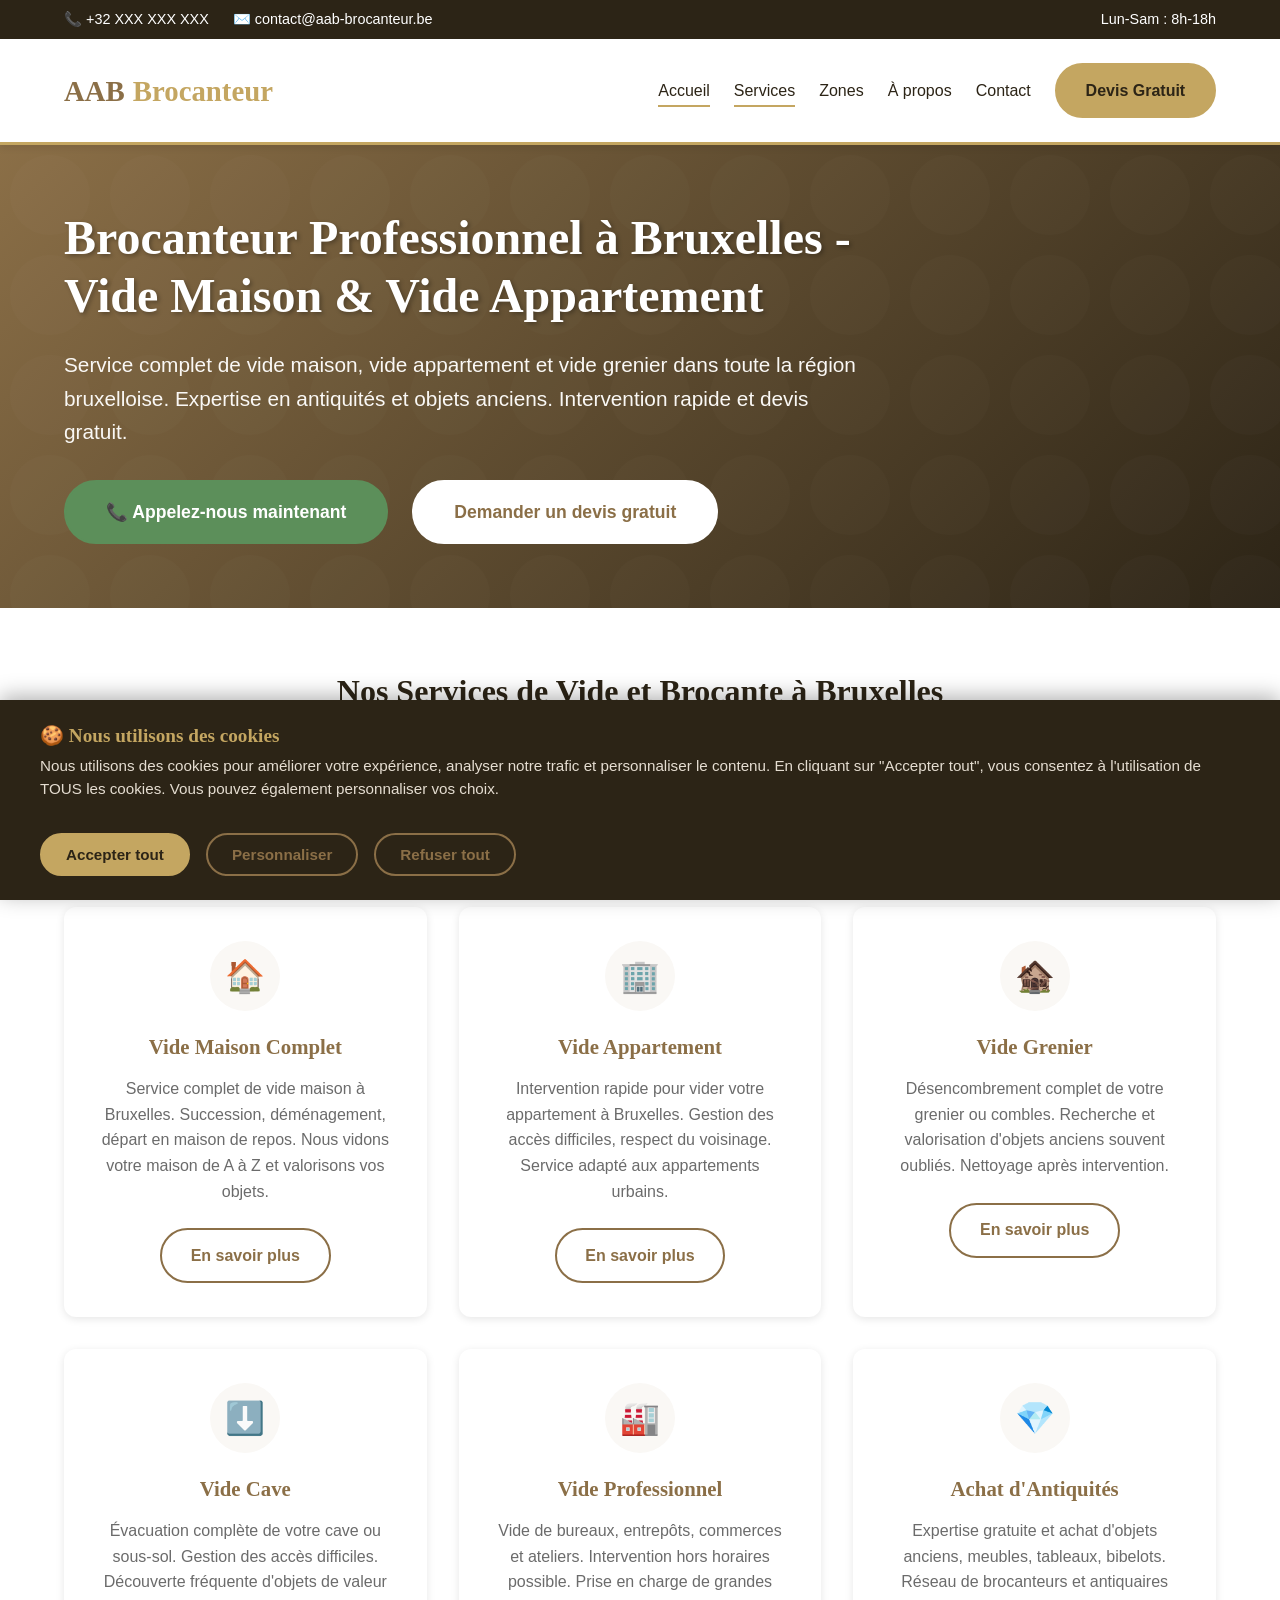
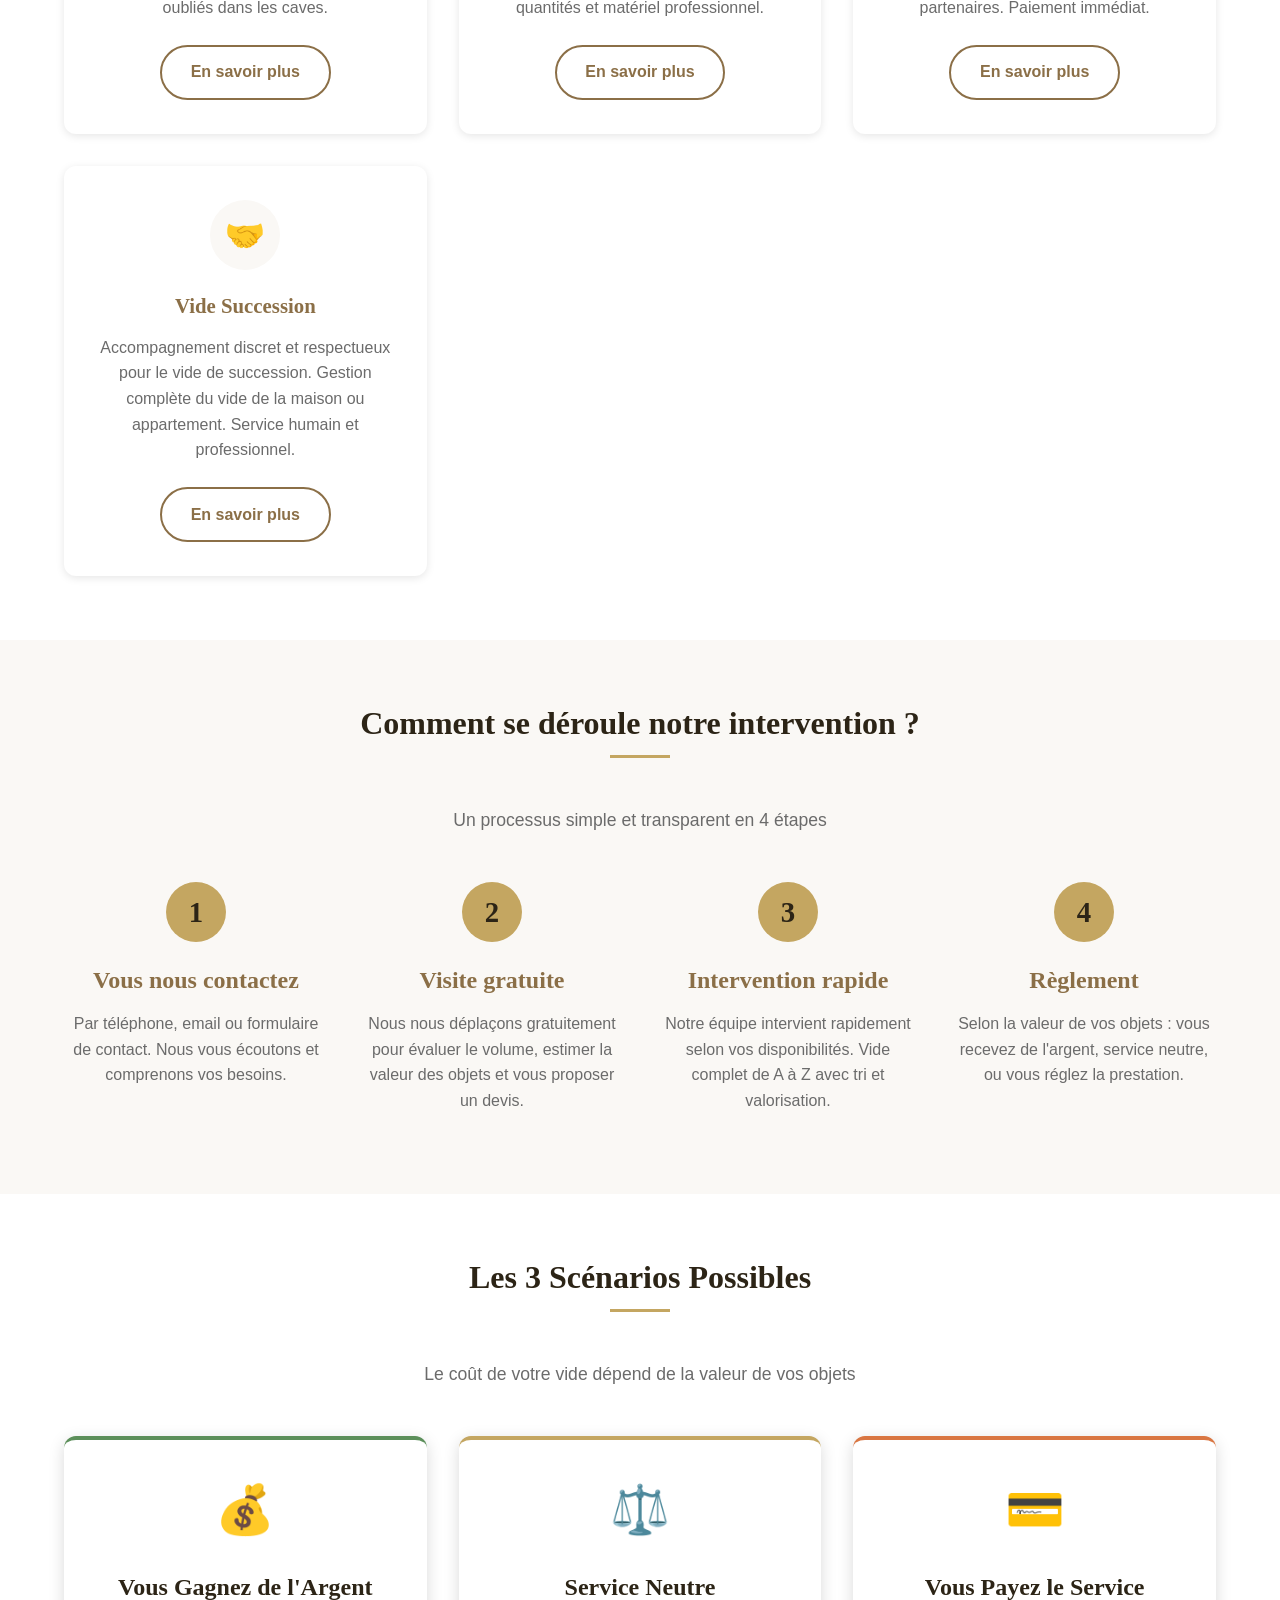
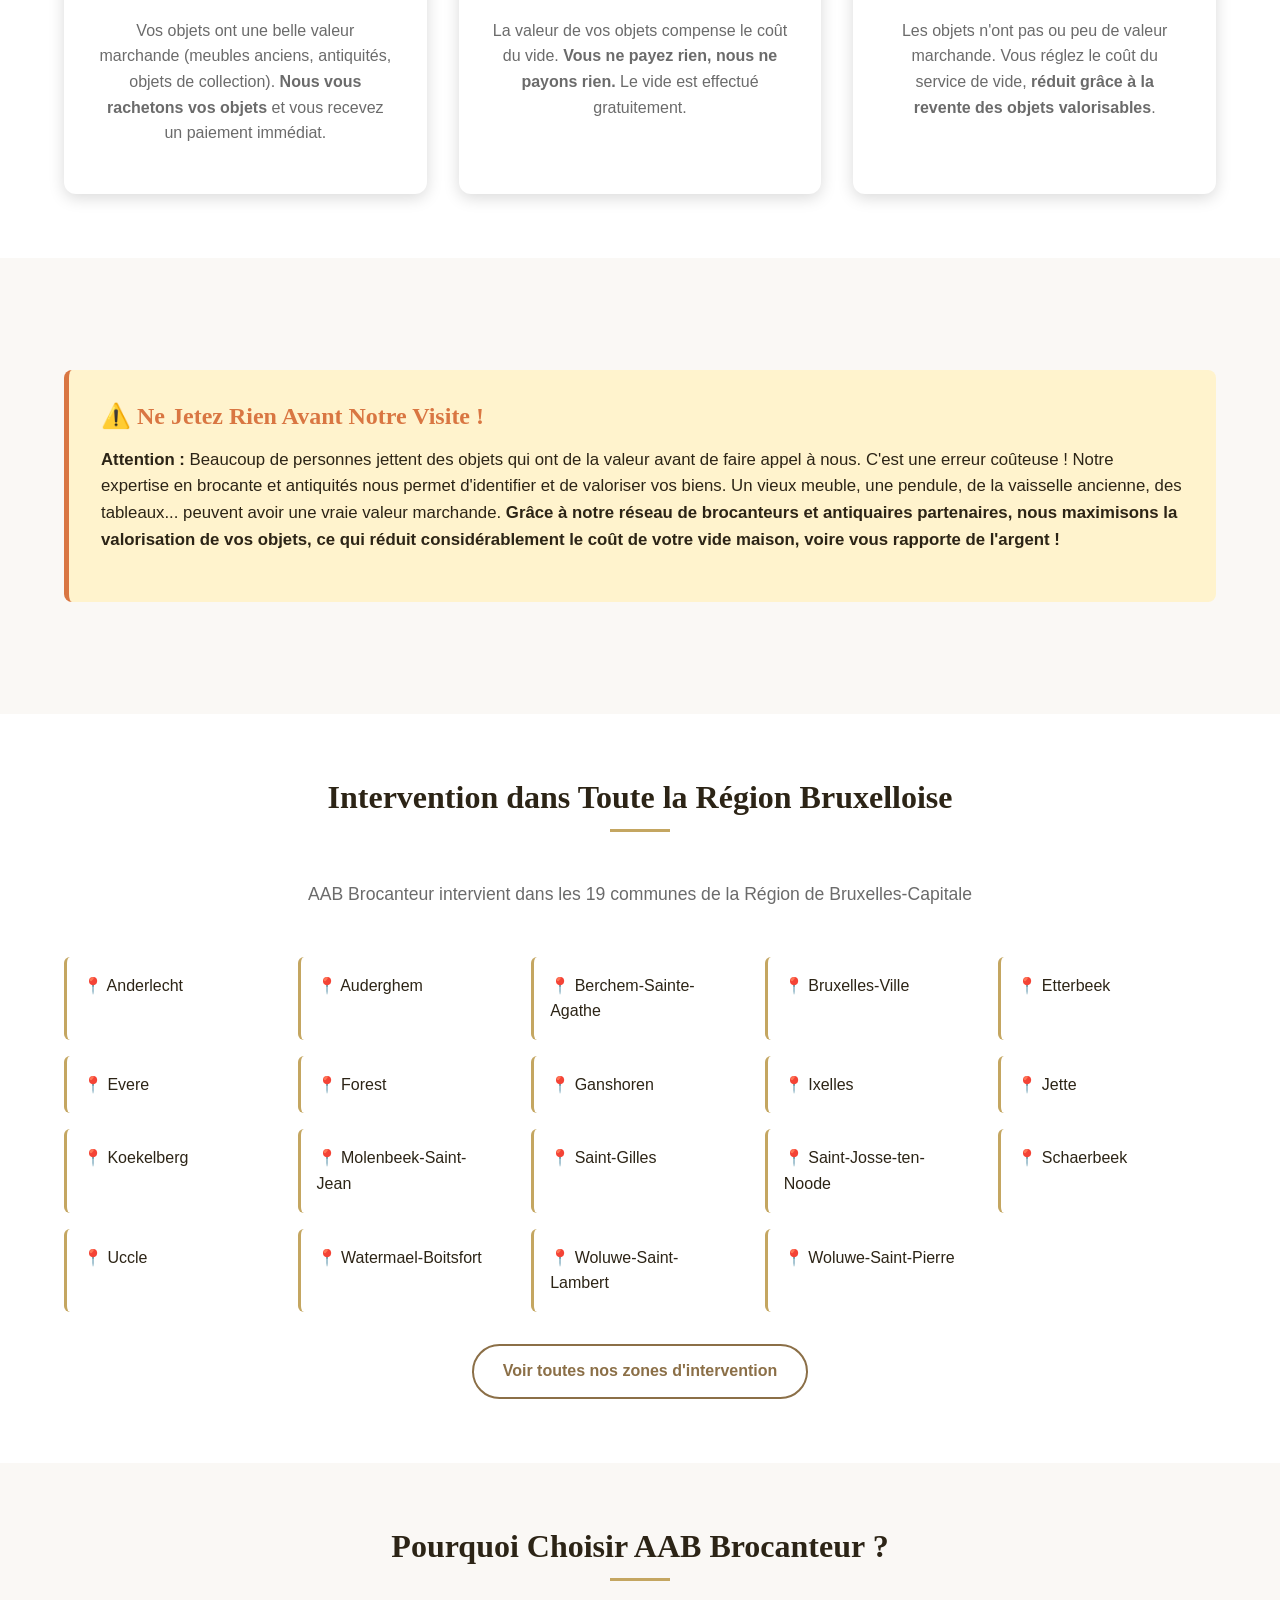
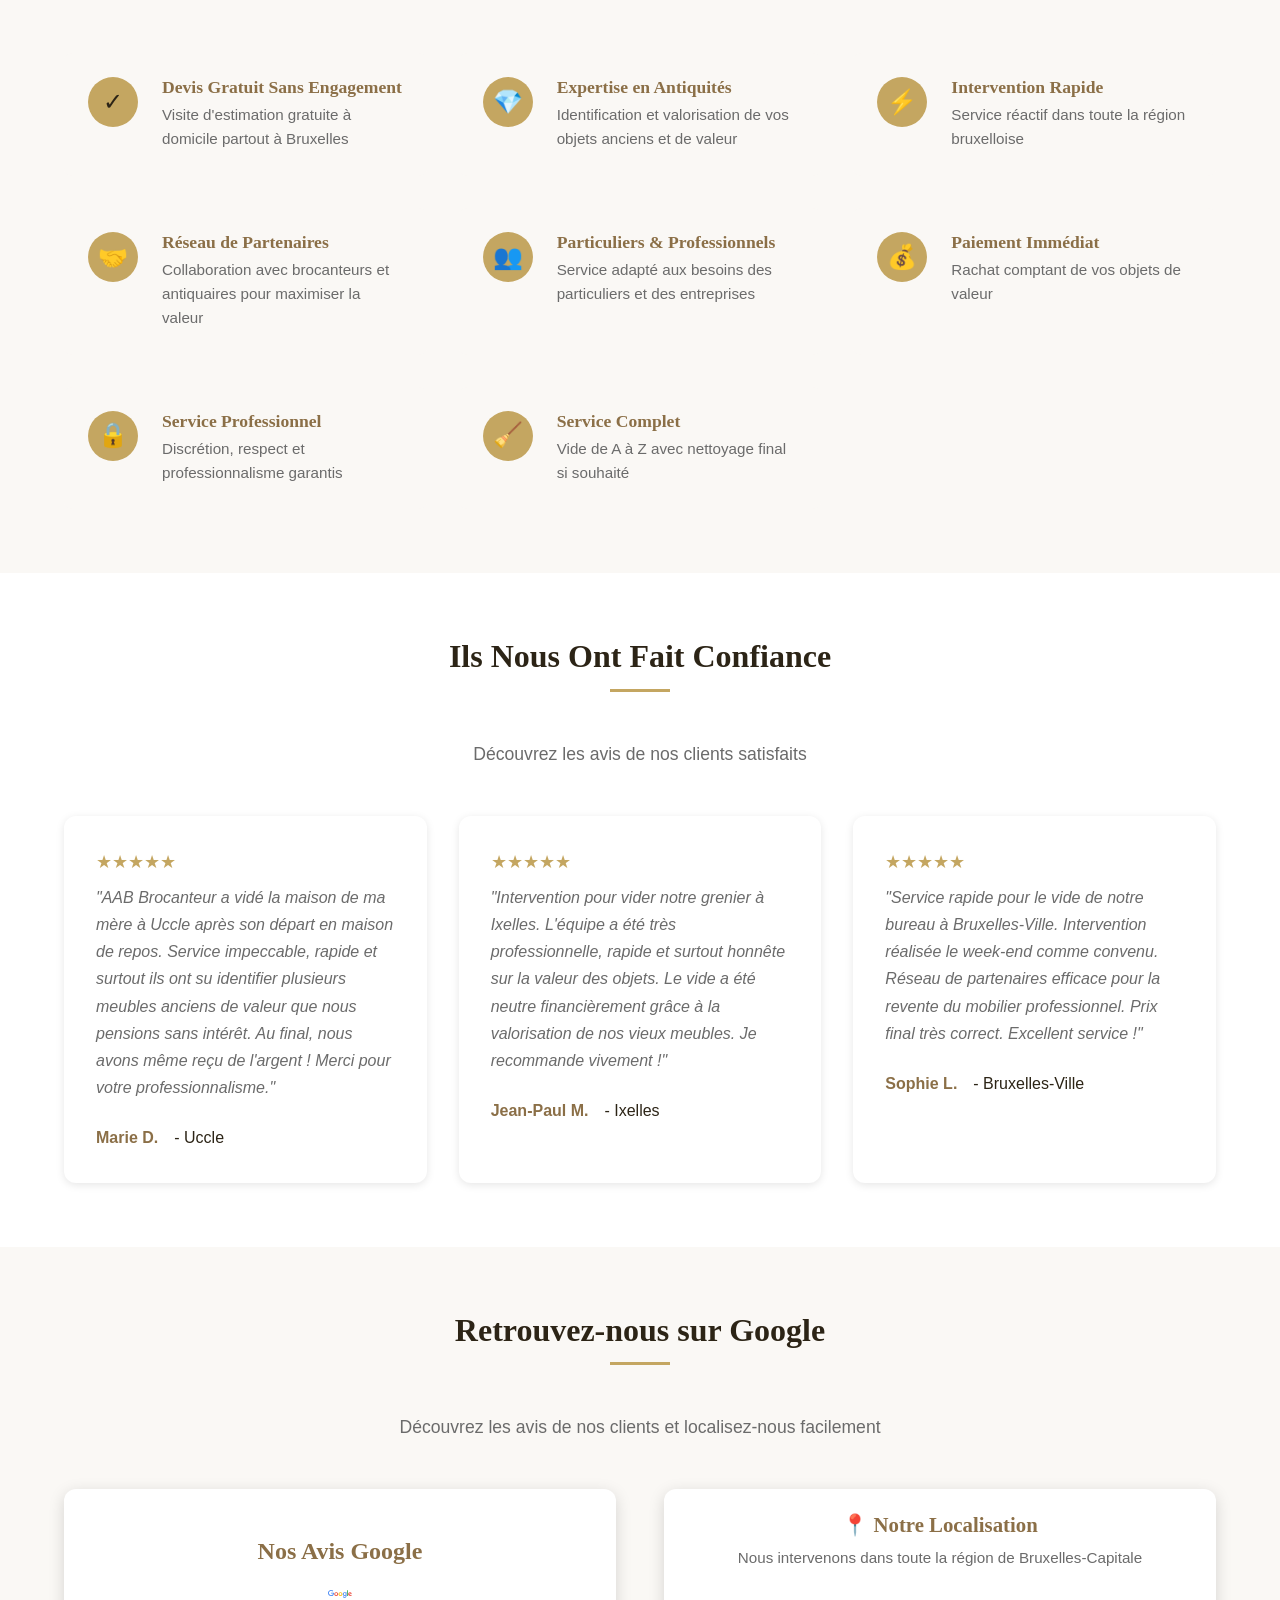
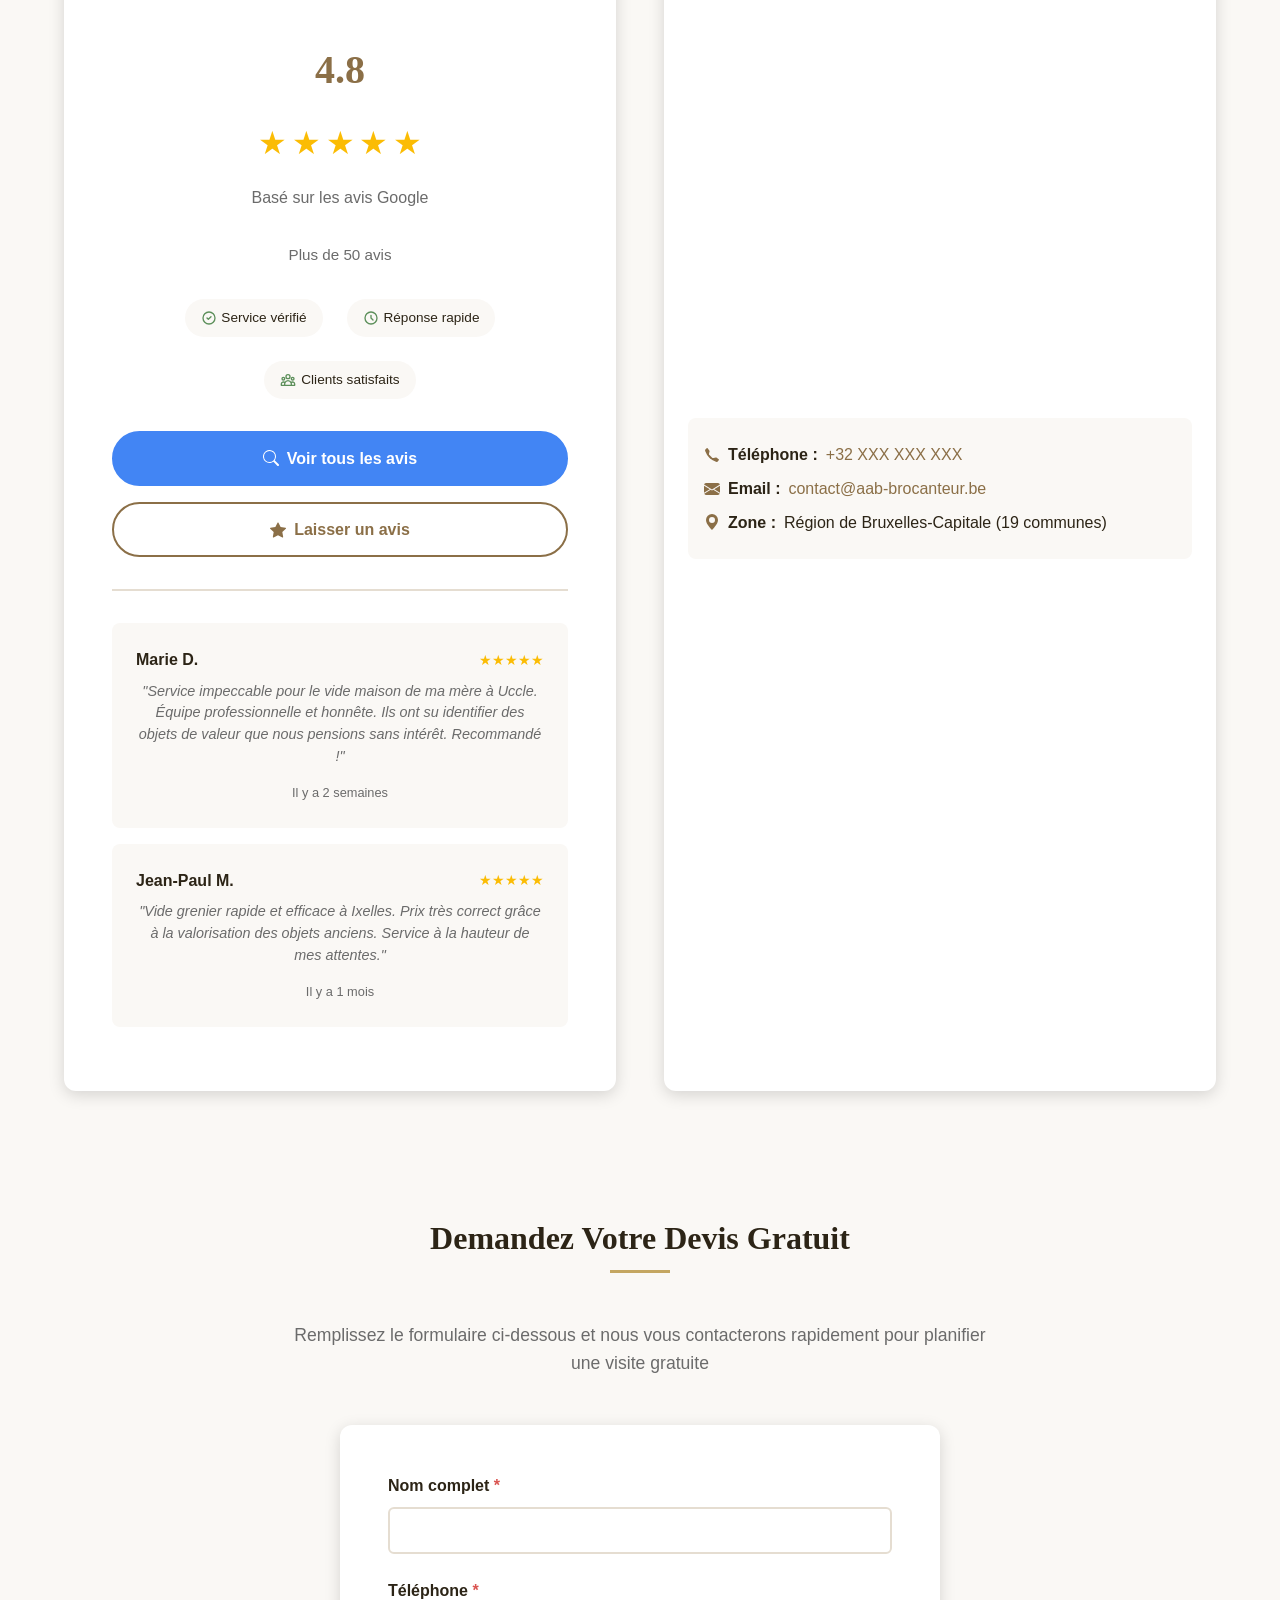
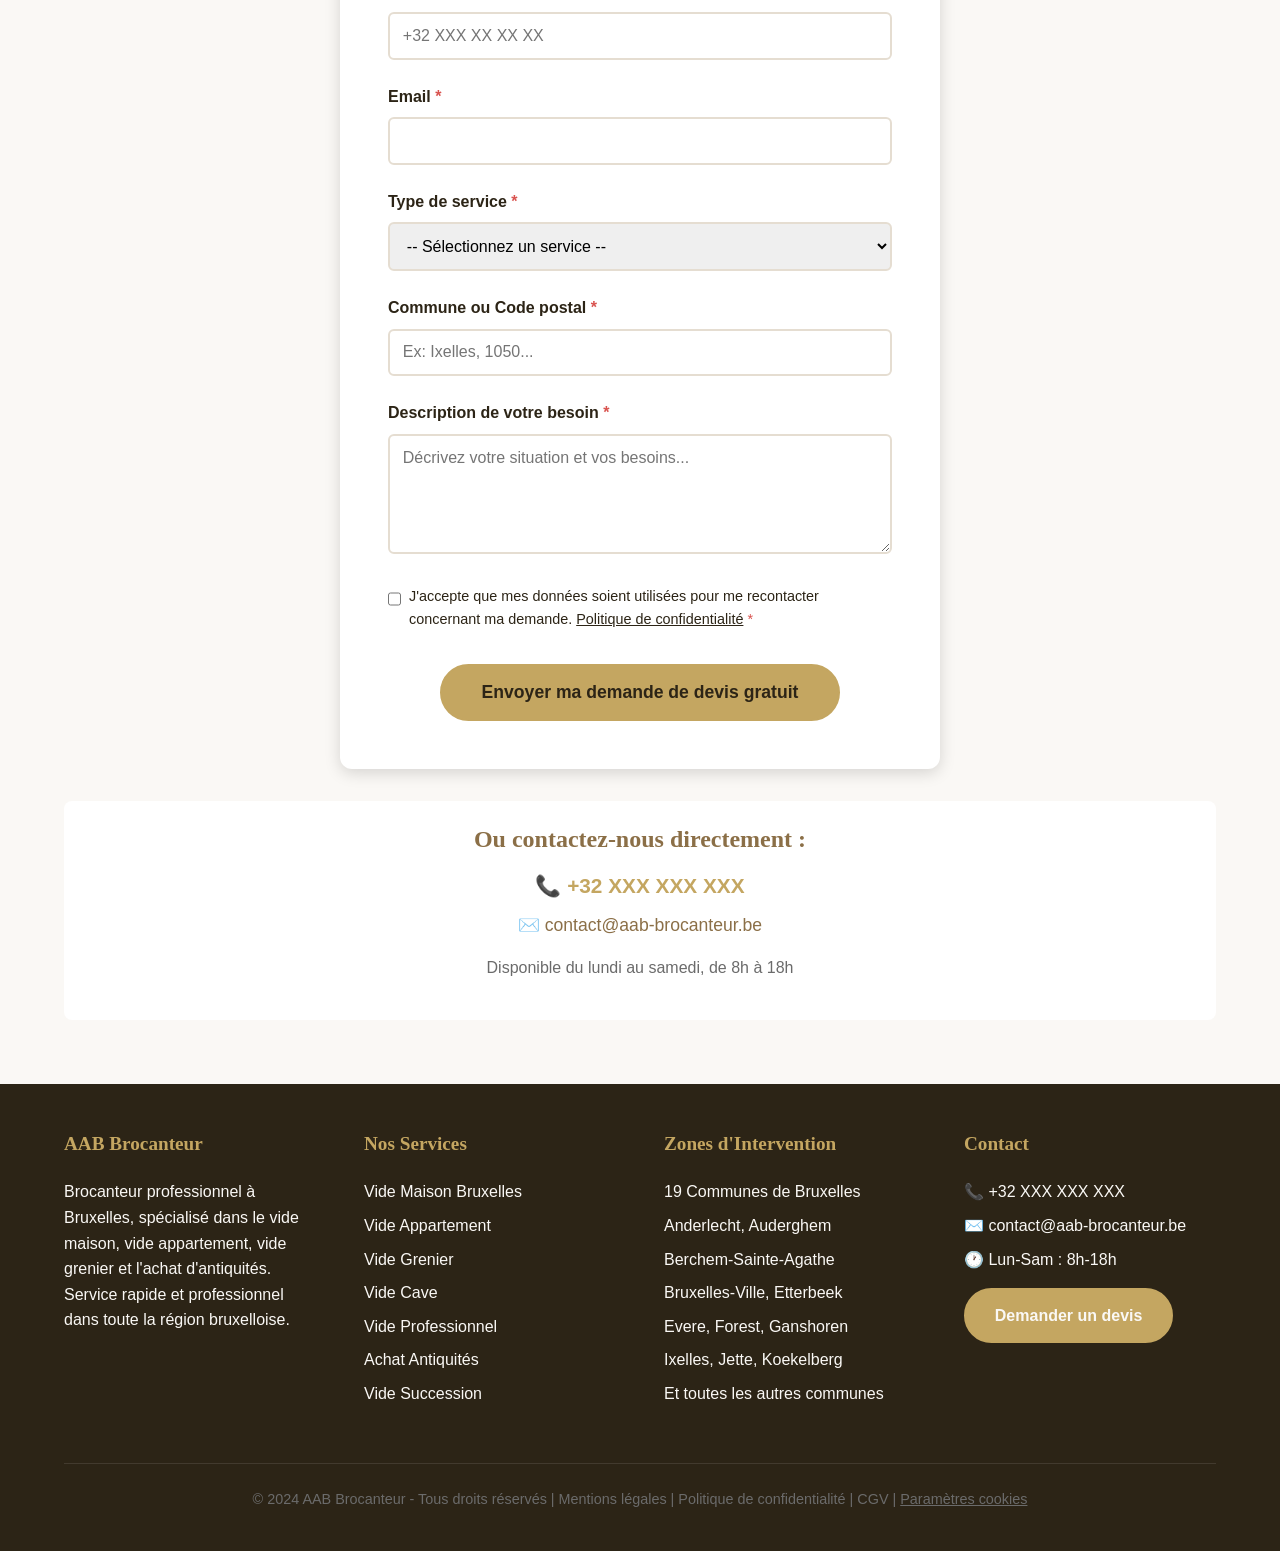
<file: index.html>
<!DOCTYPE html>
<html lang="fr-BE">
<head>
  <meta charset="UTF-8">
  <meta name="viewport" content="width=device-width, initial-scale=1.0">
  <meta http-equiv="X-UA-Compatible" content="IE=edge">

  <!-- SEO Meta Tags -->
  <title>Brocanteur Bruxelles | Vide Maison & Appartement | AAB Brocanteur</title>
  <meta name="description" content="Brocanteur professionnel à Bruxelles. Vide maison, vide appartement, vide grenier. Expertise en antiquités. Devis gratuit. Intervention rapide dans les 19 communes.">
  <meta name="keywords" content="brocanteur bruxelles, vide maison bruxelles, vide appartement bruxelles, vide grenier bruxelles, vide cave, achat antiquités bruxelles">
  <meta name="author" content="AAB Brocanteur">
  <meta name="robots" content="index, follow">
  <link rel="canonical" href="https://aab-brocanteur.be/">

  <!-- Open Graph / Facebook -->
  <meta property="og:type" content="website">
  <meta property="og:url" content="https://aab-brocanteur.be/">
  <meta property="og:title" content="Brocanteur Bruxelles | Vide Maison & Appartement | AAB Brocanteur">
  <meta property="og:description" content="Brocanteur professionnel à Bruxelles. Vide maison, vide appartement, vide grenier. Expertise en antiquités. Devis gratuit.">
  <meta property="og:locale" content="fr_BE">

  <!-- Favicon (placeholder) -->
  <link rel="icon" type="image/x-icon" href="/favicon.ico">

  <!-- Stylesheets -->
  <link rel="stylesheet" href="css/style.css">
  <link rel="stylesheet" href="css/cookies.css">
  <link rel="stylesheet" href="css/gmb.css">

  <!-- Schema.org Structured Data -->
  <script type="application/ld+json">
  {
    "@context": "https://schema.org",
    "@type": "LocalBusiness",
    "name": "AAB Brocanteur",
    "image": "https://aab-brocanteur.be/images/logo.png",
    "@id": "https://aab-brocanteur.be",
    "url": "https://aab-brocanteur.be",
    "telephone": "+32-XXX-XXX-XXX",
    "priceRange": "€€",
    "address": {
      "@type": "PostalAddress",
      "addressLocality": "Bruxelles",
      "addressRegion": "Région de Bruxelles-Capitale",
      "addressCountry": "BE"
    },
    "geo": {
      "@type": "GeoCoordinates",
      "latitude": 50.8503,
      "longitude": 4.3517
    },
    "openingHoursSpecification": {
      "@type": "OpeningHoursSpecification",
      "dayOfWeek": [
        "Monday",
        "Tuesday",
        "Wednesday",
        "Thursday",
        "Friday",
        "Saturday"
      ],
      "opens": "08:00",
      "closes": "18:00"
    },
    "sameAs": [],
    "areaServed": [
      "Anderlecht", "Auderghem", "Berchem-Sainte-Agathe", "Bruxelles-Ville",
      "Etterbeek", "Evere", "Forest", "Ganshoren", "Ixelles", "Jette",
      "Koekelberg", "Molenbeek-Saint-Jean", "Saint-Gilles", "Saint-Josse-ten-Noode",
      "Schaerbeek", "Uccle", "Watermael-Boitsfort", "Woluwe-Saint-Lambert", "Woluwe-Saint-Pierre"
    ],
    "hasOfferCatalog": {
      "@type": "OfferCatalog",
      "name": "Services de vide et brocante",
      "itemListElement": [
        {
          "@type": "Offer",
          "itemOffered": {
            "@type": "Service",
            "name": "Vide Maison Bruxelles",
            "description": "Service complet de vide maison à Bruxelles"
          }
        },
        {
          "@type": "Offer",
          "itemOffered": {
            "@type": "Service",
            "name": "Vide Appartement Bruxelles",
            "description": "Service de vide appartement professionnel"
          }
        },
        {
          "@type": "Offer",
          "itemOffered": {
            "@type": "Service",
            "name": "Achat Antiquités Bruxelles",
            "description": "Expertise et achat d'objets anciens et antiquités"
          }
        }
      ]
    }
  }
  </script>
</head>
<body>

  <!-- ===== HEADER ===== -->
  <header class="header">
    <!-- Header Top -->
    <div class="header-top">
      <div class="container">
        <div class="header-contact">
          <a href="tel:+32XXXXXXXXX" title="Appelez-nous">
            📞 +32 XXX XXX XXX
          </a>
          <a href="mailto:contact@aab-brocanteur.be" title="Envoyez-nous un email">
            ✉️ contact@aab-brocanteur.be
          </a>
        </div>
        <div class="header-hours">
          Lun-Sam : 8h-18h
        </div>
      </div>
    </div>

    <!-- Header Main -->
    <div class="header-main">
      <div class="container">
        <div class="header-content">
          <!-- Logo -->
          <a href="index.html" class="logo">
            AAB <span>Brocanteur</span>
          </a>

          <!-- Navigation -->
          <nav class="nav" role="navigation" aria-label="Navigation principale">
            <ul class="nav-list">
              <li><a href="index.html" class="nav-link active">Accueil</a></li>
              <li><a href="#services" class="nav-link">Services</a></li>
              <li><a href="zones-intervention.html" class="nav-link">Zones</a></li>
              <li><a href="a-propos.html" class="nav-link">À propos</a></li>
              <li><a href="contact.html" class="nav-link">Contact</a></li>
              <li><a href="#devis" class="btn btn-primary">Devis Gratuit</a></li>
            </ul>
          </nav>

          <!-- Mobile Menu Toggle -->
          <button class="mobile-menu-toggle" aria-label="Menu" aria-expanded="false">
            ☰
          </button>
        </div>
      </div>
    </div>
  </header>

  <!-- ===== HERO SECTION ===== -->
  <section class="hero">
    <div class="container">
      <div class="hero-content">
        <h1>Brocanteur Professionnel à Bruxelles - Vide Maison & Vide Appartement</h1>
        <p class="hero-subtitle">
          Service complet de vide maison, vide appartement et vide grenier dans toute la région bruxelloise.
          Expertise en antiquités et objets anciens. Intervention rapide et devis gratuit.
        </p>
        <div class="hero-cta">
          <a href="tel:+32XXXXXXXXX" class="btn btn-phone btn-large">
            📞 Appelez-nous maintenant
          </a>
          <a href="#devis" class="btn btn-white btn-large">
            Demander un devis gratuit
          </a>
        </div>
      </div>
    </div>
  </section>

  <!-- ===== SERVICES ===== -->
  <section id="services" class="section">
    <div class="container">
      <div class="section-title">
        <h2>Nos Services de Vide et Brocante à Bruxelles</h2>
        <p class="section-subtitle">
          AAB Brocanteur vous accompagne pour tous vos besoins de vide et d'achat d'objets anciens.
          Service professionnel, rapide et discret dans toute la région de Bruxelles-Capitale.
        </p>
      </div>

      <div class="services-grid">
        <!-- Service 1 : Vide Maison -->
        <article class="service-card">
          <div class="service-icon">🏠</div>
          <h3>Vide Maison Complet</h3>
          <p>
            Service complet de vide maison à Bruxelles. Succession, déménagement, départ en maison de repos.
            Nous vidons votre maison de A à Z et valorisons vos objets.
          </p>
          <a href="vide-maison-bruxelles.html" class="btn btn-secondary">En savoir plus</a>
        </article>

        <!-- Service 2 : Vide Appartement -->
        <article class="service-card">
          <div class="service-icon">🏢</div>
          <h3>Vide Appartement</h3>
          <p>
            Intervention rapide pour vider votre appartement à Bruxelles. Gestion des accès difficiles,
            respect du voisinage. Service adapté aux appartements urbains.
          </p>
          <a href="vide-appartement-bruxelles.html" class="btn btn-secondary">En savoir plus</a>
        </article>

        <!-- Service 3 : Vide Grenier -->
        <article class="service-card">
          <div class="service-icon">🏚️</div>
          <h3>Vide Grenier</h3>
          <p>
            Désencombrement complet de votre grenier ou combles. Recherche et valorisation d'objets anciens
            souvent oubliés. Nettoyage après intervention.
          </p>
          <a href="vide-grenier-bruxelles.html" class="btn btn-secondary">En savoir plus</a>
        </article>

        <!-- Service 4 : Vide Cave -->
        <article class="service-card">
          <div class="service-icon">⬇️</div>
          <h3>Vide Cave</h3>
          <p>
            Évacuation complète de votre cave ou sous-sol. Gestion des accès difficiles.
            Découverte fréquente d'objets de valeur oubliés dans les caves.
          </p>
          <a href="vide-cave-bruxelles.html" class="btn btn-secondary">En savoir plus</a>
        </article>

        <!-- Service 5 : Vide Professionnel -->
        <article class="service-card">
          <div class="service-icon">🏭</div>
          <h3>Vide Professionnel</h3>
          <p>
            Vide de bureaux, entrepôts, commerces et ateliers. Intervention hors horaires possible.
            Prise en charge de grandes quantités et matériel professionnel.
          </p>
          <a href="vide-professionnel-bruxelles.html" class="btn btn-secondary">En savoir plus</a>
        </article>

        <!-- Service 6 : Brocanteur - Achat Antiquités -->
        <article class="service-card">
          <div class="service-icon">💎</div>
          <h3>Achat d'Antiquités</h3>
          <p>
            Expertise gratuite et achat d'objets anciens, meubles, tableaux, bibelots.
            Réseau de brocanteurs et antiquaires partenaires. Paiement immédiat.
          </p>
          <a href="brocanteur-achat-antiquites-bruxelles.html" class="btn btn-secondary">En savoir plus</a>
        </article>

        <!-- Service 7 : Vide Succession -->
        <article class="service-card">
          <div class="service-icon">🤝</div>
          <h3>Vide Succession</h3>
          <p>
            Accompagnement discret et respectueux pour le vide de succession.
            Gestion complète du vide de la maison ou appartement. Service humain et professionnel.
          </p>
          <a href="vide-succession-bruxelles.html" class="btn btn-secondary">En savoir plus</a>
        </article>
      </div>
    </div>
  </section>

  <!-- ===== COMMENT ÇA MARCHE ===== -->
  <section class="section section-alt">
    <div class="container">
      <div class="section-title">
        <h2>Comment se déroule notre intervention ?</h2>
        <p class="section-subtitle">
          Un processus simple et transparent en 4 étapes
        </p>
      </div>

      <div class="steps-container">
        <div class="step">
          <div class="step-number">1</div>
          <h3>Vous nous contactez</h3>
          <p>
            Par téléphone, email ou formulaire de contact. Nous vous écoutons et comprenons vos besoins.
          </p>
        </div>

        <div class="step">
          <div class="step-number">2</div>
          <h3>Visite gratuite</h3>
          <p>
            Nous nous déplaçons gratuitement pour évaluer le volume, estimer la valeur des objets et vous proposer un devis.
          </p>
        </div>

        <div class="step">
          <div class="step-number">3</div>
          <h3>Intervention rapide</h3>
          <p>
            Notre équipe intervient rapidement selon vos disponibilités. Vide complet de A à Z avec tri et valorisation.
          </p>
        </div>

        <div class="step">
          <div class="step-number">4</div>
          <h3>Règlement</h3>
          <p>
            Selon la valeur de vos objets : vous recevez de l'argent, service neutre, ou vous réglez la prestation.
          </p>
        </div>
      </div>
    </div>
  </section>

  <!-- ===== 3 SCÉNARIOS ===== -->
  <section class="section">
    <div class="container">
      <div class="section-title">
        <h2>Les 3 Scénarios Possibles</h2>
        <p class="section-subtitle">
          Le coût de votre vide dépend de la valeur de vos objets
        </p>
      </div>

      <div class="scenarios-grid">
        <!-- Scénario 1 : Vous gagnez -->
        <div class="scenario-card scenario-positive">
          <div class="scenario-icon">💰</div>
          <h3>Vous Gagnez de l'Argent</h3>
          <p>
            Vos objets ont une belle valeur marchande (meubles anciens, antiquités, objets de collection).
            <strong>Nous vous rachetons vos objets</strong> et vous recevez un paiement immédiat.
          </p>
        </div>

        <!-- Scénario 2 : Service Neutre -->
        <div class="scenario-card scenario-neutral">
          <div class="scenario-icon">⚖️</div>
          <h3>Service Neutre</h3>
          <p>
            La valeur de vos objets compense le coût du vide.
            <strong>Vous ne payez rien, nous ne payons rien.</strong> Le vide est effectué gratuitement.
          </p>
        </div>

        <!-- Scénario 3 : Vous payez -->
        <div class="scenario-card scenario-paid">
          <div class="scenario-icon">💳</div>
          <h3>Vous Payez le Service</h3>
          <p>
            Les objets n'ont pas ou peu de valeur marchande.
            Vous réglez le coût du service de vide, <strong>réduit grâce à la revente des objets valorisables</strong>.
          </p>
        </div>
      </div>
    </div>
  </section>

  <!-- ===== ALERTE IMPORTANTE ===== -->
  <section class="section section-alt">
    <div class="container">
      <div class="alert-box">
        <h3>⚠️ Ne Jetez Rien Avant Notre Visite !</h3>
        <p>
          <strong>Attention :</strong> Beaucoup de personnes jettent des objets qui ont de la valeur avant de faire appel à nous.
          C'est une erreur coûteuse ! Notre expertise en brocante et antiquités nous permet d'identifier et de valoriser
          vos biens. Un vieux meuble, une pendule, de la vaisselle ancienne, des tableaux... peuvent avoir une vraie valeur marchande.
          <strong>Grâce à notre réseau de brocanteurs et antiquaires partenaires, nous maximisons la valorisation de vos objets,
          ce qui réduit considérablement le coût de votre vide maison, voire vous rapporte de l'argent !</strong>
        </p>
      </div>
    </div>
  </section>

  <!-- ===== ZONE D'INTERVENTION ===== -->
  <section class="section">
    <div class="container">
      <div class="section-title">
        <h2>Intervention dans Toute la Région Bruxelloise</h2>
        <p class="section-subtitle">
          AAB Brocanteur intervient dans les 19 communes de la Région de Bruxelles-Capitale
        </p>
      </div>

      <div class="communes-list">
        <div class="commune-item">📍 Anderlecht</div>
        <div class="commune-item">📍 Auderghem</div>
        <div class="commune-item">📍 Berchem-Sainte-Agathe</div>
        <div class="commune-item">📍 Bruxelles-Ville</div>
        <div class="commune-item">📍 Etterbeek</div>
        <div class="commune-item">📍 Evere</div>
        <div class="commune-item">📍 Forest</div>
        <div class="commune-item">📍 Ganshoren</div>
        <div class="commune-item">📍 Ixelles</div>
        <div class="commune-item">📍 Jette</div>
        <div class="commune-item">📍 Koekelberg</div>
        <div class="commune-item">📍 Molenbeek-Saint-Jean</div>
        <div class="commune-item">📍 Saint-Gilles</div>
        <div class="commune-item">📍 Saint-Josse-ten-Noode</div>
        <div class="commune-item">📍 Schaerbeek</div>
        <div class="commune-item">📍 Uccle</div>
        <div class="commune-item">📍 Watermael-Boitsfort</div>
        <div class="commune-item">📍 Woluwe-Saint-Lambert</div>
        <div class="commune-item">📍 Woluwe-Saint-Pierre</div>
      </div>

      <div style="text-align: center; margin-top: 2rem;">
        <a href="zones-intervention.html" class="btn btn-secondary">
          Voir toutes nos zones d'intervention
        </a>
      </div>
    </div>
  </section>

  <!-- ===== POURQUOI NOUS CHOISIR ===== -->
  <section class="section section-alt">
    <div class="container">
      <div class="section-title">
        <h2>Pourquoi Choisir AAB Brocanteur ?</h2>
      </div>

      <div class="features-grid">
        <div class="feature">
          <div class="feature-icon">✓</div>
          <div class="feature-content">
            <h3>Devis Gratuit Sans Engagement</h3>
            <p>Visite d'estimation gratuite à domicile partout à Bruxelles</p>
          </div>
        </div>

        <div class="feature">
          <div class="feature-icon">💎</div>
          <div class="feature-content">
            <h3>Expertise en Antiquités</h3>
            <p>Identification et valorisation de vos objets anciens et de valeur</p>
          </div>
        </div>

        <div class="feature">
          <div class="feature-icon">⚡</div>
          <div class="feature-content">
            <h3>Intervention Rapide</h3>
            <p>Service réactif dans toute la région bruxelloise</p>
          </div>
        </div>

        <div class="feature">
          <div class="feature-icon">🤝</div>
          <div class="feature-content">
            <h3>Réseau de Partenaires</h3>
            <p>Collaboration avec brocanteurs et antiquaires pour maximiser la valeur</p>
          </div>
        </div>

        <div class="feature">
          <div class="feature-icon">👥</div>
          <div class="feature-content">
            <h3>Particuliers & Professionnels</h3>
            <p>Service adapté aux besoins des particuliers et des entreprises</p>
          </div>
        </div>

        <div class="feature">
          <div class="feature-icon">💰</div>
          <div class="feature-content">
            <h3>Paiement Immédiat</h3>
            <p>Rachat comptant de vos objets de valeur</p>
          </div>
        </div>

        <div class="feature">
          <div class="feature-icon">🔒</div>
          <div class="feature-content">
            <h3>Service Professionnel</h3>
            <p>Discrétion, respect et professionnalisme garantis</p>
          </div>
        </div>

        <div class="feature">
          <div class="feature-icon">🧹</div>
          <div class="feature-content">
            <h3>Service Complet</h3>
            <p>Vide de A à Z avec nettoyage final si souhaité</p>
          </div>
        </div>
      </div>
    </div>
  </section>

  <!-- ===== TÉMOIGNAGES ===== -->
  <section class="section">
    <div class="container">
      <div class="section-title">
        <h2>Ils Nous Ont Fait Confiance</h2>
        <p class="section-subtitle">
          Découvrez les avis de nos clients satisfaits
        </p>
      </div>

      <div class="testimonials-grid">
        <article class="testimonial-card">
          <div class="testimonial-stars">★★★★★</div>
          <p class="testimonial-quote">
            "AAB Brocanteur a vidé la maison de ma mère à Uccle après son départ en maison de repos.
            Service impeccable, rapide et surtout ils ont su identifier plusieurs meubles anciens de valeur
            que nous pensions sans intérêt. Au final, nous avons même reçu de l'argent ! Merci pour votre professionnalisme."
          </p>
          <div class="testimonial-author">
            <strong>Marie D.</strong> - Uccle
          </div>
        </article>

        <article class="testimonial-card">
          <div class="testimonial-stars">★★★★★</div>
          <p class="testimonial-quote">
            "Intervention pour vider notre grenier à Ixelles. L'équipe a été très professionnelle,
            rapide et surtout honnête sur la valeur des objets. Le vide a été neutre financièrement
            grâce à la valorisation de nos vieux meubles. Je recommande vivement !"
          </p>
          <div class="testimonial-author">
            <strong>Jean-Paul M.</strong> - Ixelles
          </div>
        </article>

        <article class="testimonial-card">
          <div class="testimonial-stars">★★★★★</div>
          <p class="testimonial-quote">
            "Service rapide pour le vide de notre bureau à Bruxelles-Ville. Intervention réalisée le week-end
            comme convenu. Réseau de partenaires efficace pour la revente du mobilier professionnel.
            Prix final très correct. Excellent service !"
          </p>
          <div class="testimonial-author">
            <strong>Sophie L.</strong> - Bruxelles-Ville
          </div>
        </article>
      </div>
    </div>
  </section>

  <!-- ===== SECTION GOOGLE MY BUSINESS ===== -->
  <section class="gmb-section">
    <div class="container">
      <div class="section-title">
        <h2>Retrouvez-nous sur Google</h2>
        <p class="section-subtitle">
          Découvrez les avis de nos clients et localisez-nous facilement
        </p>
      </div>

      <div class="gmb-container">

        <!-- Badge Google My Business -->
        <div class="gmb-badge">
          <div class="gmb-badge-header">
            <h3>Nos Avis Google</h3>

            <!-- Logo Google -->
            <div class="gmb-logo">
              <svg xmlns="http://www.w3.org/2000/svg" viewBox="0 0 272 92" fill="none">
                <path d="M115.75 47.18c0 12.77-9.99 22.18-22.25 22.18s-22.25-9.41-22.25-22.18C71.25 34.32 81.24 25 93.5 25s22.25 9.32 22.25 22.18zm-9.74 0c0-7.98-5.79-13.44-12.51-13.44S80.99 39.2 80.99 47.18c0 7.9 5.79 13.44 12.51 13.44s12.51-5.55 12.51-13.44z" fill="#EA4335"/>
                <path d="M163.75 47.18c0 12.77-9.99 22.18-22.25 22.18s-22.25-9.41-22.25-22.18c0-12.85 9.99-22.18 22.25-22.18s22.25 9.32 22.25 22.18zm-9.74 0c0-7.98-5.79-13.44-12.51-13.44s-12.51 5.46-12.51 13.44c0 7.9 5.79 13.44 12.51 13.44s12.51-5.55 12.51-13.44z" fill="#FBBC05"/>
                <path d="M209.75 26.34v39.82c0 16.38-9.66 23.07-21.08 23.07-10.75 0-17.22-7.19-19.66-13.07l8.48-3.53c1.51 3.61 5.21 7.87 11.17 7.87 7.31 0 11.84-4.51 11.84-13v-3.19h-.34c-2.18 2.69-6.38 5.04-11.68 5.04-11.09 0-21.25-9.66-21.25-22.09 0-12.52 10.16-22.26 21.25-22.26 5.29 0 9.49 2.35 11.68 4.96h.34v-3.61h9.25zm-8.56 20.92c0-7.81-5.21-13.52-11.84-13.52-6.72 0-12.35 5.71-12.35 13.52 0 7.73 5.63 13.36 12.35 13.36 6.63 0 11.84-5.63 11.84-13.36z" fill="#4285F4"/>
                <path d="M225 3v65h-9.5V3h9.5z" fill="#34A853"/>
                <path d="M262.02 54.48l7.56 5.04c-2.44 3.61-8.32 9.83-18.48 9.83-12.6 0-22.01-9.74-22.01-22.18 0-13.19 9.49-22.18 20.92-22.18 11.51 0 17.14 9.16 18.98 14.11l1.01 2.52-29.65 12.28c2.27 4.45 5.8 6.72 10.75 6.72 4.96 0 8.4-2.44 10.92-6.14zm-23.27-7.98l19.82-8.23c-1.09-2.77-4.37-4.7-8.23-4.7-4.95 0-11.84 4.37-11.59 12.93z" fill="#EA4335"/>
                <path d="M35.29 41.41V32H67c.31 1.64.47 3.58.47 5.68 0 7.06-1.93 15.79-8.15 22.01-6.05 6.3-13.78 9.66-24.02 9.66C16.32 69.35.36 53.89.36 34.91.36 15.93 16.32.47 35.3.47c10.5 0 17.98 4.12 23.6 9.49l-6.64 6.64c-4.03-3.78-9.49-6.72-16.97-6.72-13.86 0-24.7 11.17-24.7 25.03 0 13.86 10.84 25.03 24.7 25.03 8.99 0 14.11-3.61 17.39-6.89 2.66-2.66 4.41-6.46 5.1-11.65l-22.49.01z" fill="#4285F4"/>
              </svg>
            </div>
          </div>

          <!-- Note et étoiles -->
          <div class="gmb-rating">
            <div class="gmb-score">4.8</div>
            <div class="gmb-stars">
              <span class="star">★</span>
              <span class="star">★</span>
              <span class="star">★</span>
              <span class="star">★</span>
              <span class="star">★</span>
            </div>
            <div class="gmb-score-details">Basé sur les avis Google</div>
            <div class="gmb-reviews-count">Plus de 50 avis</div>
          </div>

          <!-- Badges de confiance -->
          <div class="gmb-trust-badges">
            <div class="trust-badge">
              <svg xmlns="http://www.w3.org/2000/svg" fill="none" viewBox="0 0 24 24" stroke="currentColor">
                <path stroke-linecap="round" stroke-linejoin="round" stroke-width="2" d="M9 12l2 2 4-4m6 2a9 9 0 11-18 0 9 9 0 0118 0z" />
              </svg>
              Service vérifié
            </div>
            <div class="trust-badge">
              <svg xmlns="http://www.w3.org/2000/svg" fill="none" viewBox="0 0 24 24" stroke="currentColor">
                <path stroke-linecap="round" stroke-linejoin="round" stroke-width="2" d="M12 8v4l3 3m6-3a9 9 0 11-18 0 9 9 0 0118 0z" />
              </svg>
              Réponse rapide
            </div>
            <div class="trust-badge">
              <svg xmlns="http://www.w3.org/2000/svg" fill="none" viewBox="0 0 24 24" stroke="currentColor">
                <path stroke-linecap="round" stroke-linejoin="round" stroke-width="2" d="M17 20h5v-2a3 3 0 00-5.356-1.857M17 20H7m10 0v-2c0-.656-.126-1.283-.356-1.857M7 20H2v-2a3 3 0 015.356-1.857M7 20v-2c0-.656.126-1.283.356-1.857m0 0a5.002 5.002 0 019.288 0M15 7a3 3 0 11-6 0 3 3 0 016 0zm6 3a2 2 0 11-4 0 2 2 0 014 0zM7 10a2 2 0 11-4 0 2 2 0 014 0z" />
              </svg>
              Clients satisfaits
            </div>
          </div>

          <!-- Boutons CTA -->
          <div class="gmb-actions">
            <a href="https://share.google/XkQqBJjCS2y3FeNCx" target="_blank" rel="noopener" class="gmb-btn gmb-btn-primary">
              <svg xmlns="http://www.w3.org/2000/svg" width="16" height="16" fill="currentColor" viewBox="0 0 16 16">
                <path d="M11.742 10.344a6.5 6.5 0 1 0-1.397 1.398h-.001c.03.04.062.078.098.115l3.85 3.85a1 1 0 0 0 1.415-1.414l-3.85-3.85a1.007 1.007 0 0 0-.115-.1zM12 6.5a5.5 5.5 0 1 1-11 0 5.5 5.5 0 0 1 11 0z"/>
              </svg>
              Voir tous les avis
            </a>
            <a href="https://search.google.com/local/writereview?placeid=VOTRE_PLACE_ID" target="_blank" rel="noopener" class="gmb-btn gmb-btn-secondary">
              <svg xmlns="http://www.w3.org/2000/svg" width="16" height="16" fill="currentColor" viewBox="0 0 16 16">
                <path d="M3.612 15.443c-.386.198-.824-.149-.746-.592l.83-4.73L.173 6.765c-.329-.314-.158-.888.283-.95l4.898-.696L7.538.792c.197-.39.73-.39.927 0l2.184 4.327 4.898.696c.441.062.612.636.282.95l-3.522 3.356.83 4.73c.078.443-.36.79-.746.592L8 13.187l-4.389 2.256z"/>
              </svg>
              Laisser un avis
            </a>
          </div>

          <!-- Avis récents (exemple - 2 avis) -->
          <div class="gmb-reviews">
            <div class="gmb-review-item">
              <div class="gmb-review-header">
                <span class="gmb-review-author">Marie D.</span>
                <span class="gmb-review-stars">★★★★★</span>
              </div>
              <p class="gmb-review-text">
                "Service impeccable pour le vide maison de ma mère à Uccle. Équipe professionnelle et honnête.
                Ils ont su identifier des objets de valeur que nous pensions sans intérêt. Recommandé !"
              </p>
              <div class="gmb-review-date">Il y a 2 semaines</div>
            </div>

            <div class="gmb-review-item">
              <div class="gmb-review-header">
                <span class="gmb-review-author">Jean-Paul M.</span>
                <span class="gmb-review-stars">★★★★★</span>
              </div>
              <p class="gmb-review-text">
                "Vide grenier rapide et efficace à Ixelles. Prix très correct grâce à la valorisation
                des objets anciens. Service à la hauteur de mes attentes."
              </p>
              <div class="gmb-review-date">Il y a 1 mois</div>
            </div>
          </div>
        </div>

        <!-- Google Maps -->
        <div class="gmb-map">
          <div class="gmb-map-header">
            <h3>📍 Notre Localisation</h3>
            <p>Nous intervenons dans toute la région de Bruxelles-Capitale</p>
          </div>

          <iframe src="https://www.google.com/maps/embed?pb=!1m18!1m12!1m3!1d2519.6135761968603!2d4.3477312999999995!3d50.838321199999996!2m3!1f0!2f0!3f0!3m2!1i1024!2i768!4f13.1!3m3!1m2!1s0x47c3c5d87fc59a15%3A0x2111192db70762d!2sVide%20Maison%20Bruxelles%20%7C%20AAB%20Brocanteur!5e0!3m2!1sfr!2stn!4v1763846997238!5m2!1sfr!2stn" width="600" height="450" style="border:0;" allowfullscreen="" loading="lazy" referrerpolicy="no-referrer-when-downgrade" title="Localisation AAB Brocanteur Bruxelles"></iframe>

          <!-- Informations de contact sous la carte -->
          <div style="margin-top: 1rem; padding: 1rem; background: var(--light-bg); border-radius: 8px;">
            <p style="margin: 0.5rem 0; display: flex; align-items: center; gap: 0.5rem;">
              <svg xmlns="http://www.w3.org/2000/svg" width="16" height="16" fill="currentColor" viewBox="0 0 16 16" style="color: var(--primary-color);">
                <path d="M3.654 1.328a.678.678 0 0 0-1.015-.063L1.605 2.3c-.483.484-.661 1.169-.45 1.77a17.568 17.568 0 0 0 4.168 6.608 17.569 17.569 0 0 0 6.608 4.168c.601.211 1.286.033 1.77-.45l1.034-1.034a.678.678 0 0 0-.063-1.015l-2.307-1.794a.678.678 0 0 0-.58-.122l-2.19.547a1.745 1.745 0 0 1-1.657-.459L5.482 8.062a1.745 1.745 0 0 1-.46-1.657l.548-2.19a.678.678 0 0 0-.122-.58L3.654 1.328z"/>
              </svg>
              <strong>Téléphone :</strong> <a href="tel:+32XXXXXXXXX" style="color: var(--primary-color);">+32 XXX XXX XXX</a>
            </p>
            <p style="margin: 0.5rem 0; display: flex; align-items: center; gap: 0.5rem;">
              <svg xmlns="http://www.w3.org/2000/svg" width="16" height="16" fill="currentColor" viewBox="0 0 16 16" style="color: var(--primary-color);">
                <path d="M.05 3.555A2 2 0 0 1 2 2h12a2 2 0 0 1 1.95 1.555L8 8.414.05 3.555ZM0 4.697v7.104l5.803-3.558L0 4.697ZM6.761 8.83l-6.57 4.027A2 2 0 0 0 2 14h12a2 2 0 0 0 1.808-1.144l-6.57-4.027L8 9.586l-1.239-.757Zm3.436-.586L16 11.801V4.697l-5.803 3.546Z"/>
              </svg>
              <strong>Email :</strong> <a href="mailto:contact@aab-brocanteur.be" style="color: var(--primary-color);">contact@aab-brocanteur.be</a>
            </p>
            <p style="margin: 0.5rem 0; display: flex; align-items: center; gap: 0.5rem;">
              <svg xmlns="http://www.w3.org/2000/svg" width="16" height="16" fill="currentColor" viewBox="0 0 16 16" style="color: var(--primary-color);">
                <path d="M8 16s6-5.686 6-10A6 6 0 0 0 2 6c0 4.314 6 10 6 10zm0-7a3 3 0 1 1 0-6 3 3 0 0 1 0 6z"/>
              </svg>
              <strong>Zone :</strong> Région de Bruxelles-Capitale (19 communes)
            </p>
          </div>
        </div>

      </div>
    </div>
  </section>

  <!-- ===== CONTACT / DEVIS ===== -->
  <section id="devis" class="section section-alt">
    <div class="container">
      <div class="section-title">
        <h2>Demandez Votre Devis Gratuit</h2>
        <p class="section-subtitle">
          Remplissez le formulaire ci-dessous et nous vous contacterons rapidement pour planifier une visite gratuite
        </p>
      </div>

      <form class="contact-form" method="post" action="#" novalidate>
        <!-- Honeypot anti-spam (caché) -->
        <input type="text" name="website" style="display:none" tabindex="-1" autocomplete="off">

        <div class="form-group">
          <label for="name">Nom complet <span class="required">*</span></label>
          <input type="text" id="name" name="name" class="form-control" required>
        </div>

        <div class="form-group">
          <label for="phone">Téléphone <span class="required">*</span></label>
          <input type="tel" id="phone" name="phone" class="form-control" required placeholder="+32 XXX XX XX XX">
        </div>

        <div class="form-group">
          <label for="email">Email <span class="required">*</span></label>
          <input type="email" id="email" name="email" class="form-control" required>
        </div>

        <div class="form-group">
          <label for="service">Type de service <span class="required">*</span></label>
          <select id="service" name="service" class="form-control" required>
            <option value="">-- Sélectionnez un service --</option>
            <option value="vide-maison">Vide Maison</option>
            <option value="vide-appartement">Vide Appartement</option>
            <option value="vide-grenier">Vide Grenier</option>
            <option value="vide-cave">Vide Cave</option>
            <option value="vide-professionnel">Vide Professionnel (bureau, entrepôt, commerce)</option>
            <option value="achat-antiquites">Achat d'Antiquités</option>
            <option value="vide-succession">Vide Succession</option>
            <option value="autre">Autre / Conseil</option>
          </select>
        </div>

        <div class="form-group">
          <label for="commune">Commune ou Code postal <span class="required">*</span></label>
          <input type="text" id="commune" name="commune" class="form-control" required placeholder="Ex: Ixelles, 1050...">
        </div>

        <div class="form-group">
          <label for="message">Description de votre besoin <span class="required">*</span></label>
          <textarea id="message" name="message" class="form-control" required placeholder="Décrivez votre situation et vos besoins..."></textarea>
        </div>

        <div class="form-group form-checkbox">
          <input type="checkbox" id="rgpd" name="rgpd" required>
          <label for="rgpd">
            J'accepte que mes données soient utilisées pour me recontacter concernant ma demande.
            <a href="#" style="text-decoration: underline;">Politique de confidentialité</a>
            <span class="required">*</span>
          </label>
        </div>

        <div class="form-submit">
          <button type="submit" class="btn btn-primary btn-large">
            Envoyer ma demande de devis gratuit
          </button>
        </div>
      </form>

      <div style="text-align: center; margin-top: 2rem; padding: 1.5rem; background: white; border-radius: 8px;">
        <h3 style="margin-bottom: 1rem; color: var(--primary-color);">Ou contactez-nous directement :</h3>
        <p style="font-size: 1.3rem; margin: 0.5rem 0;">
          <strong>📞 <a href="tel:+32XXXXXXXXX" style="color: var(--secondary-color);">+32 XXX XXX XXX</a></strong>
        </p>
        <p style="font-size: 1.1rem; margin: 0.5rem 0;">
          ✉️ <a href="mailto:contact@aab-brocanteur.be" style="color: var(--primary-color);">contact@aab-brocanteur.be</a>
        </p>
        <p style="color: var(--text-gray); margin-top: 1rem;">
          Disponible du lundi au samedi, de 8h à 18h
        </p>
      </div>
    </div>
  </section>

  <!-- ===== FOOTER ===== -->
  <footer class="footer">
    <div class="container">
      <div class="footer-content">
        <!-- À propos -->
        <div class="footer-section">
          <h3>AAB Brocanteur</h3>
          <p>
            Brocanteur professionnel à Bruxelles, spécialisé dans le vide maison, vide appartement,
            vide grenier et l'achat d'antiquités. Service rapide et professionnel dans toute la région bruxelloise.
          </p>
        </div>

        <!-- Nos Services -->
        <div class="footer-section">
          <h3>Nos Services</h3>
          <ul>
            <li><a href="vide-maison-bruxelles.html">Vide Maison Bruxelles</a></li>
            <li><a href="vide-appartement-bruxelles.html">Vide Appartement</a></li>
            <li><a href="vide-grenier-bruxelles.html">Vide Grenier</a></li>
            <li><a href="vide-cave-bruxelles.html">Vide Cave</a></li>
            <li><a href="vide-professionnel-bruxelles.html">Vide Professionnel</a></li>
            <li><a href="brocanteur-achat-antiquites-bruxelles.html">Achat Antiquités</a></li>
            <li><a href="vide-succession-bruxelles.html">Vide Succession</a></li>
          </ul>
        </div>

        <!-- Zones d'intervention -->
        <div class="footer-section">
          <h3>Zones d'Intervention</h3>
          <ul>
            <li><a href="zones-intervention.html">19 Communes de Bruxelles</a></li>
            <li>Anderlecht, Auderghem</li>
            <li>Berchem-Sainte-Agathe</li>
            <li>Bruxelles-Ville, Etterbeek</li>
            <li>Evere, Forest, Ganshoren</li>
            <li>Ixelles, Jette, Koekelberg</li>
            <li>Et toutes les autres communes</li>
          </ul>
        </div>

        <!-- Contact -->
        <div class="footer-section">
          <h3>Contact</h3>
          <ul>
            <li>📞 <a href="tel:+32XXXXXXXXX">+32 XXX XXX XXX</a></li>
            <li>✉️ <a href="mailto:contact@aab-brocanteur.be">contact@aab-brocanteur.be</a></li>
            <li>🕐 Lun-Sam : 8h-18h</li>
            <li style="margin-top: 1rem;">
              <a href="contact.html" class="btn btn-primary">Demander un devis</a>
            </li>
          </ul>
        </div>
      </div>

      <!-- Footer Bottom -->
      <div class="footer-bottom">
        <p>
          &copy; 2024 AAB Brocanteur - Tous droits réservés |
          <a href="#">Mentions légales</a> |
          <a href="#">Politique de confidentialité</a> |
          <a href="#">CGV</a> |
          <a href="#" id="cookie-settings-link" class="cookie-settings-link">Paramètres cookies</a>
        </p>
      </div>
    </div>
  </footer>

  <!-- JavaScript -->
  <script src="js/script.js"></script>
  <script src="js/cookies.js"></script>
  <script src="js/tracking.js"></script>

</body>
</html>
</file>
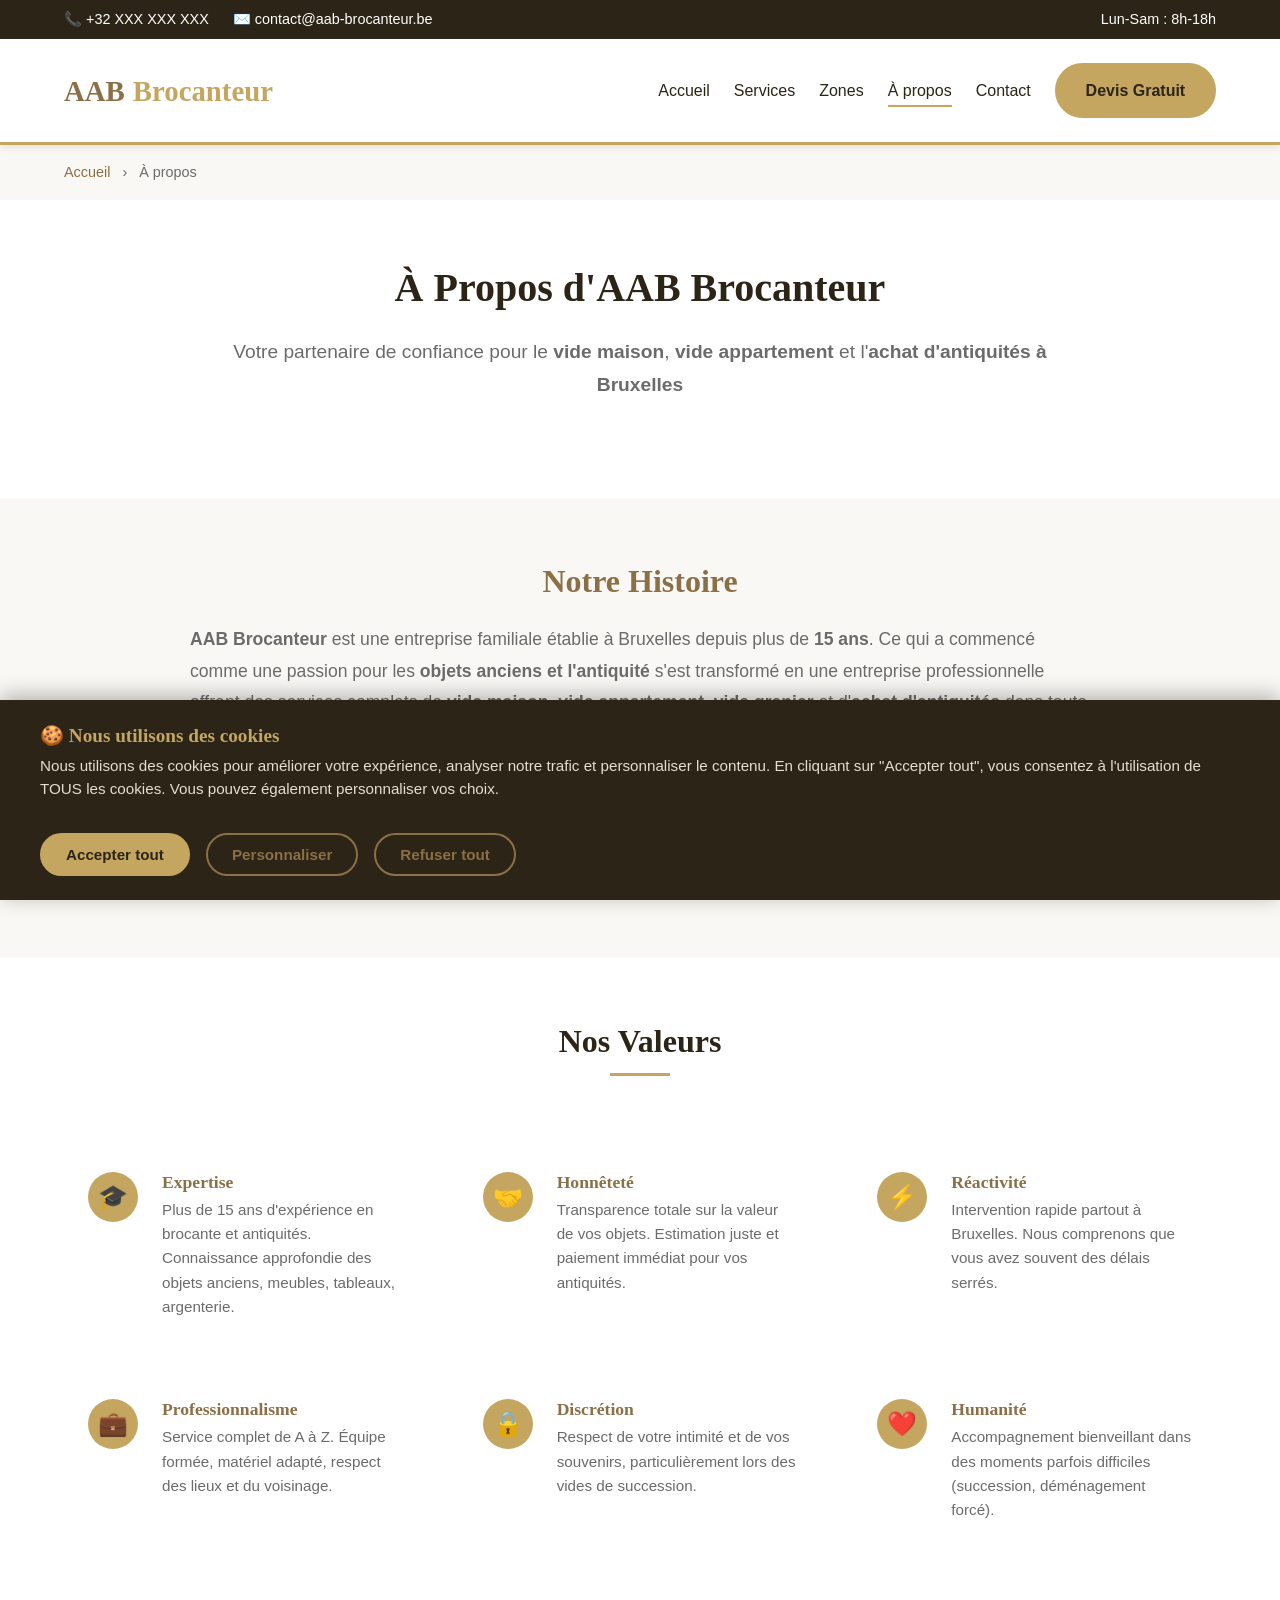
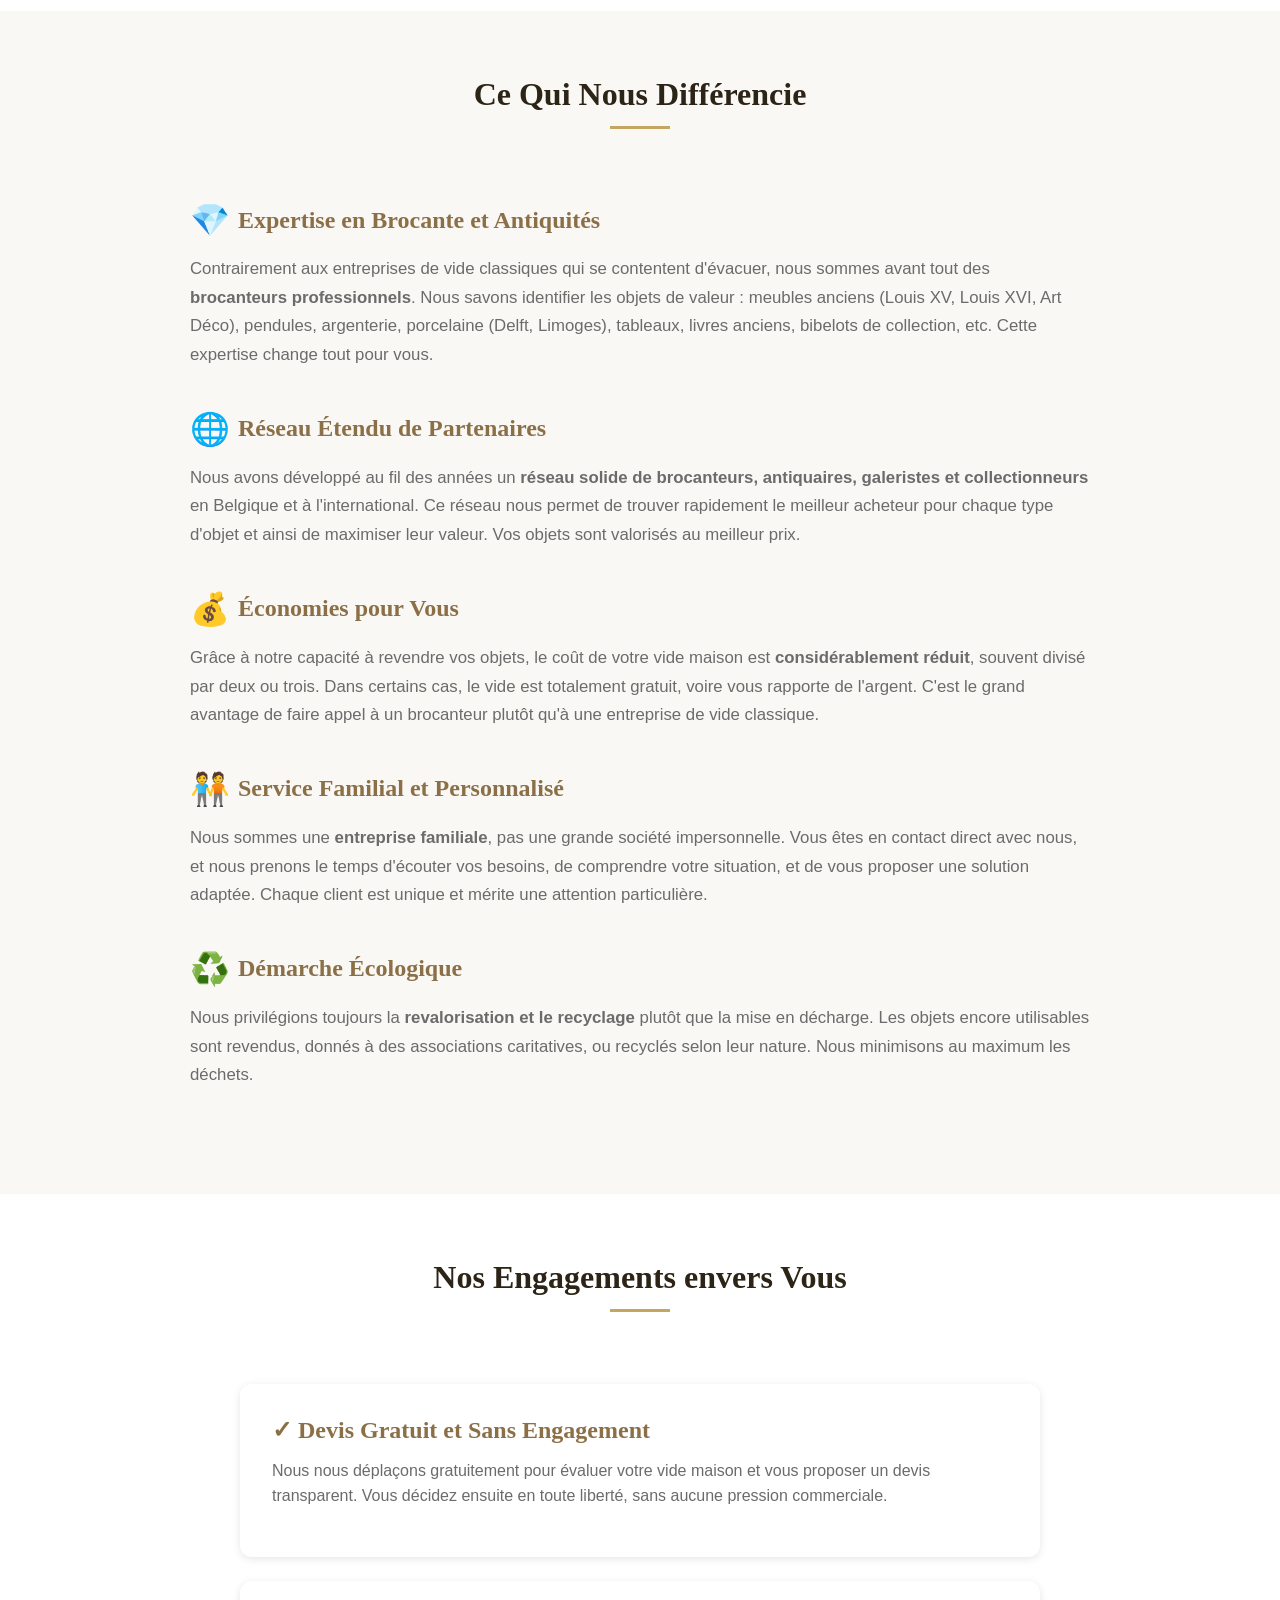
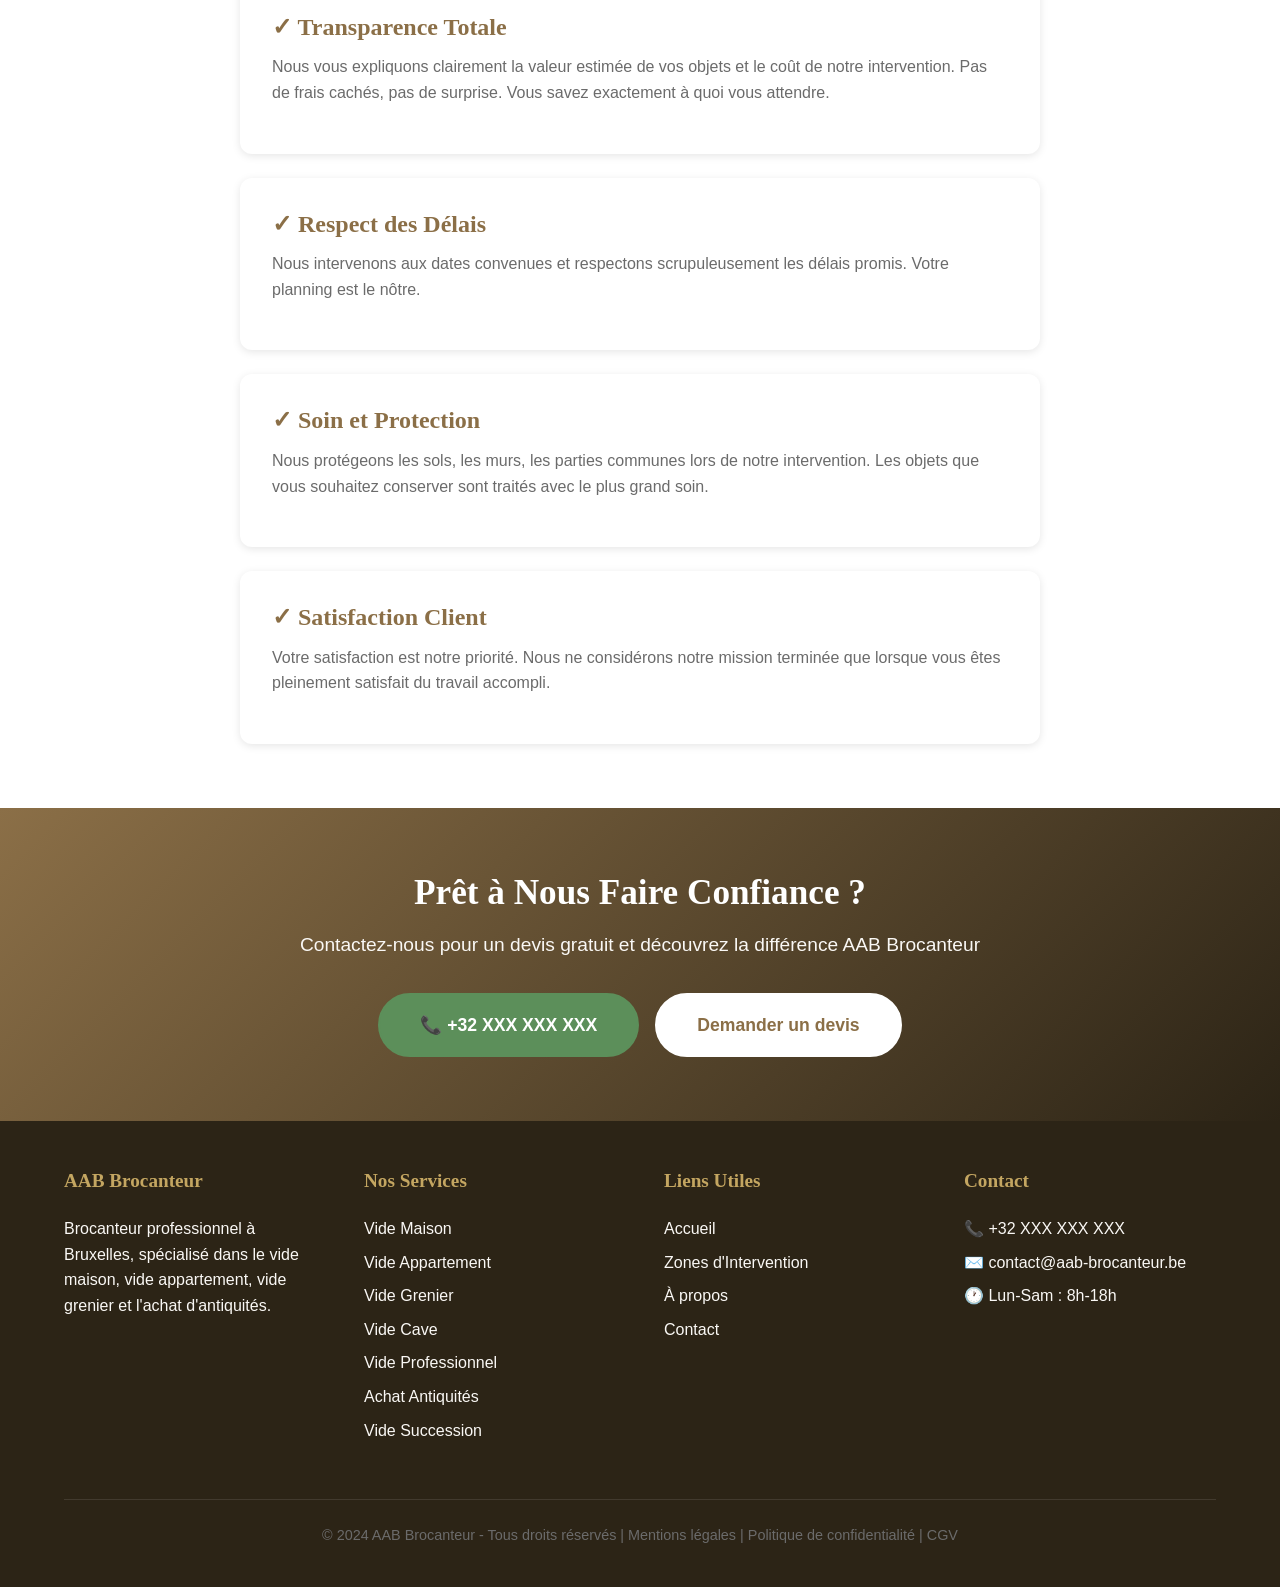
<file: a-propos.html>
<!DOCTYPE html>
<html lang="fr-BE">
<head>
  <meta charset="UTF-8">
  <meta name="viewport" content="width=device-width, initial-scale=1.0">

  <title>À Propos | AAB Brocanteur - Expertise Brocante à Bruxelles</title>
  <meta name="description" content="Découvrez AAB Brocanteur, expert en vide maison et brocante à Bruxelles depuis plus de 15 ans. Professionnalisme, expertise en antiquités, service de qualité.">
  <meta name="robots" content="index, follow">
  <link rel="canonical" href="https://aab-brocanteur.be/a-propos.html">

  <link rel="stylesheet" href="css/style.css">
  <link rel="stylesheet" href="css/cookies.css">
</head>
<body>

  <!-- HEADER -->
  <header class="header">
    <div class="header-top">
      <div class="container">
        <div class="header-contact">
          <a href="tel:+32XXXXXXXXX">📞 +32 XXX XXX XXX</a>
          <a href="mailto:contact@aab-brocanteur.be">✉️ contact@aab-brocanteur.be</a>
        </div>
        <div class="header-hours">Lun-Sam : 8h-18h</div>
      </div>
    </div>

    <div class="header-main">
      <div class="container">
        <div class="header-content">
          <a href="index.html" class="logo">AAB <span>Brocanteur</span></a>
          <nav class="nav">
            <ul class="nav-list">
              <li><a href="index.html" class="nav-link">Accueil</a></li>
              <li><a href="index.html#services" class="nav-link">Services</a></li>
              <li><a href="zones-intervention.html" class="nav-link">Zones</a></li>
              <li><a href="a-propos.html" class="nav-link active">À propos</a></li>
              <li><a href="contact.html" class="nav-link">Contact</a></li>
              <li><a href="contact.html" class="btn btn-primary">Devis Gratuit</a></li>
            </ul>
          </nav>
          <button class="mobile-menu-toggle" aria-label="Menu">☰</button>
        </div>
      </div>
    </div>
  </header>

  <!-- BREADCRUMB -->
  <div class="section" style="padding: 1rem 0; background-color: var(--light-bg);">
    <div class="container">
      <nav aria-label="Fil d'Ariane" style="font-size: 0.9rem;">
        <a href="index.html" style="color: var(--primary-color);">Accueil</a>
        <span style="margin: 0 0.5rem; color: var(--text-gray);">›</span>
        <span style="color: var(--text-gray);">À propos</span>
      </nav>
    </div>
  </div>

  <!-- HERO -->
  <section class="section">
    <div class="container">
      <div style="text-align: center; max-width: 900px; margin: 0 auto;">
        <h1>À Propos d'AAB Brocanteur</h1>
        <p style="font-size: 1.2rem; color: var(--text-gray); margin-bottom: 2rem; line-height: 1.7;">
          Votre partenaire de confiance pour le <strong>vide maison</strong>, <strong>vide appartement</strong> et l'<strong>achat d'antiquités à Bruxelles</strong>
        </p>
      </div>
    </div>
  </section>

  <!-- NOTRE HISTOIRE -->
  <section class="section section-alt">
    <div class="container">
      <div style="max-width: 900px; margin: 0 auto;">
        <h2 style="color: var(--primary-color); margin-bottom: 1.5rem; text-align: center;">Notre Histoire</h2>
        <p style="font-size: 1.1rem; line-height: 1.8; margin-bottom: 1.5rem; color: var(--text-gray);">
          <strong>AAB Brocanteur</strong> est une entreprise familiale établie à Bruxelles depuis plus de <strong>15 ans</strong>.
          Ce qui a commencé comme une passion pour les <strong>objets anciens et l'antiquité</strong> s'est transformé
          en une entreprise professionnelle offrant des services complets de <strong>vide maison</strong>,
          <strong>vide appartement</strong>, <strong>vide grenier</strong> et d'<strong>achat d'antiquités</strong>
          dans toute la Région de Bruxelles-Capitale.
        </p>

        <p style="font-size: 1.1rem; line-height: 1.8; margin-bottom: 1.5rem; color: var(--text-gray);">
          Notre expertise reconnue dans le monde de la <strong>brocante et des antiquités</strong> nous permet de proposer
          un service unique : nous ne nous contentons pas de vider, nous <strong>valorisons vos objets</strong>.
          Cette approche fait toute la différence et permet à nos clients de réduire considérablement le coût
          de leur vide maison, voire de gagner de l'argent.
        </p>
      </div>
    </div>
  </section>

  <!-- NOS VALEURS -->
  <section class="section">
    <div class="container">
      <div class="section-title">
        <h2>Nos Valeurs</h2>
      </div>

      <div class="features-grid">
        <div class="feature">
          <div class="feature-icon">🎓</div>
          <div class="feature-content">
            <h3>Expertise</h3>
            <p>Plus de 15 ans d'expérience en brocante et antiquités. Connaissance approfondie des objets anciens, meubles, tableaux, argenterie.</p>
          </div>
        </div>

        <div class="feature">
          <div class="feature-icon">🤝</div>
          <div class="feature-content">
            <h3>Honnêteté</h3>
            <p>Transparence totale sur la valeur de vos objets. Estimation juste et paiement immédiat pour vos antiquités.</p>
          </div>
        </div>

        <div class="feature">
          <div class="feature-icon">⚡</div>
          <div class="feature-content">
            <h3>Réactivité</h3>
            <p>Intervention rapide partout à Bruxelles. Nous comprenons que vous avez souvent des délais serrés.</p>
          </div>
        </div>

        <div class="feature">
          <div class="feature-icon">💼</div>
          <div class="feature-content">
            <h3>Professionnalisme</h3>
            <p>Service complet de A à Z. Équipe formée, matériel adapté, respect des lieux et du voisinage.</p>
          </div>
        </div>

        <div class="feature">
          <div class="feature-icon">🔒</div>
          <div class="feature-content">
            <h3>Discrétion</h3>
            <p>Respect de votre intimité et de vos souvenirs, particulièrement lors des vides de succession.</p>
          </div>
        </div>

        <div class="feature">
          <div class="feature-icon">❤️</div>
          <div class="feature-content">
            <h3>Humanité</h3>
            <p>Accompagnement bienveillant dans des moments parfois difficiles (succession, déménagement forcé).</p>
          </div>
        </div>
      </div>
    </div>
  </section>

  <!-- CE QUI NOUS DIFFÉRENCIE -->
  <section class="section section-alt">
    <div class="container">
      <div class="section-title">
        <h2>Ce Qui Nous Différencie</h2>
      </div>

      <div style="max-width: 900px; margin: 0 auto;">
        <div style="margin-bottom: 2.5rem;">
          <h3 style="color: var(--primary-color); margin-bottom: 1rem; display: flex; align-items: center; gap: 0.5rem;">
            <span style="font-size: 2rem;">💎</span> Expertise en Brocante et Antiquités
          </h3>
          <p style="font-size: 1.05rem; line-height: 1.7; color: var(--text-gray);">
            Contrairement aux entreprises de vide classiques qui se contentent d'évacuer, nous sommes avant tout
            des <strong>brocanteurs professionnels</strong>. Nous savons identifier les objets de valeur :
            meubles anciens (Louis XV, Louis XVI, Art Déco), pendules, argenterie, porcelaine (Delft, Limoges),
            tableaux, livres anciens, bibelots de collection, etc. Cette expertise change tout pour vous.
          </p>
        </div>

        <div style="margin-bottom: 2.5rem;">
          <h3 style="color: var(--primary-color); margin-bottom: 1rem; display: flex; align-items: center; gap: 0.5rem;">
            <span style="font-size: 2rem;">🌐</span> Réseau Étendu de Partenaires
          </h3>
          <p style="font-size: 1.05rem; line-height: 1.7; color: var(--text-gray);">
            Nous avons développé au fil des années un <strong>réseau solide de brocanteurs, antiquaires,
            galeristes et collectionneurs</strong> en Belgique et à l'international. Ce réseau nous permet de
            trouver rapidement le meilleur acheteur pour chaque type d'objet et ainsi de maximiser leur valeur.
            Vos objets sont valorisés au meilleur prix.
          </p>
        </div>

        <div style="margin-bottom: 2.5rem;">
          <h3 style="color: var(--primary-color); margin-bottom: 1rem; display: flex; align-items: center; gap: 0.5rem;">
            <span style="font-size: 2rem;">💰</span> Économies pour Vous
          </h3>
          <p style="font-size: 1.05rem; line-height: 1.7; color: var(--text-gray);">
            Grâce à notre capacité à revendre vos objets, le coût de votre vide maison est
            <strong>considérablement réduit</strong>, souvent divisé par deux ou trois. Dans certains cas, le vide
            est totalement gratuit, voire vous rapporte de l'argent. C'est le grand avantage de faire appel à
            un brocanteur plutôt qu'à une entreprise de vide classique.
          </p>
        </div>

        <div style="margin-bottom: 2.5rem;">
          <h3 style="color: var(--primary-color); margin-bottom: 1rem; display: flex; align-items: center; gap: 0.5rem;">
            <span style="font-size: 2rem;">🧑‍🤝‍🧑</span> Service Familial et Personnalisé
          </h3>
          <p style="font-size: 1.05rem; line-height: 1.7; color: var(--text-gray);">
            Nous sommes une <strong>entreprise familiale</strong>, pas une grande société impersonnelle.
            Vous êtes en contact direct avec nous, et nous prenons le temps d'écouter vos besoins, de comprendre
            votre situation, et de vous proposer une solution adaptée. Chaque client est unique et mérite
            une attention particulière.
          </p>
        </div>

        <div style="margin-bottom: 2.5rem;">
          <h3 style="color: var(--primary-color); margin-bottom: 1rem; display: flex; align-items: center; gap: 0.5rem;">
            <span style="font-size: 2rem;">♻️</span> Démarche Écologique
          </h3>
          <p style="font-size: 1.05rem; line-height: 1.7; color: var(--text-gray);">
            Nous privilégions toujours la <strong>revalorisation et le recyclage</strong> plutôt que la mise en décharge.
            Les objets encore utilisables sont revendus, donnés à des associations caritatives, ou recyclés selon
            leur nature. Nous minimisons au maximum les déchets.
          </p>
        </div>
      </div>
    </div>
  </section>

  <!-- NOS ENGAGEMENTS -->
  <section class="section">
    <div class="container">
      <div class="section-title">
        <h2>Nos Engagements envers Vous</h2>
      </div>

      <div style="max-width: 800px; margin: 0 auto;">
        <div style="background: white; padding: 2rem; border-radius: 12px; box-shadow: var(--shadow-sm); margin-bottom: 1.5rem;">
          <h3 style="color: var(--primary-color); margin-bottom: 0.8rem;">✓ Devis Gratuit et Sans Engagement</h3>
          <p style="color: var(--text-gray);">
            Nous nous déplaçons gratuitement pour évaluer votre vide maison et vous proposer un devis transparent.
            Vous décidez ensuite en toute liberté, sans aucune pression commerciale.
          </p>
        </div>

        <div style="background: white; padding: 2rem; border-radius: 12px; box-shadow: var(--shadow-sm); margin-bottom: 1.5rem;">
          <h3 style="color: var(--primary-color); margin-bottom: 0.8rem;">✓ Transparence Totale</h3>
          <p style="color: var(--text-gray);">
            Nous vous expliquons clairement la valeur estimée de vos objets et le coût de notre intervention.
            Pas de frais cachés, pas de surprise. Vous savez exactement à quoi vous attendre.
          </p>
        </div>

        <div style="background: white; padding: 2rem; border-radius: 12px; box-shadow: var(--shadow-sm); margin-bottom: 1.5rem;">
          <h3 style="color: var(--primary-color); margin-bottom: 0.8rem;">✓ Respect des Délais</h3>
          <p style="color: var(--text-gray);">
            Nous intervenons aux dates convenues et respectons scrupuleusement les délais promis.
            Votre planning est le nôtre.
          </p>
        </div>

        <div style="background: white; padding: 2rem; border-radius: 12px; box-shadow: var(--shadow-sm); margin-bottom: 1.5rem;">
          <h3 style="color: var(--primary-color); margin-bottom: 0.8rem;">✓ Soin et Protection</h3>
          <p style="color: var(--text-gray);">
            Nous protégeons les sols, les murs, les parties communes lors de notre intervention.
            Les objets que vous souhaitez conserver sont traités avec le plus grand soin.
          </p>
        </div>

        <div style="background: white; padding: 2rem; border-radius: 12px; box-shadow: var(--shadow-sm);">
          <h3 style="color: var(--primary-color); margin-bottom: 0.8rem;">✓ Satisfaction Client</h3>
          <p style="color: var(--text-gray);">
            Votre satisfaction est notre priorité. Nous ne considérons notre mission terminée que lorsque
            vous êtes pleinement satisfait du travail accompli.
          </p>
        </div>
      </div>
    </div>
  </section>

  <!-- CTA -->
  <section class="section" style="background: linear-gradient(135deg, var(--primary-color) 0%, var(--dark-color) 100%); color: white;">
    <div class="container" style="text-align: center;">
      <h2 style="color: white; font-size: 2.2rem; margin-bottom: 1rem;">
        Prêt à Nous Faire Confiance ?
      </h2>
      <p style="font-size: 1.2rem; margin-bottom: 2rem; color: var(--light-bg);">
        Contactez-nous pour un devis gratuit et découvrez la différence AAB Brocanteur
      </p>
      <div style="display: flex; gap: 1rem; justify-content: center; flex-wrap: wrap;">
        <a href="tel:+32XXXXXXXXX" class="btn btn-phone btn-large">📞 +32 XXX XXX XXX</a>
        <a href="contact.html" class="btn btn-white btn-large">Demander un devis</a>
      </div>
    </div>
  </section>

  <!-- FOOTER -->
  <footer class="footer">
    <div class="container">
      <div class="footer-content">
        <div class="footer-section">
          <h3>AAB Brocanteur</h3>
          <p>Brocanteur professionnel à Bruxelles, spécialisé dans le vide maison, vide appartement, vide grenier et l'achat d'antiquités.</p>
        </div>

        <div class="footer-section">
          <h3>Nos Services</h3>
          <ul>
            <li><a href="vide-maison-bruxelles.html">Vide Maison</a></li>
            <li><a href="vide-appartement-bruxelles.html">Vide Appartement</a></li>
            <li><a href="vide-grenier-bruxelles.html">Vide Grenier</a></li>
            <li><a href="vide-cave-bruxelles.html">Vide Cave</a></li>
            <li><a href="vide-professionnel-bruxelles.html">Vide Professionnel</a></li>
            <li><a href="brocanteur-achat-antiquites-bruxelles.html">Achat Antiquités</a></li>
            <li><a href="vide-succession-bruxelles.html">Vide Succession</a></li>
          </ul>
        </div>

        <div class="footer-section">
          <h3>Liens Utiles</h3>
          <ul>
            <li><a href="index.html">Accueil</a></li>
            <li><a href="zones-intervention.html">Zones d'Intervention</a></li>
            <li><a href="a-propos.html">À propos</a></li>
            <li><a href="contact.html">Contact</a></li>
          </ul>
        </div>

        <div class="footer-section">
          <h3>Contact</h3>
          <ul>
            <li>📞 <a href="tel:+32XXXXXXXXX">+32 XXX XXX XXX</a></li>
            <li>✉️ <a href="mailto:contact@aab-brocanteur.be">contact@aab-brocanteur.be</a></li>
            <li>🕐 Lun-Sam : 8h-18h</li>
          </ul>
        </div>
      </div>

      <div class="footer-bottom">
        <p>&copy; 2024 AAB Brocanteur - Tous droits réservés | <a href="#">Mentions légales</a> | <a href="#">Politique de confidentialité</a> | <a href="#">CGV</a></p>
      </div>
    </div>
  </footer>

  <script src="js/script.js"></script>
  <script src="js/cookies.js"></script>
  <script src="js/tracking.js"></script>

</body>
</html>
</file>
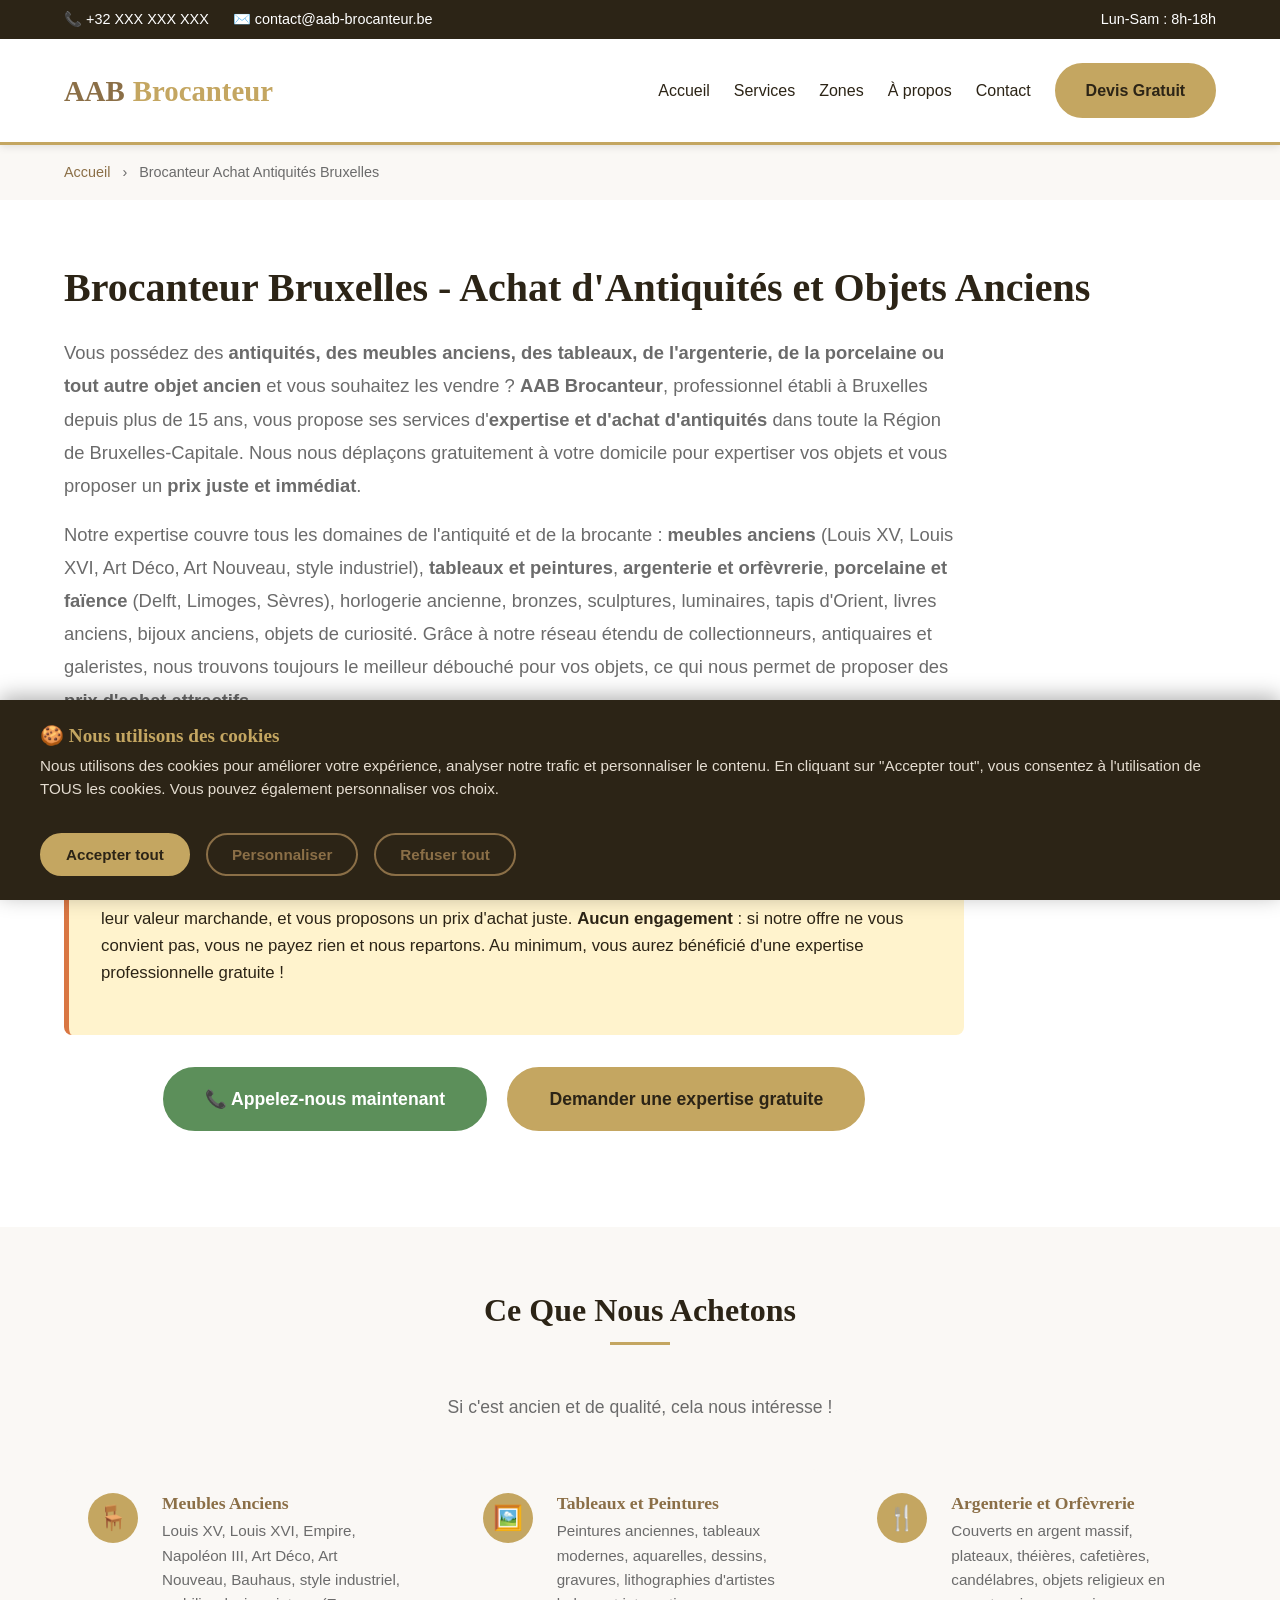
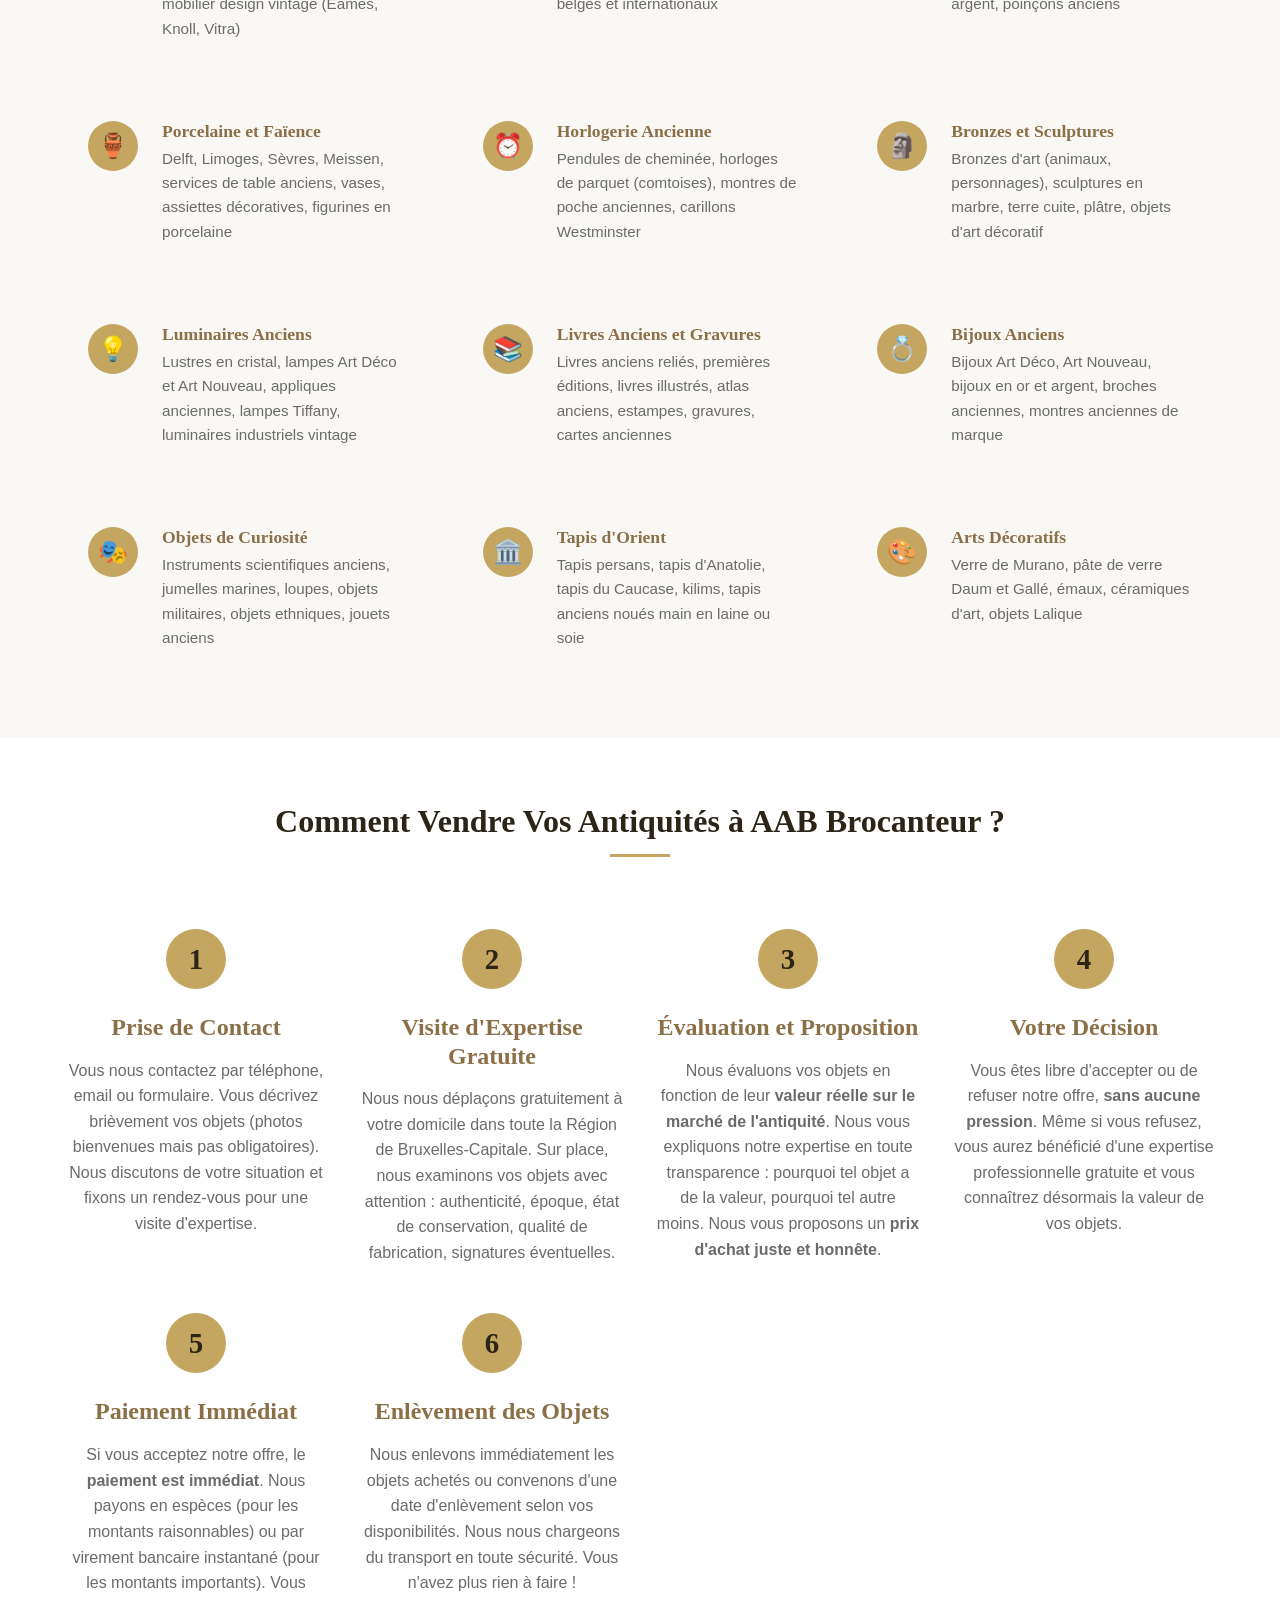
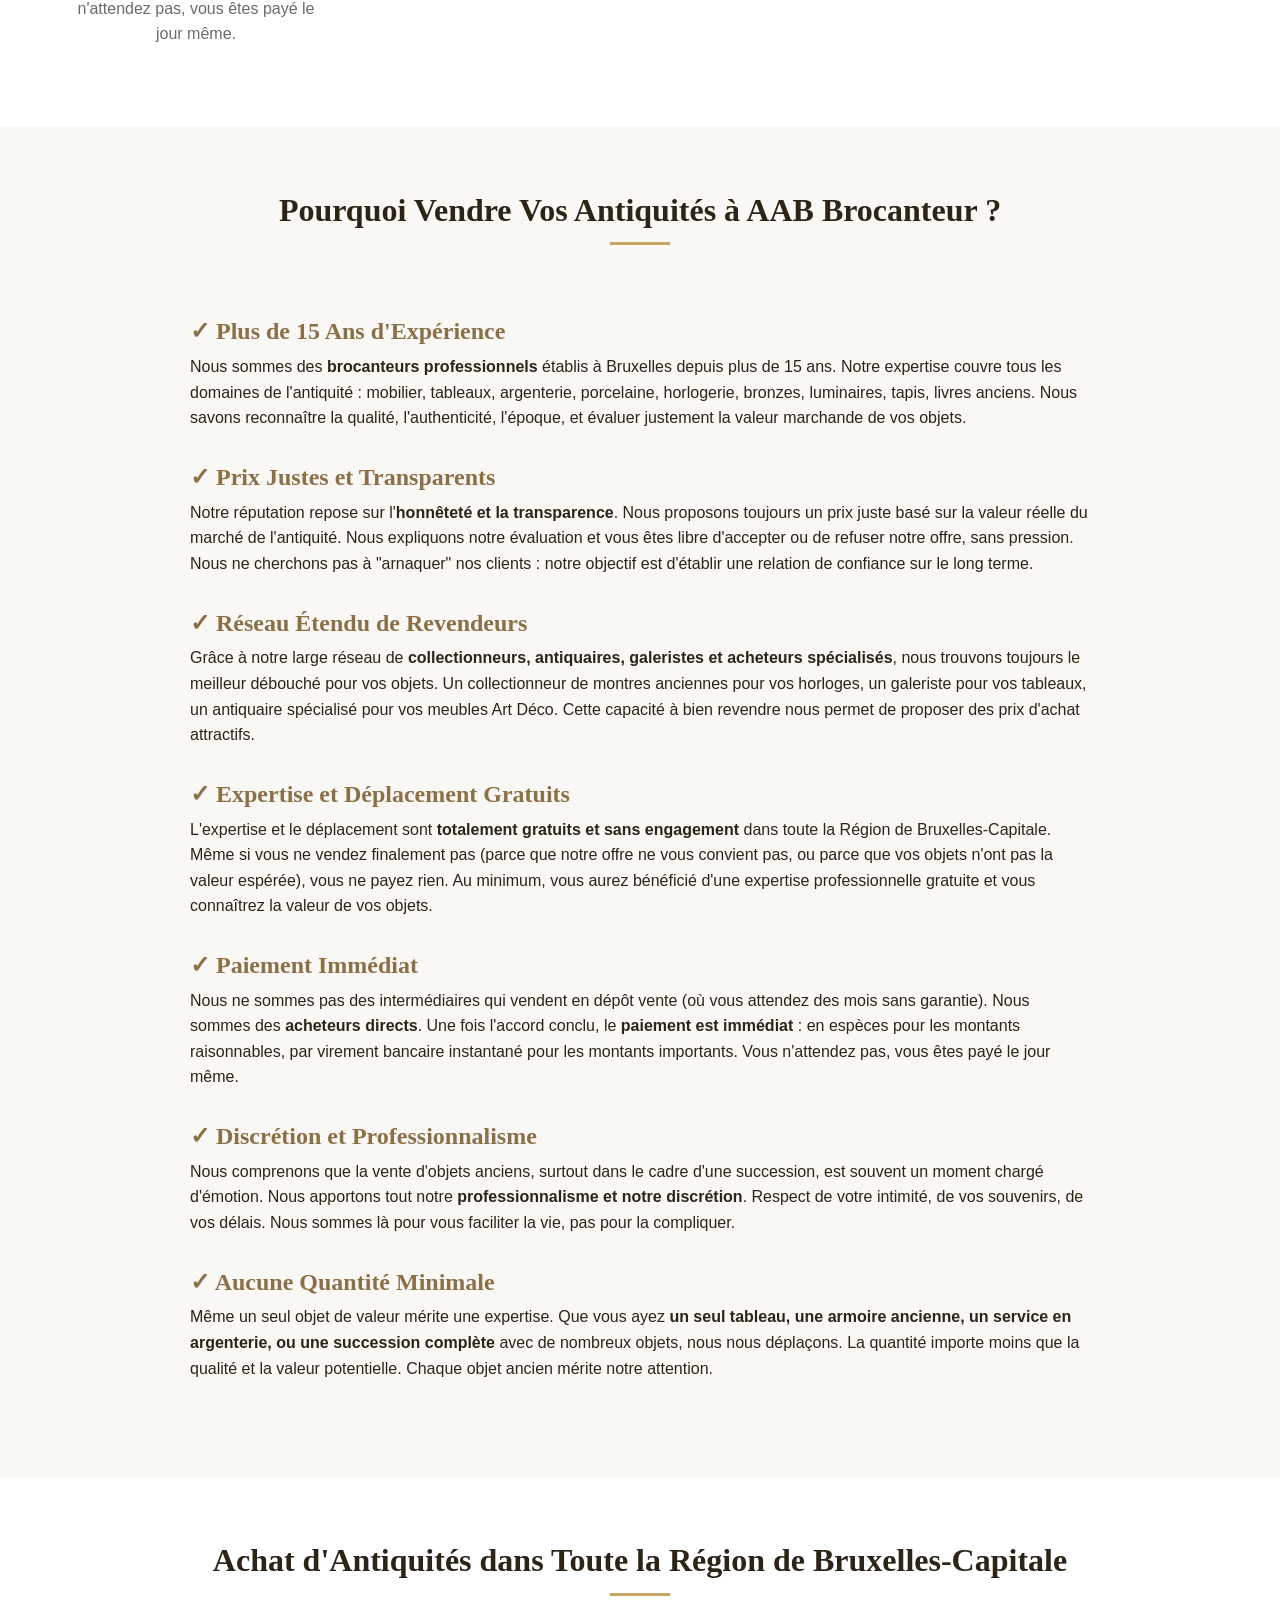
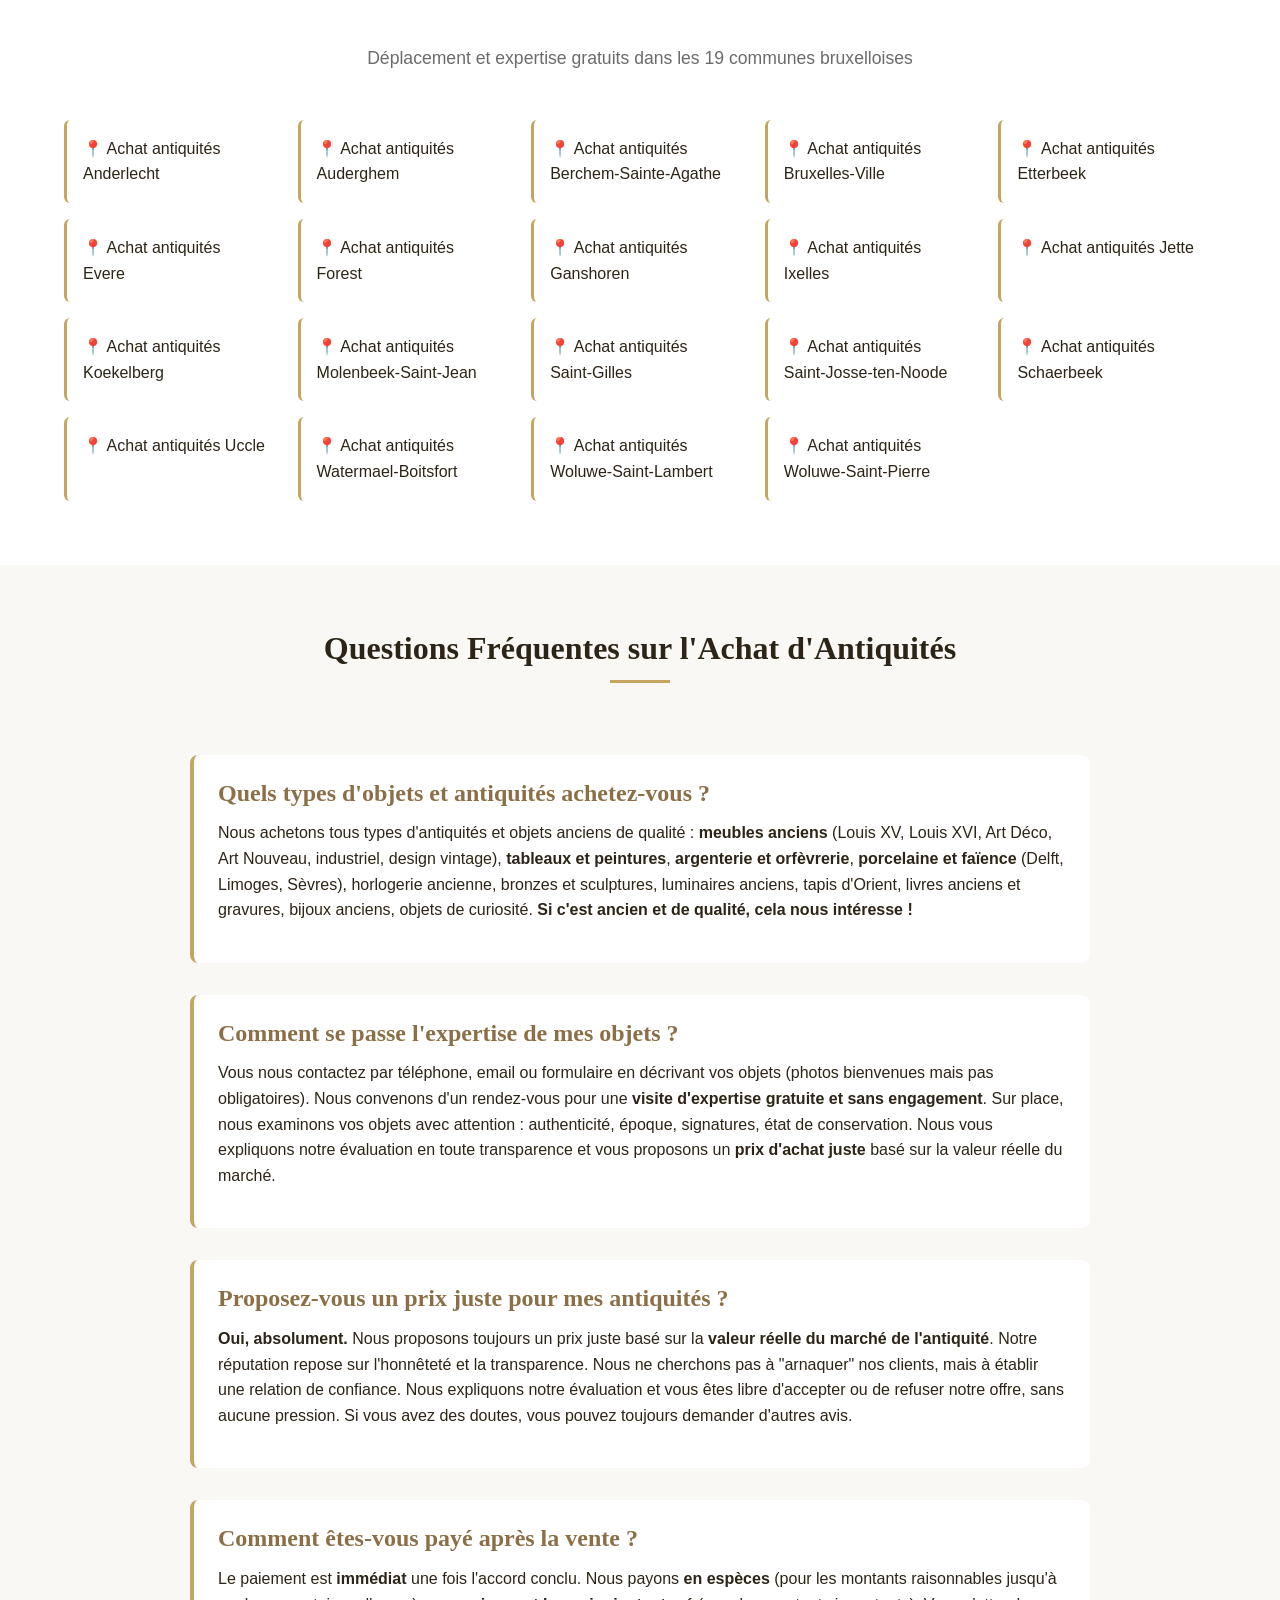
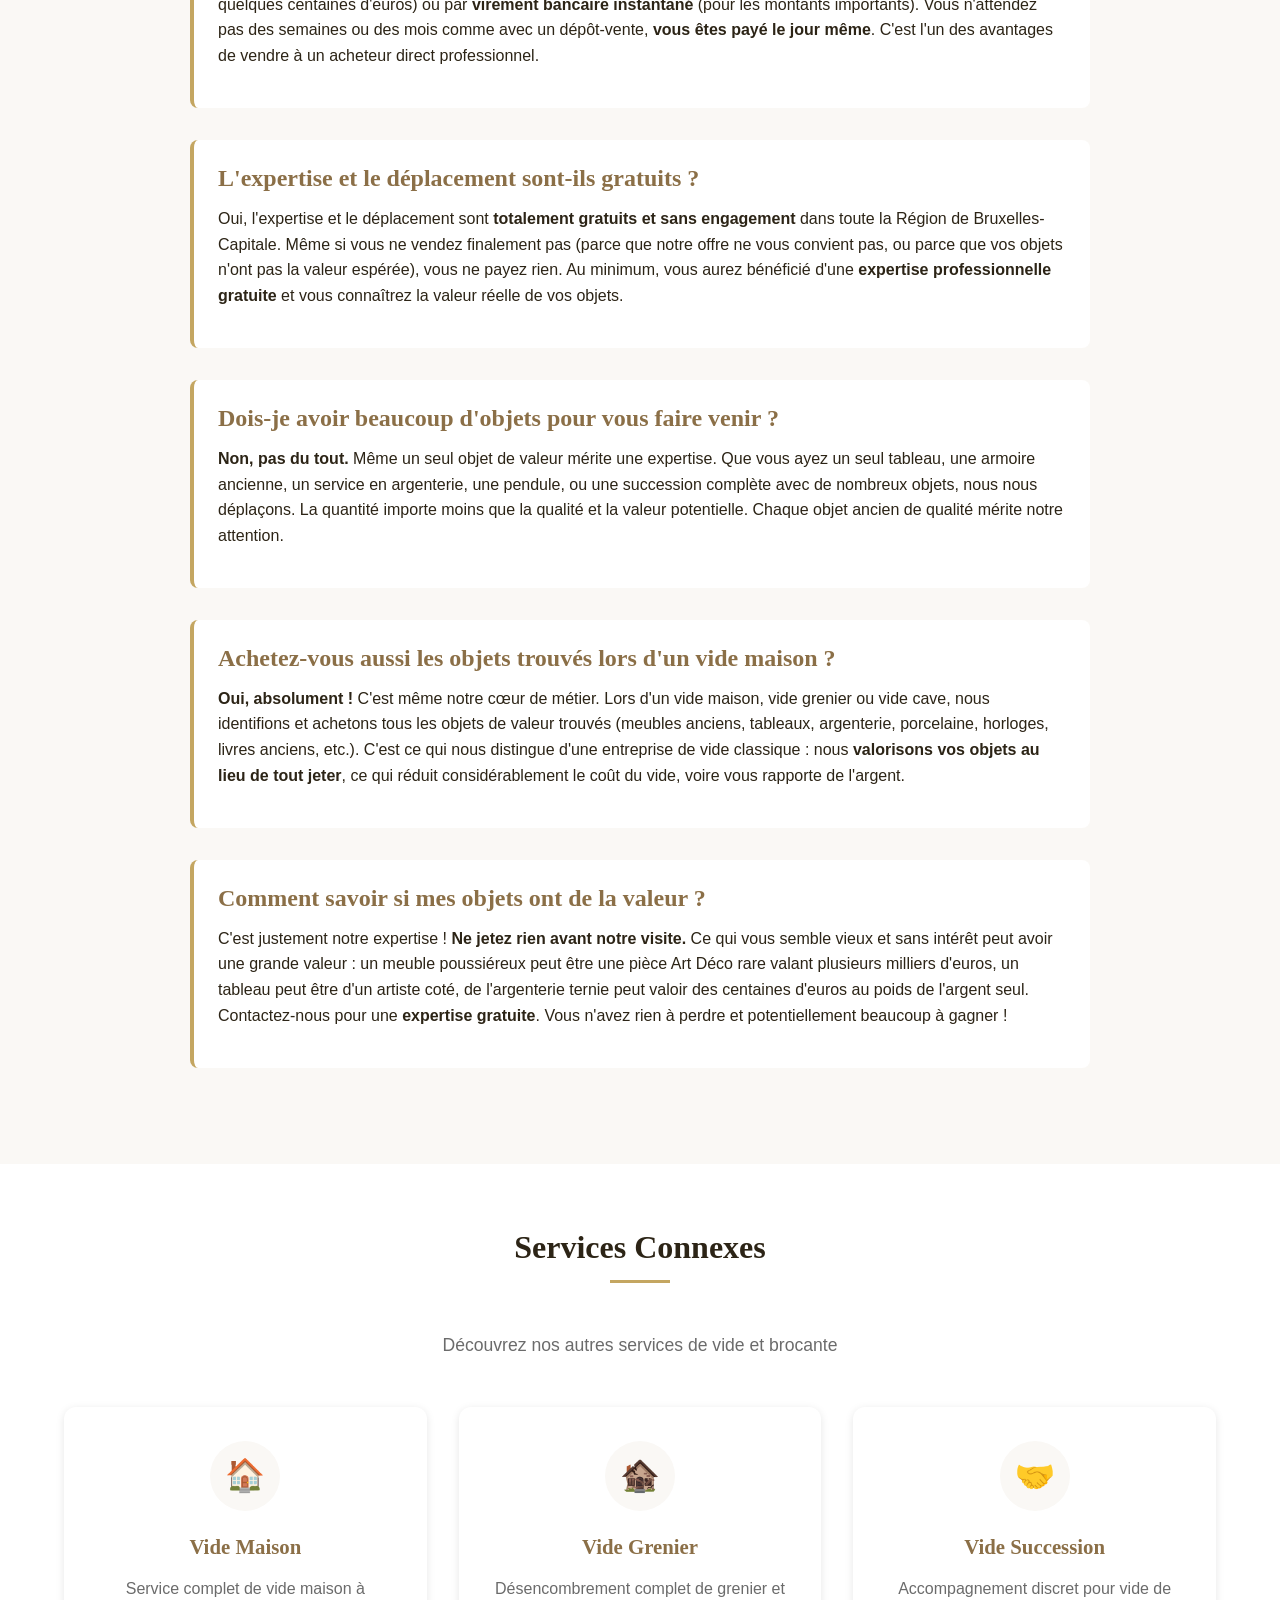
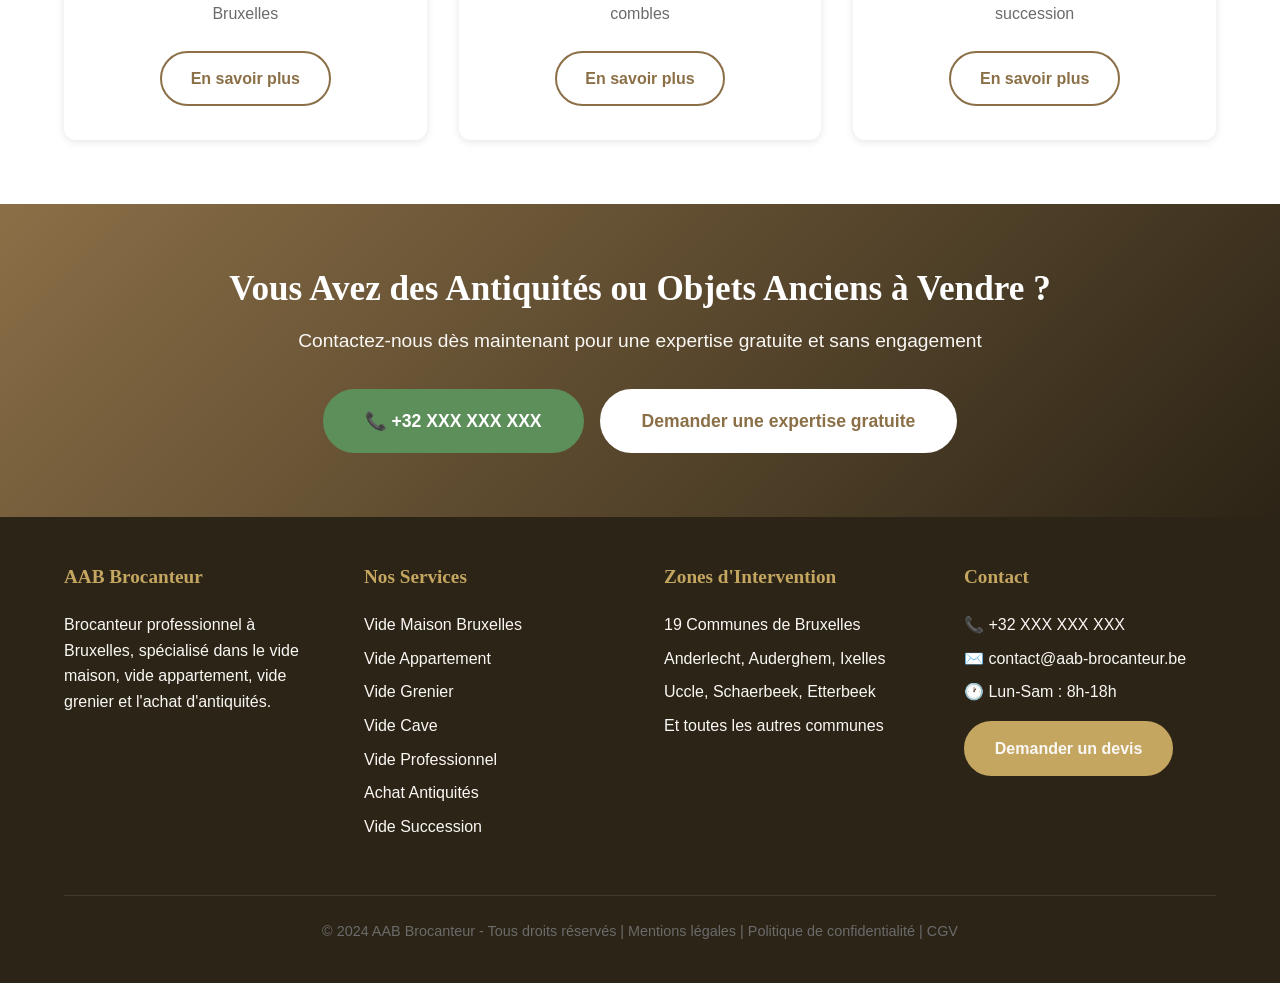
<file: brocanteur-achat-antiquites-bruxelles.html>
<!DOCTYPE html>
<html lang="fr-BE">
<head>
  <meta charset="UTF-8">
  <meta name="viewport" content="width=device-width, initial-scale=1.0">
  <meta http-equiv="X-UA-Compatible" content="IE=edge">

  <!-- SEO Meta Tags -->
  <title>Brocanteur Bruxelles | Achat d'Antiquités et Objets Anciens | AAB</title>
  <meta name="description" content="Brocanteur professionnel à Bruxelles. Achat d'antiquités, meubles anciens, tableaux, argenterie, porcelaine. Expertise gratuite. Paiement immédiat. Déplacement gratuit.">
  <meta name="keywords" content="brocanteur bruxelles, achat antiquités bruxelles, achat meubles anciens, expertise antiquités, vente objets anciens bruxelles">
  <meta name="robots" content="index, follow">
  <link rel="canonical" href="https://aab-brocanteur.be/brocanteur-achat-antiquites-bruxelles.html">

  <!-- Open Graph -->
  <meta property="og:title" content="Brocanteur Bruxelles | Achat d'Antiquités et Objets Anciens | AAB">
  <meta property="og:description" content="Brocanteur professionnel à Bruxelles. Achat d'antiquités, meubles anciens, tableaux, argenterie. Expertise gratuite. Paiement immédiat.">
  <meta property="og:url" content="https://aab-brocanteur.be/brocanteur-achat-antiquites-bruxelles.html">
  <meta property="og:type" content="website">

  <!-- Favicon -->
  <link rel="icon" type="image/x-icon" href="/favicon.ico">

  <!-- Stylesheet -->
  <link rel="stylesheet" href="css/style.css">
  <link rel="stylesheet" href="css/cookies.css">

  <!-- Schema.org Structured Data -->
  <script type="application/ld+json">
  {
    "@context": "https://schema.org",
    "@type": "Service",
    "serviceType": "Achat d'Antiquités",
    "provider": {
      "@type": "LocalBusiness",
      "name": "AAB Brocanteur",
      "telephone": "+32-XXX-XXX-XXX",
      "address": {
        "@type": "PostalAddress",
        "addressLocality": "Bruxelles",
        "addressRegion": "Région de Bruxelles-Capitale",
        "addressCountry": "BE"
      }
    },
    "areaServed": ["Anderlecht", "Auderghem", "Berchem-Sainte-Agathe", "Bruxelles-Ville", "Etterbeek", "Evere", "Forest", "Ganshoren", "Ixelles", "Jette", "Koekelberg", "Molenbeek-Saint-Jean", "Saint-Gilles", "Saint-Josse-ten-Noode", "Schaerbeek", "Uccle", "Watermael-Boitsfort", "Woluwe-Saint-Lambert", "Woluwe-Saint-Pierre"],
    "description": "Brocanteur professionnel à Bruxelles spécialisé dans l'achat d'antiquités, meubles anciens, tableaux, argenterie, porcelaine, objets de collection. Expertise gratuite et paiement immédiat."
  }
  </script>

  <!-- FAQ Schema -->
  <script type="application/ld+json">
  {
    "@context": "https://schema.org",
    "@type": "FAQPage",
    "mainEntity": [
      {
        "@type": "Question",
        "name": "Quels types d'objets et antiquités achetez-vous ?",
        "acceptedAnswer": {
          "@type": "Answer",
          "text": "Nous achetons : meubles anciens (Louis XV, Louis XVI, Art Déco, Art Nouveau, style industriel), tableaux et peintures, argenterie et orfèvrerie, porcelaine et faïence, horlogerie ancienne, bronzes et sculptures, luminaires anciens, tapis d'Orient, livres anciens et gravures, bijoux anciens, objets de curiosité. Si c'est ancien et de qualité, cela nous intéresse !"
        }
      },
      {
        "@type": "Question",
        "name": "Comment se passe l'expertise de mes objets ?",
        "acceptedAnswer": {
          "@type": "Answer",
          "text": "Vous nous contactez par téléphone, email ou formulaire en décrivant vos objets (photos bienvenues). Nous convenons d'un rendez-vous pour une visite d'expertise gratuite et sans engagement. Sur place, nous examinons vos objets, déterminons leur authenticité, leur époque, leur état. Nous vous proposons un prix d'achat juste et transparent."
        }
      },
      {
        "@type": "Question",
        "name": "Proposez-vous un prix juste pour mes antiquités ?",
        "acceptedAnswer": {
          "@type": "Answer",
          "text": "Oui, nous proposons toujours un prix juste basé sur la valeur réelle du marché de l'antiquité. Notre réputation repose sur l'honnêteté et la transparence. Nous expliquons notre évaluation et vous êtes libre d'accepter ou de refuser notre offre, sans pression."
        }
      },
      {
        "@type": "Question",
        "name": "Comment êtes-vous payé après la vente ?",
        "acceptedAnswer": {
          "@type": "Answer",
          "text": "Le paiement est immédiat une fois l'accord conclu. Nous payons en espèces (pour les montants raisonnables) ou par virement bancaire instantané (pour les montants importants). Vous n'attendez pas, vous êtes payé le jour même."
        }
      },
      {
        "@type": "Question",
        "name": "L'expertise et le déplacement sont-ils gratuits ?",
        "acceptedAnswer": {
          "@type": "Answer",
          "text": "Oui, l'expertise et le déplacement sont totalement gratuits et sans engagement dans toute la Région de Bruxelles-Capitale. Même si vous ne vendez finalement pas, vous ne payez rien. Notre expertise professionnelle vous permet au minimum de connaître la valeur de vos objets."
        }
      },
      {
        "@type": "Question",
        "name": "Dois-je avoir beaucoup d'objets pour vous faire venir ?",
        "acceptedAnswer": {
          "@type": "Answer",
          "text": "Non, même un seul objet de valeur mérite une expertise. Que vous ayez un seul tableau, une armoire ancienne, ou une succession complète avec de nombreux objets, nous nous déplaçons. La quantité importe moins que la qualité et la valeur potentielle."
        }
      },
      {
        "@type": "Question",
        "name": "Achetez-vous aussi les objets trouvés lors d'un vide maison ?",
        "acceptedAnswer": {
          "@type": "Answer",
          "text": "Oui, absolument ! C'est même notre cœur de métier. Lors d'un vide maison, grenier ou cave, nous identifions et achetons tous les objets de valeur trouvés. C'est ce qui nous distingue d'une entreprise de vide classique : nous valorisons vos objets au lieu de tout jeter."
        }
      },
      {
        "@type": "Question",
        "name": "Comment savoir si mes objets ont de la valeur ?",
        "acceptedAnswer": {
          "@type": "Answer",
          "text": "C'est justement notre expertise ! Ne jetez rien avant notre visite. Ce qui vous semble vieux et sans intérêt peut avoir une grande valeur : un meuble poussiéreux peut être une pièce Art Déco rare, un tableau peut être d'un artiste coté, de l'argenterie ternie peut valoir des centaines d'euros. Contactez-nous pour une expertise gratuite."
        }
      }
    ]
  }
  </script>

  <!-- Breadcrumb Schema -->
  <script type="application/ld+json">
  {
    "@context": "https://schema.org",
    "@type": "BreadcrumbList",
    "itemListElement": [
      {
        "@type": "ListItem",
        "position": 1,
        "name": "Accueil",
        "item": "https://aab-brocanteur.be/"
      },
      {
        "@type": "ListItem",
        "position": 2,
        "name": "Brocanteur Achat Antiquités Bruxelles",
        "item": "https://aab-brocanteur.be/brocanteur-achat-antiquites-bruxelles.html"
      }
    ]
  }
  </script>
</head>
<body>

  <!-- ===== HEADER ===== -->
  <header class="header">
    <div class="header-top">
      <div class="container">
        <div class="header-contact">
          <a href="tel:+32XXXXXXXXX">📞 +32 XXX XXX XXX</a>
          <a href="mailto:contact@aab-brocanteur.be">✉️ contact@aab-brocanteur.be</a>
        </div>
        <div class="header-hours">Lun-Sam : 8h-18h</div>
      </div>
    </div>

    <div class="header-main">
      <div class="container">
        <div class="header-content">
          <a href="index.html" class="logo">AAB <span>Brocanteur</span></a>

          <nav class="nav" role="navigation">
            <ul class="nav-list">
              <li><a href="index.html" class="nav-link">Accueil</a></li>
              <li><a href="index.html#services" class="nav-link">Services</a></li>
              <li><a href="zones-intervention.html" class="nav-link">Zones</a></li>
              <li><a href="a-propos.html" class="nav-link">À propos</a></li>
              <li><a href="contact.html" class="nav-link">Contact</a></li>
              <li><a href="contact.html" class="btn btn-primary">Devis Gratuit</a></li>
            </ul>
          </nav>

          <button class="mobile-menu-toggle" aria-label="Menu">☰</button>
        </div>
      </div>
    </div>
  </header>

  <!-- ===== BREADCRUMB ===== -->
  <div class="section" style="padding: 1rem 0; background-color: var(--light-bg);">
    <div class="container">
      <nav aria-label="Fil d'Ariane" style="font-size: 0.9rem;">
        <a href="index.html" style="color: var(--primary-color);">Accueil</a>
        <span style="margin: 0 0.5rem; color: var(--text-gray);">›</span>
        <span style="color: var(--text-gray);">Brocanteur Achat Antiquités Bruxelles</span>
      </nav>
    </div>
  </div>

  <!-- ===== HERO / INTRO ===== -->
  <section class="section">
    <div class="container">
      <h1>Brocanteur Bruxelles - Achat d'Antiquités et Objets Anciens</h1>

      <div style="max-width: 900px;">
        <p style="font-size: 1.15rem; color: var(--text-gray); line-height: 1.8;">
          Vous possédez des <strong>antiquités, des meubles anciens, des tableaux, de l'argenterie, de la porcelaine
          ou tout autre objet ancien</strong> et vous souhaitez les vendre ? <strong>AAB Brocanteur</strong>, professionnel
          établi à Bruxelles depuis plus de 15 ans, vous propose ses services d'<strong>expertise et d'achat d'antiquités</strong>
          dans toute la Région de Bruxelles-Capitale. Nous nous déplaçons gratuitement à votre domicile pour expertiser
          vos objets et vous proposer un <strong>prix juste et immédiat</strong>.
        </p>

        <p style="font-size: 1.15rem; color: var(--text-gray); line-height: 1.8;">
          Notre expertise couvre tous les domaines de l'antiquité et de la brocante : <strong>meubles anciens</strong>
          (Louis XV, Louis XVI, Art Déco, Art Nouveau, style industriel), <strong>tableaux et peintures</strong>,
          <strong>argenterie et orfèvrerie</strong>, <strong>porcelaine et faïence</strong> (Delft, Limoges, Sèvres),
          horlogerie ancienne, bronzes, sculptures, luminaires, tapis d'Orient, livres anciens, bijoux anciens, objets
          de curiosité. Grâce à notre réseau étendu de collectionneurs, antiquaires et galeristes, nous trouvons toujours
          le meilleur débouché pour vos objets, ce qui nous permet de proposer des <strong>prix d'achat attractifs</strong>.
        </p>

        <div class="alert-box" style="margin: 2rem 0;">
          <h3>💎 Expertise Gratuite et Sans Engagement</h3>
          <p>
            Vous n'êtes pas sûr de la valeur de vos objets ? Vous avez hérité de meubles ou d'objets dont vous ne
            connaissez pas la valeur ? <strong>Contactez-nous pour une expertise gratuite</strong>. Nous nous déplaçons
            gratuitement dans toute la Région de Bruxelles-Capitale, examinons vos objets, déterminons leur authenticité,
            leur époque, leur valeur marchande, et vous proposons un prix d'achat juste. <strong>Aucun engagement</strong> :
            si notre offre ne vous convient pas, vous ne payez rien et nous repartons. Au minimum, vous aurez bénéficié
            d'une expertise professionnelle gratuite !
          </p>
        </div>

        <div style="text-align: center; margin: 2rem 0;">
          <a href="tel:+32XXXXXXXXX" class="btn btn-phone btn-large" style="margin-right: 1rem;">
            📞 Appelez-nous maintenant
          </a>
          <a href="contact.html" class="btn btn-primary btn-large">
            Demander une expertise gratuite
          </a>
        </div>
      </div>
    </div>
  </section>

  <!-- ===== CE QUE NOUS ACHETONS ===== -->
  <section class="section section-alt">
    <div class="container">
      <div class="section-title">
        <h2>Ce Que Nous Achetons</h2>
        <p class="section-subtitle">
          Si c'est ancien et de qualité, cela nous intéresse !
        </p>
      </div>

      <div class="features-grid">
        <div class="feature">
          <div class="feature-icon">🪑</div>
          <div class="feature-content">
            <h3>Meubles Anciens</h3>
            <p>Louis XV, Louis XVI, Empire, Napoléon III, Art Déco, Art Nouveau, Bauhaus, style industriel, mobilier design vintage (Eames, Knoll, Vitra)</p>
          </div>
        </div>

        <div class="feature">
          <div class="feature-icon">🖼️</div>
          <div class="feature-content">
            <h3>Tableaux et Peintures</h3>
            <p>Peintures anciennes, tableaux modernes, aquarelles, dessins, gravures, lithographies d'artistes belges et internationaux</p>
          </div>
        </div>

        <div class="feature">
          <div class="feature-icon">🍴</div>
          <div class="feature-content">
            <h3>Argenterie et Orfèvrerie</h3>
            <p>Couverts en argent massif, plateaux, théières, cafetières, candélabres, objets religieux en argent, poinçons anciens</p>
          </div>
        </div>

        <div class="feature">
          <div class="feature-icon">🏺</div>
          <div class="feature-content">
            <h3>Porcelaine et Faïence</h3>
            <p>Delft, Limoges, Sèvres, Meissen, services de table anciens, vases, assiettes décoratives, figurines en porcelaine</p>
          </div>
        </div>

        <div class="feature">
          <div class="feature-icon">⏰</div>
          <div class="feature-content">
            <h3>Horlogerie Ancienne</h3>
            <p>Pendules de cheminée, horloges de parquet (comtoises), montres de poche anciennes, carillons Westminster</p>
          </div>
        </div>

        <div class="feature">
          <div class="feature-icon">🗿</div>
          <div class="feature-content">
            <h3>Bronzes et Sculptures</h3>
            <p>Bronzes d'art (animaux, personnages), sculptures en marbre, terre cuite, plâtre, objets d'art décoratif</p>
          </div>
        </div>

        <div class="feature">
          <div class="feature-icon">💡</div>
          <div class="feature-content">
            <h3>Luminaires Anciens</h3>
            <p>Lustres en cristal, lampes Art Déco et Art Nouveau, appliques anciennes, lampes Tiffany, luminaires industriels vintage</p>
          </div>
        </div>

        <div class="feature">
          <div class="feature-icon">📚</div>
          <div class="feature-content">
            <h3>Livres Anciens et Gravures</h3>
            <p>Livres anciens reliés, premières éditions, livres illustrés, atlas anciens, estampes, gravures, cartes anciennes</p>
          </div>
        </div>

        <div class="feature">
          <div class="feature-icon">💍</div>
          <div class="feature-content">
            <h3>Bijoux Anciens</h3>
            <p>Bijoux Art Déco, Art Nouveau, bijoux en or et argent, broches anciennes, montres anciennes de marque</p>
          </div>
        </div>

        <div class="feature">
          <div class="feature-icon">🎭</div>
          <div class="feature-content">
            <h3>Objets de Curiosité</h3>
            <p>Instruments scientifiques anciens, jumelles marines, loupes, objets militaires, objets ethniques, jouets anciens</p>
          </div>
        </div>

        <div class="feature">
          <div class="feature-icon">🏛️</div>
          <div class="feature-content">
            <h3>Tapis d'Orient</h3>
            <p>Tapis persans, tapis d'Anatolie, tapis du Caucase, kilims, tapis anciens noués main en laine ou soie</p>
          </div>
        </div>

        <div class="feature">
          <div class="feature-icon">🎨</div>
          <div class="feature-content">
            <h3>Arts Décoratifs</h3>
            <p>Verre de Murano, pâte de verre Daum et Gallé, émaux, céramiques d'art, objets Lalique</p>
          </div>
        </div>
      </div>
    </div>
  </section>

  <!-- ===== COMMENT ÇA MARCHE ===== -->
  <section class="section">
    <div class="container">
      <div class="section-title">
        <h2>Comment Vendre Vos Antiquités à AAB Brocanteur ?</h2>
      </div>

      <div class="steps-container">
        <div class="step">
          <div class="step-number">1</div>
          <h3>Prise de Contact</h3>
          <p>
            Vous nous contactez par téléphone, email ou formulaire. Vous décrivez brièvement vos objets
            (photos bienvenues mais pas obligatoires). Nous discutons de votre situation et fixons un
            rendez-vous pour une visite d'expertise.
          </p>
        </div>

        <div class="step">
          <div class="step-number">2</div>
          <h3>Visite d'Expertise Gratuite</h3>
          <p>
            Nous nous déplaçons gratuitement à votre domicile dans toute la Région de Bruxelles-Capitale.
            Sur place, nous examinons vos objets avec attention : authenticité, époque, état de conservation,
            qualité de fabrication, signatures éventuelles.
          </p>
        </div>

        <div class="step">
          <div class="step-number">3</div>
          <h3>Évaluation et Proposition</h3>
          <p>
            Nous évaluons vos objets en fonction de leur <strong>valeur réelle sur le marché de l'antiquité</strong>.
            Nous vous expliquons notre expertise en toute transparence : pourquoi tel objet a de la valeur,
            pourquoi tel autre moins. Nous vous proposons un <strong>prix d'achat juste et honnête</strong>.
          </p>
        </div>

        <div class="step">
          <div class="step-number">4</div>
          <h3>Votre Décision</h3>
          <p>
            Vous êtes libre d'accepter ou de refuser notre offre, <strong>sans aucune pression</strong>.
            Même si vous refusez, vous aurez bénéficié d'une expertise professionnelle gratuite et vous
            connaîtrez désormais la valeur de vos objets.
          </p>
        </div>

        <div class="step">
          <div class="step-number">5</div>
          <h3>Paiement Immédiat</h3>
          <p>
            Si vous acceptez notre offre, le <strong>paiement est immédiat</strong>. Nous payons en espèces
            (pour les montants raisonnables) ou par virement bancaire instantané (pour les montants importants).
            Vous n'attendez pas, vous êtes payé le jour même.
          </p>
        </div>

        <div class="step">
          <div class="step-number">6</div>
          <h3>Enlèvement des Objets</h3>
          <p>
            Nous enlevons immédiatement les objets achetés ou convenons d'une date d'enlèvement selon vos
            disponibilités. Nous nous chargeons du transport en toute sécurité. Vous n'avez plus rien à faire !
          </p>
        </div>
      </div>
    </div>
  </section>

  <!-- ===== POURQUOI NOUS CHOISIR ===== -->
  <section class="section section-alt">
    <div class="container">
      <div class="section-title">
        <h2>Pourquoi Vendre Vos Antiquités à AAB Brocanteur ?</h2>
      </div>

      <div style="max-width: 900px; margin: 0 auto;">
        <div style="margin-bottom: 2rem;">
          <h3 style="color: var(--primary-color); margin-bottom: 0.5rem;">✓ Plus de 15 Ans d'Expérience</h3>
          <p>
            Nous sommes des <strong>brocanteurs professionnels</strong> établis à Bruxelles depuis plus de 15 ans.
            Notre expertise couvre tous les domaines de l'antiquité : mobilier, tableaux, argenterie, porcelaine,
            horlogerie, bronzes, luminaires, tapis, livres anciens. Nous savons reconnaître la qualité, l'authenticité,
            l'époque, et évaluer justement la valeur marchande de vos objets.
          </p>
        </div>

        <div style="margin-bottom: 2rem;">
          <h3 style="color: var(--primary-color); margin-bottom: 0.5rem;">✓ Prix Justes et Transparents</h3>
          <p>
            Notre réputation repose sur l'<strong>honnêteté et la transparence</strong>. Nous proposons toujours un prix
            juste basé sur la valeur réelle du marché de l'antiquité. Nous expliquons notre évaluation et vous êtes libre
            d'accepter ou de refuser notre offre, sans pression. Nous ne cherchons pas à "arnaquer" nos clients : notre
            objectif est d'établir une relation de confiance sur le long terme.
          </p>
        </div>

        <div style="margin-bottom: 2rem;">
          <h3 style="color: var(--primary-color); margin-bottom: 0.5rem;">✓ Réseau Étendu de Revendeurs</h3>
          <p>
            Grâce à notre large réseau de <strong>collectionneurs, antiquaires, galeristes et acheteurs spécialisés</strong>,
            nous trouvons toujours le meilleur débouché pour vos objets. Un collectionneur de montres anciennes pour vos
            horloges, un galeriste pour vos tableaux, un antiquaire spécialisé pour vos meubles Art Déco. Cette capacité
            à bien revendre nous permet de proposer des prix d'achat attractifs.
          </p>
        </div>

        <div style="margin-bottom: 2rem;">
          <h3 style="color: var(--primary-color); margin-bottom: 0.5rem;">✓ Expertise et Déplacement Gratuits</h3>
          <p>
            L'expertise et le déplacement sont <strong>totalement gratuits et sans engagement</strong> dans toute la
            Région de Bruxelles-Capitale. Même si vous ne vendez finalement pas (parce que notre offre ne vous convient
            pas, ou parce que vos objets n'ont pas la valeur espérée), vous ne payez rien. Au minimum, vous aurez bénéficié
            d'une expertise professionnelle gratuite et vous connaîtrez la valeur de vos objets.
          </p>
        </div>

        <div style="margin-bottom: 2rem;">
          <h3 style="color: var(--primary-color); margin-bottom: 0.5rem;">✓ Paiement Immédiat</h3>
          <p>
            Nous ne sommes pas des intermédiaires qui vendent en dépôt vente (où vous attendez des mois sans garantie).
            Nous sommes des <strong>acheteurs directs</strong>. Une fois l'accord conclu, le <strong>paiement est immédiat</strong> :
            en espèces pour les montants raisonnables, par virement bancaire instantané pour les montants importants.
            Vous n'attendez pas, vous êtes payé le jour même.
          </p>
        </div>

        <div style="margin-bottom: 2rem;">
          <h3 style="color: var(--primary-color); margin-bottom: 0.5rem;">✓ Discrétion et Professionnalisme</h3>
          <p>
            Nous comprenons que la vente d'objets anciens, surtout dans le cadre d'une succession, est souvent un moment
            chargé d'émotion. Nous apportons tout notre <strong>professionnalisme et notre discrétion</strong>. Respect
            de votre intimité, de vos souvenirs, de vos délais. Nous sommes là pour vous faciliter la vie, pas pour la
            compliquer.
          </p>
        </div>

        <div style="margin-bottom: 2rem;">
          <h3 style="color: var(--primary-color); margin-bottom: 0.5rem;">✓ Aucune Quantité Minimale</h3>
          <p>
            Même un seul objet de valeur mérite une expertise. Que vous ayez <strong>un seul tableau, une armoire ancienne,
            un service en argenterie, ou une succession complète</strong> avec de nombreux objets, nous nous déplaçons.
            La quantité importe moins que la qualité et la valeur potentielle. Chaque objet ancien mérite notre attention.
          </p>
        </div>
      </div>
    </div>
  </section>

  <!-- ===== ZONES D'INTERVENTION ===== -->
  <section class="section">
    <div class="container">
      <div class="section-title">
        <h2>Achat d'Antiquités dans Toute la Région de Bruxelles-Capitale</h2>
        <p class="section-subtitle">
          Déplacement et expertise gratuits dans les 19 communes bruxelloises
        </p>
      </div>

      <div class="communes-list">
        <div class="commune-item">📍 Achat antiquités Anderlecht</div>
        <div class="commune-item">📍 Achat antiquités Auderghem</div>
        <div class="commune-item">📍 Achat antiquités Berchem-Sainte-Agathe</div>
        <div class="commune-item">📍 Achat antiquités Bruxelles-Ville</div>
        <div class="commune-item">📍 Achat antiquités Etterbeek</div>
        <div class="commune-item">📍 Achat antiquités Evere</div>
        <div class="commune-item">📍 Achat antiquités Forest</div>
        <div class="commune-item">📍 Achat antiquités Ganshoren</div>
        <div class="commune-item">📍 Achat antiquités Ixelles</div>
        <div class="commune-item">📍 Achat antiquités Jette</div>
        <div class="commune-item">📍 Achat antiquités Koekelberg</div>
        <div class="commune-item">📍 Achat antiquités Molenbeek-Saint-Jean</div>
        <div class="commune-item">📍 Achat antiquités Saint-Gilles</div>
        <div class="commune-item">📍 Achat antiquités Saint-Josse-ten-Noode</div>
        <div class="commune-item">📍 Achat antiquités Schaerbeek</div>
        <div class="commune-item">📍 Achat antiquités Uccle</div>
        <div class="commune-item">📍 Achat antiquités Watermael-Boitsfort</div>
        <div class="commune-item">📍 Achat antiquités Woluwe-Saint-Lambert</div>
        <div class="commune-item">📍 Achat antiquités Woluwe-Saint-Pierre</div>
      </div>
    </div>
  </section>

  <!-- ===== FAQ ===== -->
  <section class="section section-alt">
    <div class="container">
      <div class="section-title">
        <h2>Questions Fréquentes sur l'Achat d'Antiquités</h2>
      </div>

      <div style="max-width: 900px; margin: 0 auto;">
        <!-- Question 1 -->
        <div style="margin-bottom: 2rem; padding: 1.5rem; background: white; border-radius: 8px; border-left: 4px solid var(--secondary-color);">
          <h3 style="color: var(--primary-color); margin-bottom: 0.8rem;">
            Quels types d'objets et antiquités achetez-vous ?
          </h3>
          <p>
            Nous achetons tous types d'antiquités et objets anciens de qualité : <strong>meubles anciens</strong>
            (Louis XV, Louis XVI, Art Déco, Art Nouveau, industriel, design vintage), <strong>tableaux et peintures</strong>,
            <strong>argenterie et orfèvrerie</strong>, <strong>porcelaine et faïence</strong> (Delft, Limoges, Sèvres),
            horlogerie ancienne, bronzes et sculptures, luminaires anciens, tapis d'Orient, livres anciens et gravures,
            bijoux anciens, objets de curiosité. <strong>Si c'est ancien et de qualité, cela nous intéresse !</strong>
          </p>
        </div>

        <!-- Question 2 -->
        <div style="margin-bottom: 2rem; padding: 1.5rem; background: white; border-radius: 8px; border-left: 4px solid var(--secondary-color);">
          <h3 style="color: var(--primary-color); margin-bottom: 0.8rem;">
            Comment se passe l'expertise de mes objets ?
          </h3>
          <p>
            Vous nous contactez par téléphone, email ou formulaire en décrivant vos objets (photos bienvenues mais pas
            obligatoires). Nous convenons d'un rendez-vous pour une <strong>visite d'expertise gratuite et sans engagement</strong>.
            Sur place, nous examinons vos objets avec attention : authenticité, époque, signatures, état de conservation.
            Nous vous expliquons notre évaluation en toute transparence et vous proposons un <strong>prix d'achat juste</strong>
            basé sur la valeur réelle du marché.
          </p>
        </div>

        <!-- Question 3 -->
        <div style="margin-bottom: 2rem; padding: 1.5rem; background: white; border-radius: 8px; border-left: 4px solid var(--secondary-color);">
          <h3 style="color: var(--primary-color); margin-bottom: 0.8rem;">
            Proposez-vous un prix juste pour mes antiquités ?
          </h3>
          <p>
            <strong>Oui, absolument.</strong> Nous proposons toujours un prix juste basé sur la <strong>valeur réelle
            du marché de l'antiquité</strong>. Notre réputation repose sur l'honnêteté et la transparence. Nous ne cherchons
            pas à "arnaquer" nos clients, mais à établir une relation de confiance. Nous expliquons notre évaluation et
            vous êtes libre d'accepter ou de refuser notre offre, sans aucune pression. Si vous avez des doutes, vous
            pouvez toujours demander d'autres avis.
          </p>
        </div>

        <!-- Question 4 -->
        <div style="margin-bottom: 2rem; padding: 1.5rem; background: white; border-radius: 8px; border-left: 4px solid var(--secondary-color);">
          <h3 style="color: var(--primary-color); margin-bottom: 0.8rem;">
            Comment êtes-vous payé après la vente ?
          </h3>
          <p>
            Le paiement est <strong>immédiat</strong> une fois l'accord conclu. Nous payons <strong>en espèces</strong>
            (pour les montants raisonnables jusqu'à quelques centaines d'euros) ou par <strong>virement bancaire instantané</strong>
            (pour les montants importants). Vous n'attendez pas des semaines ou des mois comme avec un dépôt-vente,
            <strong>vous êtes payé le jour même</strong>. C'est l'un des avantages de vendre à un acheteur direct professionnel.
          </p>
        </div>

        <!-- Question 5 -->
        <div style="margin-bottom: 2rem; padding: 1.5rem; background: white; border-radius: 8px; border-left: 4px solid var(--secondary-color);">
          <h3 style="color: var(--primary-color); margin-bottom: 0.8rem;">
            L'expertise et le déplacement sont-ils gratuits ?
          </h3>
          <p>
            Oui, l'expertise et le déplacement sont <strong>totalement gratuits et sans engagement</strong> dans toute
            la Région de Bruxelles-Capitale. Même si vous ne vendez finalement pas (parce que notre offre ne vous convient
            pas, ou parce que vos objets n'ont pas la valeur espérée), vous ne payez rien. Au minimum, vous aurez bénéficié
            d'une <strong>expertise professionnelle gratuite</strong> et vous connaîtrez la valeur réelle de vos objets.
          </p>
        </div>

        <!-- Question 6 -->
        <div style="margin-bottom: 2rem; padding: 1.5rem; background: white; border-radius: 8px; border-left: 4px solid var(--secondary-color);">
          <h3 style="color: var(--primary-color); margin-bottom: 0.8rem;">
            Dois-je avoir beaucoup d'objets pour vous faire venir ?
          </h3>
          <p>
            <strong>Non, pas du tout.</strong> Même un seul objet de valeur mérite une expertise. Que vous ayez un seul
            tableau, une armoire ancienne, un service en argenterie, une pendule, ou une succession complète avec de
            nombreux objets, nous nous déplaçons. La quantité importe moins que la qualité et la valeur potentielle.
            Chaque objet ancien de qualité mérite notre attention.
          </p>
        </div>

        <!-- Question 7 -->
        <div style="margin-bottom: 2rem; padding: 1.5rem; background: white; border-radius: 8px; border-left: 4px solid var(--secondary-color);">
          <h3 style="color: var(--primary-color); margin-bottom: 0.8rem;">
            Achetez-vous aussi les objets trouvés lors d'un vide maison ?
          </h3>
          <p>
            <strong>Oui, absolument !</strong> C'est même notre cœur de métier. Lors d'un vide maison, vide grenier
            ou vide cave, nous identifions et achetons tous les objets de valeur trouvés (meubles anciens, tableaux,
            argenterie, porcelaine, horloges, livres anciens, etc.). C'est ce qui nous distingue d'une entreprise de vide
            classique : nous <strong>valorisons vos objets au lieu de tout jeter</strong>, ce qui réduit considérablement
            le coût du vide, voire vous rapporte de l'argent.
          </p>
        </div>

        <!-- Question 8 -->
        <div style="margin-bottom: 2rem; padding: 1.5rem; background: white; border-radius: 8px; border-left: 4px solid var(--secondary-color);">
          <h3 style="color: var(--primary-color); margin-bottom: 0.8rem;">
            Comment savoir si mes objets ont de la valeur ?
          </h3>
          <p>
            C'est justement notre expertise ! <strong>Ne jetez rien avant notre visite.</strong> Ce qui vous semble vieux
            et sans intérêt peut avoir une grande valeur : un meuble poussiéreux peut être une pièce Art Déco rare valant
            plusieurs milliers d'euros, un tableau peut être d'un artiste coté, de l'argenterie ternie peut valoir des
            centaines d'euros au poids de l'argent seul. Contactez-nous pour une <strong>expertise gratuite</strong>.
            Vous n'avez rien à perdre et potentiellement beaucoup à gagner !
          </p>
        </div>
      </div>
    </div>
  </section>

  <!-- ===== SERVICES CONNEXES ===== -->
  <section class="section">
    <div class="container">
      <div class="section-title">
        <h2>Services Connexes</h2>
        <p class="section-subtitle">
          Découvrez nos autres services de vide et brocante
        </p>
      </div>

      <div class="services-grid" style="grid-template-columns: repeat(auto-fit, minmax(280px, 1fr));">
        <article class="service-card">
          <div class="service-icon">🏠</div>
          <h3>Vide Maison</h3>
          <p>Service complet de vide maison à Bruxelles</p>
          <a href="vide-maison-bruxelles.html" class="btn btn-secondary">En savoir plus</a>
        </article>

        <article class="service-card">
          <div class="service-icon">🏚️</div>
          <h3>Vide Grenier</h3>
          <p>Désencombrement complet de grenier et combles</p>
          <a href="vide-grenier-bruxelles.html" class="btn btn-secondary">En savoir plus</a>
        </article>

        <article class="service-card">
          <div class="service-icon">🤝</div>
          <h3>Vide Succession</h3>
          <p>Accompagnement discret pour vide de succession</p>
          <a href="vide-succession-bruxelles.html" class="btn btn-secondary">En savoir plus</a>
        </article>
      </div>
    </div>
  </section>

  <!-- ===== CTA FINAL ===== -->
  <section class="section" style="background: linear-gradient(135deg, var(--primary-color) 0%, var(--dark-color) 100%); color: white;">
    <div class="container" style="text-align: center;">
      <h2 style="color: white; font-size: 2.2rem; margin-bottom: 1rem;">
        Vous Avez des Antiquités ou Objets Anciens à Vendre ?
      </h2>
      <p style="font-size: 1.2rem; margin-bottom: 2rem; color: var(--light-bg);">
        Contactez-nous dès maintenant pour une expertise gratuite et sans engagement
      </p>
      <div style="display: flex; gap: 1rem; justify-content: center; flex-wrap: wrap;">
        <a href="tel:+32XXXXXXXXX" class="btn btn-phone btn-large">
          📞 +32 XXX XXX XXX
        </a>
        <a href="contact.html" class="btn btn-white btn-large">
          Demander une expertise gratuite
        </a>
      </div>
    </div>
  </section>

  <!-- ===== FOOTER ===== -->
  <footer class="footer">
    <div class="container">
      <div class="footer-content">
        <div class="footer-section">
          <h3>AAB Brocanteur</h3>
          <p>
            Brocanteur professionnel à Bruxelles, spécialisé dans le vide maison, vide appartement,
            vide grenier et l'achat d'antiquités.
          </p>
        </div>

        <div class="footer-section">
          <h3>Nos Services</h3>
          <ul>
            <li><a href="vide-maison-bruxelles.html">Vide Maison Bruxelles</a></li>
            <li><a href="vide-appartement-bruxelles.html">Vide Appartement</a></li>
            <li><a href="vide-grenier-bruxelles.html">Vide Grenier</a></li>
            <li><a href="vide-cave-bruxelles.html">Vide Cave</a></li>
            <li><a href="vide-professionnel-bruxelles.html">Vide Professionnel</a></li>
            <li><a href="brocanteur-achat-antiquites-bruxelles.html">Achat Antiquités</a></li>
            <li><a href="vide-succession-bruxelles.html">Vide Succession</a></li>
          </ul>
        </div>

        <div class="footer-section">
          <h3>Zones d'Intervention</h3>
          <ul>
            <li><a href="zones-intervention.html">19 Communes de Bruxelles</a></li>
            <li>Anderlecht, Auderghem, Ixelles</li>
            <li>Uccle, Schaerbeek, Etterbeek</li>
            <li>Et toutes les autres communes</li>
          </ul>
        </div>

        <div class="footer-section">
          <h3>Contact</h3>
          <ul>
            <li>📞 <a href="tel:+32XXXXXXXXX">+32 XXX XXX XXX</a></li>
            <li>✉️ <a href="mailto:contact@aab-brocanteur.be">contact@aab-brocanteur.be</a></li>
            <li>🕐 Lun-Sam : 8h-18h</li>
            <li style="margin-top: 1rem;">
              <a href="contact.html" class="btn btn-primary">Demander un devis</a>
            </li>
          </ul>
        </div>
      </div>

      <div class="footer-bottom">
        <p>
          &copy; 2024 AAB Brocanteur - Tous droits réservés |
          <a href="#">Mentions légales</a> |
          <a href="#">Politique de confidentialité</a> |
          <a href="#">CGV</a>
        </p>
      </div>
    </div>
  </footer>

  <script src="js/script.js"></script>
  <script src="js/cookies.js"></script>
  <script src="js/tracking.js"></script>

</body>
</html>
</file>
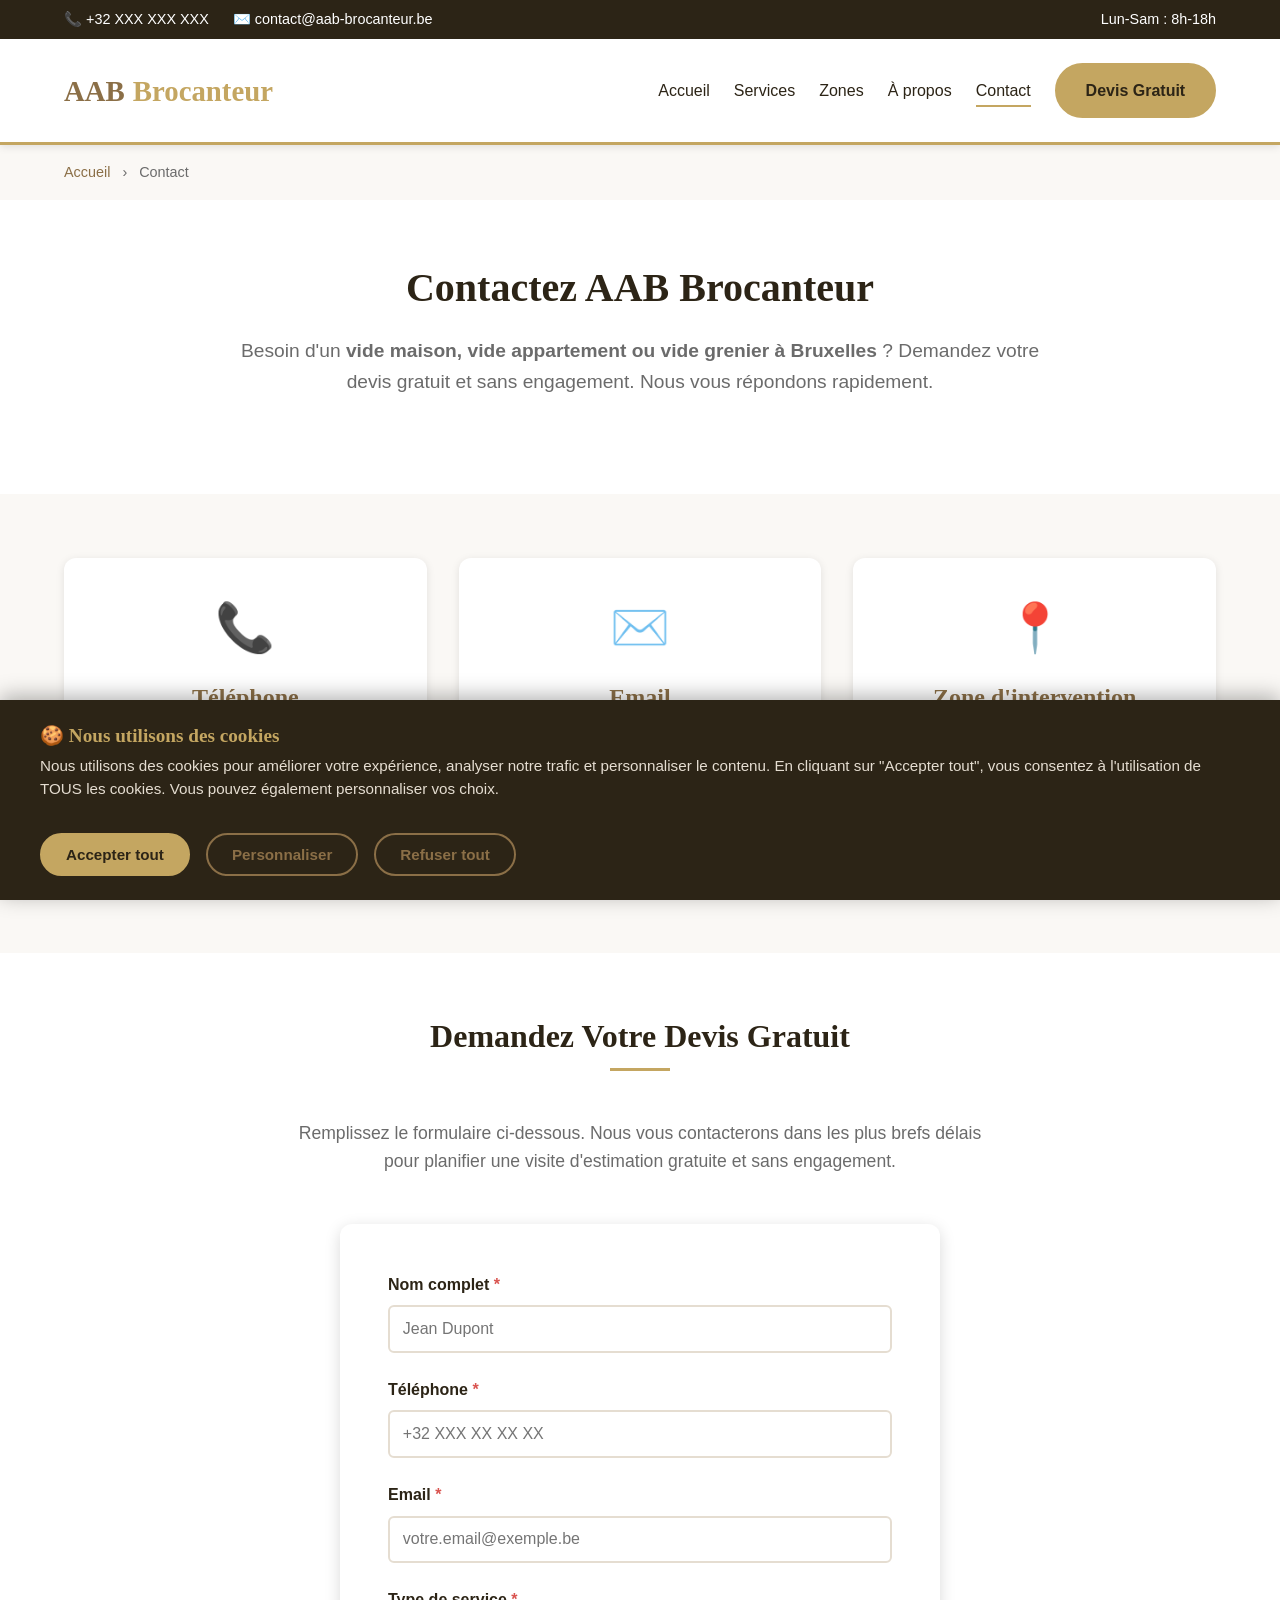
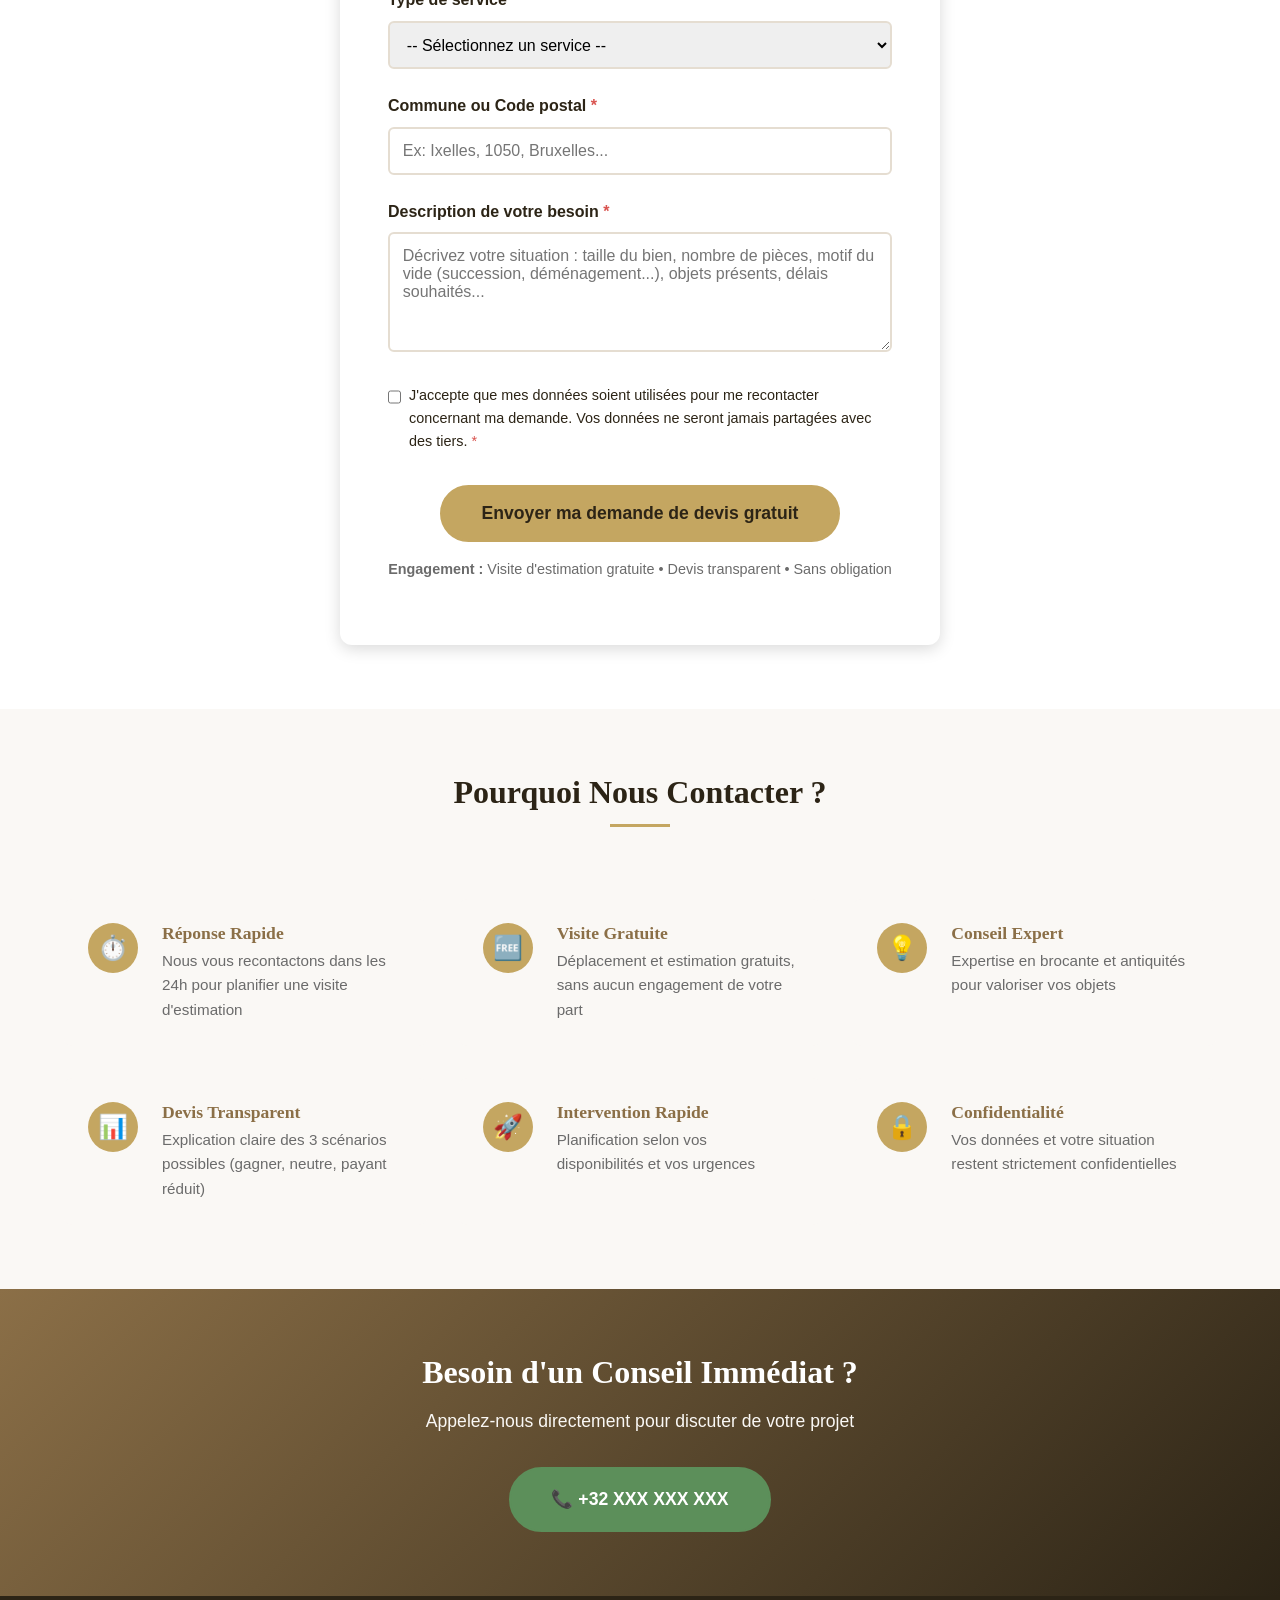
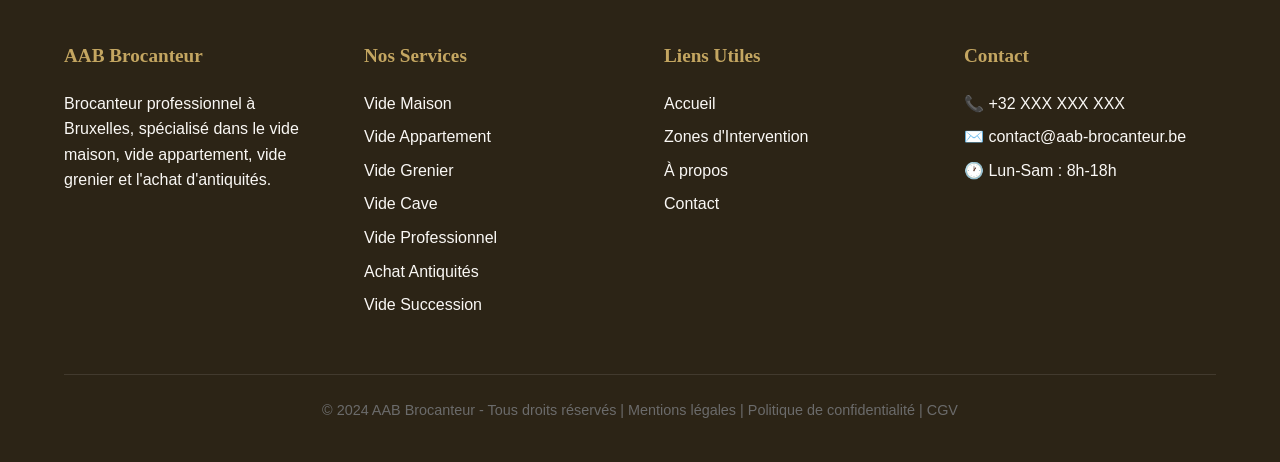
<file: contact.html>
<!DOCTYPE html>
<html lang="fr-BE">
<head>
  <meta charset="UTF-8">
  <meta name="viewport" content="width=device-width, initial-scale=1.0">

  <title>Contact | Devis Gratuit | AAB Brocanteur Bruxelles</title>
  <meta name="description" content="Contactez AAB Brocanteur pour un devis gratuit. Vide maison, vide appartement à Bruxelles. Réponse rapide. Téléphone, email, formulaire de contact.">
  <meta name="robots" content="index, follow">
  <link rel="canonical" href="https://aab-brocanteur.be/contact.html">

  <link rel="stylesheet" href="css/style.css">
  <link rel="stylesheet" href="css/cookies.css">
</head>
<body>

  <!-- HEADER -->
  <header class="header">
    <div class="header-top">
      <div class="container">
        <div class="header-contact">
          <a href="tel:+32XXXXXXXXX">📞 +32 XXX XXX XXX</a>
          <a href="mailto:contact@aab-brocanteur.be">✉️ contact@aab-brocanteur.be</a>
        </div>
        <div class="header-hours">Lun-Sam : 8h-18h</div>
      </div>
    </div>

    <div class="header-main">
      <div class="container">
        <div class="header-content">
          <a href="index.html" class="logo">AAB <span>Brocanteur</span></a>
          <nav class="nav">
            <ul class="nav-list">
              <li><a href="index.html" class="nav-link">Accueil</a></li>
              <li><a href="index.html#services" class="nav-link">Services</a></li>
              <li><a href="zones-intervention.html" class="nav-link">Zones</a></li>
              <li><a href="a-propos.html" class="nav-link">À propos</a></li>
              <li><a href="contact.html" class="nav-link active">Contact</a></li>
              <li><a href="#devis" class="btn btn-primary">Devis Gratuit</a></li>
            </ul>
          </nav>
          <button class="mobile-menu-toggle" aria-label="Menu">☰</button>
        </div>
      </div>
    </div>
  </header>

  <!-- BREADCRUMB -->
  <div class="section" style="padding: 1rem 0; background-color: var(--light-bg);">
    <div class="container">
      <nav aria-label="Fil d'Ariane" style="font-size: 0.9rem;">
        <a href="index.html" style="color: var(--primary-color);">Accueil</a>
        <span style="margin: 0 0.5rem; color: var(--text-gray);">›</span>
        <span style="color: var(--text-gray);">Contact</span>
      </nav>
    </div>
  </div>

  <!-- HERO -->
  <section class="section">
    <div class="container">
      <div style="text-align: center; max-width: 800px; margin: 0 auto;">
        <h1>Contactez AAB Brocanteur</h1>
        <p style="font-size: 1.2rem; color: var(--text-gray); margin-bottom: 2rem;">
          Besoin d'un <strong>vide maison, vide appartement ou vide grenier à Bruxelles</strong> ?
          Demandez votre devis gratuit et sans engagement. Nous vous répondons rapidement.
        </p>
      </div>
    </div>
  </section>

  <!-- COORDONNÉES -->
  <section class="section section-alt">
    <div class="container">
      <div style="display: grid; grid-template-columns: repeat(auto-fit, minmax(280px, 1fr)); gap: 2rem; margin-bottom: 3rem;">

        <div style="background: white; padding: 2rem; border-radius: 12px; text-align: center; box-shadow: var(--shadow-sm);">
          <div style="font-size: 3rem; margin-bottom: 1rem;">📞</div>
          <h3 style="color: var(--primary-color); margin-bottom: 1rem;">Téléphone</h3>
          <p style="font-size: 1.3rem; font-weight: 600; margin-bottom: 0.5rem;">
            <a href="tel:+32XXXXXXXXX" style="color: var(--secondary-color);">+32 XXX XXX XXX</a>
          </p>
          <p style="color: var(--text-gray); font-size: 0.95rem;">Lundi - Samedi : 8h - 18h</p>
        </div>

        <div style="background: white; padding: 2rem; border-radius: 12px; text-align: center; box-shadow: var(--shadow-sm);">
          <div style="font-size: 3rem; margin-bottom: 1rem;">✉️</div>
          <h3 style="color: var(--primary-color); margin-bottom: 1rem;">Email</h3>
          <p style="font-size: 1.1rem; font-weight: 600; margin-bottom: 0.5rem;">
            <a href="mailto:contact@aab-brocanteur.be" style="color: var(--secondary-color);">contact@aab-brocanteur.be</a>
          </p>
          <p style="color: var(--text-gray); font-size: 0.95rem;">Réponse sous 24h</p>
        </div>

        <div style="background: white; padding: 2rem; border-radius: 12px; text-align: center; box-shadow: var(--shadow-sm);">
          <div style="font-size: 3rem; margin-bottom: 1rem;">📍</div>
          <h3 style="color: var(--primary-color); margin-bottom: 1rem;">Zone d'intervention</h3>
          <p style="font-size: 1.1rem; font-weight: 600; margin-bottom: 0.5rem;">
            Région de Bruxelles-Capitale
          </p>
          <p style="color: var(--text-gray); font-size: 0.95rem;">
            <a href="zones-intervention.html" style="color: var(--primary-color); text-decoration: underline;">
              Voir les 19 communes
            </a>
          </p>
        </div>

      </div>
    </div>
  </section>

  <!-- FORMULAIRE -->
  <section id="devis" class="section">
    <div class="container">
      <div class="section-title">
        <h2>Demandez Votre Devis Gratuit</h2>
        <p class="section-subtitle">
          Remplissez le formulaire ci-dessous. Nous vous contacterons dans les plus brefs délais pour planifier une visite d'estimation gratuite et sans engagement.
        </p>
      </div>

      <form class="contact-form" method="post" action="#" novalidate>
        <!-- Honeypot anti-spam -->
        <input type="text" name="website" style="display:none" tabindex="-1" autocomplete="off">

        <div class="form-group">
          <label for="name">Nom complet <span class="required">*</span></label>
          <input type="text" id="name" name="name" class="form-control" required placeholder="Jean Dupont">
        </div>

        <div class="form-group">
          <label for="phone">Téléphone <span class="required">*</span></label>
          <input type="tel" id="phone" name="phone" class="form-control" required placeholder="+32 XXX XX XX XX">
        </div>

        <div class="form-group">
          <label for="email">Email <span class="required">*</span></label>
          <input type="email" id="email" name="email" class="form-control" required placeholder="votre.email@exemple.be">
        </div>

        <div class="form-group">
          <label for="service">Type de service <span class="required">*</span></label>
          <select id="service" name="service" class="form-control" required>
            <option value="">-- Sélectionnez un service --</option>
            <option value="vide-maison">Vide Maison</option>
            <option value="vide-appartement">Vide Appartement</option>
            <option value="vide-grenier">Vide Grenier</option>
            <option value="vide-cave">Vide Cave</option>
            <option value="vide-professionnel">Vide Professionnel (bureau, entrepôt, commerce)</option>
            <option value="achat-antiquites">Achat d'Antiquités</option>
            <option value="vide-succession">Vide Succession</option>
            <option value="autre">Autre / Conseil</option>
          </select>
        </div>

        <div class="form-group">
          <label for="commune">Commune ou Code postal <span class="required">*</span></label>
          <input type="text" id="commune" name="commune" class="form-control" required placeholder="Ex: Ixelles, 1050, Bruxelles...">
        </div>

        <div class="form-group">
          <label for="message">Description de votre besoin <span class="required">*</span></label>
          <textarea id="message" name="message" class="form-control" required placeholder="Décrivez votre situation : taille du bien, nombre de pièces, motif du vide (succession, déménagement...), objets présents, délais souhaités..."></textarea>
        </div>

        <div class="form-group form-checkbox">
          <input type="checkbox" id="rgpd" name="rgpd" required>
          <label for="rgpd">
            J'accepte que mes données soient utilisées pour me recontacter concernant ma demande.
            Vos données ne seront jamais partagées avec des tiers.
            <span class="required">*</span>
          </label>
        </div>

        <div class="form-submit">
          <button type="submit" class="btn btn-primary btn-large">
            Envoyer ma demande de devis gratuit
          </button>
        </div>

        <p style="text-align: center; color: var(--text-gray); margin-top: 1rem; font-size: 0.9rem;">
          <strong>Engagement :</strong> Visite d'estimation gratuite • Devis transparent • Sans obligation
        </p>
      </form>
    </div>
  </section>

  <!-- INFOS COMPLÉMENTAIRES -->
  <section class="section section-alt">
    <div class="container">
      <div class="section-title">
        <h2>Pourquoi Nous Contacter ?</h2>
      </div>

      <div class="features-grid">
        <div class="feature">
          <div class="feature-icon">⏱️</div>
          <div class="feature-content">
            <h3>Réponse Rapide</h3>
            <p>Nous vous recontactons dans les 24h pour planifier une visite d'estimation</p>
          </div>
        </div>

        <div class="feature">
          <div class="feature-icon">🆓</div>
          <div class="feature-content">
            <h3>Visite Gratuite</h3>
            <p>Déplacement et estimation gratuits, sans aucun engagement de votre part</p>
          </div>
        </div>

        <div class="feature">
          <div class="feature-icon">💡</div>
          <div class="feature-content">
            <h3>Conseil Expert</h3>
            <p>Expertise en brocante et antiquités pour valoriser vos objets</p>
          </div>
        </div>

        <div class="feature">
          <div class="feature-icon">📊</div>
          <div class="feature-content">
            <h3>Devis Transparent</h3>
            <p>Explication claire des 3 scénarios possibles (gagner, neutre, payant réduit)</p>
          </div>
        </div>

        <div class="feature">
          <div class="feature-icon">🚀</div>
          <div class="feature-content">
            <h3>Intervention Rapide</h3>
            <p>Planification selon vos disponibilités et vos urgences</p>
          </div>
        </div>

        <div class="feature">
          <div class="feature-icon">🔒</div>
          <div class="feature-content">
            <h3>Confidentialité</h3>
            <p>Vos données et votre situation restent strictement confidentielles</p>
          </div>
        </div>
      </div>
    </div>
  </section>

  <!-- CTA -->
  <section class="section" style="background: linear-gradient(135deg, var(--primary-color) 0%, var(--dark-color) 100%); color: white;">
    <div class="container" style="text-align: center;">
      <h2 style="color: white; font-size: 2rem; margin-bottom: 1rem;">
        Besoin d'un Conseil Immédiat ?
      </h2>
      <p style="font-size: 1.1rem; margin-bottom: 2rem; color: var(--light-bg);">
        Appelez-nous directement pour discuter de votre projet
      </p>
      <a href="tel:+32XXXXXXXXX" class="btn btn-phone btn-large">
        📞 +32 XXX XXX XXX
      </a>
    </div>
  </section>

  <!-- FOOTER -->
  <footer class="footer">
    <div class="container">
      <div class="footer-content">
        <div class="footer-section">
          <h3>AAB Brocanteur</h3>
          <p>Brocanteur professionnel à Bruxelles, spécialisé dans le vide maison, vide appartement, vide grenier et l'achat d'antiquités.</p>
        </div>

        <div class="footer-section">
          <h3>Nos Services</h3>
          <ul>
            <li><a href="vide-maison-bruxelles.html">Vide Maison</a></li>
            <li><a href="vide-appartement-bruxelles.html">Vide Appartement</a></li>
            <li><a href="vide-grenier-bruxelles.html">Vide Grenier</a></li>
            <li><a href="vide-cave-bruxelles.html">Vide Cave</a></li>
            <li><a href="vide-professionnel-bruxelles.html">Vide Professionnel</a></li>
            <li><a href="brocanteur-achat-antiquites-bruxelles.html">Achat Antiquités</a></li>
            <li><a href="vide-succession-bruxelles.html">Vide Succession</a></li>
          </ul>
        </div>

        <div class="footer-section">
          <h3>Liens Utiles</h3>
          <ul>
            <li><a href="index.html">Accueil</a></li>
            <li><a href="zones-intervention.html">Zones d'Intervention</a></li>
            <li><a href="a-propos.html">À propos</a></li>
            <li><a href="contact.html">Contact</a></li>
          </ul>
        </div>

        <div class="footer-section">
          <h3>Contact</h3>
          <ul>
            <li>📞 <a href="tel:+32XXXXXXXXX">+32 XXX XXX XXX</a></li>
            <li>✉️ <a href="mailto:contact@aab-brocanteur.be">contact@aab-brocanteur.be</a></li>
            <li>🕐 Lun-Sam : 8h-18h</li>
          </ul>
        </div>
      </div>

      <div class="footer-bottom">
        <p>&copy; 2024 AAB Brocanteur - Tous droits réservés | <a href="#">Mentions légales</a> | <a href="#">Politique de confidentialité</a> | <a href="#">CGV</a></p>
      </div>
    </div>
  </footer>

  <script src="js/script.js"></script>
  <script src="js/cookies.js"></script>
  <script src="js/tracking.js"></script>

</body>
</html>
</file>
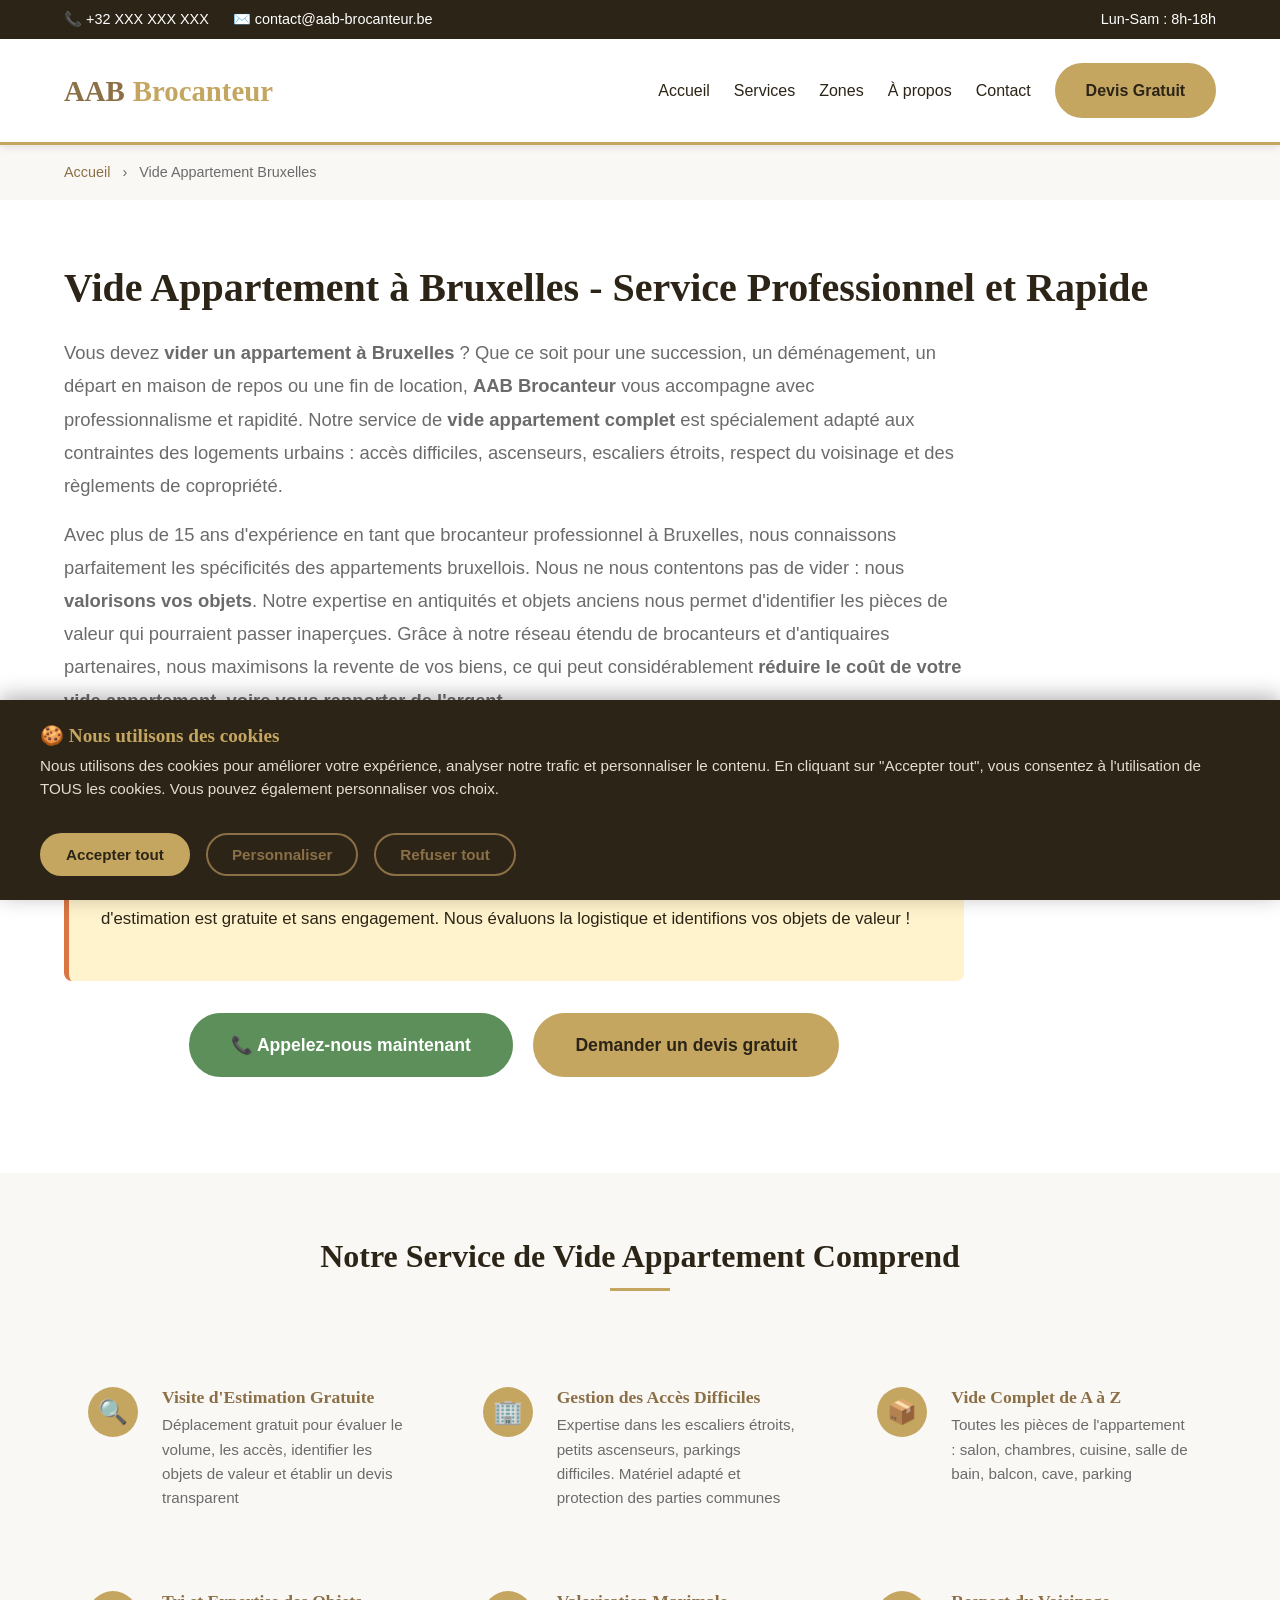
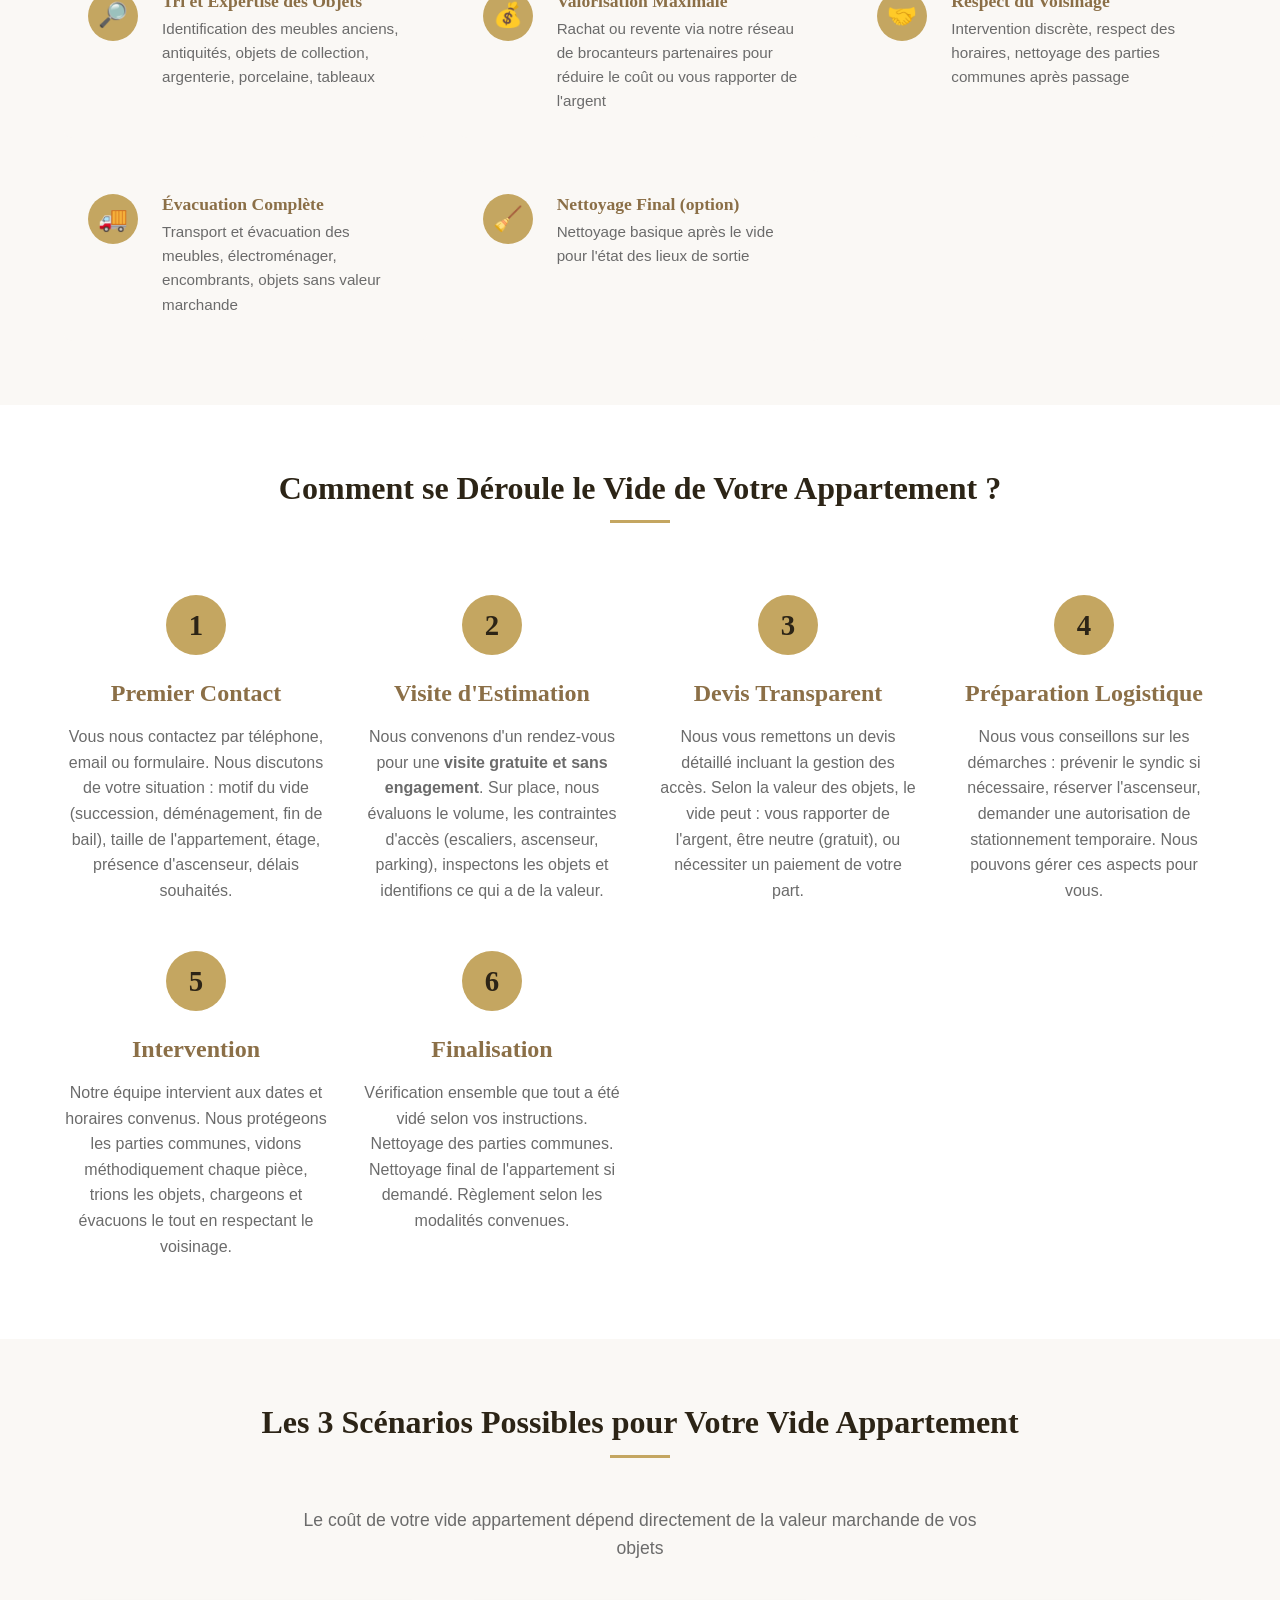
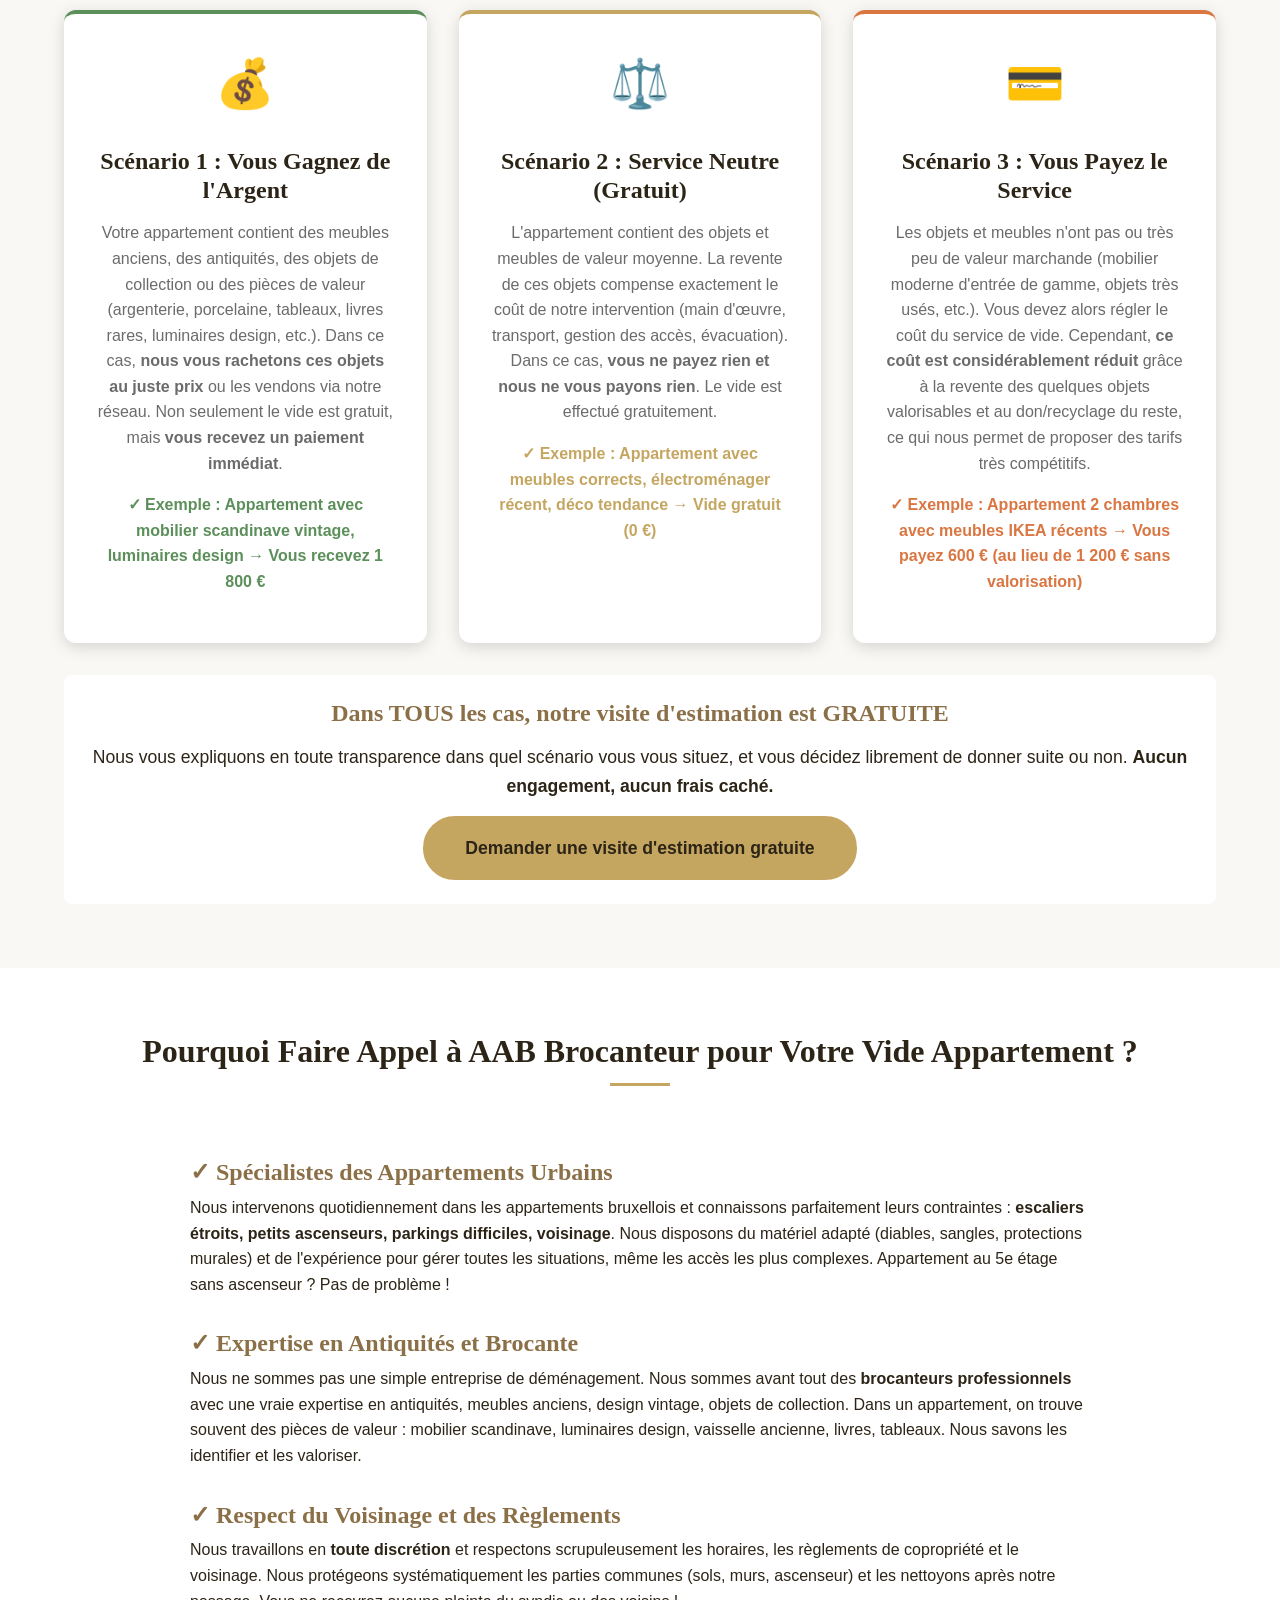
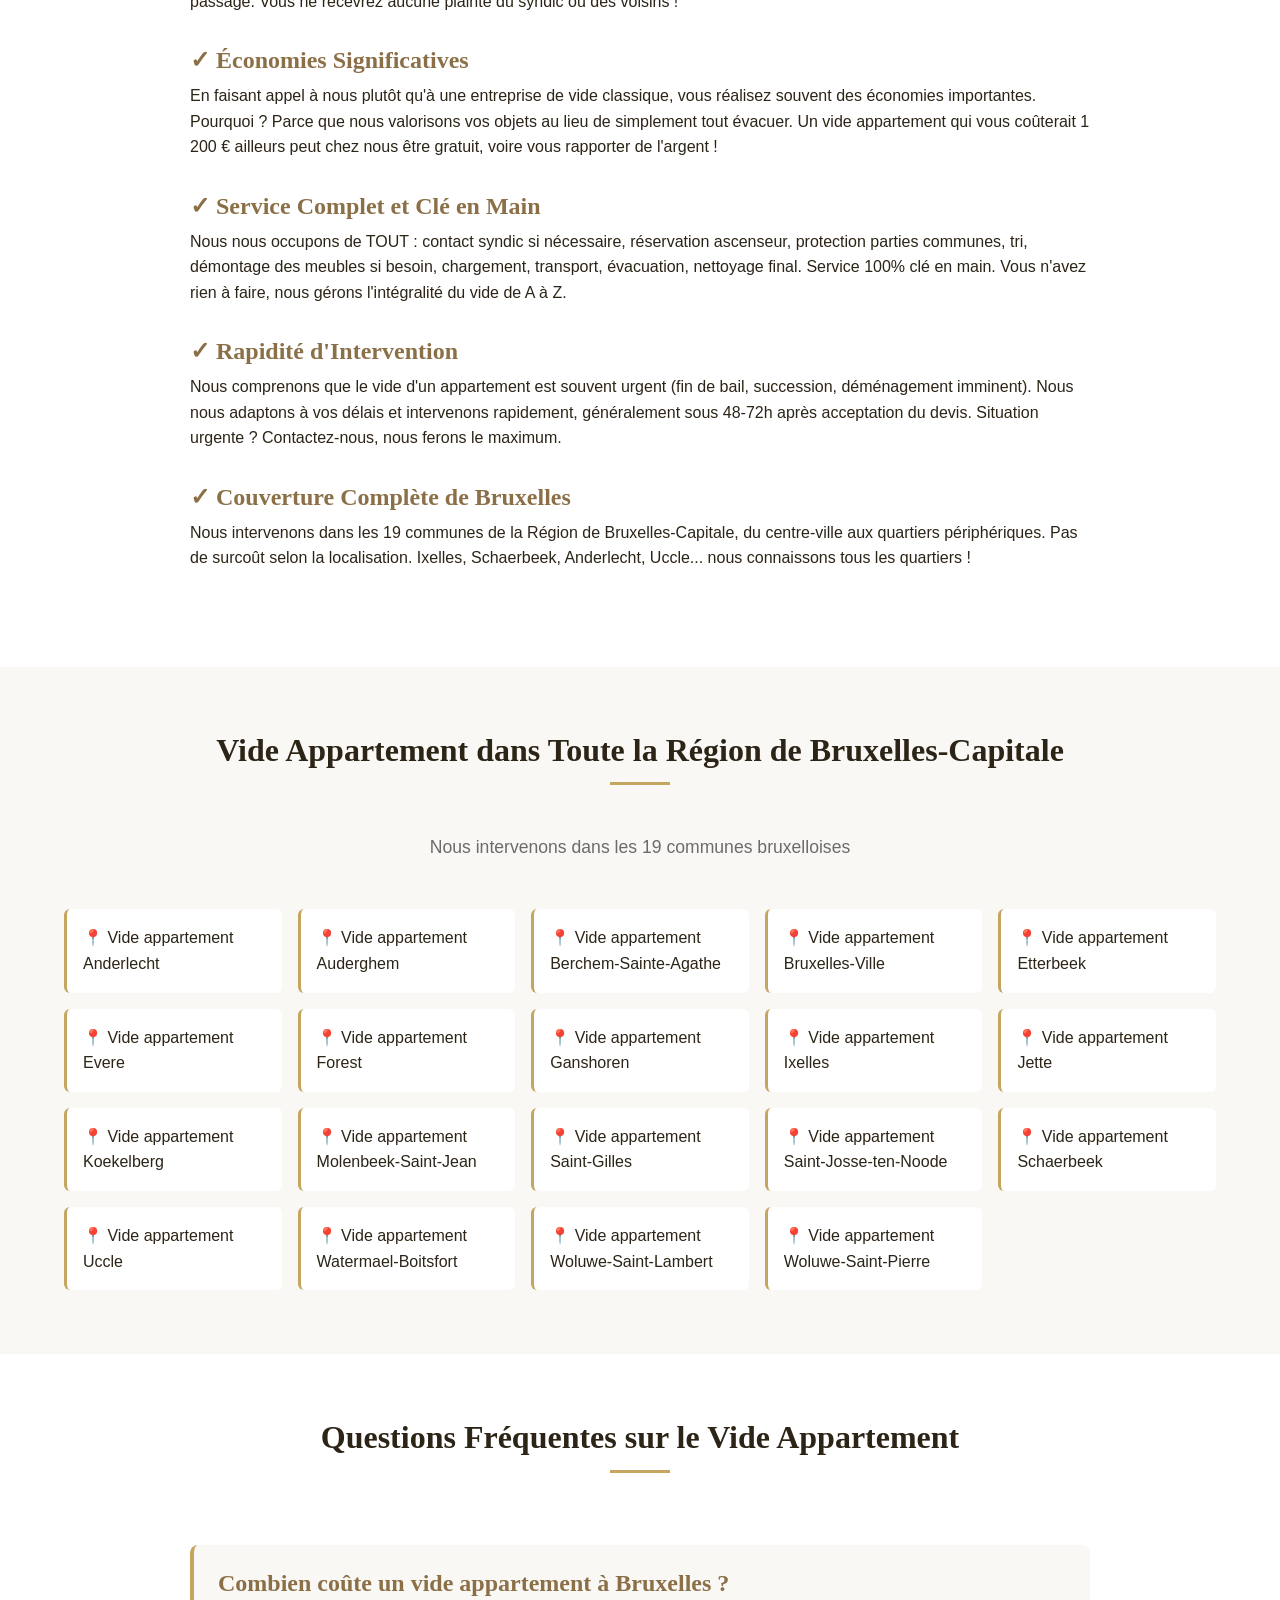
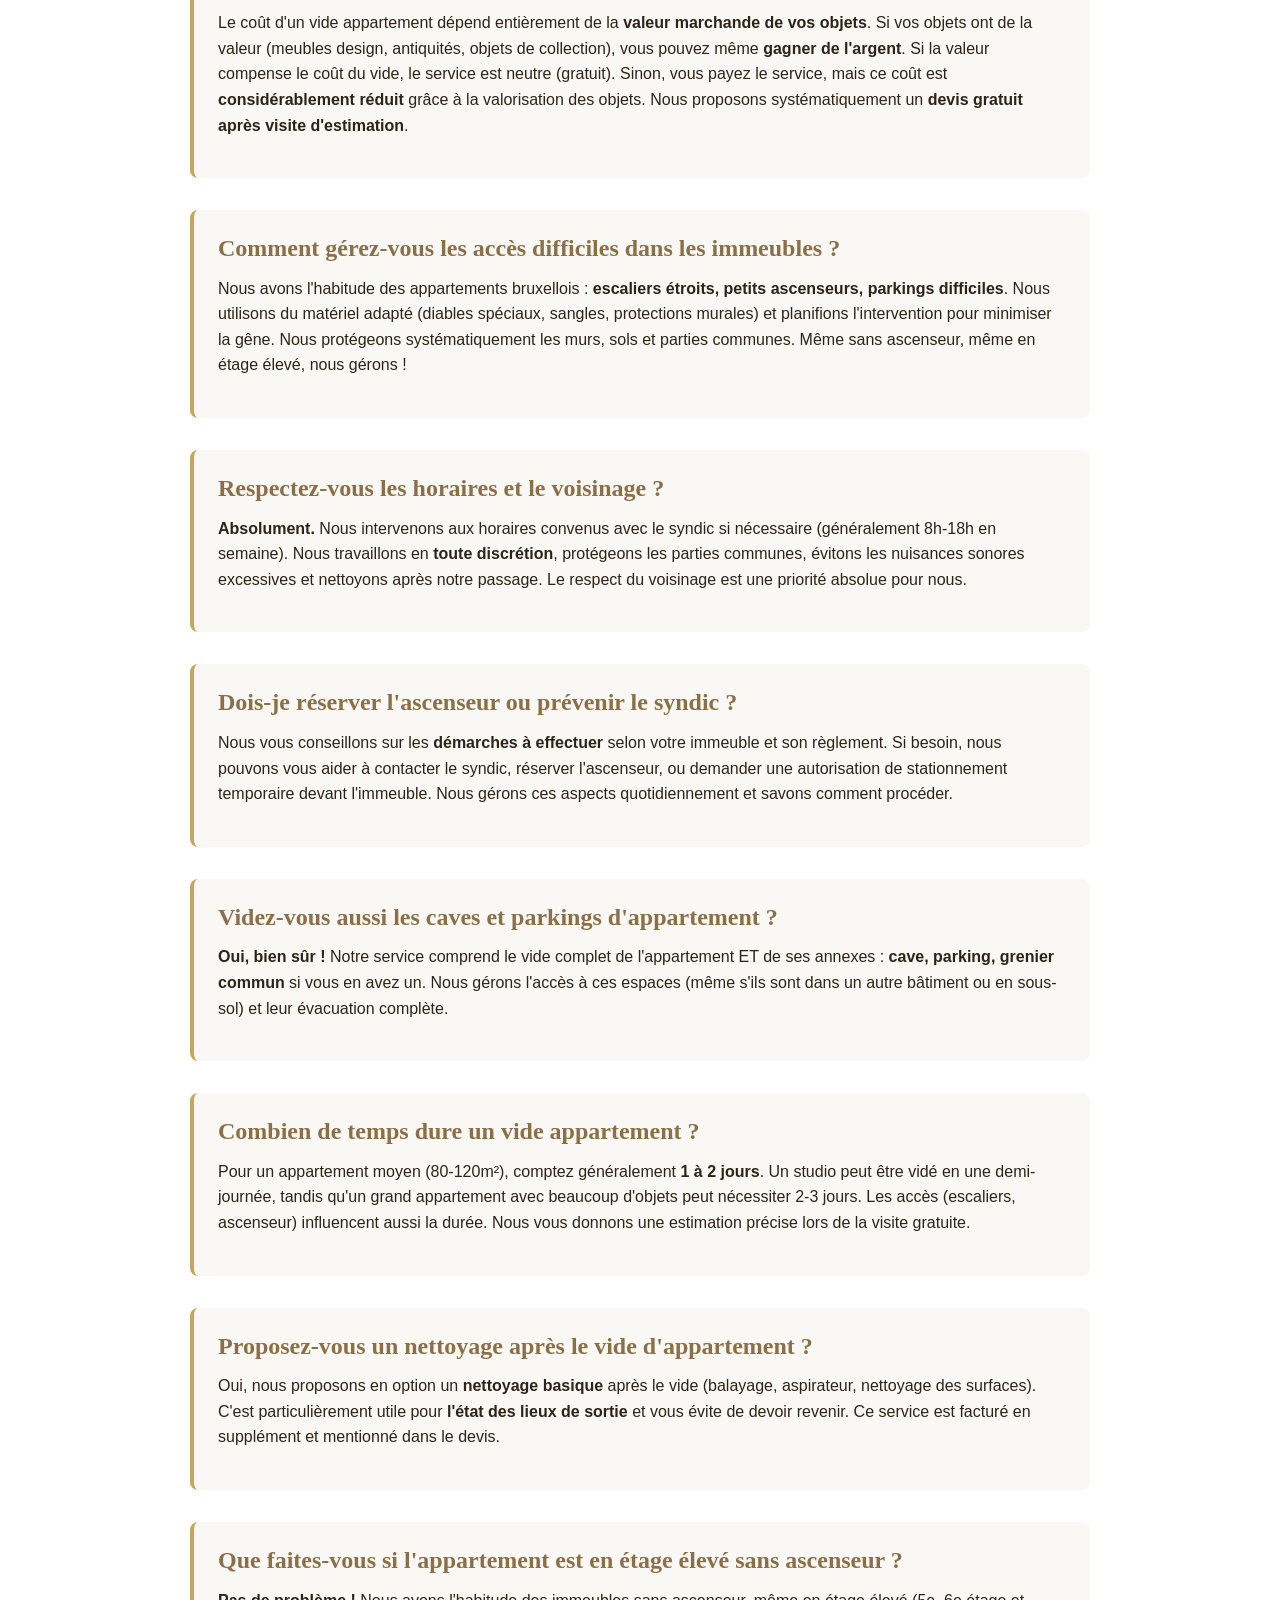
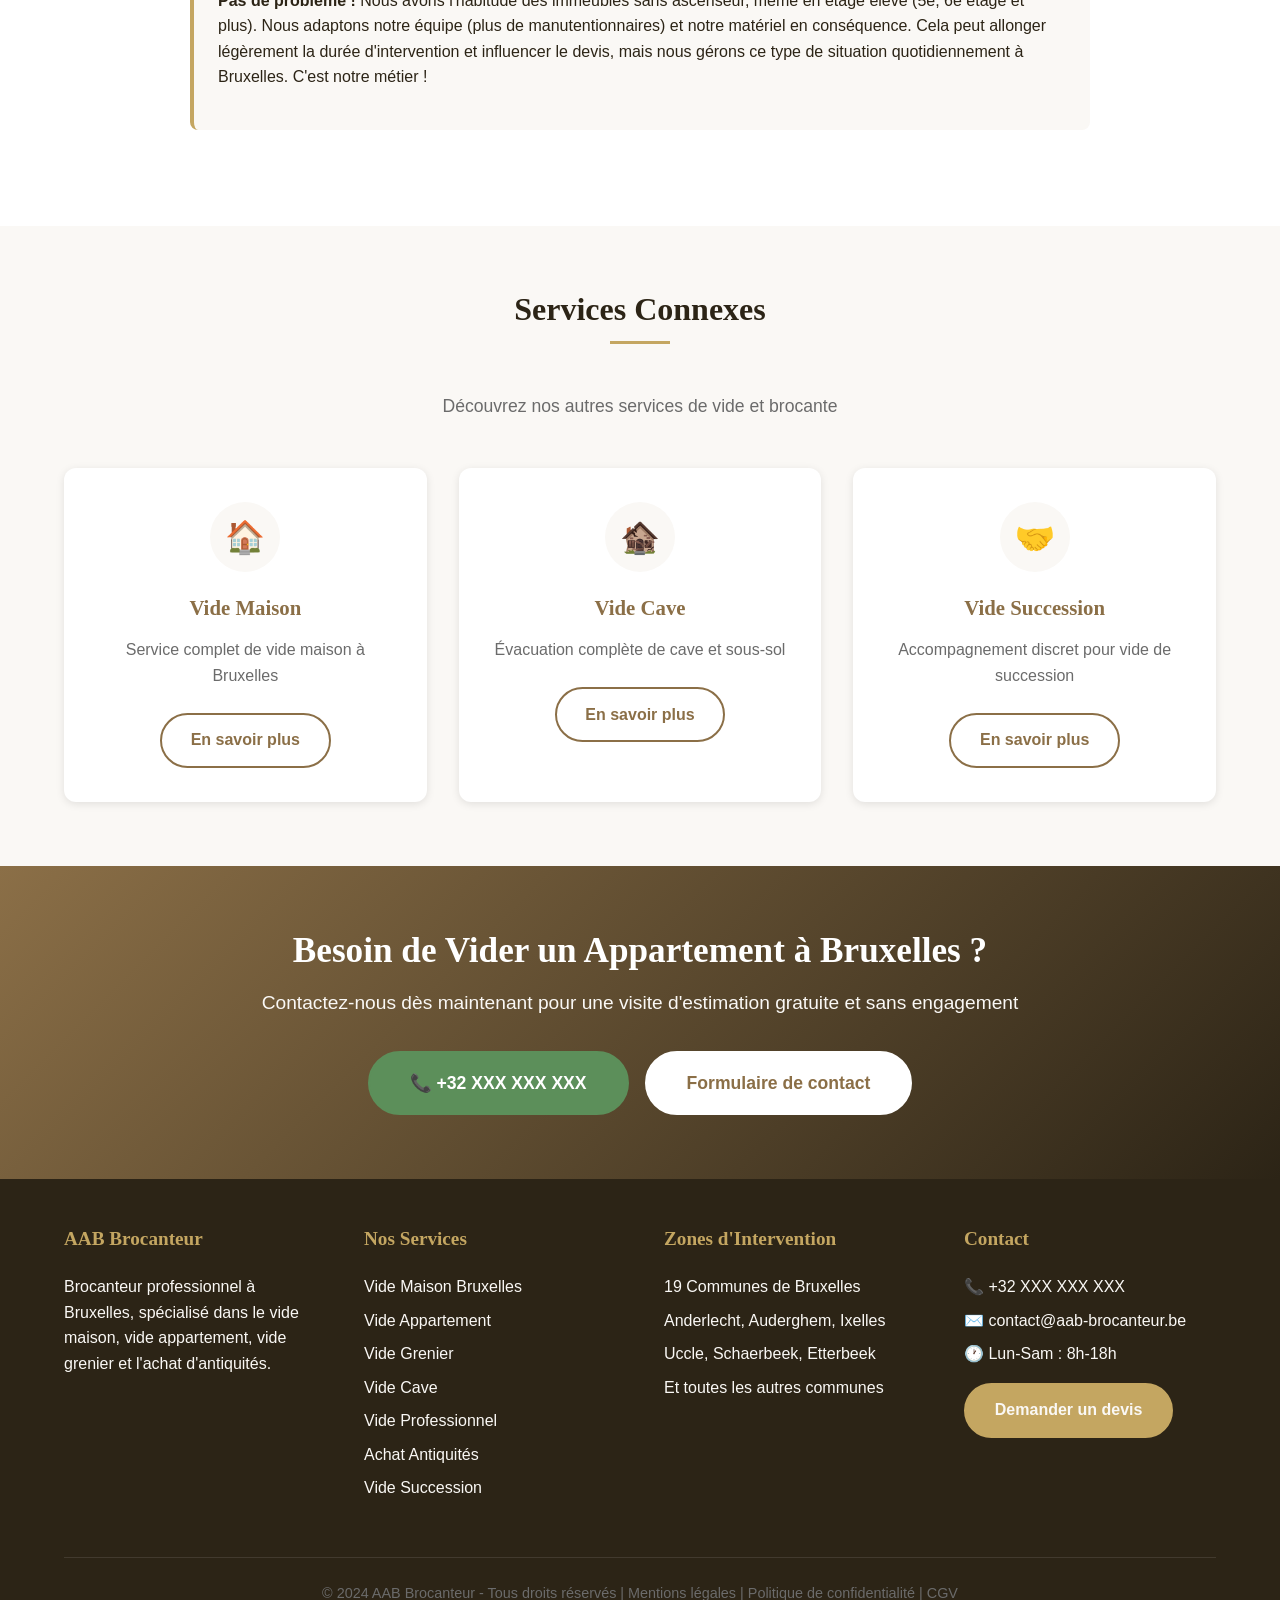
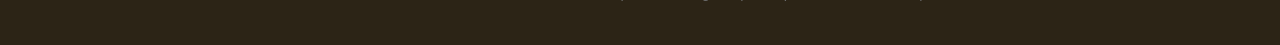
<file: vide-appartement-bruxelles.html>
<!DOCTYPE html>
<html lang="fr-BE">
<head>
  <meta charset="UTF-8">
  <meta name="viewport" content="width=device-width, initial-scale=1.0">
  <meta http-equiv="X-UA-Compatible" content="IE=edge">

  <!-- SEO Meta Tags -->
  <title>Vide Appartement Bruxelles | Service Professionnel Rapide | AAB Brocanteur</title>
  <meta name="description" content="Vide appartement professionnel à Bruxelles. Gestion des accès difficiles, ascenseurs, escaliers. Respect du voisinage. Expertise antiquités. Devis gratuit.">
  <meta name="keywords" content="vide appartement bruxelles, vider appartement bruxelles, vide appartement succession, entreprise vide appartement bruxelles, vide appartement professionnel">
  <meta name="robots" content="index, follow">
  <link rel="canonical" href="https://aab-brocanteur.be/vide-appartement-bruxelles.html">

  <!-- Open Graph -->
  <meta property="og:title" content="Vide Appartement Bruxelles | Service Professionnel | AAB Brocanteur">
  <meta property="og:description" content="Service complet de vide appartement à Bruxelles. Gestion des accès difficiles. Respect du voisinage. Expertise en antiquités. Devis gratuit.">
  <meta property="og:url" content="https://aab-brocanteur.be/vide-appartement-bruxelles.html">
  <meta property="og:type" content="website">

  <!-- Favicon -->
  <link rel="icon" type="image/x-icon" href="/favicon.ico">

  <!-- Stylesheet -->
  <link rel="stylesheet" href="css/style.css">
  <link rel="stylesheet" href="css/cookies.css">

  <!-- Schema.org Structured Data -->
  <script type="application/ld+json">
  {
    "@context": "https://schema.org",
    "@type": "Service",
    "serviceType": "Vide Appartement",
    "provider": {
      "@type": "LocalBusiness",
      "name": "AAB Brocanteur",
      "telephone": "+32-XXX-XXX-XXX",
      "address": {
        "@type": "PostalAddress",
        "addressLocality": "Bruxelles",
        "addressRegion": "Région de Bruxelles-Capitale",
        "addressCountry": "BE"
      }
    },
    "areaServed": ["Anderlecht", "Auderghem", "Berchem-Sainte-Agathe", "Bruxelles-Ville", "Etterbeek", "Evere", "Forest", "Ganshoren", "Ixelles", "Jette", "Koekelberg", "Molenbeek-Saint-Jean", "Saint-Gilles", "Saint-Josse-ten-Noode", "Schaerbeek", "Uccle", "Watermael-Boitsfort", "Woluwe-Saint-Lambert", "Woluwe-Saint-Pierre"],
    "description": "Service complet de vide appartement à Bruxelles pour succession, déménagement, départ en maison de repos. Gestion des accès difficiles et respect du voisinage. Expertise en antiquités et objets de valeur."
  }
  </script>

  <!-- FAQ Schema -->
  <script type="application/ld+json">
  {
    "@context": "https://schema.org",
    "@type": "FAQPage",
    "mainEntity": [
      {
        "@type": "Question",
        "name": "Combien coûte un vide appartement à Bruxelles ?",
        "acceptedAnswer": {
          "@type": "Answer",
          "text": "Le coût d'un vide appartement dépend de la valeur de vos objets. Si vos objets ont de la valeur, vous pouvez même gagner de l'argent. Si la valeur compense le coût du vide, le service est neutre (gratuit). Sinon, vous payez le service, réduit grâce à la valorisation des objets. Nous proposons un devis gratuit après visite d'estimation."
        }
      },
      {
        "@type": "Question",
        "name": "Comment gérez-vous les accès difficiles dans les immeubles ?",
        "acceptedAnswer": {
          "@type": "Answer",
          "text": "Nous avons l'habitude des appartements bruxellois : escaliers étroits, ascenseurs petits, parkings difficiles. Nous utilisons du matériel adapté (diables, sangles, protections) et planifions l'intervention pour minimiser la gêne. Nous protégeons les murs, sols et parties communes."
        }
      },
      {
        "@type": "Question",
        "name": "Respectez-vous les horaires et le voisinage ?",
        "acceptedAnswer": {
          "@type": "Answer",
          "text": "Absolument. Nous intervenons aux horaires convenus avec le syndic si nécessaire (généralement 8h-18h en semaine). Nous travaillons en discrétion, protégeons les parties communes et nettoyons après notre passage. Le respect du voisinage est une priorité."
        }
      },
      {
        "@type": "Question",
        "name": "Dois-je réserver l'ascenseur ou prévenir le syndic ?",
        "acceptedAnswer": {
          "@type": "Answer",
          "text": "Nous vous conseillons sur les démarches à effectuer selon votre immeuble. Si besoin, nous pouvons vous aider à contacter le syndic, réserver l'ascenseur, ou demander une autorisation de stationnement temporaire devant l'immeuble."
        }
      },
      {
        "@type": "Question",
        "name": "Videz-vous aussi les caves et parkings d'appartement ?",
        "acceptedAnswer": {
          "@type": "Answer",
          "text": "Oui, bien sûr ! Notre service comprend le vide complet de l'appartement ET de ses annexes : cave, parking, grenier commun si vous en avez un. Nous gérons l'accès à ces espaces et leur évacuation complète."
        }
      },
      {
        "@type": "Question",
        "name": "Combien de temps dure un vide appartement ?",
        "acceptedAnswer": {
          "@type": "Answer",
          "text": "Pour un appartement moyen (80-120m²), comptez généralement 1 à 2 jours. Un studio peut être vidé en une demi-journée, tandis qu'un grand appartement avec beaucoup d'objets peut nécessiter 2-3 jours. Nous vous donnons une estimation précise lors de la visite gratuite."
        }
      },
      {
        "@type": "Question",
        "name": "Proposez-vous un nettoyage après le vide d'appartement ?",
        "acceptedAnswer": {
          "@type": "Answer",
          "text": "Oui, nous proposons en option un nettoyage basique après le vide (balayage, aspirateur, nettoyage des surfaces). C'est particulièrement utile pour l'état des lieux de sortie. Ce service est mentionné dans le devis."
        }
      },
      {
        "@type": "Question",
        "name": "Que faites-vous si l'appartement est en étage élevé sans ascenseur ?",
        "acceptedAnswer": {
          "@type": "Answer",
          "text": "Pas de problème ! Nous avons l'habitude des immeubles sans ascenseur, même en étage élevé. Nous adaptons notre équipe et notre matériel en conséquence. Cela peut allonger légèrement la durée d'intervention, mais nous gérons ce type de situation quotidiennement à Bruxelles."
        }
      }
    ]
  }
  </script>

  <!-- Breadcrumb Schema -->
  <script type="application/ld+json">
  {
    "@context": "https://schema.org",
    "@type": "BreadcrumbList",
    "itemListElement": [
      {
        "@type": "ListItem",
        "position": 1,
        "name": "Accueil",
        "item": "https://aab-brocanteur.be/"
      },
      {
        "@type": "ListItem",
        "position": 2,
        "name": "Vide Appartement Bruxelles",
        "item": "https://aab-brocanteur.be/vide-appartement-bruxelles.html"
      }
    ]
  }
  </script>
</head>
<body>

  <!-- ===== HEADER ===== -->
  <header class="header">
    <div class="header-top">
      <div class="container">
        <div class="header-contact">
          <a href="tel:+32XXXXXXXXX">📞 +32 XXX XXX XXX</a>
          <a href="mailto:contact@aab-brocanteur.be">✉️ contact@aab-brocanteur.be</a>
        </div>
        <div class="header-hours">Lun-Sam : 8h-18h</div>
      </div>
    </div>

    <div class="header-main">
      <div class="container">
        <div class="header-content">
          <a href="index.html" class="logo">AAB <span>Brocanteur</span></a>

          <nav class="nav" role="navigation">
            <ul class="nav-list">
              <li><a href="index.html" class="nav-link">Accueil</a></li>
              <li><a href="index.html#services" class="nav-link">Services</a></li>
              <li><a href="zones-intervention.html" class="nav-link">Zones</a></li>
              <li><a href="a-propos.html" class="nav-link">À propos</a></li>
              <li><a href="contact.html" class="nav-link">Contact</a></li>
              <li><a href="contact.html" class="btn btn-primary">Devis Gratuit</a></li>
            </ul>
          </nav>

          <button class="mobile-menu-toggle" aria-label="Menu">☰</button>
        </div>
      </div>
    </div>
  </header>

  <!-- ===== BREADCRUMB ===== -->
  <div class="section" style="padding: 1rem 0; background-color: var(--light-bg);">
    <div class="container">
      <nav aria-label="Fil d'Ariane" style="font-size: 0.9rem;">
        <a href="index.html" style="color: var(--primary-color);">Accueil</a>
        <span style="margin: 0 0.5rem; color: var(--text-gray);">›</span>
        <span style="color: var(--text-gray);">Vide Appartement Bruxelles</span>
      </nav>
    </div>
  </div>

  <!-- ===== HERO / INTRO ===== -->
  <section class="section">
    <div class="container">
      <h1>Vide Appartement à Bruxelles - Service Professionnel et Rapide</h1>

      <div style="max-width: 900px;">
        <p style="font-size: 1.15rem; color: var(--text-gray); line-height: 1.8;">
          Vous devez <strong>vider un appartement à Bruxelles</strong> ? Que ce soit pour une succession, un déménagement,
          un départ en maison de repos ou une fin de location, <strong>AAB Brocanteur</strong> vous accompagne avec
          professionnalisme et rapidité. Notre service de <strong>vide appartement complet</strong> est spécialement
          adapté aux contraintes des logements urbains : accès difficiles, ascenseurs, escaliers étroits, respect du
          voisinage et des règlements de copropriété.
        </p>

        <p style="font-size: 1.15rem; color: var(--text-gray); line-height: 1.8;">
          Avec plus de 15 ans d'expérience en tant que brocanteur professionnel à Bruxelles, nous connaissons parfaitement
          les spécificités des appartements bruxellois. Nous ne nous contentons pas de vider : nous <strong>valorisons vos
          objets</strong>. Notre expertise en antiquités et objets anciens nous permet d'identifier les pièces de valeur
          qui pourraient passer inaperçues. Grâce à notre réseau étendu de brocanteurs et d'antiquaires partenaires,
          nous maximisons la revente de vos biens, ce qui peut considérablement <strong>réduire le coût de votre vide
          appartement, voire vous rapporter de l'argent</strong>.
        </p>

        <div class="alert-box" style="margin: 2rem 0;">
          <h3>⚠️ Spécificités du Vide d'Appartement en Ville</h3>
          <p>
            Vider un appartement en milieu urbain nécessite une organisation particulière : gestion des horaires pour
            respecter le voisinage, protection des parties communes (escaliers, ascenseur, hall), stationnement du camion,
            réservation de l'ascenseur si nécessaire. <strong>Nous gérons toutes ces contraintes pour vous</strong>.
            Notre visite d'estimation est gratuite et sans engagement. Nous évaluons la logistique et identifions
            vos objets de valeur !
          </p>
        </div>

        <div style="text-align: center; margin: 2rem 0;">
          <a href="tel:+32XXXXXXXXX" class="btn btn-phone btn-large" style="margin-right: 1rem;">
            📞 Appelez-nous maintenant
          </a>
          <a href="contact.html" class="btn btn-primary btn-large">
            Demander un devis gratuit
          </a>
        </div>
      </div>
    </div>
  </section>

  <!-- ===== NOTRE SERVICE COMPREND ===== -->
  <section class="section section-alt">
    <div class="container">
      <div class="section-title">
        <h2>Notre Service de Vide Appartement Comprend</h2>
      </div>

      <div class="features-grid">
        <div class="feature">
          <div class="feature-icon">🔍</div>
          <div class="feature-content">
            <h3>Visite d'Estimation Gratuite</h3>
            <p>Déplacement gratuit pour évaluer le volume, les accès, identifier les objets de valeur et établir un devis transparent</p>
          </div>
        </div>

        <div class="feature">
          <div class="feature-icon">🏢</div>
          <div class="feature-content">
            <h3>Gestion des Accès Difficiles</h3>
            <p>Expertise dans les escaliers étroits, petits ascenseurs, parkings difficiles. Matériel adapté et protection des parties communes</p>
          </div>
        </div>

        <div class="feature">
          <div class="feature-icon">📦</div>
          <div class="feature-content">
            <h3>Vide Complet de A à Z</h3>
            <p>Toutes les pièces de l'appartement : salon, chambres, cuisine, salle de bain, balcon, cave, parking</p>
          </div>
        </div>

        <div class="feature">
          <div class="feature-icon">🔎</div>
          <div class="feature-content">
            <h3>Tri et Expertise des Objets</h3>
            <p>Identification des meubles anciens, antiquités, objets de collection, argenterie, porcelaine, tableaux</p>
          </div>
        </div>

        <div class="feature">
          <div class="feature-icon">💰</div>
          <div class="feature-content">
            <h3>Valorisation Maximale</h3>
            <p>Rachat ou revente via notre réseau de brocanteurs partenaires pour réduire le coût ou vous rapporter de l'argent</p>
          </div>
        </div>

        <div class="feature">
          <div class="feature-icon">🤝</div>
          <div class="feature-content">
            <h3>Respect du Voisinage</h3>
            <p>Intervention discrète, respect des horaires, nettoyage des parties communes après passage</p>
          </div>
        </div>

        <div class="feature">
          <div class="feature-icon">🚚</div>
          <div class="feature-content">
            <h3>Évacuation Complète</h3>
            <p>Transport et évacuation des meubles, électroménager, encombrants, objets sans valeur marchande</p>
          </div>
        </div>

        <div class="feature">
          <div class="feature-icon">🧹</div>
          <div class="feature-content">
            <h3>Nettoyage Final (option)</h3>
            <p>Nettoyage basique après le vide pour l'état des lieux de sortie</p>
          </div>
        </div>
      </div>
    </div>
  </section>

  <!-- ===== COMMENT SE DÉROULE LE VIDE ===== -->
  <section class="section">
    <div class="container">
      <div class="section-title">
        <h2>Comment se Déroule le Vide de Votre Appartement ?</h2>
      </div>

      <div class="steps-container">
        <div class="step">
          <div class="step-number">1</div>
          <h3>Premier Contact</h3>
          <p>
            Vous nous contactez par téléphone, email ou formulaire. Nous discutons de votre situation :
            motif du vide (succession, déménagement, fin de bail), taille de l'appartement, étage, présence d'ascenseur,
            délais souhaités.
          </p>
        </div>

        <div class="step">
          <div class="step-number">2</div>
          <h3>Visite d'Estimation</h3>
          <p>
            Nous convenons d'un rendez-vous pour une <strong>visite gratuite et sans engagement</strong>.
            Sur place, nous évaluons le volume, les contraintes d'accès (escaliers, ascenseur, parking),
            inspectons les objets et identifions ce qui a de la valeur.
          </p>
        </div>

        <div class="step">
          <div class="step-number">3</div>
          <h3>Devis Transparent</h3>
          <p>
            Nous vous remettons un devis détaillé incluant la gestion des accès. Selon la valeur des objets,
            le vide peut : vous rapporter de l'argent, être neutre (gratuit), ou nécessiter un paiement de votre part.
          </p>
        </div>

        <div class="step">
          <div class="step-number">4</div>
          <h3>Préparation Logistique</h3>
          <p>
            Nous vous conseillons sur les démarches : prévenir le syndic si nécessaire, réserver l'ascenseur,
            demander une autorisation de stationnement temporaire. Nous pouvons gérer ces aspects pour vous.
          </p>
        </div>

        <div class="step">
          <div class="step-number">5</div>
          <h3>Intervention</h3>
          <p>
            Notre équipe intervient aux dates et horaires convenus. Nous protégeons les parties communes,
            vidons méthodiquement chaque pièce, trions les objets, chargeons et évacuons le tout en respectant
            le voisinage.
          </p>
        </div>

        <div class="step">
          <div class="step-number">6</div>
          <h3>Finalisation</h3>
          <p>
            Vérification ensemble que tout a été vidé selon vos instructions. Nettoyage des parties communes.
            Nettoyage final de l'appartement si demandé. Règlement selon les modalités convenues.
          </p>
        </div>
      </div>
    </div>
  </section>

  <!-- ===== 3 SCÉNARIOS ===== -->
  <section class="section section-alt">
    <div class="container">
      <div class="section-title">
        <h2>Les 3 Scénarios Possibles pour Votre Vide Appartement</h2>
        <p class="section-subtitle">
          Le coût de votre vide appartement dépend directement de la valeur marchande de vos objets
        </p>
      </div>

      <div class="scenarios-grid">
        <div class="scenario-card scenario-positive">
          <div class="scenario-icon">💰</div>
          <h3>Scénario 1 : Vous Gagnez de l'Argent</h3>
          <p>
            Votre appartement contient des meubles anciens, des antiquités, des objets de collection ou des pièces de valeur
            (argenterie, porcelaine, tableaux, livres rares, luminaires design, etc.). Dans ce cas, <strong>nous vous
            rachetons ces objets au juste prix</strong> ou les vendons via notre réseau. Non seulement le vide est gratuit,
            mais <strong>vous recevez un paiement immédiat</strong>.
          </p>
          <p style="margin-top: 1rem; font-weight: 600; color: var(--success-green);">
            ✓ Exemple : Appartement avec mobilier scandinave vintage, luminaires design → Vous recevez 1 800 €
          </p>
        </div>

        <div class="scenario-card scenario-neutral">
          <div class="scenario-icon">⚖️</div>
          <h3>Scénario 2 : Service Neutre (Gratuit)</h3>
          <p>
            L'appartement contient des objets et meubles de valeur moyenne. La revente de ces objets compense exactement
            le coût de notre intervention (main d'œuvre, transport, gestion des accès, évacuation). Dans ce cas,
            <strong>vous ne payez rien et nous ne vous payons rien</strong>. Le vide est effectué gratuitement.
          </p>
          <p style="margin-top: 1rem; font-weight: 600; color: var(--secondary-color);">
            ✓ Exemple : Appartement avec meubles corrects, électroménager récent, déco tendance → Vide gratuit (0 €)
          </p>
        </div>

        <div class="scenario-card scenario-paid">
          <div class="scenario-icon">💳</div>
          <h3>Scénario 3 : Vous Payez le Service</h3>
          <p>
            Les objets et meubles n'ont pas ou très peu de valeur marchande (mobilier moderne d'entrée de gamme,
            objets très usés, etc.). Vous devez alors régler le coût du service de vide. Cependant,
            <strong>ce coût est considérablement réduit</strong> grâce à la revente des quelques objets valorisables
            et au don/recyclage du reste, ce qui nous permet de proposer des tarifs très compétitifs.
          </p>
          <p style="margin-top: 1rem; font-weight: 600; color: var(--warning-orange);">
            ✓ Exemple : Appartement 2 chambres avec meubles IKEA récents → Vous payez 600 € (au lieu de 1 200 € sans valorisation)
          </p>
        </div>
      </div>

      <div style="text-align: center; margin-top: 2rem; padding: 1.5rem; background: white; border-radius: 8px;">
        <h3 style="color: var(--primary-color); margin-bottom: 1rem;">
          Dans TOUS les cas, notre visite d'estimation est GRATUITE
        </h3>
        <p style="font-size: 1.1rem; margin-bottom: 1rem;">
          Nous vous expliquons en toute transparence dans quel scénario vous vous situez,
          et vous décidez librement de donner suite ou non. <strong>Aucun engagement, aucun frais caché.</strong>
        </p>
        <a href="contact.html" class="btn btn-primary btn-large">
          Demander une visite d'estimation gratuite
        </a>
      </div>
    </div>
  </section>

  <!-- ===== POURQUOI NOUS CHOISIR ===== -->
  <section class="section">
    <div class="container">
      <div class="section-title">
        <h2>Pourquoi Faire Appel à AAB Brocanteur pour Votre Vide Appartement ?</h2>
      </div>

      <div style="max-width: 900px; margin: 0 auto;">
        <div style="margin-bottom: 2rem;">
          <h3 style="color: var(--primary-color); margin-bottom: 0.5rem;">✓ Spécialistes des Appartements Urbains</h3>
          <p>
            Nous intervenons quotidiennement dans les appartements bruxellois et connaissons parfaitement leurs contraintes :
            <strong>escaliers étroits, petits ascenseurs, parkings difficiles, voisinage</strong>. Nous disposons du
            matériel adapté (diables, sangles, protections murales) et de l'expérience pour gérer toutes les situations,
            même les accès les plus complexes. Appartement au 5e étage sans ascenseur ? Pas de problème !
          </p>
        </div>

        <div style="margin-bottom: 2rem;">
          <h3 style="color: var(--primary-color); margin-bottom: 0.5rem;">✓ Expertise en Antiquités et Brocante</h3>
          <p>
            Nous ne sommes pas une simple entreprise de déménagement. Nous sommes avant tout des
            <strong>brocanteurs professionnels</strong> avec une vraie expertise en antiquités, meubles anciens,
            design vintage, objets de collection. Dans un appartement, on trouve souvent des pièces de valeur :
            mobilier scandinave, luminaires design, vaisselle ancienne, livres, tableaux. Nous savons les identifier
            et les valoriser.
          </p>
        </div>

        <div style="margin-bottom: 2rem;">
          <h3 style="color: var(--primary-color); margin-bottom: 0.5rem;">✓ Respect du Voisinage et des Règlements</h3>
          <p>
            Nous travaillons en <strong>toute discrétion</strong> et respectons scrupuleusement les horaires, les règlements
            de copropriété et le voisinage. Nous protégeons systématiquement les parties communes (sols, murs, ascenseur)
            et les nettoyons après notre passage. Vous ne recevrez aucune plainte du syndic ou des voisins !
          </p>
        </div>

        <div style="margin-bottom: 2rem;">
          <h3 style="color: var(--primary-color); margin-bottom: 0.5rem;">✓ Économies Significatives</h3>
          <p>
            En faisant appel à nous plutôt qu'à une entreprise de vide classique, vous réalisez souvent des économies
            importantes. Pourquoi ? Parce que nous valorisons vos objets au lieu de simplement tout évacuer.
            Un vide appartement qui vous coûterait 1 200 € ailleurs peut chez nous être gratuit, voire vous rapporter
            de l'argent !
          </p>
        </div>

        <div style="margin-bottom: 2rem;">
          <h3 style="color: var(--primary-color); margin-bottom: 0.5rem;">✓ Service Complet et Clé en Main</h3>
          <p>
            Nous nous occupons de TOUT : contact syndic si nécessaire, réservation ascenseur, protection parties communes,
            tri, démontage des meubles si besoin, chargement, transport, évacuation, nettoyage final. Service 100% clé en main.
            Vous n'avez rien à faire, nous gérons l'intégralité du vide de A à Z.
          </p>
        </div>

        <div style="margin-bottom: 2rem;">
          <h3 style="color: var(--primary-color); margin-bottom: 0.5rem;">✓ Rapidité d'Intervention</h3>
          <p>
            Nous comprenons que le vide d'un appartement est souvent urgent (fin de bail, succession, déménagement imminent).
            Nous nous adaptons à vos délais et intervenons rapidement, généralement sous 48-72h après acceptation du devis.
            Situation urgente ? Contactez-nous, nous ferons le maximum.
          </p>
        </div>

        <div style="margin-bottom: 2rem;">
          <h3 style="color: var(--primary-color); margin-bottom: 0.5rem;">✓ Couverture Complète de Bruxelles</h3>
          <p>
            Nous intervenons dans les 19 communes de la Région de Bruxelles-Capitale, du centre-ville aux quartiers
            périphériques. Pas de surcoût selon la localisation. Ixelles, Schaerbeek, Anderlecht, Uccle... nous connaissons
            tous les quartiers !
          </p>
        </div>
      </div>
    </div>
  </section>

  <!-- ===== ZONES D'INTERVENTION ===== -->
  <section class="section section-alt">
    <div class="container">
      <div class="section-title">
        <h2>Vide Appartement dans Toute la Région de Bruxelles-Capitale</h2>
        <p class="section-subtitle">
          Nous intervenons dans les 19 communes bruxelloises
        </p>
      </div>

      <div class="communes-list">
        <div class="commune-item">📍 Vide appartement Anderlecht</div>
        <div class="commune-item">📍 Vide appartement Auderghem</div>
        <div class="commune-item">📍 Vide appartement Berchem-Sainte-Agathe</div>
        <div class="commune-item">📍 Vide appartement Bruxelles-Ville</div>
        <div class="commune-item">📍 Vide appartement Etterbeek</div>
        <div class="commune-item">📍 Vide appartement Evere</div>
        <div class="commune-item">📍 Vide appartement Forest</div>
        <div class="commune-item">📍 Vide appartement Ganshoren</div>
        <div class="commune-item">📍 Vide appartement Ixelles</div>
        <div class="commune-item">📍 Vide appartement Jette</div>
        <div class="commune-item">📍 Vide appartement Koekelberg</div>
        <div class="commune-item">📍 Vide appartement Molenbeek-Saint-Jean</div>
        <div class="commune-item">📍 Vide appartement Saint-Gilles</div>
        <div class="commune-item">📍 Vide appartement Saint-Josse-ten-Noode</div>
        <div class="commune-item">📍 Vide appartement Schaerbeek</div>
        <div class="commune-item">📍 Vide appartement Uccle</div>
        <div class="commune-item">📍 Vide appartement Watermael-Boitsfort</div>
        <div class="commune-item">📍 Vide appartement Woluwe-Saint-Lambert</div>
        <div class="commune-item">📍 Vide appartement Woluwe-Saint-Pierre</div>
      </div>
    </div>
  </section>

  <!-- ===== FAQ ===== -->
  <section class="section">
    <div class="container">
      <div class="section-title">
        <h2>Questions Fréquentes sur le Vide Appartement</h2>
      </div>

      <div style="max-width: 900px; margin: 0 auto;">
        <!-- Question 1 -->
        <div style="margin-bottom: 2rem; padding: 1.5rem; background: var(--light-bg); border-radius: 8px; border-left: 4px solid var(--secondary-color);">
          <h3 style="color: var(--primary-color); margin-bottom: 0.8rem;">
            Combien coûte un vide appartement à Bruxelles ?
          </h3>
          <p>
            Le coût d'un vide appartement dépend entièrement de la <strong>valeur marchande de vos objets</strong>.
            Si vos objets ont de la valeur (meubles design, antiquités, objets de collection), vous pouvez même
            <strong>gagner de l'argent</strong>. Si la valeur compense le coût du vide, le service est neutre (gratuit).
            Sinon, vous payez le service, mais ce coût est <strong>considérablement réduit</strong> grâce à la
            valorisation des objets. Nous proposons systématiquement un <strong>devis gratuit après visite d'estimation</strong>.
          </p>
        </div>

        <!-- Question 2 -->
        <div style="margin-bottom: 2rem; padding: 1.5rem; background: var(--light-bg); border-radius: 8px; border-left: 4px solid var(--secondary-color);">
          <h3 style="color: var(--primary-color); margin-bottom: 0.8rem;">
            Comment gérez-vous les accès difficiles dans les immeubles ?
          </h3>
          <p>
            Nous avons l'habitude des appartements bruxellois : <strong>escaliers étroits, petits ascenseurs, parkings
            difficiles</strong>. Nous utilisons du matériel adapté (diables spéciaux, sangles, protections murales) et
            planifions l'intervention pour minimiser la gêne. Nous protégeons systématiquement les murs, sols et parties
            communes. Même sans ascenseur, même en étage élevé, nous gérons !
          </p>
        </div>

        <!-- Question 3 -->
        <div style="margin-bottom: 2rem; padding: 1.5rem; background: var(--light-bg); border-radius: 8px; border-left: 4px solid var(--secondary-color);">
          <h3 style="color: var(--primary-color); margin-bottom: 0.8rem;">
            Respectez-vous les horaires et le voisinage ?
          </h3>
          <p>
            <strong>Absolument.</strong> Nous intervenons aux horaires convenus avec le syndic si nécessaire
            (généralement 8h-18h en semaine). Nous travaillons en <strong>toute discrétion</strong>, protégeons
            les parties communes, évitons les nuisances sonores excessives et nettoyons après notre passage.
            Le respect du voisinage est une priorité absolue pour nous.
          </p>
        </div>

        <!-- Question 4 -->
        <div style="margin-bottom: 2rem; padding: 1.5rem; background: var(--light-bg); border-radius: 8px; border-left: 4px solid var(--secondary-color);">
          <h3 style="color: var(--primary-color); margin-bottom: 0.8rem;">
            Dois-je réserver l'ascenseur ou prévenir le syndic ?
          </h3>
          <p>
            Nous vous conseillons sur les <strong>démarches à effectuer</strong> selon votre immeuble et son règlement.
            Si besoin, nous pouvons vous aider à contacter le syndic, réserver l'ascenseur, ou demander une autorisation
            de stationnement temporaire devant l'immeuble. Nous gérons ces aspects quotidiennement et savons comment
            procéder.
          </p>
        </div>

        <!-- Question 5 -->
        <div style="margin-bottom: 2rem; padding: 1.5rem; background: var(--light-bg); border-radius: 8px; border-left: 4px solid var(--secondary-color);">
          <h3 style="color: var(--primary-color); margin-bottom: 0.8rem;">
            Videz-vous aussi les caves et parkings d'appartement ?
          </h3>
          <p>
            <strong>Oui, bien sûr !</strong> Notre service comprend le vide complet de l'appartement ET de ses annexes :
            <strong>cave, parking, grenier commun</strong> si vous en avez un. Nous gérons l'accès à ces espaces
            (même s'ils sont dans un autre bâtiment ou en sous-sol) et leur évacuation complète.
          </p>
        </div>

        <!-- Question 6 -->
        <div style="margin-bottom: 2rem; padding: 1.5rem; background: var(--light-bg); border-radius: 8px; border-left: 4px solid var(--secondary-color);">
          <h3 style="color: var(--primary-color); margin-bottom: 0.8rem;">
            Combien de temps dure un vide appartement ?
          </h3>
          <p>
            Pour un appartement moyen (80-120m²), comptez généralement <strong>1 à 2 jours</strong>. Un studio peut
            être vidé en une demi-journée, tandis qu'un grand appartement avec beaucoup d'objets peut nécessiter 2-3 jours.
            Les accès (escaliers, ascenseur) influencent aussi la durée. Nous vous donnons une estimation précise lors
            de la visite gratuite.
          </p>
        </div>

        <!-- Question 7 -->
        <div style="margin-bottom: 2rem; padding: 1.5rem; background: var(--light-bg); border-radius: 8px; border-left: 4px solid var(--secondary-color);">
          <h3 style="color: var(--primary-color); margin-bottom: 0.8rem;">
            Proposez-vous un nettoyage après le vide d'appartement ?
          </h3>
          <p>
            Oui, nous proposons en option un <strong>nettoyage basique</strong> après le vide (balayage, aspirateur,
            nettoyage des surfaces). C'est particulièrement utile pour <strong>l'état des lieux de sortie</strong>
            et vous évite de devoir revenir. Ce service est facturé en supplément et mentionné dans le devis.
          </p>
        </div>

        <!-- Question 8 -->
        <div style="margin-bottom: 2rem; padding: 1.5rem; background: var(--light-bg); border-radius: 8px; border-left: 4px solid var(--secondary-color);">
          <h3 style="color: var(--primary-color); margin-bottom: 0.8rem;">
            Que faites-vous si l'appartement est en étage élevé sans ascenseur ?
          </h3>
          <p>
            <strong>Pas de problème !</strong> Nous avons l'habitude des immeubles sans ascenseur, même en étage élevé
            (5e, 6e étage et plus). Nous adaptons notre équipe (plus de manutentionnaires) et notre matériel en conséquence.
            Cela peut allonger légèrement la durée d'intervention et influencer le devis, mais nous gérons ce type de
            situation quotidiennement à Bruxelles. C'est notre métier !
          </p>
        </div>
      </div>
    </div>
  </section>

  <!-- ===== SERVICES CONNEXES ===== -->
  <section class="section section-alt">
    <div class="container">
      <div class="section-title">
        <h2>Services Connexes</h2>
        <p class="section-subtitle">
          Découvrez nos autres services de vide et brocante
        </p>
      </div>

      <div class="services-grid" style="grid-template-columns: repeat(auto-fit, minmax(280px, 1fr));">
        <article class="service-card">
          <div class="service-icon">🏠</div>
          <h3>Vide Maison</h3>
          <p>Service complet de vide maison à Bruxelles</p>
          <a href="vide-maison-bruxelles.html" class="btn btn-secondary">En savoir plus</a>
        </article>

        <article class="service-card">
          <div class="service-icon">🏚️</div>
          <h3>Vide Cave</h3>
          <p>Évacuation complète de cave et sous-sol</p>
          <a href="vide-cave-bruxelles.html" class="btn btn-secondary">En savoir plus</a>
        </article>

        <article class="service-card">
          <div class="service-icon">🤝</div>
          <h3>Vide Succession</h3>
          <p>Accompagnement discret pour vide de succession</p>
          <a href="vide-succession-bruxelles.html" class="btn btn-secondary">En savoir plus</a>
        </article>
      </div>
    </div>
  </section>

  <!-- ===== CTA FINAL ===== -->
  <section class="section" style="background: linear-gradient(135deg, var(--primary-color) 0%, var(--dark-color) 100%); color: white;">
    <div class="container" style="text-align: center;">
      <h2 style="color: white; font-size: 2.2rem; margin-bottom: 1rem;">
        Besoin de Vider un Appartement à Bruxelles ?
      </h2>
      <p style="font-size: 1.2rem; margin-bottom: 2rem; color: var(--light-bg);">
        Contactez-nous dès maintenant pour une visite d'estimation gratuite et sans engagement
      </p>
      <div style="display: flex; gap: 1rem; justify-content: center; flex-wrap: wrap;">
        <a href="tel:+32XXXXXXXXX" class="btn btn-phone btn-large">
          📞 +32 XXX XXX XXX
        </a>
        <a href="contact.html" class="btn btn-white btn-large">
          Formulaire de contact
        </a>
      </div>
    </div>
  </section>

  <!-- ===== FOOTER ===== -->
  <footer class="footer">
    <div class="container">
      <div class="footer-content">
        <div class="footer-section">
          <h3>AAB Brocanteur</h3>
          <p>
            Brocanteur professionnel à Bruxelles, spécialisé dans le vide maison, vide appartement,
            vide grenier et l'achat d'antiquités.
          </p>
        </div>

        <div class="footer-section">
          <h3>Nos Services</h3>
          <ul>
            <li><a href="vide-maison-bruxelles.html">Vide Maison Bruxelles</a></li>
            <li><a href="vide-appartement-bruxelles.html">Vide Appartement</a></li>
            <li><a href="vide-grenier-bruxelles.html">Vide Grenier</a></li>
            <li><a href="vide-cave-bruxelles.html">Vide Cave</a></li>
            <li><a href="vide-professionnel-bruxelles.html">Vide Professionnel</a></li>
            <li><a href="brocanteur-achat-antiquites-bruxelles.html">Achat Antiquités</a></li>
            <li><a href="vide-succession-bruxelles.html">Vide Succession</a></li>
          </ul>
        </div>

        <div class="footer-section">
          <h3>Zones d'Intervention</h3>
          <ul>
            <li><a href="zones-intervention.html">19 Communes de Bruxelles</a></li>
            <li>Anderlecht, Auderghem, Ixelles</li>
            <li>Uccle, Schaerbeek, Etterbeek</li>
            <li>Et toutes les autres communes</li>
          </ul>
        </div>

        <div class="footer-section">
          <h3>Contact</h3>
          <ul>
            <li>📞 <a href="tel:+32XXXXXXXXX">+32 XXX XXX XXX</a></li>
            <li>✉️ <a href="mailto:contact@aab-brocanteur.be">contact@aab-brocanteur.be</a></li>
            <li>🕐 Lun-Sam : 8h-18h</li>
            <li style="margin-top: 1rem;">
              <a href="contact.html" class="btn btn-primary">Demander un devis</a>
            </li>
          </ul>
        </div>
      </div>

      <div class="footer-bottom">
        <p>
          &copy; 2024 AAB Brocanteur - Tous droits réservés |
          <a href="#">Mentions légales</a> |
          <a href="#">Politique de confidentialité</a> |
          <a href="#">CGV</a>
        </p>
      </div>
    </div>
  </footer>

  <script src="js/script.js"></script>
  <script src="js/cookies.js"></script>
  <script src="js/tracking.js"></script>

</body>
</html>
</file>
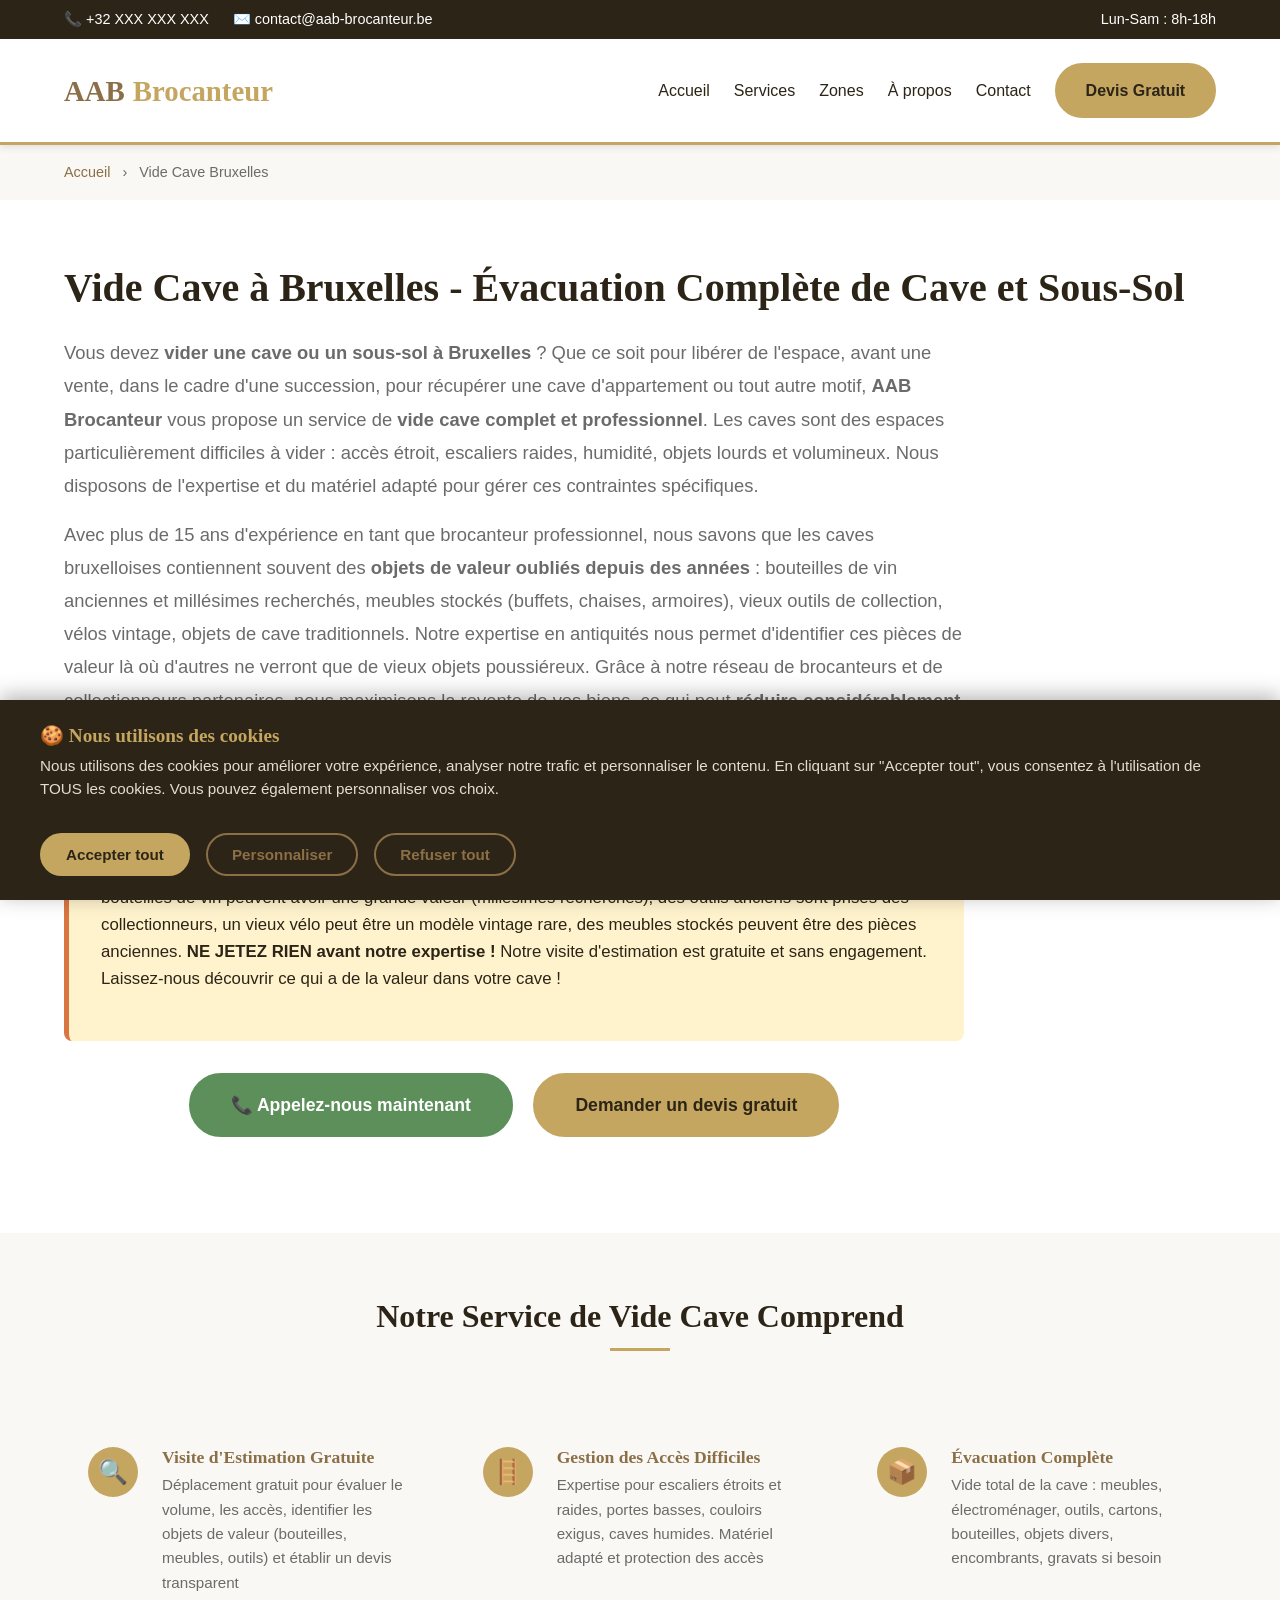
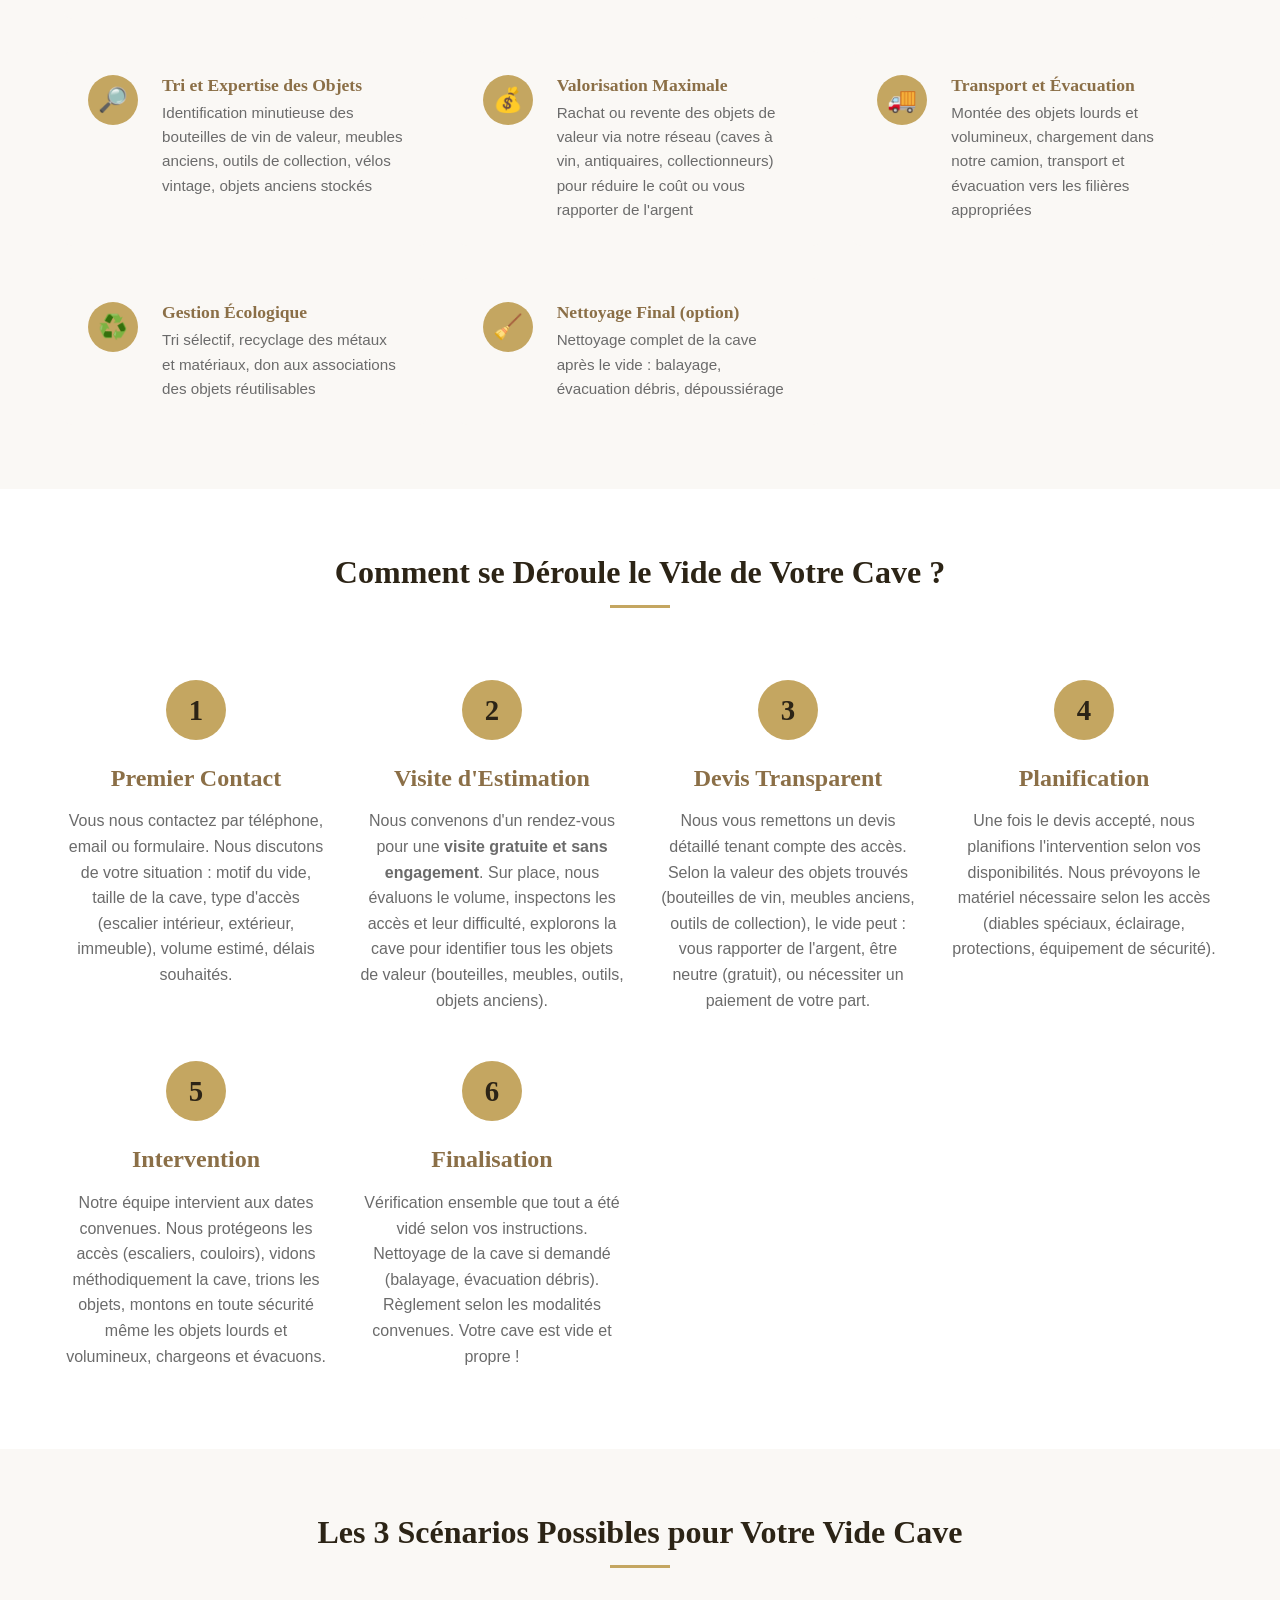
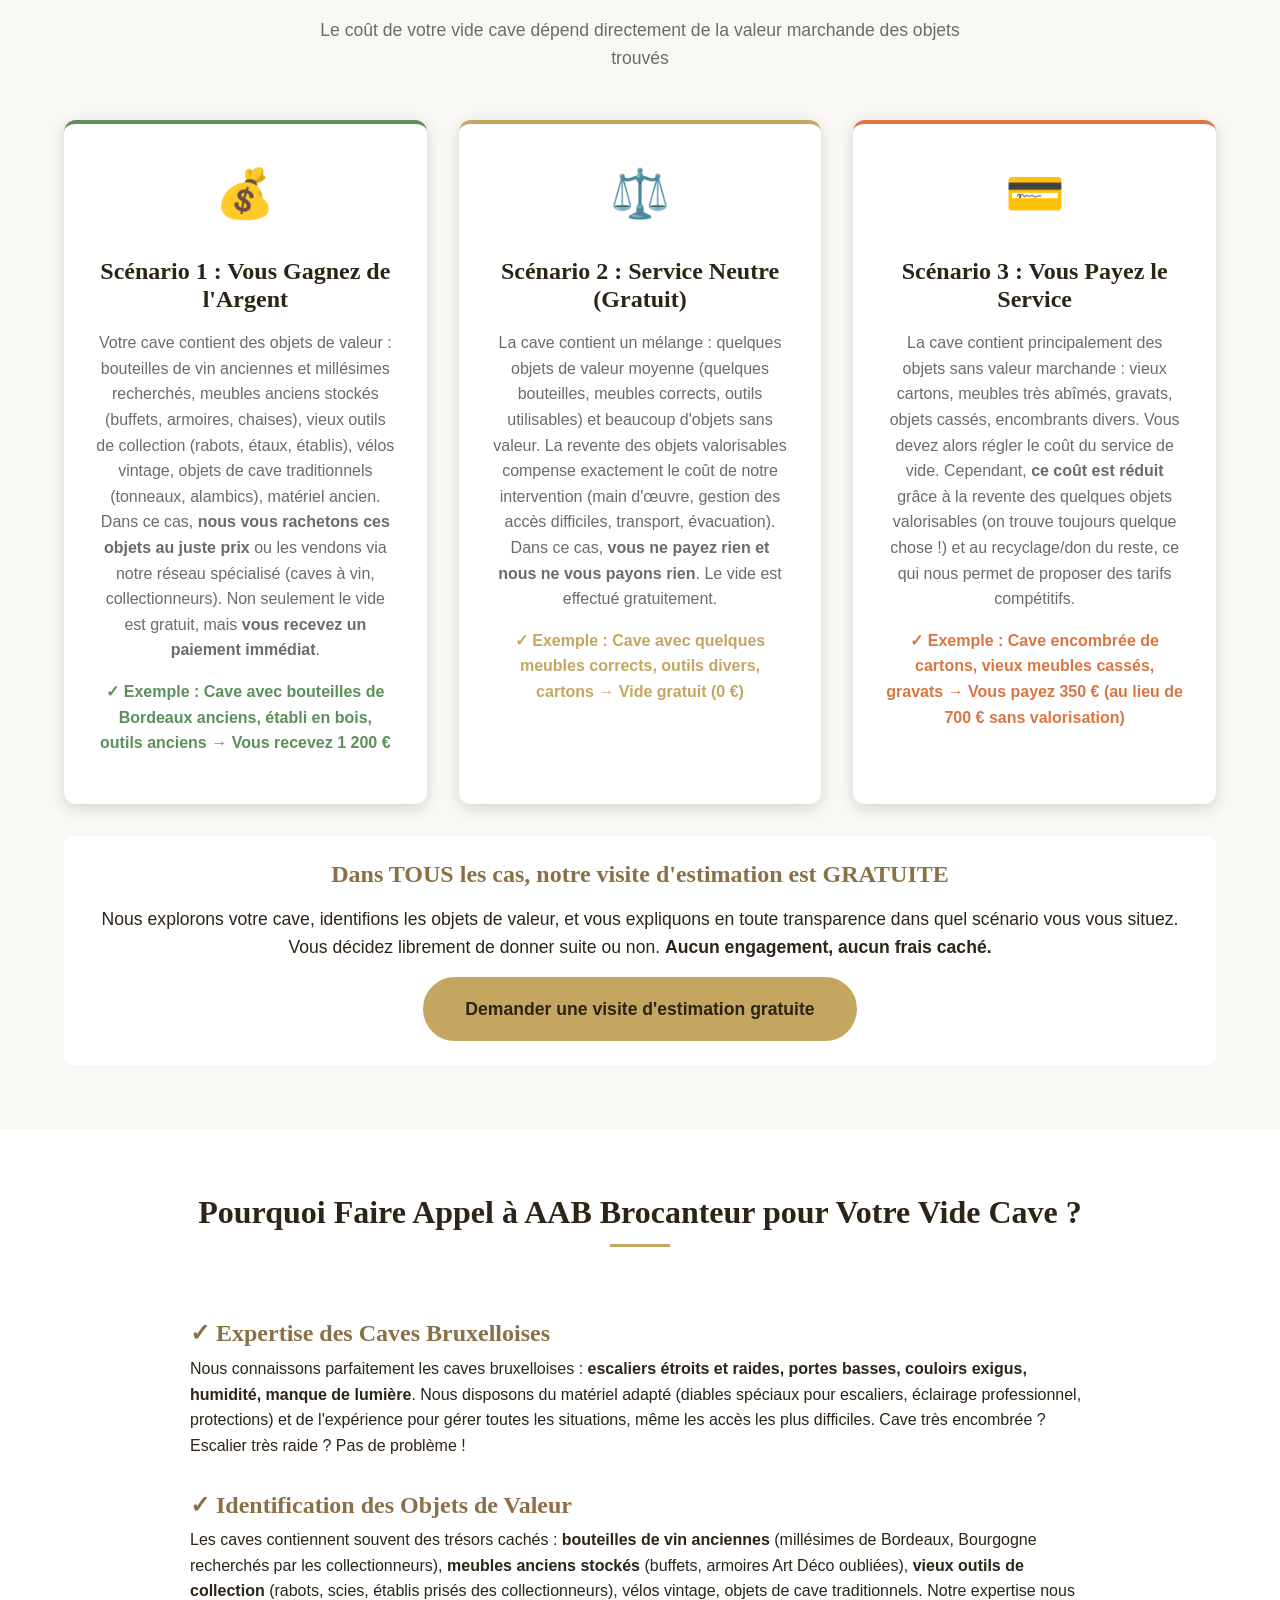
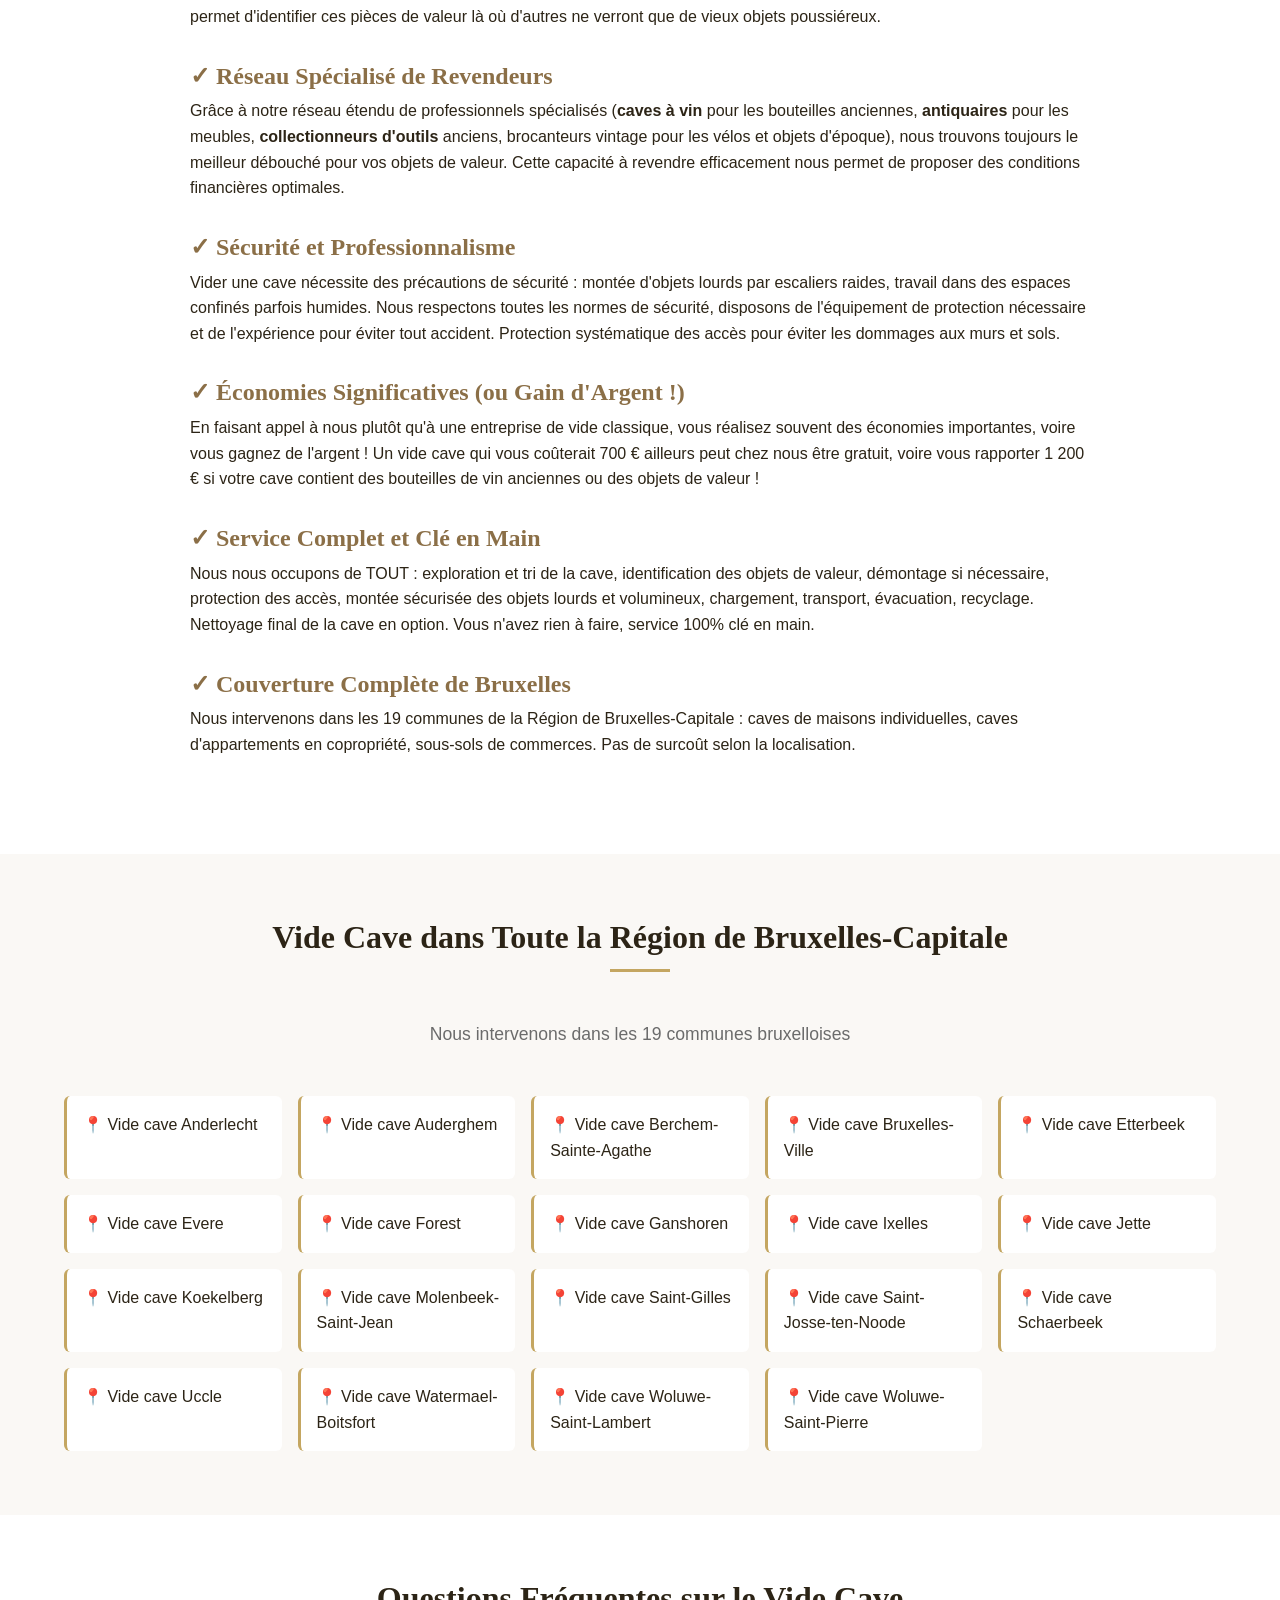
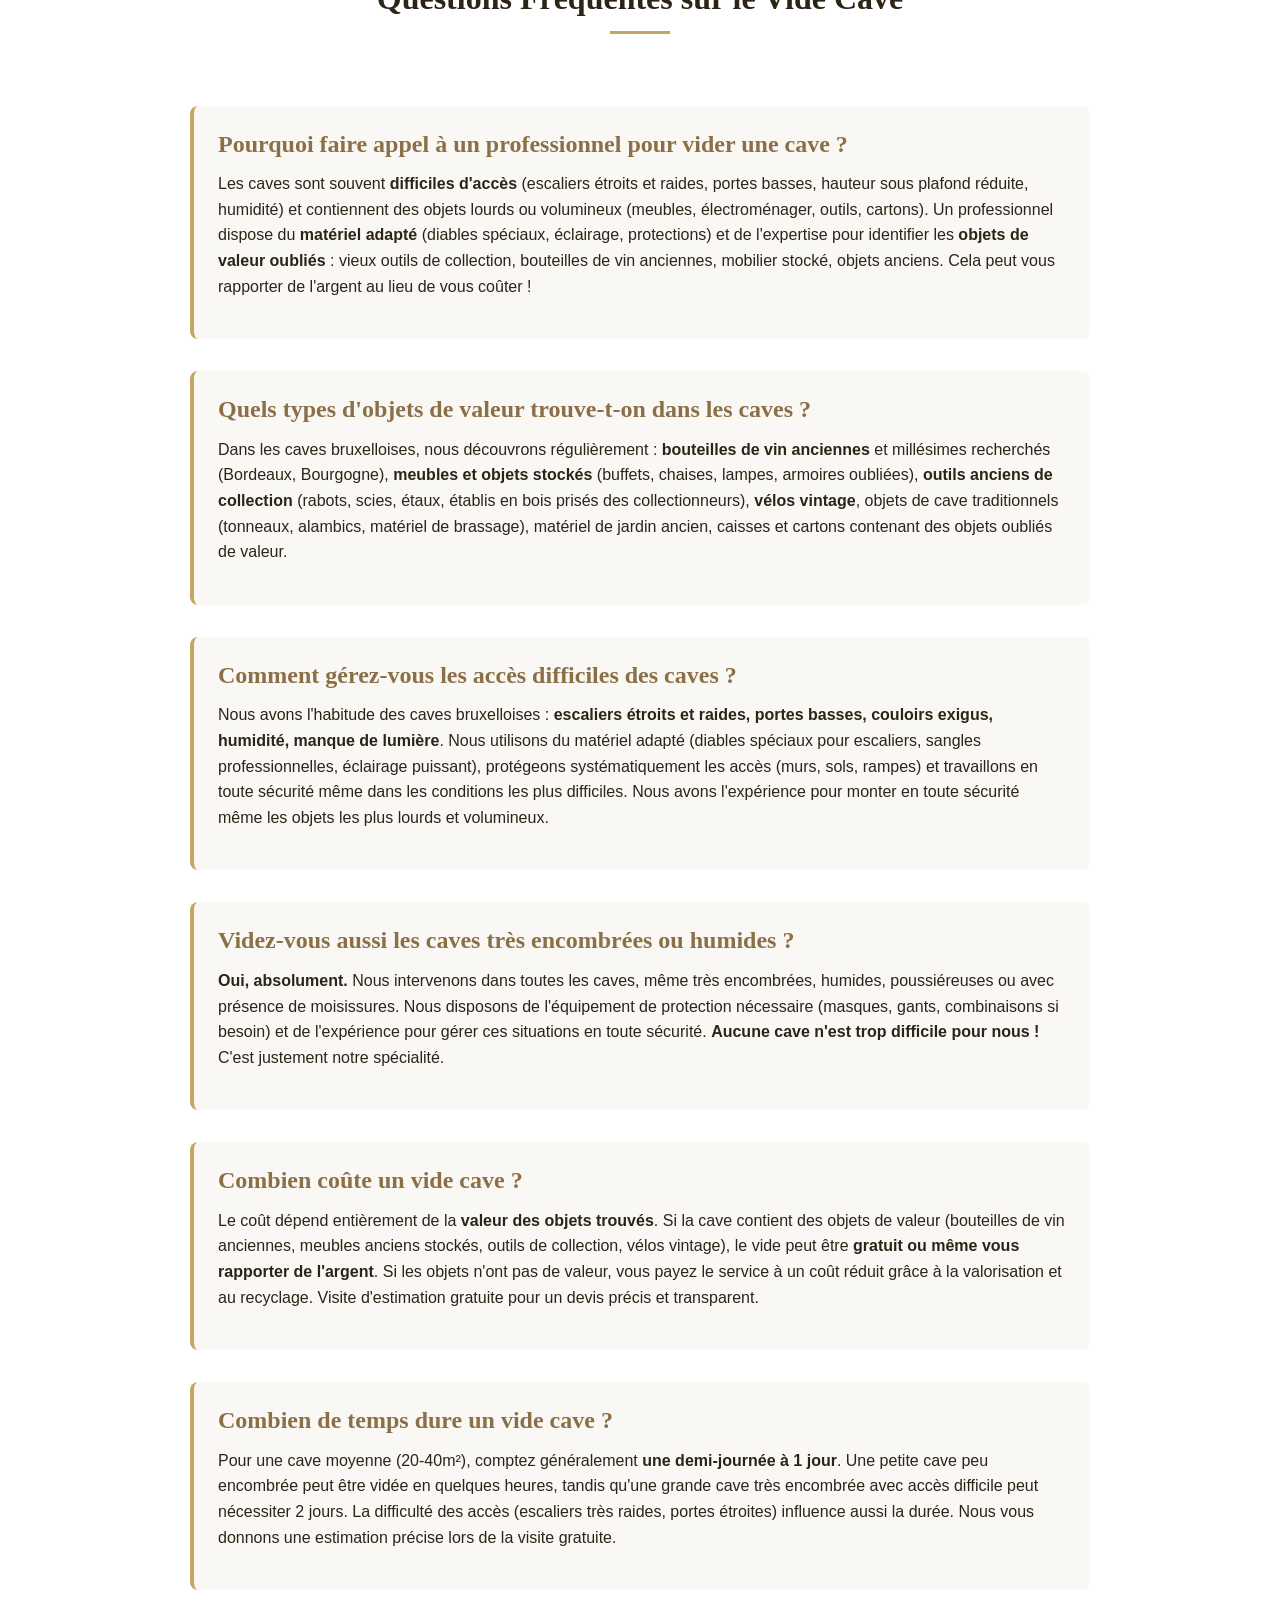
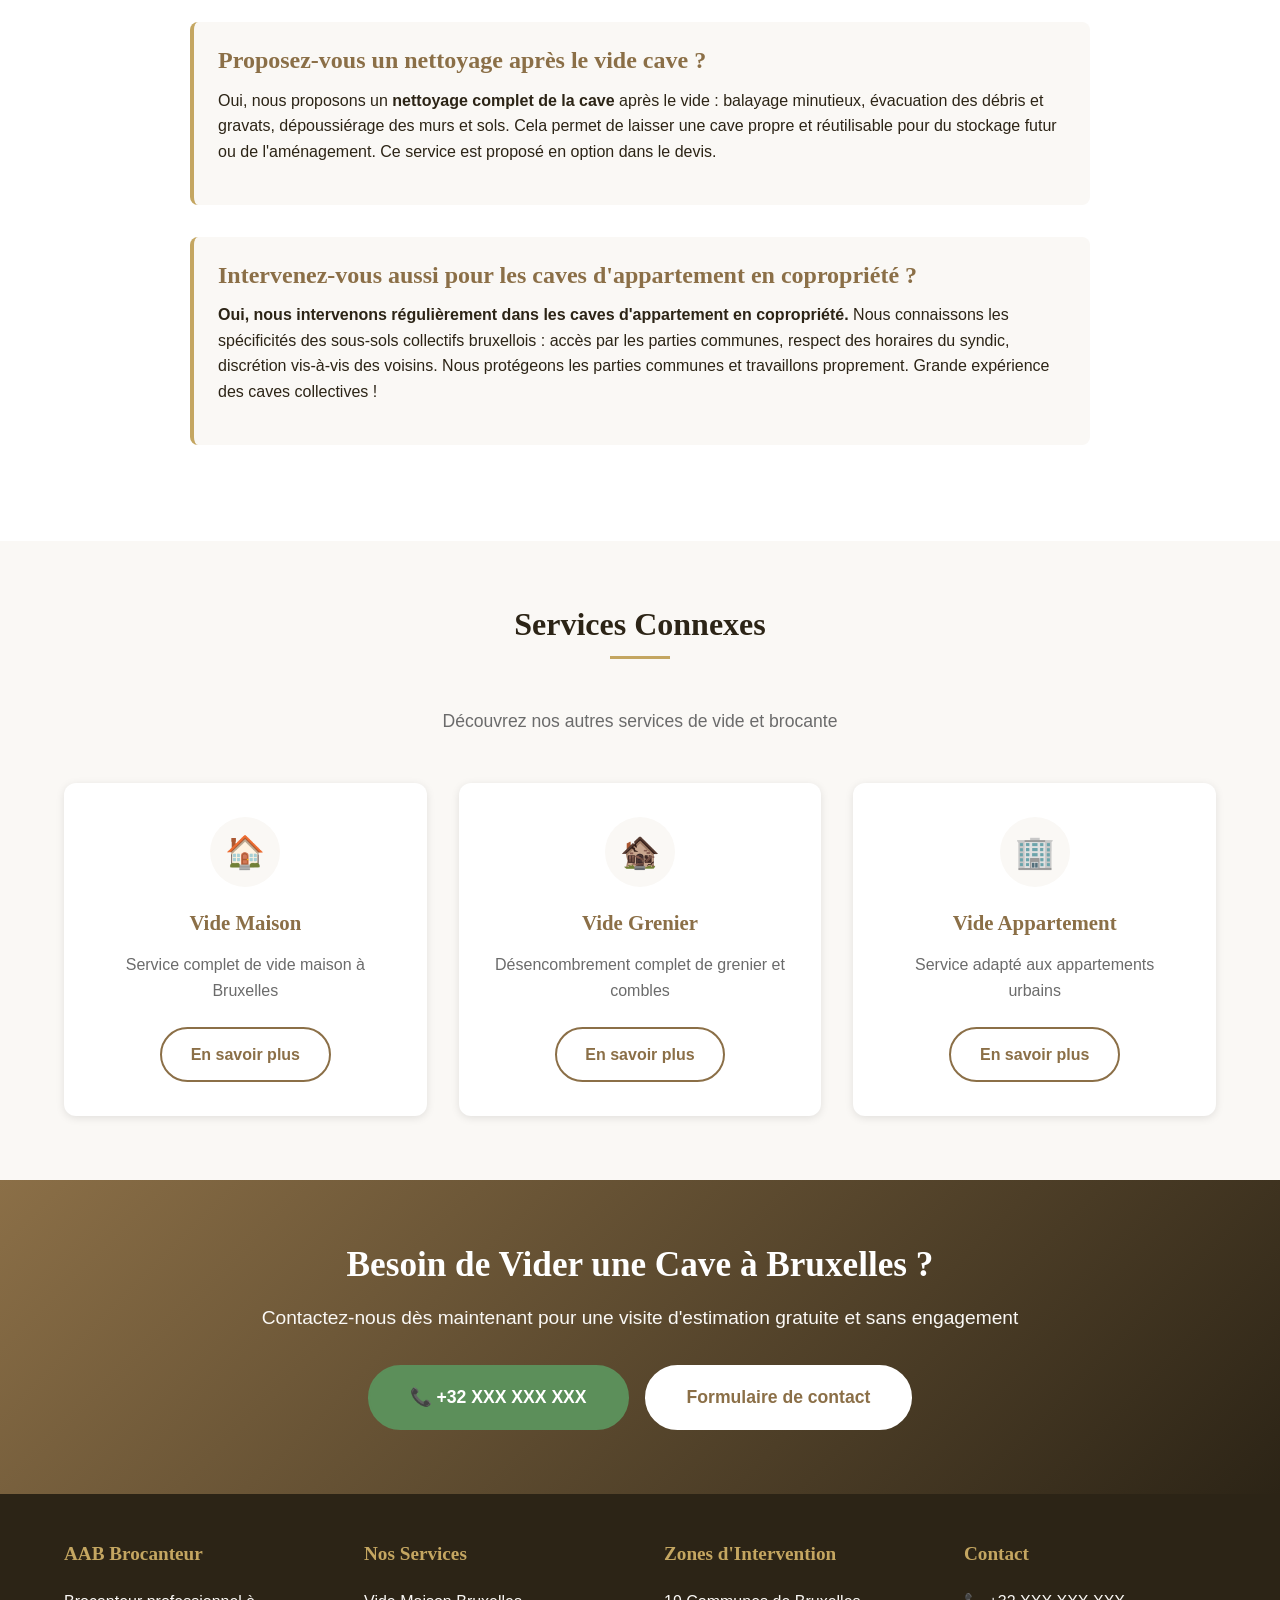
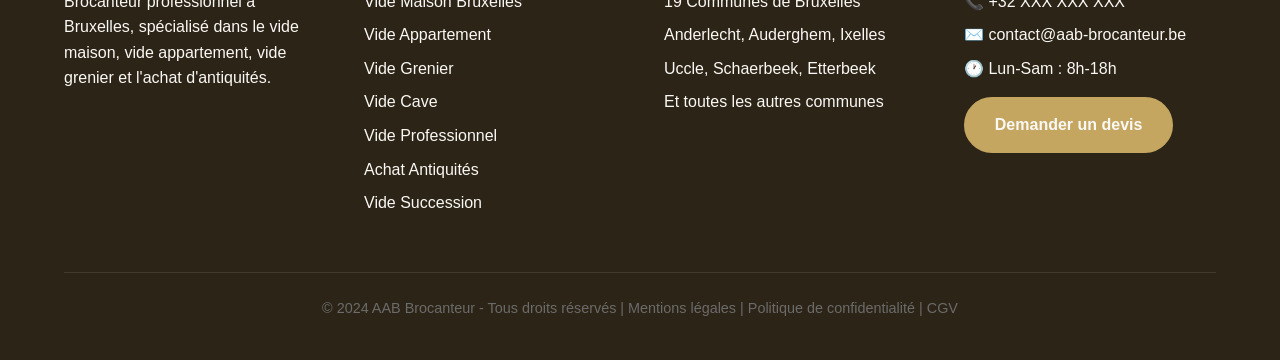
<file: vide-cave-bruxelles.html>
<!DOCTYPE html>
<html lang="fr-BE">
<head>
  <meta charset="UTF-8">
  <meta name="viewport" content="width=device-width, initial-scale=1.0">
  <meta http-equiv="X-UA-Compatible" content="IE=edge">

  <!-- SEO Meta Tags -->
  <title>Vide Cave Bruxelles | Évacuation Complète Cave et Sous-Sol | AAB Brocanteur</title>
  <meta name="description" content="Vide cave professionnel à Bruxelles. Évacuation complète de cave et sous-sol. Gestion des accès difficiles. Découverte d'objets de valeur oubliés. Devis gratuit.">
  <meta name="keywords" content="vide cave bruxelles, vider cave bruxelles, vide sous-sol bruxelles, évacuation cave, nettoyage cave bruxelles">
  <meta name="robots" content="index, follow">
  <link rel="canonical" href="https://aab-brocanteur.be/vide-cave-bruxelles.html">

  <!-- Open Graph -->
  <meta property="og:title" content="Vide Cave Bruxelles | Évacuation Complète | AAB Brocanteur">
  <meta property="og:description" content="Service complet de vide cave à Bruxelles. Évacuation de cave et sous-sol. Gestion des accès difficiles. Expertise en antiquités. Devis gratuit.">
  <meta property="og:url" content="https://aab-brocanteur.be/vide-cave-bruxelles.html">
  <meta property="og:type" content="website">

  <!-- Favicon -->
  <link rel="icon" type="image/x-icon" href="/favicon.ico">

  <!-- Stylesheet -->
  <link rel="stylesheet" href="css/style.css">
  <link rel="stylesheet" href="css/cookies.css">

  <!-- Schema.org Structured Data -->
  <script type="application/ld+json">
  {
    "@context": "https://schema.org",
    "@type": "Service",
    "serviceType": "Vide Cave",
    "provider": {
      "@type": "LocalBusiness",
      "name": "AAB Brocanteur",
      "telephone": "+32-XXX-XXX-XXX",
      "address": {
        "@type": "PostalAddress",
        "addressLocality": "Bruxelles",
        "addressRegion": "Région de Bruxelles-Capitale",
        "addressCountry": "BE"
      }
    },
    "areaServed": ["Anderlecht", "Auderghem", "Berchem-Sainte-Agathe", "Bruxelles-Ville", "Etterbeek", "Evere", "Forest", "Ganshoren", "Ixelles", "Jette", "Koekelberg", "Molenbeek-Saint-Jean", "Saint-Gilles", "Saint-Josse-ten-Noode", "Schaerbeek", "Uccle", "Watermael-Boitsfort", "Woluwe-Saint-Lambert", "Woluwe-Saint-Pierre"],
    "description": "Service complet de vide cave et sous-sol à Bruxelles. Évacuation complète avec gestion des accès difficiles. Découverte et valorisation d'objets de valeur oubliés. Expertise en antiquités."
  }
  </script>

  <!-- FAQ Schema -->
  <script type="application/ld+json">
  {
    "@context": "https://schema.org",
    "@type": "FAQPage",
    "mainEntity": [
      {
        "@type": "Question",
        "name": "Pourquoi faire appel à un professionnel pour vider une cave ?",
        "acceptedAnswer": {
          "@type": "Answer",
          "text": "Les caves sont souvent difficiles d'accès (escaliers étroits, humidité, hauteur sous plafond réduite) et contiennent des objets lourds ou volumineux. Un professionnel dispose du matériel adapté et de l'expertise pour identifier les objets de valeur oubliés : vieux outils, bouteilles de vin, mobilier stocké, objets anciens."
        }
      },
      {
        "@type": "Question",
        "name": "Quels types d'objets de valeur trouve-t-on dans les caves ?",
        "acceptedAnswer": {
          "@type": "Answer",
          "text": "Dans les caves bruxelloises, nous découvrons régulièrement : bouteilles de vin anciennes et millésimes recherchés, meubles et objets stockés (buffets, chaises, lampes), outils anciens de collection, vélos vintage, objets de cave traditionnels (tonneaux, alambics), matériel de jardin ancien, caisses et cartons contenant des objets oubliés de valeur."
        }
      },
      {
        "@type": "Question",
        "name": "Comment gérez-vous les accès difficiles des caves ?",
        "acceptedAnswer": {
          "@type": "Answer",
          "text": "Nous avons l'habitude des caves bruxelloises : escaliers étroits et raides, portes basses, couloirs exigus, humidité. Nous utilisons du matériel adapté (diables spéciaux, sangles, éclairage), protégeons les accès et travaillons en toute sécurité même dans les conditions les plus difficiles."
        }
      },
      {
        "@type": "Question",
        "name": "Videz-vous aussi les caves très encombrées ou humides ?",
        "acceptedAnswer": {
          "@type": "Answer",
          "text": "Oui, absolument. Nous intervenons dans toutes les caves, même très encombrées, humides ou poussiéreuses. Nous disposons de l'équipement de protection nécessaire et de l'expérience pour gérer ces situations. Aucune cave n'est trop difficile pour nous !"
        }
      },
      {
        "@type": "Question",
        "name": "Combien coûte un vide cave ?",
        "acceptedAnswer": {
          "@type": "Answer",
          "text": "Le coût dépend de la valeur des objets trouvés. Si la cave contient des objets de valeur (bouteilles de vin, meubles anciens, outils de collection), le vide peut être gratuit ou vous rapporter de l'argent. Sinon, vous payez le service à un coût réduit grâce à la valorisation. Visite d'estimation gratuite pour un devis précis."
        }
      },
      {
        "@type": "Question",
        "name": "Combien de temps dure un vide cave ?",
        "acceptedAnswer": {
          "@type": "Answer",
          "text": "Pour une cave moyenne (20-40m²), comptez généralement une demi-journée à 1 jour. Une petite cave peu encombrée peut être vidée en quelques heures, tandis qu'une grande cave très encombrée avec accès difficile peut nécessiter 2 jours. Estimation précise lors de la visite gratuite."
        }
      },
      {
        "@type": "Question",
        "name": "Proposez-vous un nettoyage après le vide cave ?",
        "acceptedAnswer": {
          "@type": "Answer",
          "text": "Oui, nous proposons un nettoyage complet de la cave après le vide : balayage, évacuation des débris, dépoussiérage. Cela permet de laisser une cave propre et réutilisable. Ce service est proposé en option dans le devis."
        }
      },
      {
        "@type": "Question",
        "name": "Intervenez-vous aussi pour les caves d'appartement en copropriété ?",
        "acceptedAnswer": {
          "@type": "Answer",
          "text": "Oui, nous intervenons régulièrement dans les caves d'appartement en copropriété. Nous gérons l'accès aux sous-sols, respectons les horaires du syndic, protégeons les parties communes et travaillons en discrétion. Expérience des caves collectives bruxelloises."
        }
      }
    ]
  }
  </script>

  <!-- Breadcrumb Schema -->
  <script type="application/ld+json">
  {
    "@context": "https://schema.org",
    "@type": "BreadcrumbList",
    "itemListElement": [
      {
        "@type": "ListItem",
        "position": 1,
        "name": "Accueil",
        "item": "https://aab-brocanteur.be/"
      },
      {
        "@type": "ListItem",
        "position": 2,
        "name": "Vide Cave Bruxelles",
        "item": "https://aab-brocanteur.be/vide-cave-bruxelles.html"
      }
    ]
  }
  </script>
</head>
<body>

  <!-- ===== HEADER ===== -->
  <header class="header">
    <div class="header-top">
      <div class="container">
        <div class="header-contact">
          <a href="tel:+32XXXXXXXXX">📞 +32 XXX XXX XXX</a>
          <a href="mailto:contact@aab-brocanteur.be">✉️ contact@aab-brocanteur.be</a>
        </div>
        <div class="header-hours">Lun-Sam : 8h-18h</div>
      </div>
    </div>

    <div class="header-main">
      <div class="container">
        <div class="header-content">
          <a href="index.html" class="logo">AAB <span>Brocanteur</span></a>

          <nav class="nav" role="navigation">
            <ul class="nav-list">
              <li><a href="index.html" class="nav-link">Accueil</a></li>
              <li><a href="index.html#services" class="nav-link">Services</a></li>
              <li><a href="zones-intervention.html" class="nav-link">Zones</a></li>
              <li><a href="a-propos.html" class="nav-link">À propos</a></li>
              <li><a href="contact.html" class="nav-link">Contact</a></li>
              <li><a href="contact.html" class="btn btn-primary">Devis Gratuit</a></li>
            </ul>
          </nav>

          <button class="mobile-menu-toggle" aria-label="Menu">☰</button>
        </div>
      </div>
    </div>
  </header>

  <!-- ===== BREADCRUMB ===== -->
  <div class="section" style="padding: 1rem 0; background-color: var(--light-bg);">
    <div class="container">
      <nav aria-label="Fil d'Ariane" style="font-size: 0.9rem;">
        <a href="index.html" style="color: var(--primary-color);">Accueil</a>
        <span style="margin: 0 0.5rem; color: var(--text-gray);">›</span>
        <span style="color: var(--text-gray);">Vide Cave Bruxelles</span>
      </nav>
    </div>
  </div>

  <!-- ===== HERO / INTRO ===== -->
  <section class="section">
    <div class="container">
      <h1>Vide Cave à Bruxelles - Évacuation Complète de Cave et Sous-Sol</h1>

      <div style="max-width: 900px;">
        <p style="font-size: 1.15rem; color: var(--text-gray); line-height: 1.8;">
          Vous devez <strong>vider une cave ou un sous-sol à Bruxelles</strong> ? Que ce soit pour libérer de l'espace,
          avant une vente, dans le cadre d'une succession, pour récupérer une cave d'appartement ou tout autre motif,
          <strong>AAB Brocanteur</strong> vous propose un service de <strong>vide cave complet et professionnel</strong>.
          Les caves sont des espaces particulièrement difficiles à vider : accès étroit, escaliers raides, humidité,
          objets lourds et volumineux. Nous disposons de l'expertise et du matériel adapté pour gérer ces contraintes
          spécifiques.
        </p>

        <p style="font-size: 1.15rem; color: var(--text-gray); line-height: 1.8;">
          Avec plus de 15 ans d'expérience en tant que brocanteur professionnel, nous savons que les caves bruxelloises
          contiennent souvent des <strong>objets de valeur oubliés depuis des années</strong> : bouteilles de vin anciennes
          et millésimes recherchés, meubles stockés (buffets, chaises, armoires), vieux outils de collection, vélos vintage,
          objets de cave traditionnels. Notre expertise en antiquités nous permet d'identifier ces pièces de valeur là où
          d'autres ne verront que de vieux objets poussiéreux. Grâce à notre réseau de brocanteurs et de collectionneurs
          partenaires, nous maximisons la revente de vos biens, ce qui peut <strong>réduire considérablement le coût de
          votre vide cave, voire vous rapporter de l'argent</strong>.
        </p>

        <div class="alert-box" style="margin: 2rem 0;">
          <h3>⚠️ Ne Jetez Rien Avant Notre Visite !</h3>
          <p>
            Les caves sont des lieux de stockage où s'accumulent des objets oubliés pendant des décennies. De vieilles
            bouteilles de vin peuvent avoir une grande valeur (millésimes recherchés), des outils anciens sont prisés
            des collectionneurs, un vieux vélo peut être un modèle vintage rare, des meubles stockés peuvent être des
            pièces anciennes. <strong>NE JETEZ RIEN avant notre expertise !</strong> Notre visite d'estimation est gratuite
            et sans engagement. Laissez-nous découvrir ce qui a de la valeur dans votre cave !
          </p>
        </div>

        <div style="text-align: center; margin: 2rem 0;">
          <a href="tel:+32XXXXXXXXX" class="btn btn-phone btn-large" style="margin-right: 1rem;">
            📞 Appelez-nous maintenant
          </a>
          <a href="contact.html" class="btn btn-primary btn-large">
            Demander un devis gratuit
          </a>
        </div>
      </div>
    </div>
  </section>

  <!-- ===== NOTRE SERVICE COMPREND ===== -->
  <section class="section section-alt">
    <div class="container">
      <div class="section-title">
        <h2>Notre Service de Vide Cave Comprend</h2>
      </div>

      <div class="features-grid">
        <div class="feature">
          <div class="feature-icon">🔍</div>
          <div class="feature-content">
            <h3>Visite d'Estimation Gratuite</h3>
            <p>Déplacement gratuit pour évaluer le volume, les accès, identifier les objets de valeur (bouteilles, meubles, outils) et établir un devis transparent</p>
          </div>
        </div>

        <div class="feature">
          <div class="feature-icon">🪜</div>
          <div class="feature-content">
            <h3>Gestion des Accès Difficiles</h3>
            <p>Expertise pour escaliers étroits et raides, portes basses, couloirs exigus, caves humides. Matériel adapté et protection des accès</p>
          </div>
        </div>

        <div class="feature">
          <div class="feature-icon">📦</div>
          <div class="feature-content">
            <h3>Évacuation Complète</h3>
            <p>Vide total de la cave : meubles, électroménager, outils, cartons, bouteilles, objets divers, encombrants, gravats si besoin</p>
          </div>
        </div>

        <div class="feature">
          <div class="feature-icon">🔎</div>
          <div class="feature-content">
            <h3>Tri et Expertise des Objets</h3>
            <p>Identification minutieuse des bouteilles de vin de valeur, meubles anciens, outils de collection, vélos vintage, objets anciens stockés</p>
          </div>
        </div>

        <div class="feature">
          <div class="feature-icon">💰</div>
          <div class="feature-content">
            <h3>Valorisation Maximale</h3>
            <p>Rachat ou revente des objets de valeur via notre réseau (caves à vin, antiquaires, collectionneurs) pour réduire le coût ou vous rapporter de l'argent</p>
          </div>
        </div>

        <div class="feature">
          <div class="feature-icon">🚚</div>
          <div class="feature-content">
            <h3>Transport et Évacuation</h3>
            <p>Montée des objets lourds et volumineux, chargement dans notre camion, transport et évacuation vers les filières appropriées</p>
          </div>
        </div>

        <div class="feature">
          <div class="feature-icon">♻️</div>
          <div class="feature-content">
            <h3>Gestion Écologique</h3>
            <p>Tri sélectif, recyclage des métaux et matériaux, don aux associations des objets réutilisables</p>
          </div>
        </div>

        <div class="feature">
          <div class="feature-icon">🧹</div>
          <div class="feature-content">
            <h3>Nettoyage Final (option)</h3>
            <p>Nettoyage complet de la cave après le vide : balayage, évacuation débris, dépoussiérage</p>
          </div>
        </div>
      </div>
    </div>
  </section>

  <!-- ===== COMMENT SE DÉROULE LE VIDE ===== -->
  <section class="section">
    <div class="container">
      <div class="section-title">
        <h2>Comment se Déroule le Vide de Votre Cave ?</h2>
      </div>

      <div class="steps-container">
        <div class="step">
          <div class="step-number">1</div>
          <h3>Premier Contact</h3>
          <p>
            Vous nous contactez par téléphone, email ou formulaire. Nous discutons de votre situation :
            motif du vide, taille de la cave, type d'accès (escalier intérieur, extérieur, immeuble),
            volume estimé, délais souhaités.
          </p>
        </div>

        <div class="step">
          <div class="step-number">2</div>
          <h3>Visite d'Estimation</h3>
          <p>
            Nous convenons d'un rendez-vous pour une <strong>visite gratuite et sans engagement</strong>.
            Sur place, nous évaluons le volume, inspectons les accès et leur difficulté, explorons la cave
            pour identifier tous les objets de valeur (bouteilles, meubles, outils, objets anciens).
          </p>
        </div>

        <div class="step">
          <div class="step-number">3</div>
          <h3>Devis Transparent</h3>
          <p>
            Nous vous remettons un devis détaillé tenant compte des accès. Selon la valeur des objets trouvés
            (bouteilles de vin, meubles anciens, outils de collection), le vide peut : vous rapporter de l'argent,
            être neutre (gratuit), ou nécessiter un paiement de votre part.
          </p>
        </div>

        <div class="step">
          <div class="step-number">4</div>
          <h3>Planification</h3>
          <p>
            Une fois le devis accepté, nous planifions l'intervention selon vos disponibilités. Nous prévoyons
            le matériel nécessaire selon les accès (diables spéciaux, éclairage, protections, équipement de sécurité).
          </p>
        </div>

        <div class="step">
          <div class="step-number">5</div>
          <h3>Intervention</h3>
          <p>
            Notre équipe intervient aux dates convenues. Nous protégeons les accès (escaliers, couloirs),
            vidons méthodiquement la cave, trions les objets, montons en toute sécurité même les objets lourds
            et volumineux, chargeons et évacuons.
          </p>
        </div>

        <div class="step">
          <div class="step-number">6</div>
          <h3>Finalisation</h3>
          <p>
            Vérification ensemble que tout a été vidé selon vos instructions. Nettoyage de la cave si demandé
            (balayage, évacuation débris). Règlement selon les modalités convenues. Votre cave est vide et propre !
          </p>
        </div>
      </div>
    </div>
  </section>

  <!-- ===== 3 SCÉNARIOS ===== -->
  <section class="section section-alt">
    <div class="container">
      <div class="section-title">
        <h2>Les 3 Scénarios Possibles pour Votre Vide Cave</h2>
        <p class="section-subtitle">
          Le coût de votre vide cave dépend directement de la valeur marchande des objets trouvés
        </p>
      </div>

      <div class="scenarios-grid">
        <div class="scenario-card scenario-positive">
          <div class="scenario-icon">💰</div>
          <h3>Scénario 1 : Vous Gagnez de l'Argent</h3>
          <p>
            Votre cave contient des objets de valeur : bouteilles de vin anciennes et millésimes recherchés, meubles
            anciens stockés (buffets, armoires, chaises), vieux outils de collection (rabots, étaux, établis), vélos
            vintage, objets de cave traditionnels (tonneaux, alambics), matériel ancien. Dans ce cas, <strong>nous vous
            rachetons ces objets au juste prix</strong> ou les vendons via notre réseau spécialisé (caves à vin,
            collectionneurs). Non seulement le vide est gratuit, mais <strong>vous recevez un paiement immédiat</strong>.
          </p>
          <p style="margin-top: 1rem; font-weight: 600; color: var(--success-green);">
            ✓ Exemple : Cave avec bouteilles de Bordeaux anciens, établi en bois, outils anciens → Vous recevez 1 200 €
          </p>
        </div>

        <div class="scenario-card scenario-neutral">
          <div class="scenario-icon">⚖️</div>
          <h3>Scénario 2 : Service Neutre (Gratuit)</h3>
          <p>
            La cave contient un mélange : quelques objets de valeur moyenne (quelques bouteilles, meubles corrects,
            outils utilisables) et beaucoup d'objets sans valeur. La revente des objets valorisables compense exactement
            le coût de notre intervention (main d'œuvre, gestion des accès difficiles, transport, évacuation). Dans ce cas,
            <strong>vous ne payez rien et nous ne vous payons rien</strong>. Le vide est effectué gratuitement.
          </p>
          <p style="margin-top: 1rem; font-weight: 600; color: var(--secondary-color);">
            ✓ Exemple : Cave avec quelques meubles corrects, outils divers, cartons → Vide gratuit (0 €)
          </p>
        </div>

        <div class="scenario-card scenario-paid">
          <div class="scenario-icon">💳</div>
          <h3>Scénario 3 : Vous Payez le Service</h3>
          <p>
            La cave contient principalement des objets sans valeur marchande : vieux cartons, meubles très abîmés,
            gravats, objets cassés, encombrants divers. Vous devez alors régler le coût du service de vide. Cependant,
            <strong>ce coût est réduit</strong> grâce à la revente des quelques objets valorisables (on trouve toujours
            quelque chose !) et au recyclage/don du reste, ce qui nous permet de proposer des tarifs compétitifs.
          </p>
          <p style="margin-top: 1rem; font-weight: 600; color: var(--warning-orange);">
            ✓ Exemple : Cave encombrée de cartons, vieux meubles cassés, gravats → Vous payez 350 € (au lieu de 700 € sans valorisation)
          </p>
        </div>
      </div>

      <div style="text-align: center; margin-top: 2rem; padding: 1.5rem; background: white; border-radius: 8px;">
        <h3 style="color: var(--primary-color); margin-bottom: 1rem;">
          Dans TOUS les cas, notre visite d'estimation est GRATUITE
        </h3>
        <p style="font-size: 1.1rem; margin-bottom: 1rem;">
          Nous explorons votre cave, identifions les objets de valeur, et vous expliquons en toute transparence
          dans quel scénario vous vous situez. Vous décidez librement de donner suite ou non.
          <strong>Aucun engagement, aucun frais caché.</strong>
        </p>
        <a href="contact.html" class="btn btn-primary btn-large">
          Demander une visite d'estimation gratuite
        </a>
      </div>
    </div>
  </section>

  <!-- ===== POURQUOI NOUS CHOISIR ===== -->
  <section class="section">
    <div class="container">
      <div class="section-title">
        <h2>Pourquoi Faire Appel à AAB Brocanteur pour Votre Vide Cave ?</h2>
      </div>

      <div style="max-width: 900px; margin: 0 auto;">
        <div style="margin-bottom: 2rem;">
          <h3 style="color: var(--primary-color); margin-bottom: 0.5rem;">✓ Expertise des Caves Bruxelloises</h3>
          <p>
            Nous connaissons parfaitement les caves bruxelloises : <strong>escaliers étroits et raides, portes basses,
            couloirs exigus, humidité, manque de lumière</strong>. Nous disposons du matériel adapté (diables spéciaux
            pour escaliers, éclairage professionnel, protections) et de l'expérience pour gérer toutes les situations,
            même les accès les plus difficiles. Cave très encombrée ? Escalier très raide ? Pas de problème !
          </p>
        </div>

        <div style="margin-bottom: 2rem;">
          <h3 style="color: var(--primary-color); margin-bottom: 0.5rem;">✓ Identification des Objets de Valeur</h3>
          <p>
            Les caves contiennent souvent des trésors cachés : <strong>bouteilles de vin anciennes</strong> (millésimes
            de Bordeaux, Bourgogne recherchés par les collectionneurs), <strong>meubles anciens stockés</strong> (buffets,
            armoires Art Déco oubliées), <strong>vieux outils de collection</strong> (rabots, scies, établis prisés des
            collectionneurs), vélos vintage, objets de cave traditionnels. Notre expertise nous permet d'identifier ces
            pièces de valeur là où d'autres ne verront que de vieux objets poussiéreux.
          </p>
        </div>

        <div style="margin-bottom: 2rem;">
          <h3 style="color: var(--primary-color); margin-bottom: 0.5rem;">✓ Réseau Spécialisé de Revendeurs</h3>
          <p>
            Grâce à notre réseau étendu de professionnels spécialisés (<strong>caves à vin</strong> pour les bouteilles
            anciennes, <strong>antiquaires</strong> pour les meubles, <strong>collectionneurs d'outils</strong> anciens,
            brocanteurs vintage pour les vélos et objets d'époque), nous trouvons toujours le meilleur débouché pour vos
            objets de valeur. Cette capacité à revendre efficacement nous permet de proposer des conditions financières
            optimales.
          </p>
        </div>

        <div style="margin-bottom: 2rem;">
          <h3 style="color: var(--primary-color); margin-bottom: 0.5rem;">✓ Sécurité et Professionnalisme</h3>
          <p>
            Vider une cave nécessite des précautions de sécurité : montée d'objets lourds par escaliers raides, travail
            dans des espaces confinés parfois humides. Nous respectons toutes les normes de sécurité, disposons de
            l'équipement de protection nécessaire et de l'expérience pour éviter tout accident. Protection systématique
            des accès pour éviter les dommages aux murs et sols.
          </p>
        </div>

        <div style="margin-bottom: 2rem;">
          <h3 style="color: var(--primary-color); margin-bottom: 0.5rem;">✓ Économies Significatives (ou Gain d'Argent !)</h3>
          <p>
            En faisant appel à nous plutôt qu'à une entreprise de vide classique, vous réalisez souvent des économies
            importantes, voire vous gagnez de l'argent ! Un vide cave qui vous coûterait 700 € ailleurs peut chez nous
            être gratuit, voire vous rapporter 1 200 € si votre cave contient des bouteilles de vin anciennes ou des
            objets de valeur !
          </p>
        </div>

        <div style="margin-bottom: 2rem;">
          <h3 style="color: var(--primary-color); margin-bottom: 0.5rem;">✓ Service Complet et Clé en Main</h3>
          <p>
            Nous nous occupons de TOUT : exploration et tri de la cave, identification des objets de valeur, démontage
            si nécessaire, protection des accès, montée sécurisée des objets lourds et volumineux, chargement, transport,
            évacuation, recyclage. Nettoyage final de la cave en option. Vous n'avez rien à faire, service 100% clé en main.
          </p>
        </div>

        <div style="margin-bottom: 2rem;">
          <h3 style="color: var(--primary-color); margin-bottom: 0.5rem;">✓ Couverture Complète de Bruxelles</h3>
          <p>
            Nous intervenons dans les 19 communes de la Région de Bruxelles-Capitale : caves de maisons individuelles,
            caves d'appartements en copropriété, sous-sols de commerces. Pas de surcoût selon la localisation.
          </p>
        </div>
      </div>
    </div>
  </section>

  <!-- ===== ZONES D'INTERVENTION ===== -->
  <section class="section section-alt">
    <div class="container">
      <div class="section-title">
        <h2>Vide Cave dans Toute la Région de Bruxelles-Capitale</h2>
        <p class="section-subtitle">
          Nous intervenons dans les 19 communes bruxelloises
        </p>
      </div>

      <div class="communes-list">
        <div class="commune-item">📍 Vide cave Anderlecht</div>
        <div class="commune-item">📍 Vide cave Auderghem</div>
        <div class="commune-item">📍 Vide cave Berchem-Sainte-Agathe</div>
        <div class="commune-item">📍 Vide cave Bruxelles-Ville</div>
        <div class="commune-item">📍 Vide cave Etterbeek</div>
        <div class="commune-item">📍 Vide cave Evere</div>
        <div class="commune-item">📍 Vide cave Forest</div>
        <div class="commune-item">📍 Vide cave Ganshoren</div>
        <div class="commune-item">📍 Vide cave Ixelles</div>
        <div class="commune-item">📍 Vide cave Jette</div>
        <div class="commune-item">📍 Vide cave Koekelberg</div>
        <div class="commune-item">📍 Vide cave Molenbeek-Saint-Jean</div>
        <div class="commune-item">📍 Vide cave Saint-Gilles</div>
        <div class="commune-item">📍 Vide cave Saint-Josse-ten-Noode</div>
        <div class="commune-item">📍 Vide cave Schaerbeek</div>
        <div class="commune-item">📍 Vide cave Uccle</div>
        <div class="commune-item">📍 Vide cave Watermael-Boitsfort</div>
        <div class="commune-item">📍 Vide cave Woluwe-Saint-Lambert</div>
        <div class="commune-item">📍 Vide cave Woluwe-Saint-Pierre</div>
      </div>
    </div>
  </section>

  <!-- ===== FAQ ===== -->
  <section class="section">
    <div class="container">
      <div class="section-title">
        <h2>Questions Fréquentes sur le Vide Cave</h2>
      </div>

      <div style="max-width: 900px; margin: 0 auto;">
        <!-- Question 1 -->
        <div style="margin-bottom: 2rem; padding: 1.5rem; background: var(--light-bg); border-radius: 8px; border-left: 4px solid var(--secondary-color);">
          <h3 style="color: var(--primary-color); margin-bottom: 0.8rem;">
            Pourquoi faire appel à un professionnel pour vider une cave ?
          </h3>
          <p>
            Les caves sont souvent <strong>difficiles d'accès</strong> (escaliers étroits et raides, portes basses,
            hauteur sous plafond réduite, humidité) et contiennent des objets lourds ou volumineux (meubles, électroménager,
            outils, cartons). Un professionnel dispose du <strong>matériel adapté</strong> (diables spéciaux, éclairage,
            protections) et de l'expertise pour identifier les <strong>objets de valeur oubliés</strong> : vieux outils
            de collection, bouteilles de vin anciennes, mobilier stocké, objets anciens. Cela peut vous rapporter de
            l'argent au lieu de vous coûter !
          </p>
        </div>

        <!-- Question 2 -->
        <div style="margin-bottom: 2rem; padding: 1.5rem; background: var(--light-bg); border-radius: 8px; border-left: 4px solid var(--secondary-color);">
          <h3 style="color: var(--primary-color); margin-bottom: 0.8rem;">
            Quels types d'objets de valeur trouve-t-on dans les caves ?
          </h3>
          <p>
            Dans les caves bruxelloises, nous découvrons régulièrement : <strong>bouteilles de vin anciennes</strong>
            et millésimes recherchés (Bordeaux, Bourgogne), <strong>meubles et objets stockés</strong> (buffets, chaises,
            lampes, armoires oubliées), <strong>outils anciens de collection</strong> (rabots, scies, étaux, établis en
            bois prisés des collectionneurs), <strong>vélos vintage</strong>, objets de cave traditionnels (tonneaux,
            alambics, matériel de brassage), matériel de jardin ancien, caisses et cartons contenant des objets oubliés
            de valeur.
          </p>
        </div>

        <!-- Question 3 -->
        <div style="margin-bottom: 2rem; padding: 1.5rem; background: var(--light-bg); border-radius: 8px; border-left: 4px solid var(--secondary-color);">
          <h3 style="color: var(--primary-color); margin-bottom: 0.8rem;">
            Comment gérez-vous les accès difficiles des caves ?
          </h3>
          <p>
            Nous avons l'habitude des caves bruxelloises : <strong>escaliers étroits et raides, portes basses, couloirs
            exigus, humidité, manque de lumière</strong>. Nous utilisons du matériel adapté (diables spéciaux pour
            escaliers, sangles professionnelles, éclairage puissant), protégeons systématiquement les accès (murs, sols,
            rampes) et travaillons en toute sécurité même dans les conditions les plus difficiles. Nous avons l'expérience
            pour monter en toute sécurité même les objets les plus lourds et volumineux.
          </p>
        </div>

        <!-- Question 4 -->
        <div style="margin-bottom: 2rem; padding: 1.5rem; background: var(--light-bg); border-radius: 8px; border-left: 4px solid var(--secondary-color);">
          <h3 style="color: var(--primary-color); margin-bottom: 0.8rem;">
            Videz-vous aussi les caves très encombrées ou humides ?
          </h3>
          <p>
            <strong>Oui, absolument.</strong> Nous intervenons dans toutes les caves, même très encombrées, humides,
            poussiéreuses ou avec présence de moisissures. Nous disposons de l'équipement de protection nécessaire
            (masques, gants, combinaisons si besoin) et de l'expérience pour gérer ces situations en toute sécurité.
            <strong>Aucune cave n'est trop difficile pour nous !</strong> C'est justement notre spécialité.
          </p>
        </div>

        <!-- Question 5 -->
        <div style="margin-bottom: 2rem; padding: 1.5rem; background: var(--light-bg); border-radius: 8px; border-left: 4px solid var(--secondary-color);">
          <h3 style="color: var(--primary-color); margin-bottom: 0.8rem;">
            Combien coûte un vide cave ?
          </h3>
          <p>
            Le coût dépend entièrement de la <strong>valeur des objets trouvés</strong>. Si la cave contient des objets
            de valeur (bouteilles de vin anciennes, meubles anciens stockés, outils de collection, vélos vintage), le vide
            peut être <strong>gratuit ou même vous rapporter de l'argent</strong>. Si les objets n'ont pas de valeur,
            vous payez le service à un coût réduit grâce à la valorisation et au recyclage. Visite d'estimation gratuite
            pour un devis précis et transparent.
          </p>
        </div>

        <!-- Question 6 -->
        <div style="margin-bottom: 2rem; padding: 1.5rem; background: var(--light-bg); border-radius: 8px; border-left: 4px solid var(--secondary-color);">
          <h3 style="color: var(--primary-color); margin-bottom: 0.8rem;">
            Combien de temps dure un vide cave ?
          </h3>
          <p>
            Pour une cave moyenne (20-40m²), comptez généralement <strong>une demi-journée à 1 jour</strong>. Une petite
            cave peu encombrée peut être vidée en quelques heures, tandis qu'une grande cave très encombrée avec accès
            difficile peut nécessiter 2 jours. La difficulté des accès (escaliers très raides, portes étroites) influence
            aussi la durée. Nous vous donnons une estimation précise lors de la visite gratuite.
          </p>
        </div>

        <!-- Question 7 -->
        <div style="margin-bottom: 2rem; padding: 1.5rem; background: var(--light-bg); border-radius: 8px; border-left: 4px solid var(--secondary-color);">
          <h3 style="color: var(--primary-color); margin-bottom: 0.8rem;">
            Proposez-vous un nettoyage après le vide cave ?
          </h3>
          <p>
            Oui, nous proposons un <strong>nettoyage complet de la cave</strong> après le vide : balayage minutieux,
            évacuation des débris et gravats, dépoussiérage des murs et sols. Cela permet de laisser une cave propre
            et réutilisable pour du stockage futur ou de l'aménagement. Ce service est proposé en option dans le devis.
          </p>
        </div>

        <!-- Question 8 -->
        <div style="margin-bottom: 2rem; padding: 1.5rem; background: var(--light-bg); border-radius: 8px; border-left: 4px solid var(--secondary-color);">
          <h3 style="color: var(--primary-color); margin-bottom: 0.8rem;">
            Intervenez-vous aussi pour les caves d'appartement en copropriété ?
          </h3>
          <p>
            <strong>Oui, nous intervenons régulièrement dans les caves d'appartement en copropriété.</strong> Nous
            connaissons les spécificités des sous-sols collectifs bruxellois : accès par les parties communes, respect
            des horaires du syndic, discrétion vis-à-vis des voisins. Nous protégeons les parties communes et travaillons
            proprement. Grande expérience des caves collectives !
          </p>
        </div>
      </div>
    </div>
  </section>

  <!-- ===== SERVICES CONNEXES ===== -->
  <section class="section section-alt">
    <div class="container">
      <div class="section-title">
        <h2>Services Connexes</h2>
        <p class="section-subtitle">
          Découvrez nos autres services de vide et brocante
        </p>
      </div>

      <div class="services-grid" style="grid-template-columns: repeat(auto-fit, minmax(280px, 1fr));">
        <article class="service-card">
          <div class="service-icon">🏠</div>
          <h3>Vide Maison</h3>
          <p>Service complet de vide maison à Bruxelles</p>
          <a href="vide-maison-bruxelles.html" class="btn btn-secondary">En savoir plus</a>
        </article>

        <article class="service-card">
          <div class="service-icon">🏚️</div>
          <h3>Vide Grenier</h3>
          <p>Désencombrement complet de grenier et combles</p>
          <a href="vide-grenier-bruxelles.html" class="btn btn-secondary">En savoir plus</a>
        </article>

        <article class="service-card">
          <div class="service-icon">🏢</div>
          <h3>Vide Appartement</h3>
          <p>Service adapté aux appartements urbains</p>
          <a href="vide-appartement-bruxelles.html" class="btn btn-secondary">En savoir plus</a>
        </article>
      </div>
    </div>
  </section>

  <!-- ===== CTA FINAL ===== -->
  <section class="section" style="background: linear-gradient(135deg, var(--primary-color) 0%, var(--dark-color) 100%); color: white;">
    <div class="container" style="text-align: center;">
      <h2 style="color: white; font-size: 2.2rem; margin-bottom: 1rem;">
        Besoin de Vider une Cave à Bruxelles ?
      </h2>
      <p style="font-size: 1.2rem; margin-bottom: 2rem; color: var(--light-bg);">
        Contactez-nous dès maintenant pour une visite d'estimation gratuite et sans engagement
      </p>
      <div style="display: flex; gap: 1rem; justify-content: center; flex-wrap: wrap;">
        <a href="tel:+32XXXXXXXXX" class="btn btn-phone btn-large">
          📞 +32 XXX XXX XXX
        </a>
        <a href="contact.html" class="btn btn-white btn-large">
          Formulaire de contact
        </a>
      </div>
    </div>
  </section>

  <!-- ===== FOOTER ===== -->
  <footer class="footer">
    <div class="container">
      <div class="footer-content">
        <div class="footer-section">
          <h3>AAB Brocanteur</h3>
          <p>
            Brocanteur professionnel à Bruxelles, spécialisé dans le vide maison, vide appartement,
            vide grenier et l'achat d'antiquités.
          </p>
        </div>

        <div class="footer-section">
          <h3>Nos Services</h3>
          <ul>
            <li><a href="vide-maison-bruxelles.html">Vide Maison Bruxelles</a></li>
            <li><a href="vide-appartement-bruxelles.html">Vide Appartement</a></li>
            <li><a href="vide-grenier-bruxelles.html">Vide Grenier</a></li>
            <li><a href="vide-cave-bruxelles.html">Vide Cave</a></li>
            <li><a href="vide-professionnel-bruxelles.html">Vide Professionnel</a></li>
            <li><a href="brocanteur-achat-antiquites-bruxelles.html">Achat Antiquités</a></li>
            <li><a href="vide-succession-bruxelles.html">Vide Succession</a></li>
          </ul>
        </div>

        <div class="footer-section">
          <h3>Zones d'Intervention</h3>
          <ul>
            <li><a href="zones-intervention.html">19 Communes de Bruxelles</a></li>
            <li>Anderlecht, Auderghem, Ixelles</li>
            <li>Uccle, Schaerbeek, Etterbeek</li>
            <li>Et toutes les autres communes</li>
          </ul>
        </div>

        <div class="footer-section">
          <h3>Contact</h3>
          <ul>
            <li>📞 <a href="tel:+32XXXXXXXXX">+32 XXX XXX XXX</a></li>
            <li>✉️ <a href="mailto:contact@aab-brocanteur.be">contact@aab-brocanteur.be</a></li>
            <li>🕐 Lun-Sam : 8h-18h</li>
            <li style="margin-top: 1rem;">
              <a href="contact.html" class="btn btn-primary">Demander un devis</a>
            </li>
          </ul>
        </div>
      </div>

      <div class="footer-bottom">
        <p>
          &copy; 2024 AAB Brocanteur - Tous droits réservés |
          <a href="#">Mentions légales</a> |
          <a href="#">Politique de confidentialité</a> |
          <a href="#">CGV</a>
        </p>
      </div>
    </div>
  </footer>

  <script src="js/script.js"></script>
  <script src="js/cookies.js"></script>
  <script src="js/tracking.js"></script>

</body>
</html>
</file>
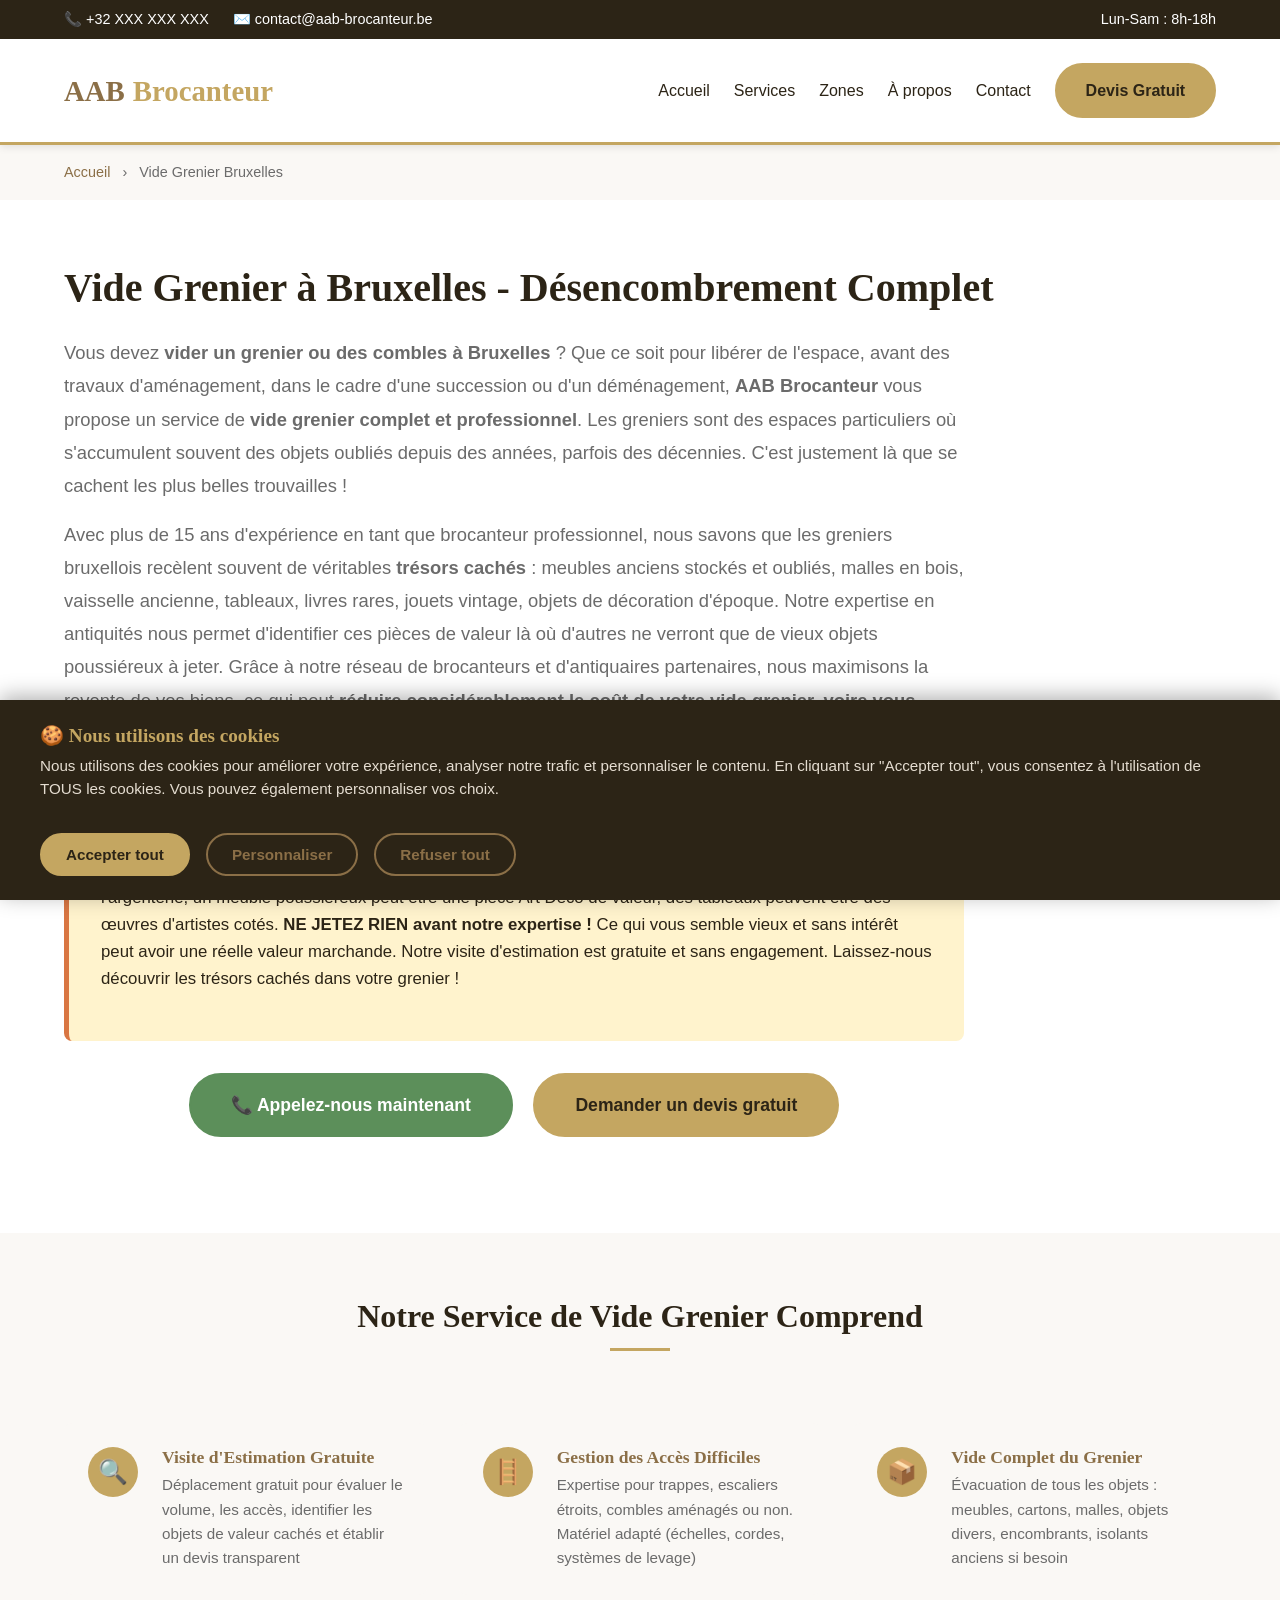
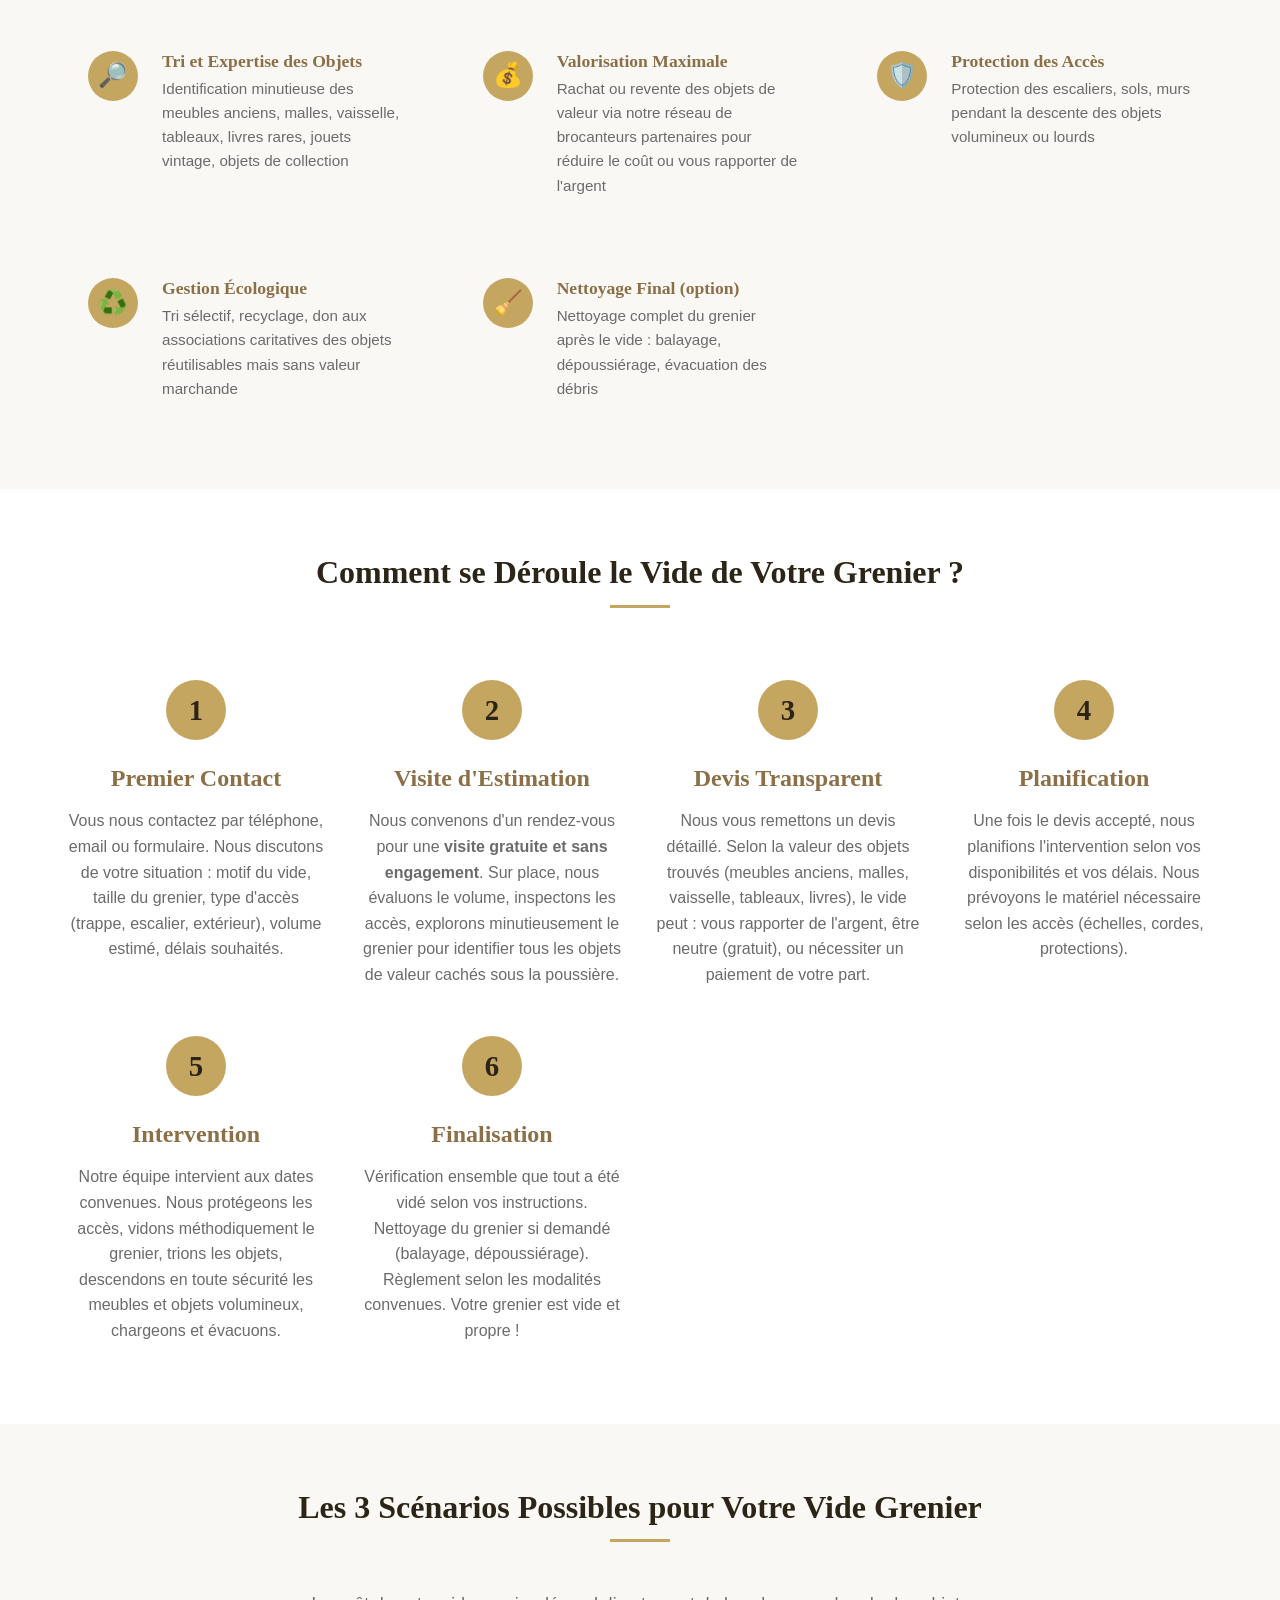
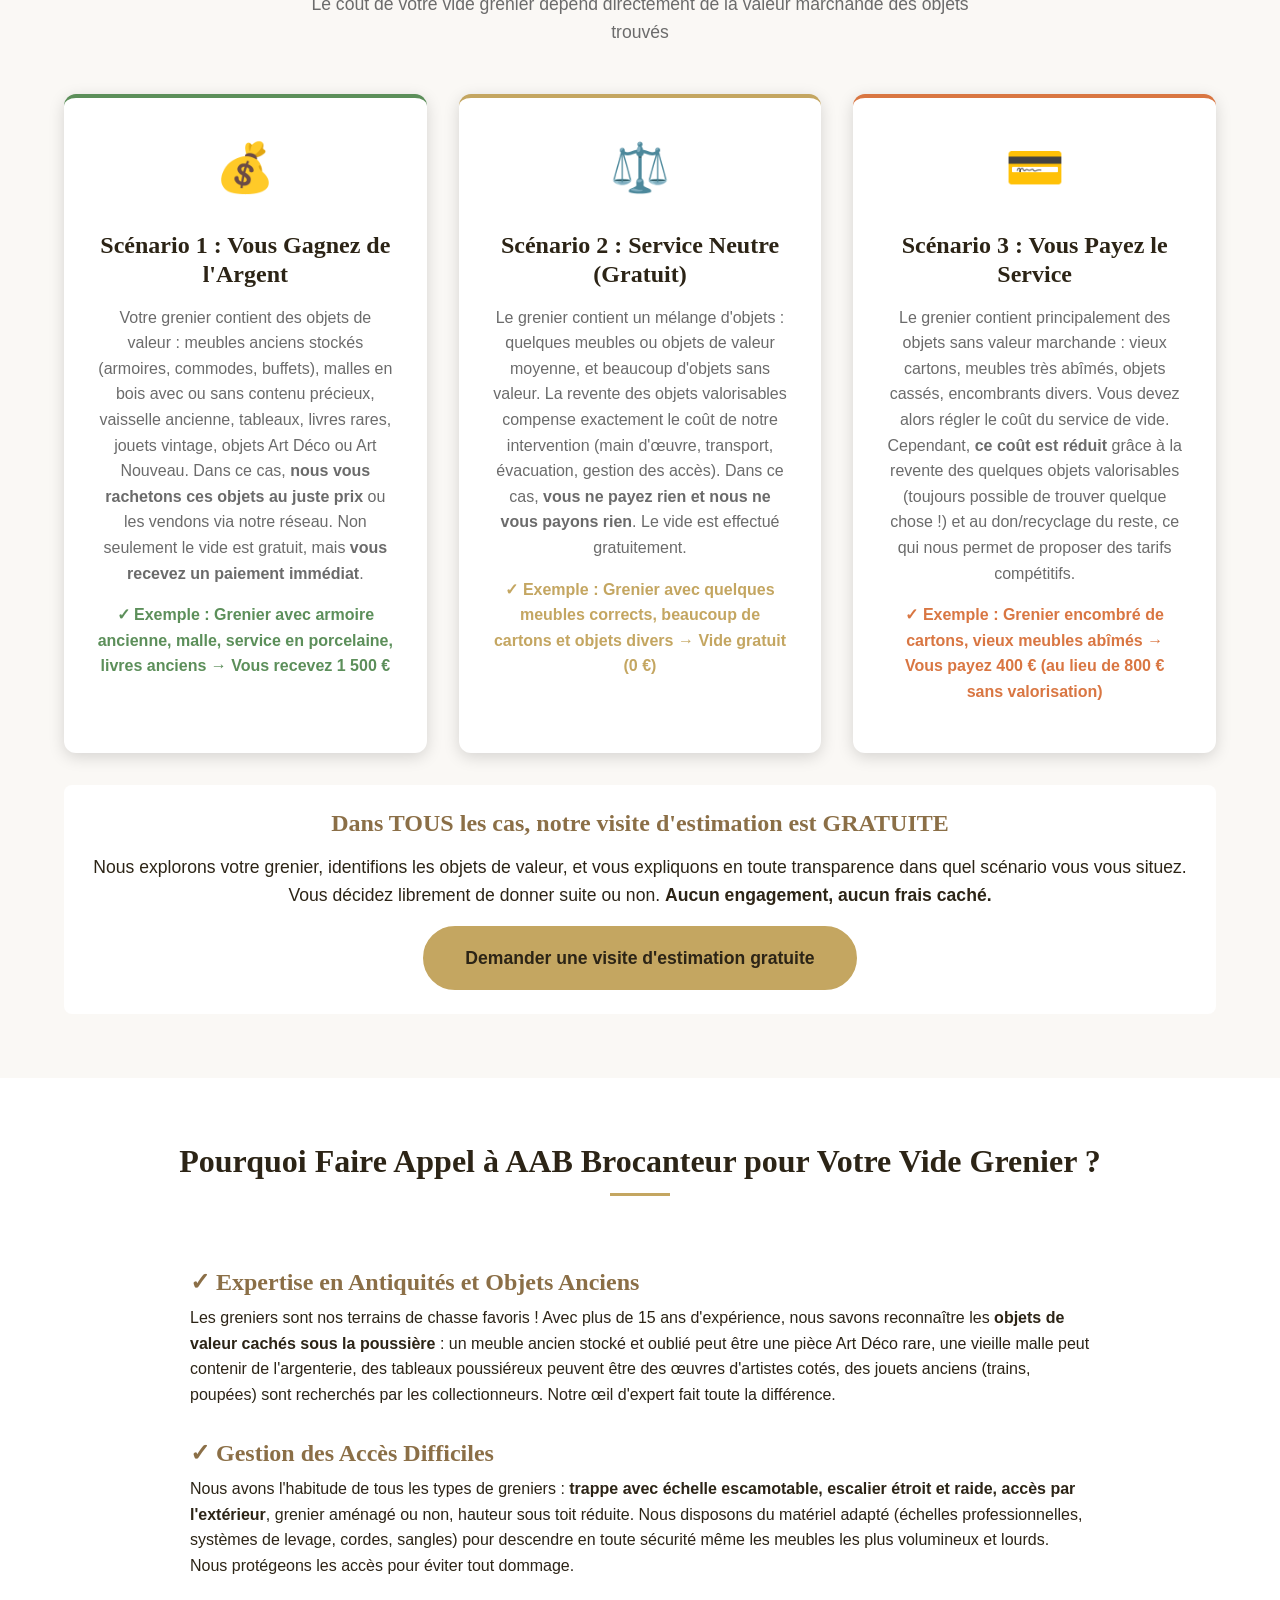
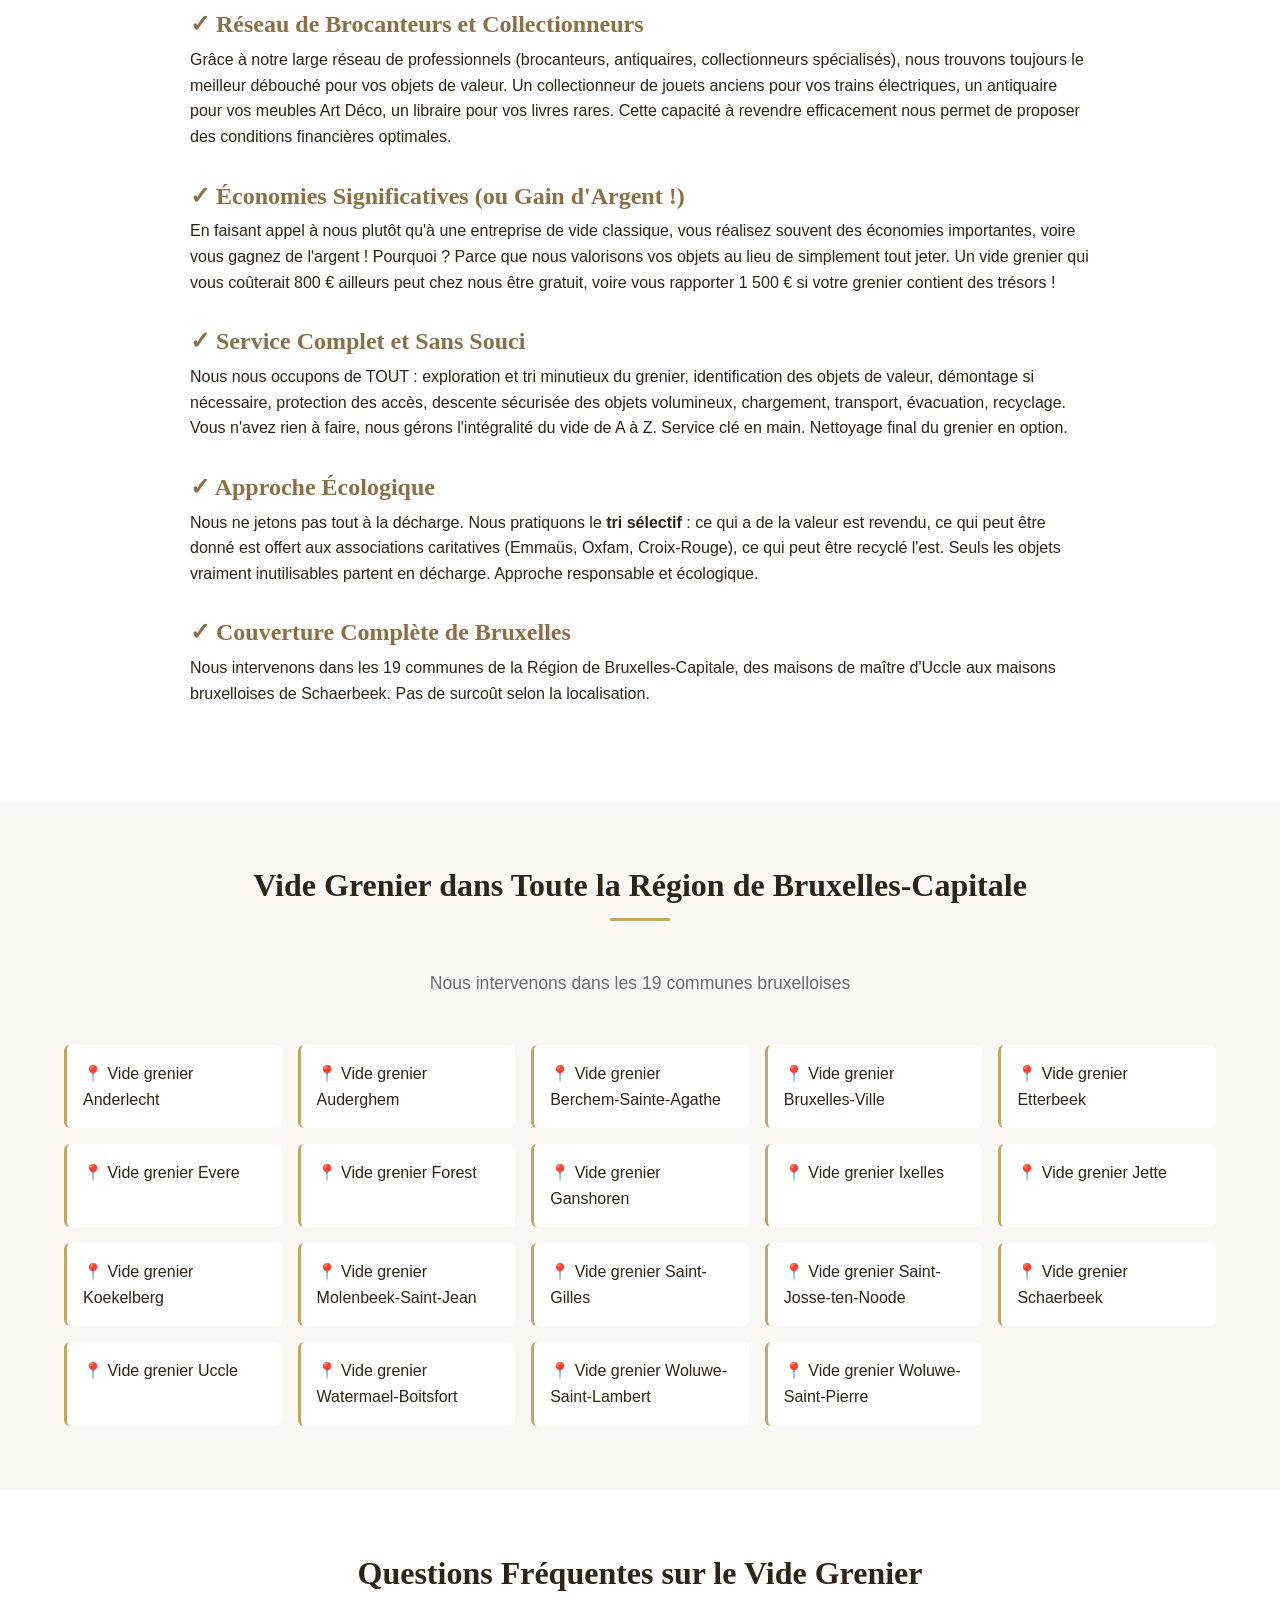
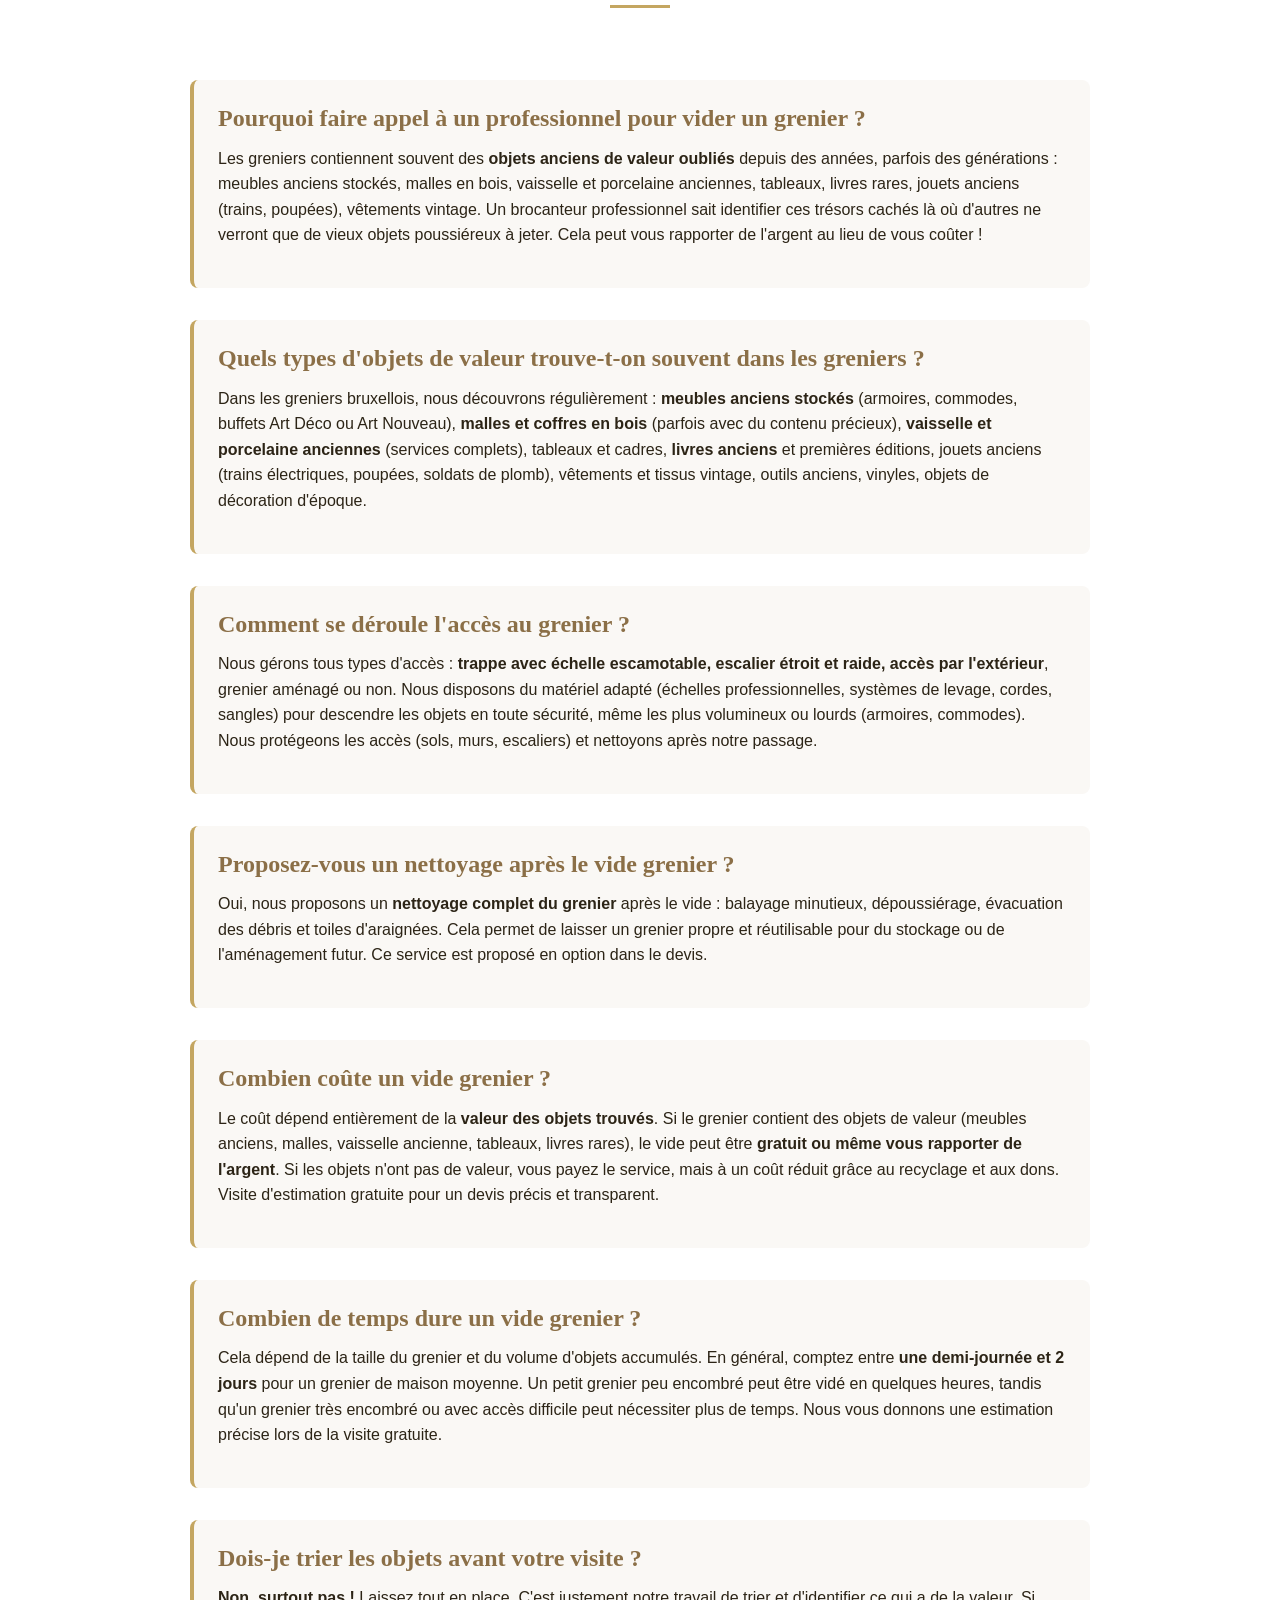
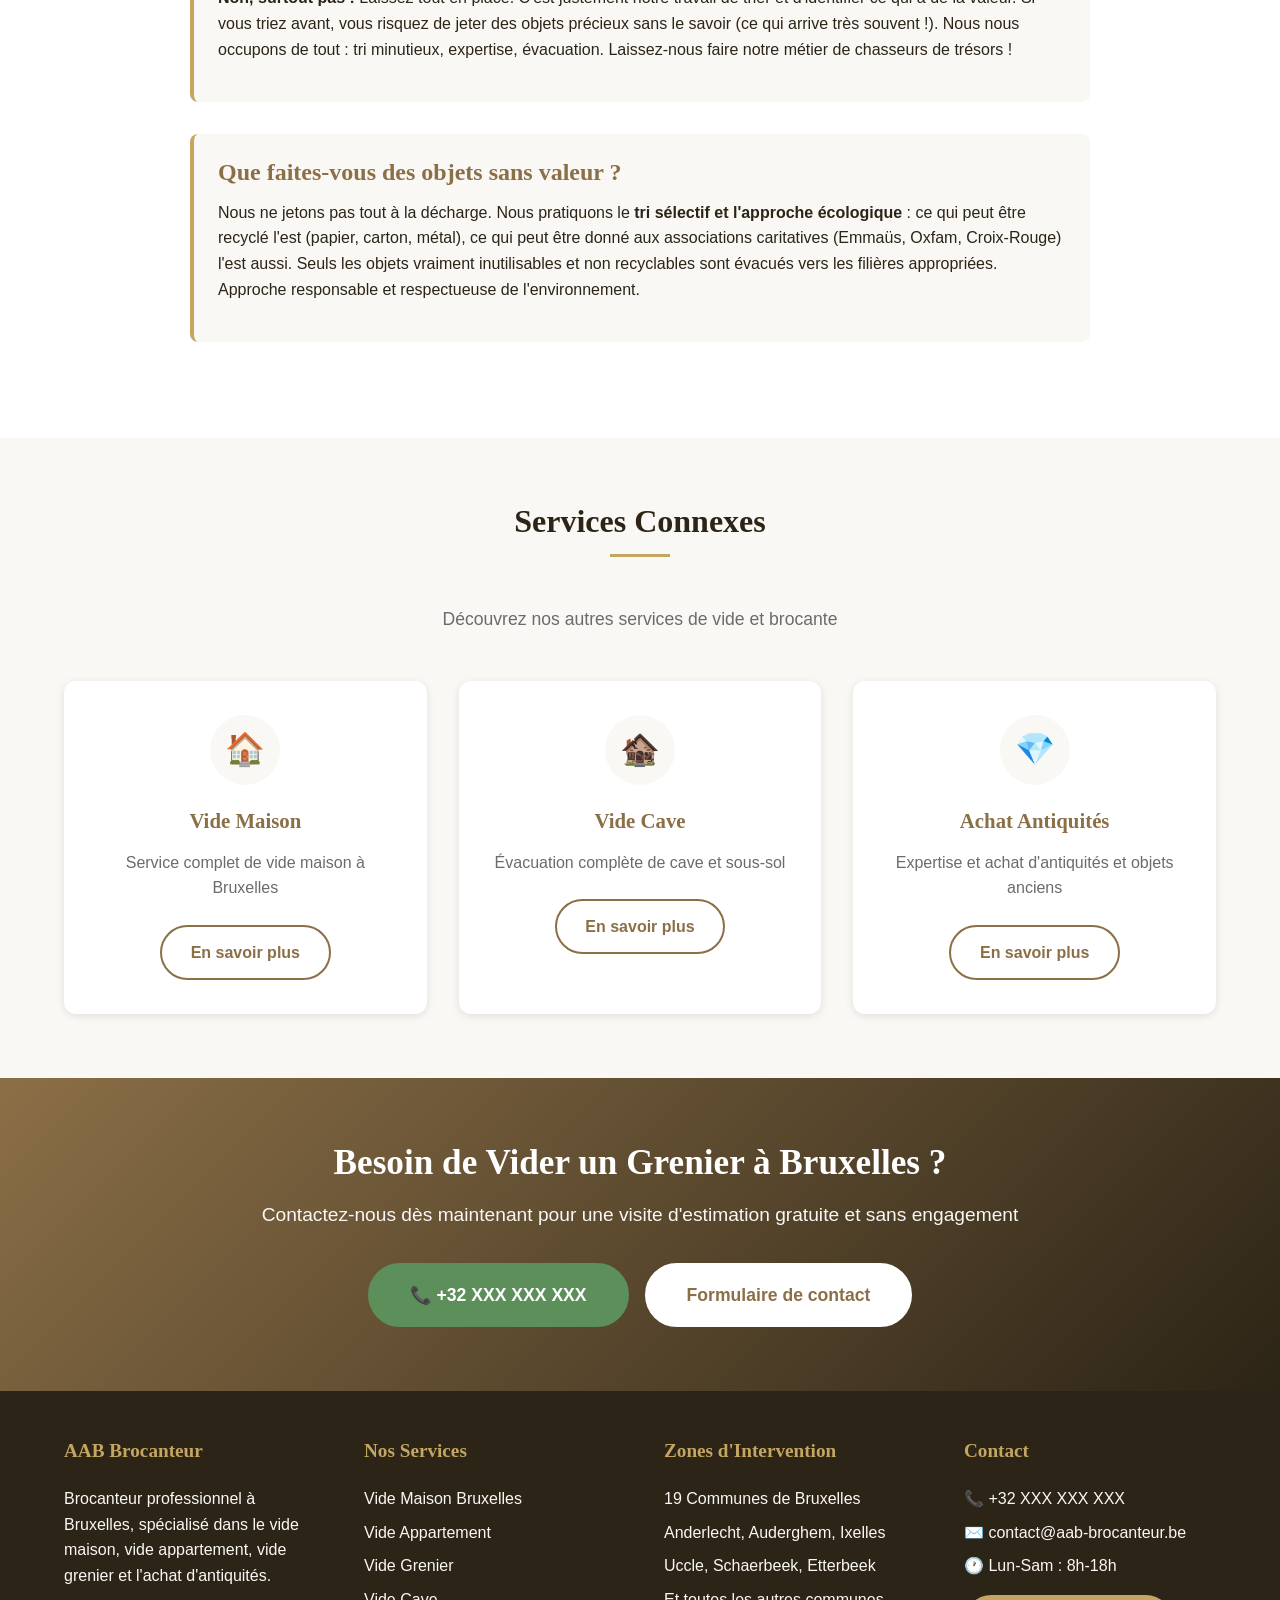
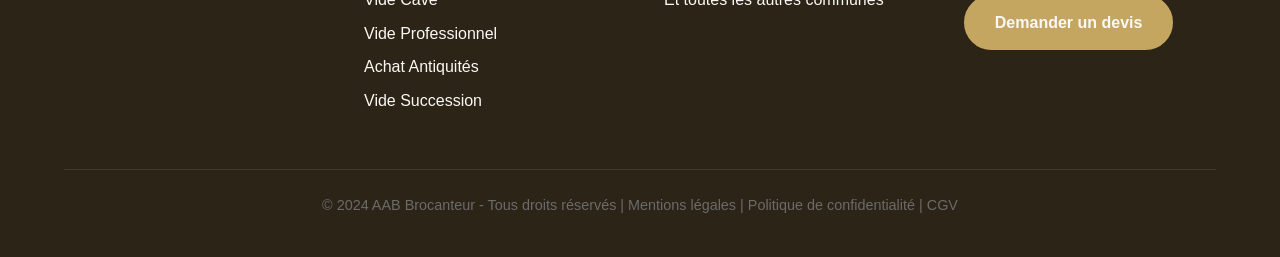
<file: vide-grenier-bruxelles.html>
<!DOCTYPE html>
<html lang="fr-BE">
<head>
  <meta charset="UTF-8">
  <meta name="viewport" content="width=device-width, initial-scale=1.0">
  <meta http-equiv="X-UA-Compatible" content="IE=edge">

  <!-- SEO Meta Tags -->
  <title>Vide Grenier Bruxelles | Désencombrement Complet | AAB Brocanteur</title>
  <meta name="description" content="Vide grenier professionnel à Bruxelles. Désencombrement complet de combles et greniers. Découverte d'objets anciens cachés. Expertise antiquités. Devis gratuit.">
  <meta name="keywords" content="vide grenier bruxelles, vider grenier bruxelles, vide combles bruxelles, désencombrement grenier, nettoyage grenier bruxelles">
  <meta name="robots" content="index, follow">
  <link rel="canonical" href="https://aab-brocanteur.be/vide-grenier-bruxelles.html">

  <!-- Open Graph -->
  <meta property="og:title" content="Vide Grenier Bruxelles | Désencombrement Complet | AAB Brocanteur">
  <meta property="og:description" content="Service complet de vide grenier à Bruxelles. Désencombrement de combles. Découverte d'objets anciens. Expertise en antiquités. Devis gratuit.">
  <meta property="og:url" content="https://aab-brocanteur.be/vide-grenier-bruxelles.html">
  <meta property="og:type" content="website">

  <!-- Favicon -->
  <link rel="icon" type="image/x-icon" href="/favicon.ico">

  <!-- Stylesheet -->
  <link rel="stylesheet" href="css/style.css">
  <link rel="stylesheet" href="css/cookies.css">

  <!-- Schema.org Structured Data -->
  <script type="application/ld+json">
  {
    "@context": "https://schema.org",
    "@type": "Service",
    "serviceType": "Vide Grenier",
    "provider": {
      "@type": "LocalBusiness",
      "name": "AAB Brocanteur",
      "telephone": "+32-XXX-XXX-XXX",
      "address": {
        "@type": "PostalAddress",
        "addressLocality": "Bruxelles",
        "addressRegion": "Région de Bruxelles-Capitale",
        "addressCountry": "BE"
      }
    },
    "areaServed": ["Anderlecht", "Auderghem", "Berchem-Sainte-Agathe", "Bruxelles-Ville", "Etterbeek", "Evere", "Forest", "Ganshoren", "Ixelles", "Jette", "Koekelberg", "Molenbeek-Saint-Jean", "Saint-Gilles", "Saint-Josse-ten-Noode", "Schaerbeek", "Uccle", "Watermael-Boitsfort", "Woluwe-Saint-Lambert", "Woluwe-Saint-Pierre"],
    "description": "Service complet de vide grenier et désencombrement de combles à Bruxelles. Découverte et valorisation d'objets anciens cachés. Expertise en antiquités et objets de valeur."
  }
  </script>

  <!-- FAQ Schema -->
  <script type="application/ld+json">
  {
    "@context": "https://schema.org",
    "@type": "FAQPage",
    "mainEntity": [
      {
        "@type": "Question",
        "name": "Pourquoi faire appel à un professionnel pour vider un grenier ?",
        "acceptedAnswer": {
          "@type": "Answer",
          "text": "Les greniers contiennent souvent des objets anciens de valeur oubliés depuis des années : meubles anciens, malles, vaisselle, livres rares, tableaux, jouets anciens. Un brocanteur professionnel sait identifier ces trésors cachés là où d'autres ne verront que de vieux objets à jeter. Cela peut vous rapporter de l'argent au lieu de vous coûter !"
        }
      },
      {
        "@type": "Question",
        "name": "Quels types d'objets de valeur trouve-t-on souvent dans les greniers ?",
        "acceptedAnswer": {
          "@type": "Answer",
          "text": "Dans les greniers bruxellois, nous découvrons régulièrement : meubles anciens stockés (armoires, commodes), malles et coffres en bois, vaisselle et porcelaine anciennes, tableaux et cadres, livres anciens et premières éditions, jouets anciens (trains, poupées), vêtements vintage, outils anciens, vinyles et objets de décoration d'époque."
        }
      },
      {
        "@type": "Question",
        "name": "Comment se déroule l'accès au grenier ?",
        "acceptedAnswer": {
          "@type": "Answer",
          "text": "Nous gérons tous types d'accès : trappe avec échelle escamotable, escalier étroit, accès par l'extérieur. Nous disposons du matériel adapté (échelles, systèmes de levage, cordes) pour descendre les objets en toute sécurité, même les plus volumineux ou lourds. Nous protégeons les accès et nettoyons après notre passage."
        }
      },
      {
        "@type": "Question",
        "name": "Proposez-vous un nettoyage après le vide grenier ?",
        "acceptedAnswer": {
          "@type": "Answer",
          "text": "Oui, nous proposons un nettoyage complet du grenier après le vide : balayage, dépoussiérage, évacuation des débris et toiles d'araignées. Cela permet de laisser un grenier propre et réutilisable pour du stockage ou de l'aménagement. Ce service est proposé en option dans le devis."
        }
      },
      {
        "@type": "Question",
        "name": "Combien coûte un vide grenier ?",
        "acceptedAnswer": {
          "@type": "Answer",
          "text": "Le coût dépend de la valeur des objets trouvés. Si le grenier contient des objets de valeur (meubles anciens, malles, vaisselle ancienne), le vide peut être gratuit ou même vous rapporter de l'argent. Si les objets n'ont pas de valeur, vous payez le service, mais à un coût réduit grâce au recyclage. Visite d'estimation gratuite pour un devis précis."
        }
      },
      {
        "@type": "Question",
        "name": "Combien de temps dure un vide grenier ?",
        "acceptedAnswer": {
          "@type": "Answer",
          "text": "Cela dépend de la taille du grenier et du volume d'objets accumulés. En général, comptez entre une demi-journée et 2 jours pour un grenier de maison moyenne. Un grenier très encombré ou difficile d'accès peut nécessiter plus de temps. Nous vous donnons une estimation lors de la visite gratuite."
        }
      },
      {
        "@type": "Question",
        "name": "Dois-je trier les objets avant votre visite ?",
        "acceptedAnswer": {
          "@type": "Answer",
          "text": "Non, surtout pas ! Laissez tout en place. C'est justement notre travail de trier et d'identifier ce qui a de la valeur. Si vous triez avant, vous risquez de jeter des objets précieux sans le savoir. Nous nous occupons de tout : tri, expertise, évacuation."
        }
      },
      {
        "@type": "Question",
        "name": "Que faites-vous des objets sans valeur ?",
        "acceptedAnswer": {
          "@type": "Answer",
          "text": "Nous ne jetons pas tout à la décharge. Nous pratiquons le tri sélectif : ce qui peut être recyclé l'est, ce qui peut être donné aux associations caritatives (Emmaüs, Oxfam) l'est aussi. Seuls les objets vraiment inutilisables et non recyclables sont évacués vers les filières appropriées. Approche écologique et responsable."
        }
      }
    ]
  }
  </script>

  <!-- Breadcrumb Schema -->
  <script type="application/ld+json">
  {
    "@context": "https://schema.org",
    "@type": "BreadcrumbList",
    "itemListElement": [
      {
        "@type": "ListItem",
        "position": 1,
        "name": "Accueil",
        "item": "https://aab-brocanteur.be/"
      },
      {
        "@type": "ListItem",
        "position": 2,
        "name": "Vide Grenier Bruxelles",
        "item": "https://aab-brocanteur.be/vide-grenier-bruxelles.html"
      }
    ]
  }
  </script>
</head>
<body>

  <!-- ===== HEADER ===== -->
  <header class="header">
    <div class="header-top">
      <div class="container">
        <div class="header-contact">
          <a href="tel:+32XXXXXXXXX">📞 +32 XXX XXX XXX</a>
          <a href="mailto:contact@aab-brocanteur.be">✉️ contact@aab-brocanteur.be</a>
        </div>
        <div class="header-hours">Lun-Sam : 8h-18h</div>
      </div>
    </div>

    <div class="header-main">
      <div class="container">
        <div class="header-content">
          <a href="index.html" class="logo">AAB <span>Brocanteur</span></a>

          <nav class="nav" role="navigation">
            <ul class="nav-list">
              <li><a href="index.html" class="nav-link">Accueil</a></li>
              <li><a href="index.html#services" class="nav-link">Services</a></li>
              <li><a href="zones-intervention.html" class="nav-link">Zones</a></li>
              <li><a href="a-propos.html" class="nav-link">À propos</a></li>
              <li><a href="contact.html" class="nav-link">Contact</a></li>
              <li><a href="contact.html" class="btn btn-primary">Devis Gratuit</a></li>
            </ul>
          </nav>

          <button class="mobile-menu-toggle" aria-label="Menu">☰</button>
        </div>
      </div>
    </div>
  </header>

  <!-- ===== BREADCRUMB ===== -->
  <div class="section" style="padding: 1rem 0; background-color: var(--light-bg);">
    <div class="container">
      <nav aria-label="Fil d'Ariane" style="font-size: 0.9rem;">
        <a href="index.html" style="color: var(--primary-color);">Accueil</a>
        <span style="margin: 0 0.5rem; color: var(--text-gray);">›</span>
        <span style="color: var(--text-gray);">Vide Grenier Bruxelles</span>
      </nav>
    </div>
  </div>

  <!-- ===== HERO / INTRO ===== -->
  <section class="section">
    <div class="container">
      <h1>Vide Grenier à Bruxelles - Désencombrement Complet</h1>

      <div style="max-width: 900px;">
        <p style="font-size: 1.15rem; color: var(--text-gray); line-height: 1.8;">
          Vous devez <strong>vider un grenier ou des combles à Bruxelles</strong> ? Que ce soit pour libérer de l'espace,
          avant des travaux d'aménagement, dans le cadre d'une succession ou d'un déménagement, <strong>AAB Brocanteur</strong>
          vous propose un service de <strong>vide grenier complet et professionnel</strong>. Les greniers sont des espaces
          particuliers où s'accumulent souvent des objets oubliés depuis des années, parfois des décennies. C'est justement
          là que se cachent les plus belles trouvailles !
        </p>

        <p style="font-size: 1.15rem; color: var(--text-gray); line-height: 1.8;">
          Avec plus de 15 ans d'expérience en tant que brocanteur professionnel, nous savons que les greniers bruxellois
          recèlent souvent de véritables <strong>trésors cachés</strong> : meubles anciens stockés et oubliés, malles en bois,
          vaisselle ancienne, tableaux, livres rares, jouets vintage, objets de décoration d'époque. Notre expertise en
          antiquités nous permet d'identifier ces pièces de valeur là où d'autres ne verront que de vieux objets poussiéreux
          à jeter. Grâce à notre réseau de brocanteurs et d'antiquaires partenaires, nous maximisons la revente de vos biens,
          ce qui peut <strong>réduire considérablement le coût de votre vide grenier, voire vous rapporter de l'argent</strong>.
        </p>

        <div class="alert-box" style="margin: 2rem 0;">
          <h3>⚠️ Ne Jetez Rien Avant Notre Visite !</h3>
          <p>
            Les greniers sont les endroits où nous faisons les plus belles découvertes : une vieille malle peut contenir
            de l'argenterie, un meuble poussiéreux peut être une pièce Art Déco de valeur, des tableaux peuvent être
            des œuvres d'artistes cotés. <strong>NE JETEZ RIEN avant notre expertise !</strong> Ce qui vous semble
            vieux et sans intérêt peut avoir une réelle valeur marchande. Notre visite d'estimation est gratuite et
            sans engagement. Laissez-nous découvrir les trésors cachés dans votre grenier !
          </p>
        </div>

        <div style="text-align: center; margin: 2rem 0;">
          <a href="tel:+32XXXXXXXXX" class="btn btn-phone btn-large" style="margin-right: 1rem;">
            📞 Appelez-nous maintenant
          </a>
          <a href="contact.html" class="btn btn-primary btn-large">
            Demander un devis gratuit
          </a>
        </div>
      </div>
    </div>
  </section>

  <!-- ===== NOTRE SERVICE COMPREND ===== -->
  <section class="section section-alt">
    <div class="container">
      <div class="section-title">
        <h2>Notre Service de Vide Grenier Comprend</h2>
      </div>

      <div class="features-grid">
        <div class="feature">
          <div class="feature-icon">🔍</div>
          <div class="feature-content">
            <h3>Visite d'Estimation Gratuite</h3>
            <p>Déplacement gratuit pour évaluer le volume, les accès, identifier les objets de valeur cachés et établir un devis transparent</p>
          </div>
        </div>

        <div class="feature">
          <div class="feature-icon">🪜</div>
          <div class="feature-content">
            <h3>Gestion des Accès Difficiles</h3>
            <p>Expertise pour trappes, escaliers étroits, combles aménagés ou non. Matériel adapté (échelles, cordes, systèmes de levage)</p>
          </div>
        </div>

        <div class="feature">
          <div class="feature-icon">📦</div>
          <div class="feature-content">
            <h3>Vide Complet du Grenier</h3>
            <p>Évacuation de tous les objets : meubles, cartons, malles, objets divers, encombrants, isolants anciens si besoin</p>
          </div>
        </div>

        <div class="feature">
          <div class="feature-icon">🔎</div>
          <div class="feature-content">
            <h3>Tri et Expertise des Objets</h3>
            <p>Identification minutieuse des meubles anciens, malles, vaisselle, tableaux, livres rares, jouets vintage, objets de collection</p>
          </div>
        </div>

        <div class="feature">
          <div class="feature-icon">💰</div>
          <div class="feature-content">
            <h3>Valorisation Maximale</h3>
            <p>Rachat ou revente des objets de valeur via notre réseau de brocanteurs partenaires pour réduire le coût ou vous rapporter de l'argent</p>
          </div>
        </div>

        <div class="feature">
          <div class="feature-icon">🛡️</div>
          <div class="feature-content">
            <h3>Protection des Accès</h3>
            <p>Protection des escaliers, sols, murs pendant la descente des objets volumineux ou lourds</p>
          </div>
        </div>

        <div class="feature">
          <div class="feature-icon">♻️</div>
          <div class="feature-content">
            <h3>Gestion Écologique</h3>
            <p>Tri sélectif, recyclage, don aux associations caritatives des objets réutilisables mais sans valeur marchande</p>
          </div>
        </div>

        <div class="feature">
          <div class="feature-icon">🧹</div>
          <div class="feature-content">
            <h3>Nettoyage Final (option)</h3>
            <p>Nettoyage complet du grenier après le vide : balayage, dépoussiérage, évacuation des débris</p>
          </div>
        </div>
      </div>
    </div>
  </section>

  <!-- ===== COMMENT SE DÉROULE LE VIDE ===== -->
  <section class="section">
    <div class="container">
      <div class="section-title">
        <h2>Comment se Déroule le Vide de Votre Grenier ?</h2>
      </div>

      <div class="steps-container">
        <div class="step">
          <div class="step-number">1</div>
          <h3>Premier Contact</h3>
          <p>
            Vous nous contactez par téléphone, email ou formulaire. Nous discutons de votre situation :
            motif du vide, taille du grenier, type d'accès (trappe, escalier, extérieur), volume estimé,
            délais souhaités.
          </p>
        </div>

        <div class="step">
          <div class="step-number">2</div>
          <h3>Visite d'Estimation</h3>
          <p>
            Nous convenons d'un rendez-vous pour une <strong>visite gratuite et sans engagement</strong>.
            Sur place, nous évaluons le volume, inspectons les accès, explorons minutieusement le grenier
            pour identifier tous les objets de valeur cachés sous la poussière.
          </p>
        </div>

        <div class="step">
          <div class="step-number">3</div>
          <h3>Devis Transparent</h3>
          <p>
            Nous vous remettons un devis détaillé. Selon la valeur des objets trouvés (meubles anciens, malles,
            vaisselle, tableaux, livres), le vide peut : vous rapporter de l'argent, être neutre (gratuit),
            ou nécessiter un paiement de votre part.
          </p>
        </div>

        <div class="step">
          <div class="step-number">4</div>
          <h3>Planification</h3>
          <p>
            Une fois le devis accepté, nous planifions l'intervention selon vos disponibilités et vos délais.
            Nous prévoyons le matériel nécessaire selon les accès (échelles, cordes, protections).
          </p>
        </div>

        <div class="step">
          <div class="step-number">5</div>
          <h3>Intervention</h3>
          <p>
            Notre équipe intervient aux dates convenues. Nous protégeons les accès, vidons méthodiquement le grenier,
            trions les objets, descendons en toute sécurité les meubles et objets volumineux, chargeons et évacuons.
          </p>
        </div>

        <div class="step">
          <div class="step-number">6</div>
          <h3>Finalisation</h3>
          <p>
            Vérification ensemble que tout a été vidé selon vos instructions. Nettoyage du grenier si demandé
            (balayage, dépoussiérage). Règlement selon les modalités convenues. Votre grenier est vide et propre !
          </p>
        </div>
      </div>
    </div>
  </section>

  <!-- ===== 3 SCÉNARIOS ===== -->
  <section class="section section-alt">
    <div class="container">
      <div class="section-title">
        <h2>Les 3 Scénarios Possibles pour Votre Vide Grenier</h2>
        <p class="section-subtitle">
          Le coût de votre vide grenier dépend directement de la valeur marchande des objets trouvés
        </p>
      </div>

      <div class="scenarios-grid">
        <div class="scenario-card scenario-positive">
          <div class="scenario-icon">💰</div>
          <h3>Scénario 1 : Vous Gagnez de l'Argent</h3>
          <p>
            Votre grenier contient des objets de valeur : meubles anciens stockés (armoires, commodes, buffets),
            malles en bois avec ou sans contenu précieux, vaisselle ancienne, tableaux, livres rares, jouets vintage,
            objets Art Déco ou Art Nouveau. Dans ce cas, <strong>nous vous rachetons ces objets au juste prix</strong>
            ou les vendons via notre réseau. Non seulement le vide est gratuit, mais <strong>vous recevez un paiement
            immédiat</strong>.
          </p>
          <p style="margin-top: 1rem; font-weight: 600; color: var(--success-green);">
            ✓ Exemple : Grenier avec armoire ancienne, malle, service en porcelaine, livres anciens → Vous recevez 1 500 €
          </p>
        </div>

        <div class="scenario-card scenario-neutral">
          <div class="scenario-icon">⚖️</div>
          <h3>Scénario 2 : Service Neutre (Gratuit)</h3>
          <p>
            Le grenier contient un mélange d'objets : quelques meubles ou objets de valeur moyenne, et beaucoup d'objets
            sans valeur. La revente des objets valorisables compense exactement le coût de notre intervention
            (main d'œuvre, transport, évacuation, gestion des accès). Dans ce cas, <strong>vous ne payez rien et nous
            ne vous payons rien</strong>. Le vide est effectué gratuitement.
          </p>
          <p style="margin-top: 1rem; font-weight: 600; color: var(--secondary-color);">
            ✓ Exemple : Grenier avec quelques meubles corrects, beaucoup de cartons et objets divers → Vide gratuit (0 €)
          </p>
        </div>

        <div class="scenario-card scenario-paid">
          <div class="scenario-icon">💳</div>
          <h3>Scénario 3 : Vous Payez le Service</h3>
          <p>
            Le grenier contient principalement des objets sans valeur marchande : vieux cartons, meubles très abîmés,
            objets cassés, encombrants divers. Vous devez alors régler le coût du service de vide. Cependant,
            <strong>ce coût est réduit</strong> grâce à la revente des quelques objets valorisables (toujours possible
            de trouver quelque chose !) et au don/recyclage du reste, ce qui nous permet de proposer des tarifs compétitifs.
          </p>
          <p style="margin-top: 1rem; font-weight: 600; color: var(--warning-orange);">
            ✓ Exemple : Grenier encombré de cartons, vieux meubles abîmés → Vous payez 400 € (au lieu de 800 € sans valorisation)
          </p>
        </div>
      </div>

      <div style="text-align: center; margin-top: 2rem; padding: 1.5rem; background: white; border-radius: 8px;">
        <h3 style="color: var(--primary-color); margin-bottom: 1rem;">
          Dans TOUS les cas, notre visite d'estimation est GRATUITE
        </h3>
        <p style="font-size: 1.1rem; margin-bottom: 1rem;">
          Nous explorons votre grenier, identifions les objets de valeur, et vous expliquons en toute transparence
          dans quel scénario vous vous situez. Vous décidez librement de donner suite ou non.
          <strong>Aucun engagement, aucun frais caché.</strong>
        </p>
        <a href="contact.html" class="btn btn-primary btn-large">
          Demander une visite d'estimation gratuite
        </a>
      </div>
    </div>
  </section>

  <!-- ===== POURQUOI NOUS CHOISIR ===== -->
  <section class="section">
    <div class="container">
      <div class="section-title">
        <h2>Pourquoi Faire Appel à AAB Brocanteur pour Votre Vide Grenier ?</h2>
      </div>

      <div style="max-width: 900px; margin: 0 auto;">
        <div style="margin-bottom: 2rem;">
          <h3 style="color: var(--primary-color); margin-bottom: 0.5rem;">✓ Expertise en Antiquités et Objets Anciens</h3>
          <p>
            Les greniers sont nos terrains de chasse favoris ! Avec plus de 15 ans d'expérience, nous savons reconnaître
            les <strong>objets de valeur cachés sous la poussière</strong> : un meuble ancien stocké et oublié peut être
            une pièce Art Déco rare, une vieille malle peut contenir de l'argenterie, des tableaux poussiéreux peuvent
            être des œuvres d'artistes cotés, des jouets anciens (trains, poupées) sont recherchés par les collectionneurs.
            Notre œil d'expert fait toute la différence.
          </p>
        </div>

        <div style="margin-bottom: 2rem;">
          <h3 style="color: var(--primary-color); margin-bottom: 0.5rem;">✓ Gestion des Accès Difficiles</h3>
          <p>
            Nous avons l'habitude de tous les types de greniers : <strong>trappe avec échelle escamotable, escalier étroit
            et raide, accès par l'extérieur</strong>, grenier aménagé ou non, hauteur sous toit réduite. Nous disposons
            du matériel adapté (échelles professionnelles, systèmes de levage, cordes, sangles) pour descendre en toute
            sécurité même les meubles les plus volumineux et lourds. Nous protégeons les accès pour éviter tout dommage.
          </p>
        </div>

        <div style="margin-bottom: 2rem;">
          <h3 style="color: var(--primary-color); margin-bottom: 0.5rem;">✓ Réseau de Brocanteurs et Collectionneurs</h3>
          <p>
            Grâce à notre large réseau de professionnels (brocanteurs, antiquaires, collectionneurs spécialisés),
            nous trouvons toujours le meilleur débouché pour vos objets de valeur. Un collectionneur de jouets anciens
            pour vos trains électriques, un antiquaire pour vos meubles Art Déco, un libraire pour vos livres rares.
            Cette capacité à revendre efficacement nous permet de proposer des conditions financières optimales.
          </p>
        </div>

        <div style="margin-bottom: 2rem;">
          <h3 style="color: var(--primary-color); margin-bottom: 0.5rem;">✓ Économies Significatives (ou Gain d'Argent !)</h3>
          <p>
            En faisant appel à nous plutôt qu'à une entreprise de vide classique, vous réalisez souvent des économies
            importantes, voire vous gagnez de l'argent ! Pourquoi ? Parce que nous valorisons vos objets au lieu de
            simplement tout jeter. Un vide grenier qui vous coûterait 800 € ailleurs peut chez nous être gratuit,
            voire vous rapporter 1 500 € si votre grenier contient des trésors !
          </p>
        </div>

        <div style="margin-bottom: 2rem;">
          <h3 style="color: var(--primary-color); margin-bottom: 0.5rem;">✓ Service Complet et Sans Souci</h3>
          <p>
            Nous nous occupons de TOUT : exploration et tri minutieux du grenier, identification des objets de valeur,
            démontage si nécessaire, protection des accès, descente sécurisée des objets volumineux, chargement,
            transport, évacuation, recyclage. Vous n'avez rien à faire, nous gérons l'intégralité du vide de A à Z.
            Service clé en main. Nettoyage final du grenier en option.
          </p>
        </div>

        <div style="margin-bottom: 2rem;">
          <h3 style="color: var(--primary-color); margin-bottom: 0.5rem;">✓ Approche Écologique</h3>
          <p>
            Nous ne jetons pas tout à la décharge. Nous pratiquons le <strong>tri sélectif</strong> : ce qui a de la valeur
            est revendu, ce qui peut être donné est offert aux associations caritatives (Emmaüs, Oxfam, Croix-Rouge),
            ce qui peut être recyclé l'est. Seuls les objets vraiment inutilisables partent en décharge. Approche responsable
            et écologique.
          </p>
        </div>

        <div style="margin-bottom: 2rem;">
          <h3 style="color: var(--primary-color); margin-bottom: 0.5rem;">✓ Couverture Complète de Bruxelles</h3>
          <p>
            Nous intervenons dans les 19 communes de la Région de Bruxelles-Capitale, des maisons de maître d'Uccle
            aux maisons bruxelloises de Schaerbeek. Pas de surcoût selon la localisation.
          </p>
        </div>
      </div>
    </div>
  </section>

  <!-- ===== ZONES D'INTERVENTION ===== -->
  <section class="section section-alt">
    <div class="container">
      <div class="section-title">
        <h2>Vide Grenier dans Toute la Région de Bruxelles-Capitale</h2>
        <p class="section-subtitle">
          Nous intervenons dans les 19 communes bruxelloises
        </p>
      </div>

      <div class="communes-list">
        <div class="commune-item">📍 Vide grenier Anderlecht</div>
        <div class="commune-item">📍 Vide grenier Auderghem</div>
        <div class="commune-item">📍 Vide grenier Berchem-Sainte-Agathe</div>
        <div class="commune-item">📍 Vide grenier Bruxelles-Ville</div>
        <div class="commune-item">📍 Vide grenier Etterbeek</div>
        <div class="commune-item">📍 Vide grenier Evere</div>
        <div class="commune-item">📍 Vide grenier Forest</div>
        <div class="commune-item">📍 Vide grenier Ganshoren</div>
        <div class="commune-item">📍 Vide grenier Ixelles</div>
        <div class="commune-item">📍 Vide grenier Jette</div>
        <div class="commune-item">📍 Vide grenier Koekelberg</div>
        <div class="commune-item">📍 Vide grenier Molenbeek-Saint-Jean</div>
        <div class="commune-item">📍 Vide grenier Saint-Gilles</div>
        <div class="commune-item">📍 Vide grenier Saint-Josse-ten-Noode</div>
        <div class="commune-item">📍 Vide grenier Schaerbeek</div>
        <div class="commune-item">📍 Vide grenier Uccle</div>
        <div class="commune-item">📍 Vide grenier Watermael-Boitsfort</div>
        <div class="commune-item">📍 Vide grenier Woluwe-Saint-Lambert</div>
        <div class="commune-item">📍 Vide grenier Woluwe-Saint-Pierre</div>
      </div>
    </div>
  </section>

  <!-- ===== FAQ ===== -->
  <section class="section">
    <div class="container">
      <div class="section-title">
        <h2>Questions Fréquentes sur le Vide Grenier</h2>
      </div>

      <div style="max-width: 900px; margin: 0 auto;">
        <!-- Question 1 -->
        <div style="margin-bottom: 2rem; padding: 1.5rem; background: var(--light-bg); border-radius: 8px; border-left: 4px solid var(--secondary-color);">
          <h3 style="color: var(--primary-color); margin-bottom: 0.8rem;">
            Pourquoi faire appel à un professionnel pour vider un grenier ?
          </h3>
          <p>
            Les greniers contiennent souvent des <strong>objets anciens de valeur oubliés</strong> depuis des années,
            parfois des générations : meubles anciens stockés, malles en bois, vaisselle et porcelaine anciennes,
            tableaux, livres rares, jouets anciens (trains, poupées), vêtements vintage. Un brocanteur professionnel
            sait identifier ces trésors cachés là où d'autres ne verront que de vieux objets poussiéreux à jeter.
            Cela peut vous rapporter de l'argent au lieu de vous coûter !
          </p>
        </div>

        <!-- Question 2 -->
        <div style="margin-bottom: 2rem; padding: 1.5rem; background: var(--light-bg); border-radius: 8px; border-left: 4px solid var(--secondary-color);">
          <h3 style="color: var(--primary-color); margin-bottom: 0.8rem;">
            Quels types d'objets de valeur trouve-t-on souvent dans les greniers ?
          </h3>
          <p>
            Dans les greniers bruxellois, nous découvrons régulièrement : <strong>meubles anciens stockés</strong>
            (armoires, commodes, buffets Art Déco ou Art Nouveau), <strong>malles et coffres en bois</strong> (parfois
            avec du contenu précieux), <strong>vaisselle et porcelaine anciennes</strong> (services complets), tableaux
            et cadres, <strong>livres anciens</strong> et premières éditions, jouets anciens (trains électriques, poupées,
            soldats de plomb), vêtements et tissus vintage, outils anciens, vinyles, objets de décoration d'époque.
          </p>
        </div>

        <!-- Question 3 -->
        <div style="margin-bottom: 2rem; padding: 1.5rem; background: var(--light-bg); border-radius: 8px; border-left: 4px solid var(--secondary-color);">
          <h3 style="color: var(--primary-color); margin-bottom: 0.8rem;">
            Comment se déroule l'accès au grenier ?
          </h3>
          <p>
            Nous gérons tous types d'accès : <strong>trappe avec échelle escamotable, escalier étroit et raide, accès
            par l'extérieur</strong>, grenier aménagé ou non. Nous disposons du matériel adapté (échelles professionnelles,
            systèmes de levage, cordes, sangles) pour descendre les objets en toute sécurité, même les plus volumineux
            ou lourds (armoires, commodes). Nous protégeons les accès (sols, murs, escaliers) et nettoyons après notre
            passage.
          </p>
        </div>

        <!-- Question 4 -->
        <div style="margin-bottom: 2rem; padding: 1.5rem; background: var(--light-bg); border-radius: 8px; border-left: 4px solid var(--secondary-color);">
          <h3 style="color: var(--primary-color); margin-bottom: 0.8rem;">
            Proposez-vous un nettoyage après le vide grenier ?
          </h3>
          <p>
            Oui, nous proposons un <strong>nettoyage complet du grenier</strong> après le vide : balayage minutieux,
            dépoussiérage, évacuation des débris et toiles d'araignées. Cela permet de laisser un grenier propre et
            réutilisable pour du stockage ou de l'aménagement futur. Ce service est proposé en option dans le devis.
          </p>
        </div>

        <!-- Question 5 -->
        <div style="margin-bottom: 2rem; padding: 1.5rem; background: var(--light-bg); border-radius: 8px; border-left: 4px solid var(--secondary-color);">
          <h3 style="color: var(--primary-color); margin-bottom: 0.8rem;">
            Combien coûte un vide grenier ?
          </h3>
          <p>
            Le coût dépend entièrement de la <strong>valeur des objets trouvés</strong>. Si le grenier contient des
            objets de valeur (meubles anciens, malles, vaisselle ancienne, tableaux, livres rares), le vide peut être
            <strong>gratuit ou même vous rapporter de l'argent</strong>. Si les objets n'ont pas de valeur, vous payez
            le service, mais à un coût réduit grâce au recyclage et aux dons. Visite d'estimation gratuite pour un
            devis précis et transparent.
          </p>
        </div>

        <!-- Question 6 -->
        <div style="margin-bottom: 2rem; padding: 1.5rem; background: var(--light-bg); border-radius: 8px; border-left: 4px solid var(--secondary-color);">
          <h3 style="color: var(--primary-color); margin-bottom: 0.8rem;">
            Combien de temps dure un vide grenier ?
          </h3>
          <p>
            Cela dépend de la taille du grenier et du volume d'objets accumulés. En général, comptez entre
            <strong>une demi-journée et 2 jours</strong> pour un grenier de maison moyenne. Un petit grenier peu encombré
            peut être vidé en quelques heures, tandis qu'un grenier très encombré ou avec accès difficile peut nécessiter
            plus de temps. Nous vous donnons une estimation précise lors de la visite gratuite.
          </p>
        </div>

        <!-- Question 7 -->
        <div style="margin-bottom: 2rem; padding: 1.5rem; background: var(--light-bg); border-radius: 8px; border-left: 4px solid var(--secondary-color);">
          <h3 style="color: var(--primary-color); margin-bottom: 0.8rem;">
            Dois-je trier les objets avant votre visite ?
          </h3>
          <p>
            <strong>Non, surtout pas !</strong> Laissez tout en place. C'est justement notre travail de trier et
            d'identifier ce qui a de la valeur. Si vous triez avant, vous risquez de jeter des objets précieux sans
            le savoir (ce qui arrive très souvent !). Nous nous occupons de tout : tri minutieux, expertise, évacuation.
            Laissez-nous faire notre métier de chasseurs de trésors !
          </p>
        </div>

        <!-- Question 8 -->
        <div style="margin-bottom: 2rem; padding: 1.5rem; background: var(--light-bg); border-radius: 8px; border-left: 4px solid var(--secondary-color);">
          <h3 style="color: var(--primary-color); margin-bottom: 0.8rem;">
            Que faites-vous des objets sans valeur ?
          </h3>
          <p>
            Nous ne jetons pas tout à la décharge. Nous pratiquons le <strong>tri sélectif et l'approche écologique</strong> :
            ce qui peut être recyclé l'est (papier, carton, métal), ce qui peut être donné aux associations caritatives
            (Emmaüs, Oxfam, Croix-Rouge) l'est aussi. Seuls les objets vraiment inutilisables et non recyclables sont
            évacués vers les filières appropriées. Approche responsable et respectueuse de l'environnement.
          </p>
        </div>
      </div>
    </div>
  </section>

  <!-- ===== SERVICES CONNEXES ===== -->
  <section class="section section-alt">
    <div class="container">
      <div class="section-title">
        <h2>Services Connexes</h2>
        <p class="section-subtitle">
          Découvrez nos autres services de vide et brocante
        </p>
      </div>

      <div class="services-grid" style="grid-template-columns: repeat(auto-fit, minmax(280px, 1fr));">
        <article class="service-card">
          <div class="service-icon">🏠</div>
          <h3>Vide Maison</h3>
          <p>Service complet de vide maison à Bruxelles</p>
          <a href="vide-maison-bruxelles.html" class="btn btn-secondary">En savoir plus</a>
        </article>

        <article class="service-card">
          <div class="service-icon">🏚️</div>
          <h3>Vide Cave</h3>
          <p>Évacuation complète de cave et sous-sol</p>
          <a href="vide-cave-bruxelles.html" class="btn btn-secondary">En savoir plus</a>
        </article>

        <article class="service-card">
          <div class="service-icon">💎</div>
          <h3>Achat Antiquités</h3>
          <p>Expertise et achat d'antiquités et objets anciens</p>
          <a href="brocanteur-achat-antiquites-bruxelles.html" class="btn btn-secondary">En savoir plus</a>
        </article>
      </div>
    </div>
  </section>

  <!-- ===== CTA FINAL ===== -->
  <section class="section" style="background: linear-gradient(135deg, var(--primary-color) 0%, var(--dark-color) 100%); color: white;">
    <div class="container" style="text-align: center;">
      <h2 style="color: white; font-size: 2.2rem; margin-bottom: 1rem;">
        Besoin de Vider un Grenier à Bruxelles ?
      </h2>
      <p style="font-size: 1.2rem; margin-bottom: 2rem; color: var(--light-bg);">
        Contactez-nous dès maintenant pour une visite d'estimation gratuite et sans engagement
      </p>
      <div style="display: flex; gap: 1rem; justify-content: center; flex-wrap: wrap;">
        <a href="tel:+32XXXXXXXXX" class="btn btn-phone btn-large">
          📞 +32 XXX XXX XXX
        </a>
        <a href="contact.html" class="btn btn-white btn-large">
          Formulaire de contact
        </a>
      </div>
    </div>
  </section>

  <!-- ===== FOOTER ===== -->
  <footer class="footer">
    <div class="container">
      <div class="footer-content">
        <div class="footer-section">
          <h3>AAB Brocanteur</h3>
          <p>
            Brocanteur professionnel à Bruxelles, spécialisé dans le vide maison, vide appartement,
            vide grenier et l'achat d'antiquités.
          </p>
        </div>

        <div class="footer-section">
          <h3>Nos Services</h3>
          <ul>
            <li><a href="vide-maison-bruxelles.html">Vide Maison Bruxelles</a></li>
            <li><a href="vide-appartement-bruxelles.html">Vide Appartement</a></li>
            <li><a href="vide-grenier-bruxelles.html">Vide Grenier</a></li>
            <li><a href="vide-cave-bruxelles.html">Vide Cave</a></li>
            <li><a href="vide-professionnel-bruxelles.html">Vide Professionnel</a></li>
            <li><a href="brocanteur-achat-antiquites-bruxelles.html">Achat Antiquités</a></li>
            <li><a href="vide-succession-bruxelles.html">Vide Succession</a></li>
          </ul>
        </div>

        <div class="footer-section">
          <h3>Zones d'Intervention</h3>
          <ul>
            <li><a href="zones-intervention.html">19 Communes de Bruxelles</a></li>
            <li>Anderlecht, Auderghem, Ixelles</li>
            <li>Uccle, Schaerbeek, Etterbeek</li>
            <li>Et toutes les autres communes</li>
          </ul>
        </div>

        <div class="footer-section">
          <h3>Contact</h3>
          <ul>
            <li>📞 <a href="tel:+32XXXXXXXXX">+32 XXX XXX XXX</a></li>
            <li>✉️ <a href="mailto:contact@aab-brocanteur.be">contact@aab-brocanteur.be</a></li>
            <li>🕐 Lun-Sam : 8h-18h</li>
            <li style="margin-top: 1rem;">
              <a href="contact.html" class="btn btn-primary">Demander un devis</a>
            </li>
          </ul>
        </div>
      </div>

      <div class="footer-bottom">
        <p>
          &copy; 2024 AAB Brocanteur - Tous droits réservés |
          <a href="#">Mentions légales</a> |
          <a href="#">Politique de confidentialité</a> |
          <a href="#">CGV</a>
        </p>
      </div>
    </div>
  </footer>

  <script src="js/script.js"></script>
  <script src="js/cookies.js"></script>
  <script src="js/tracking.js"></script>

</body>
</html>
</file>
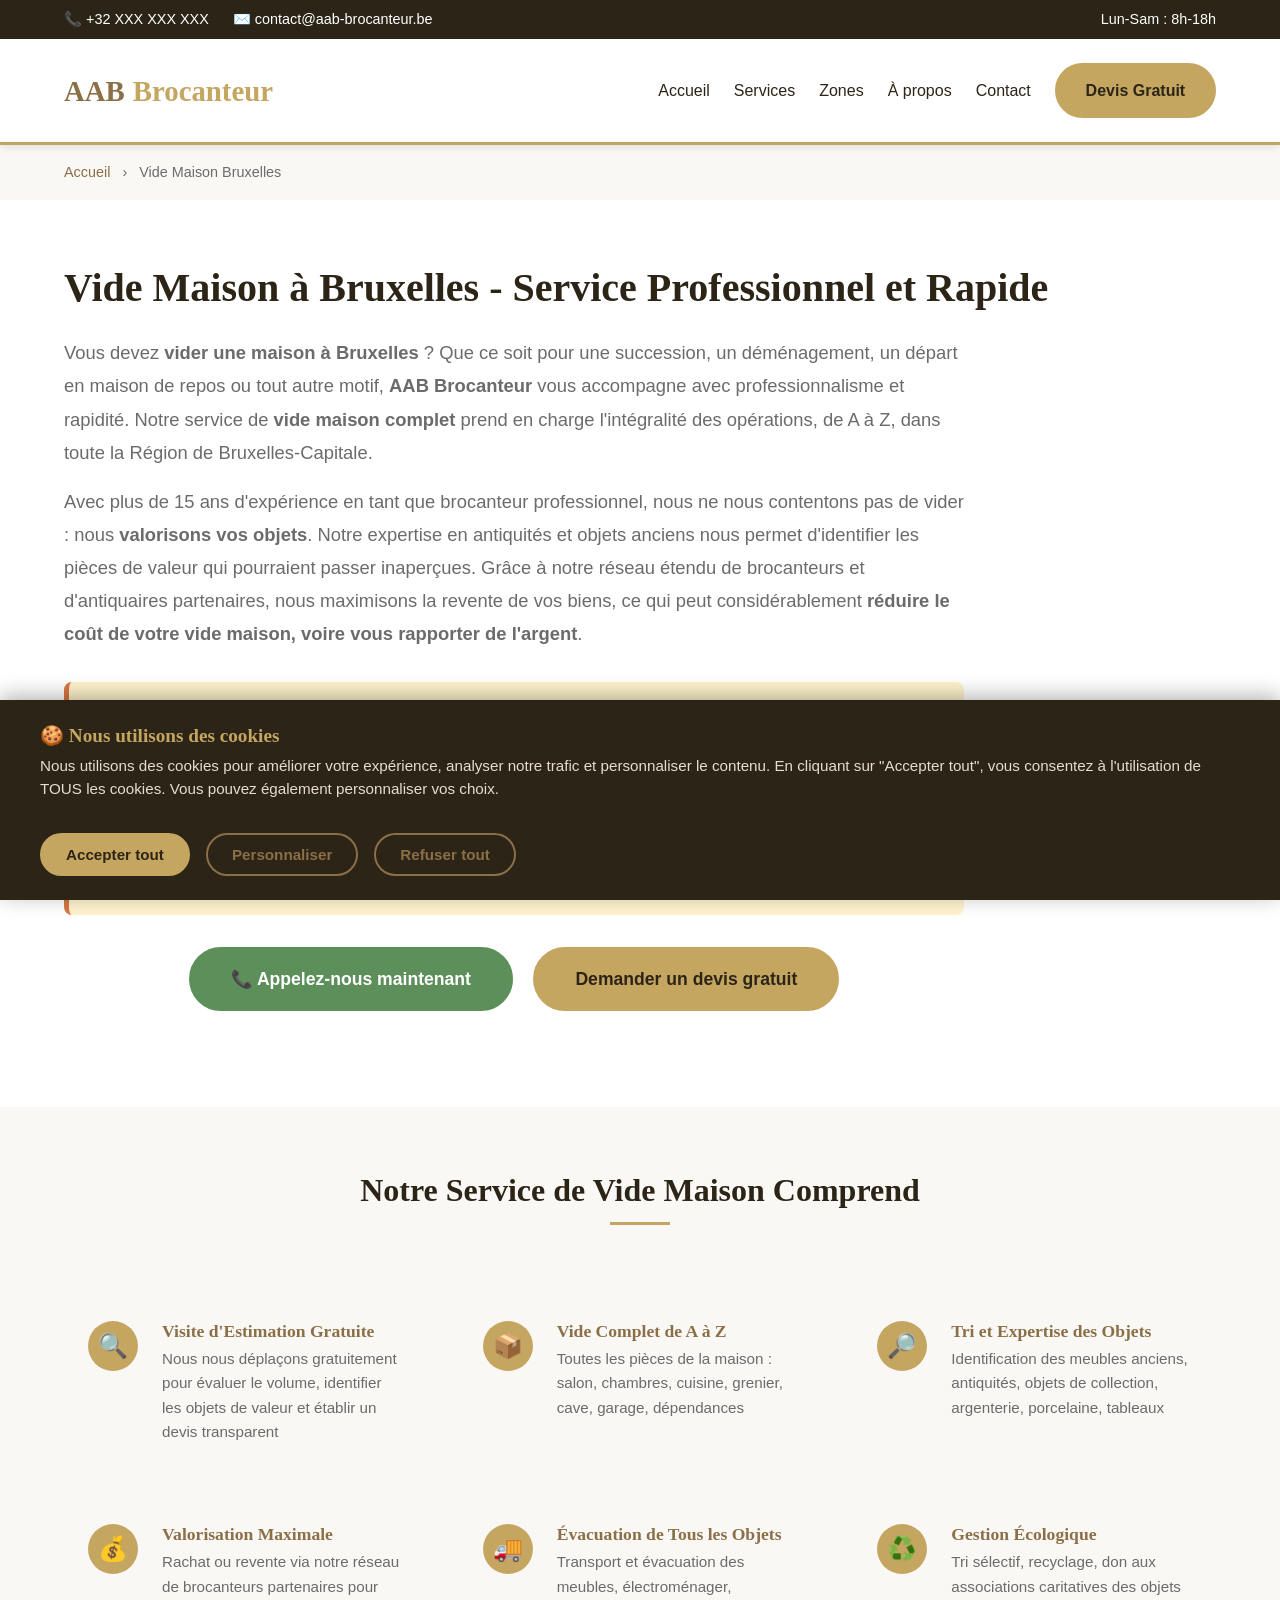
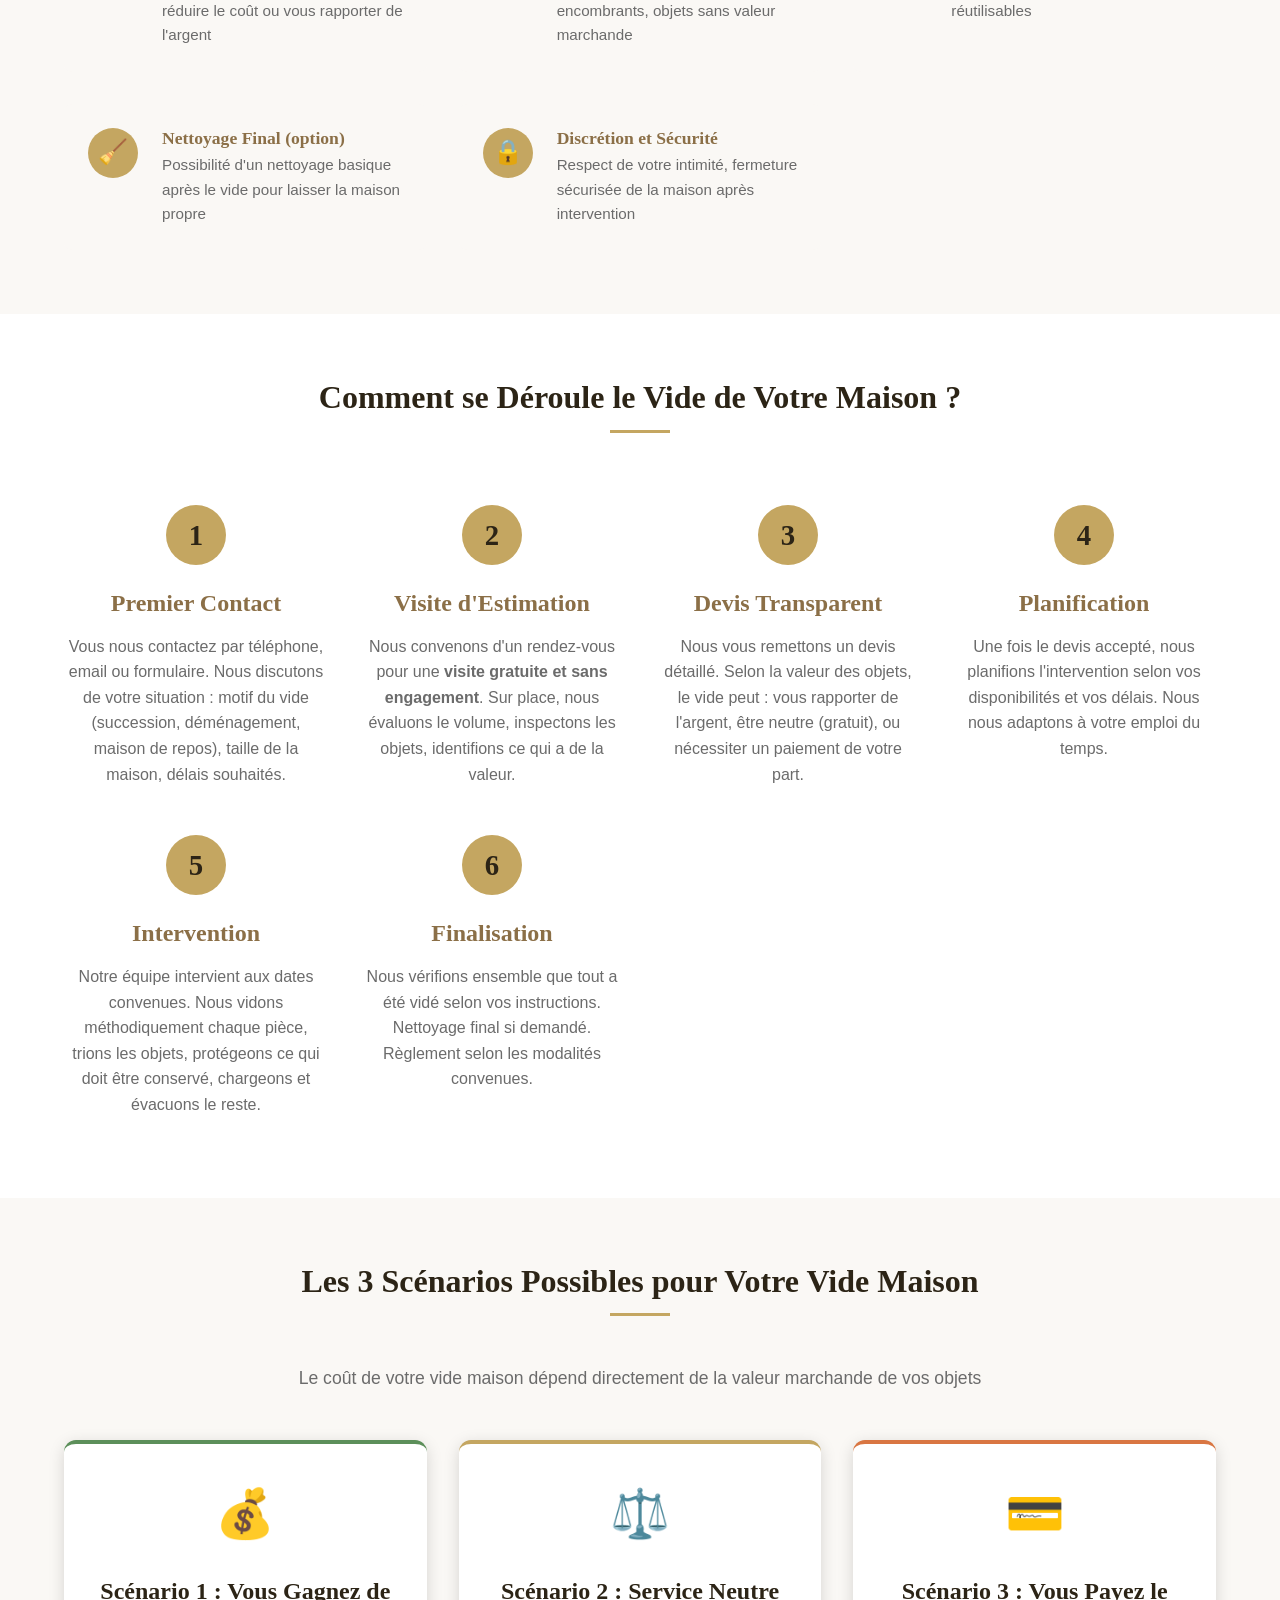
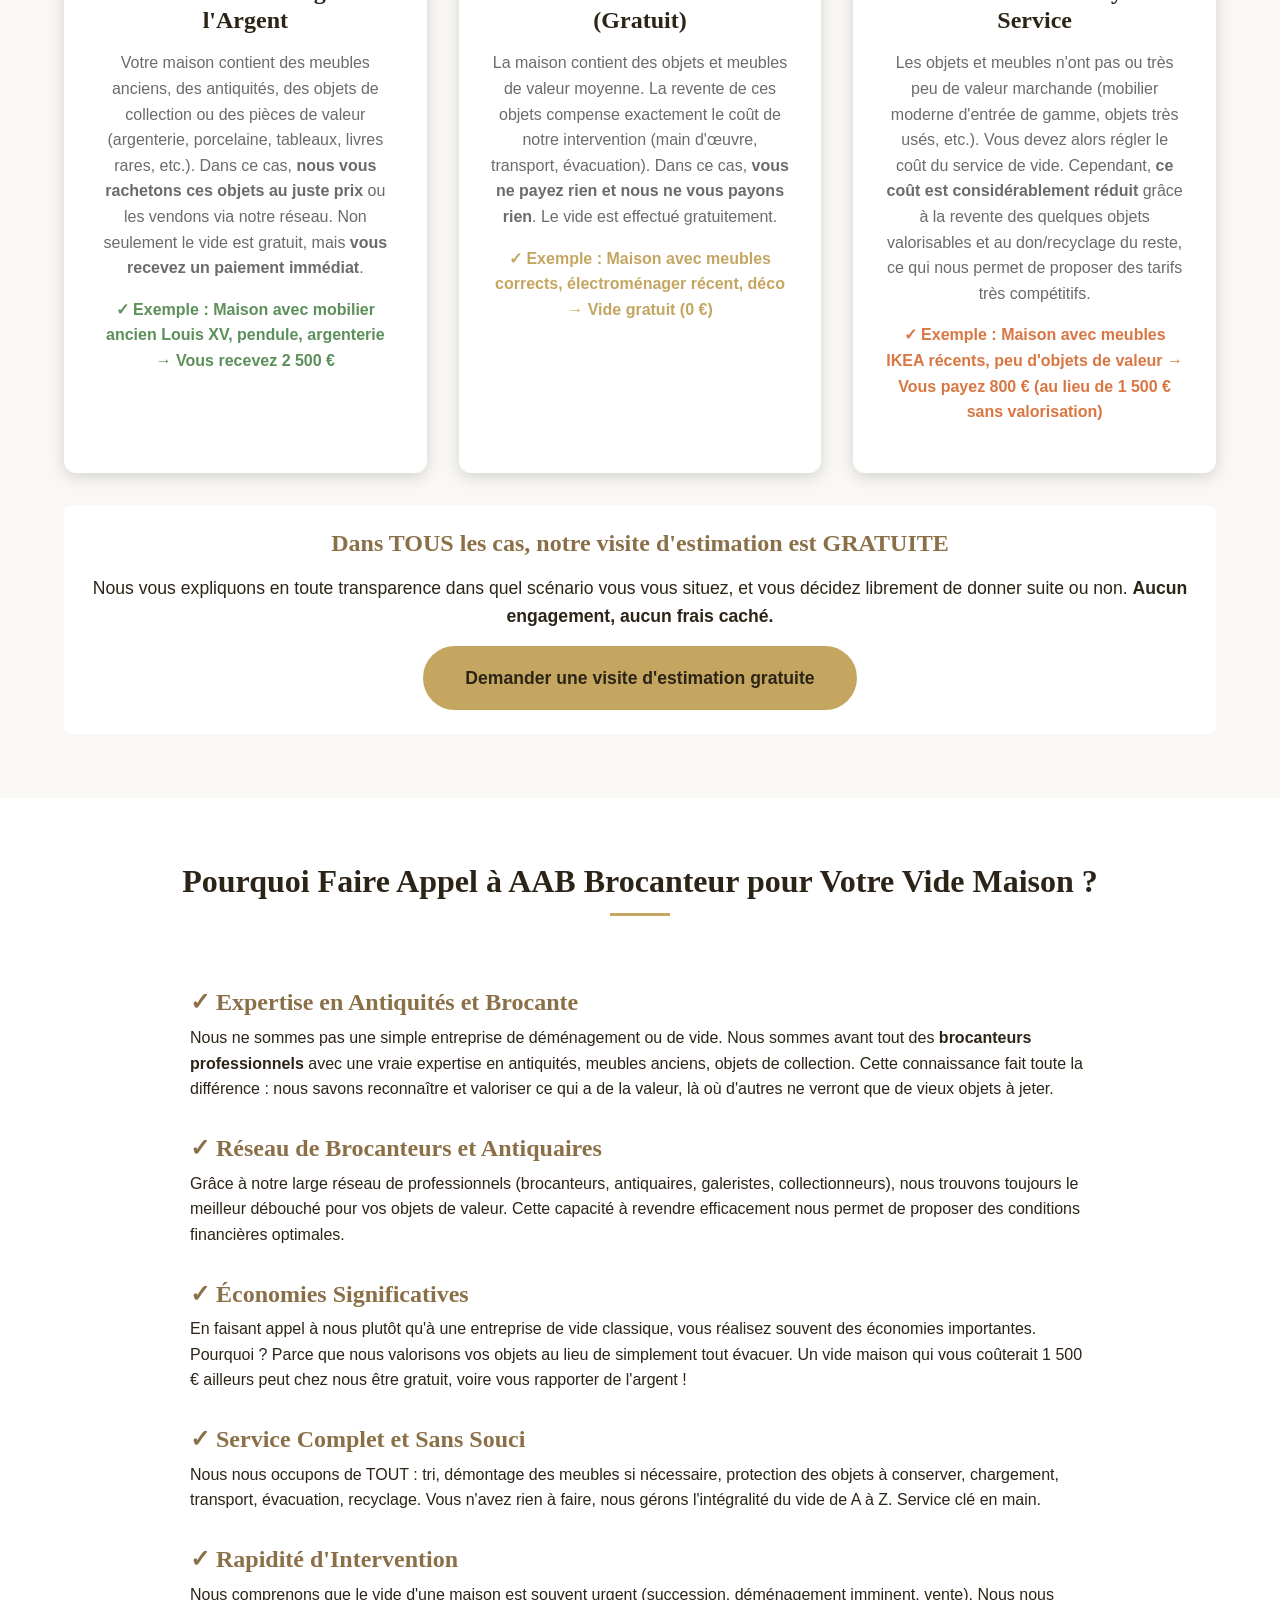
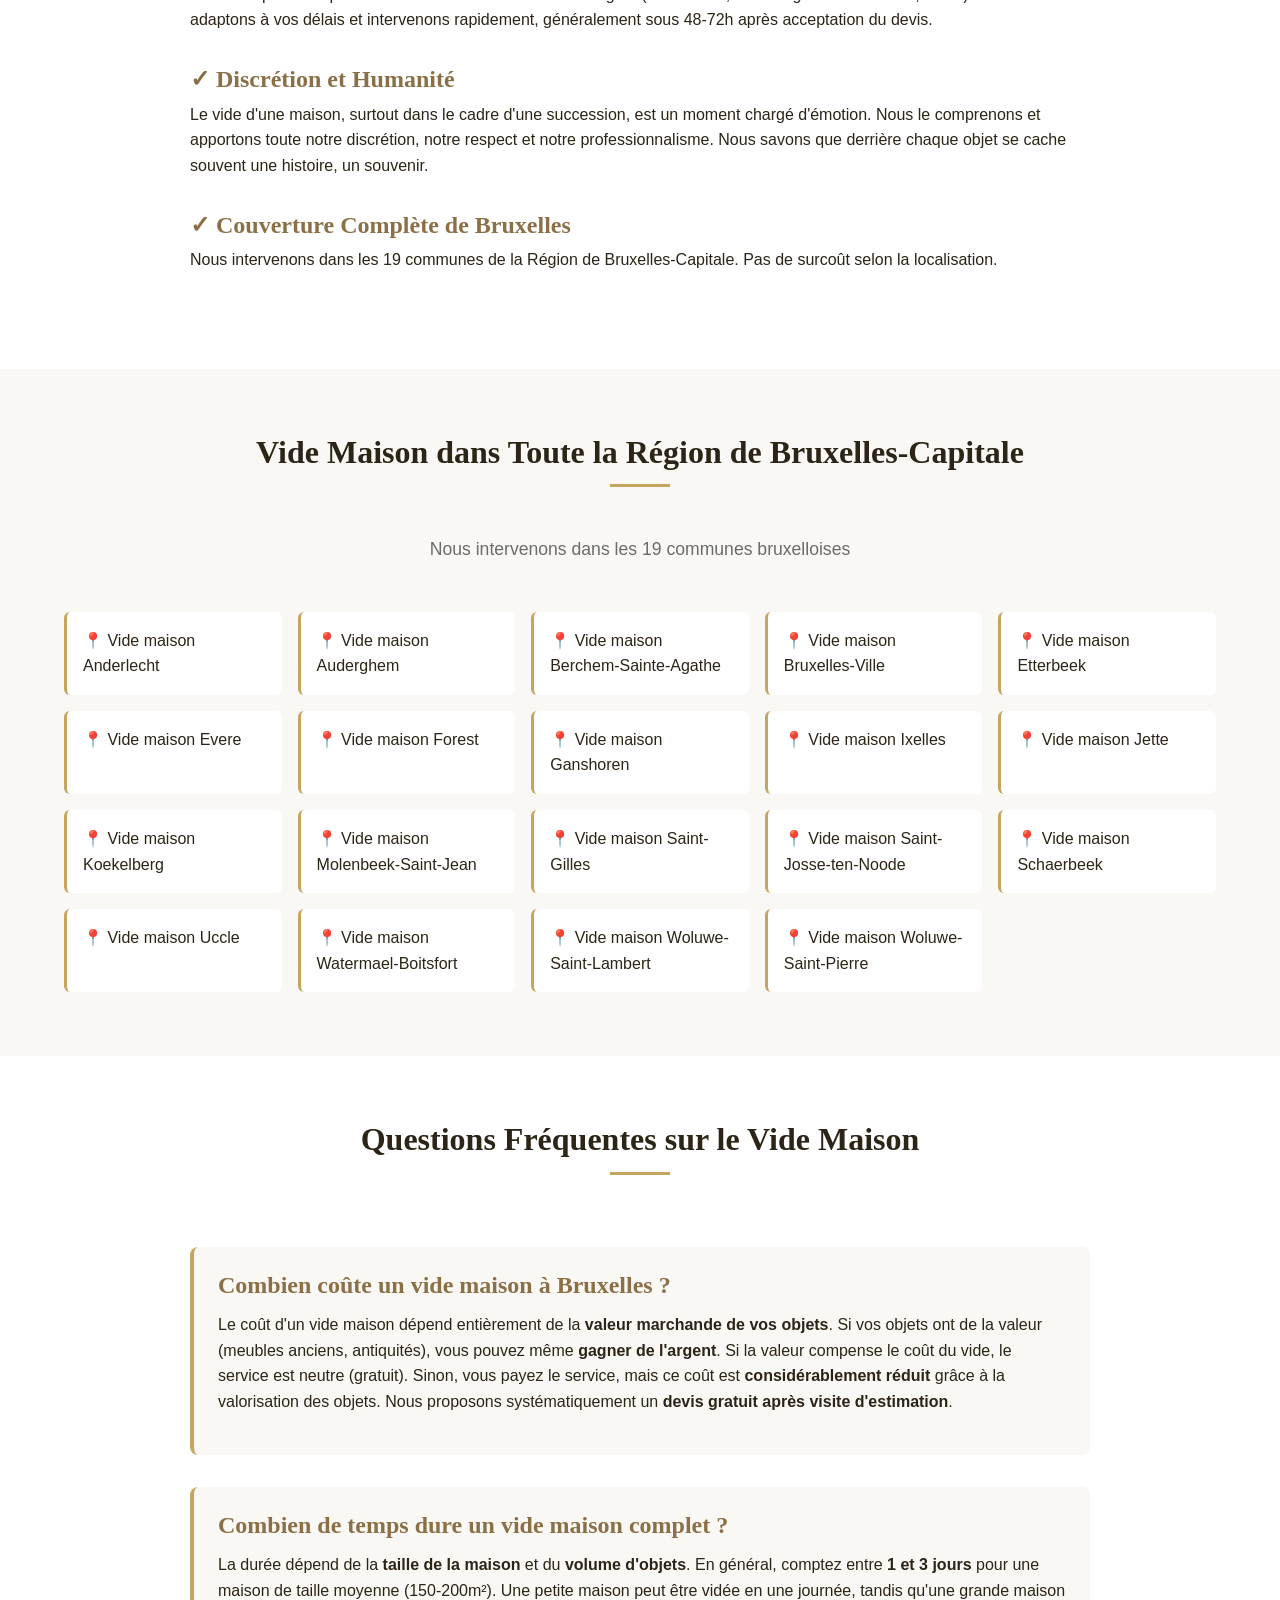
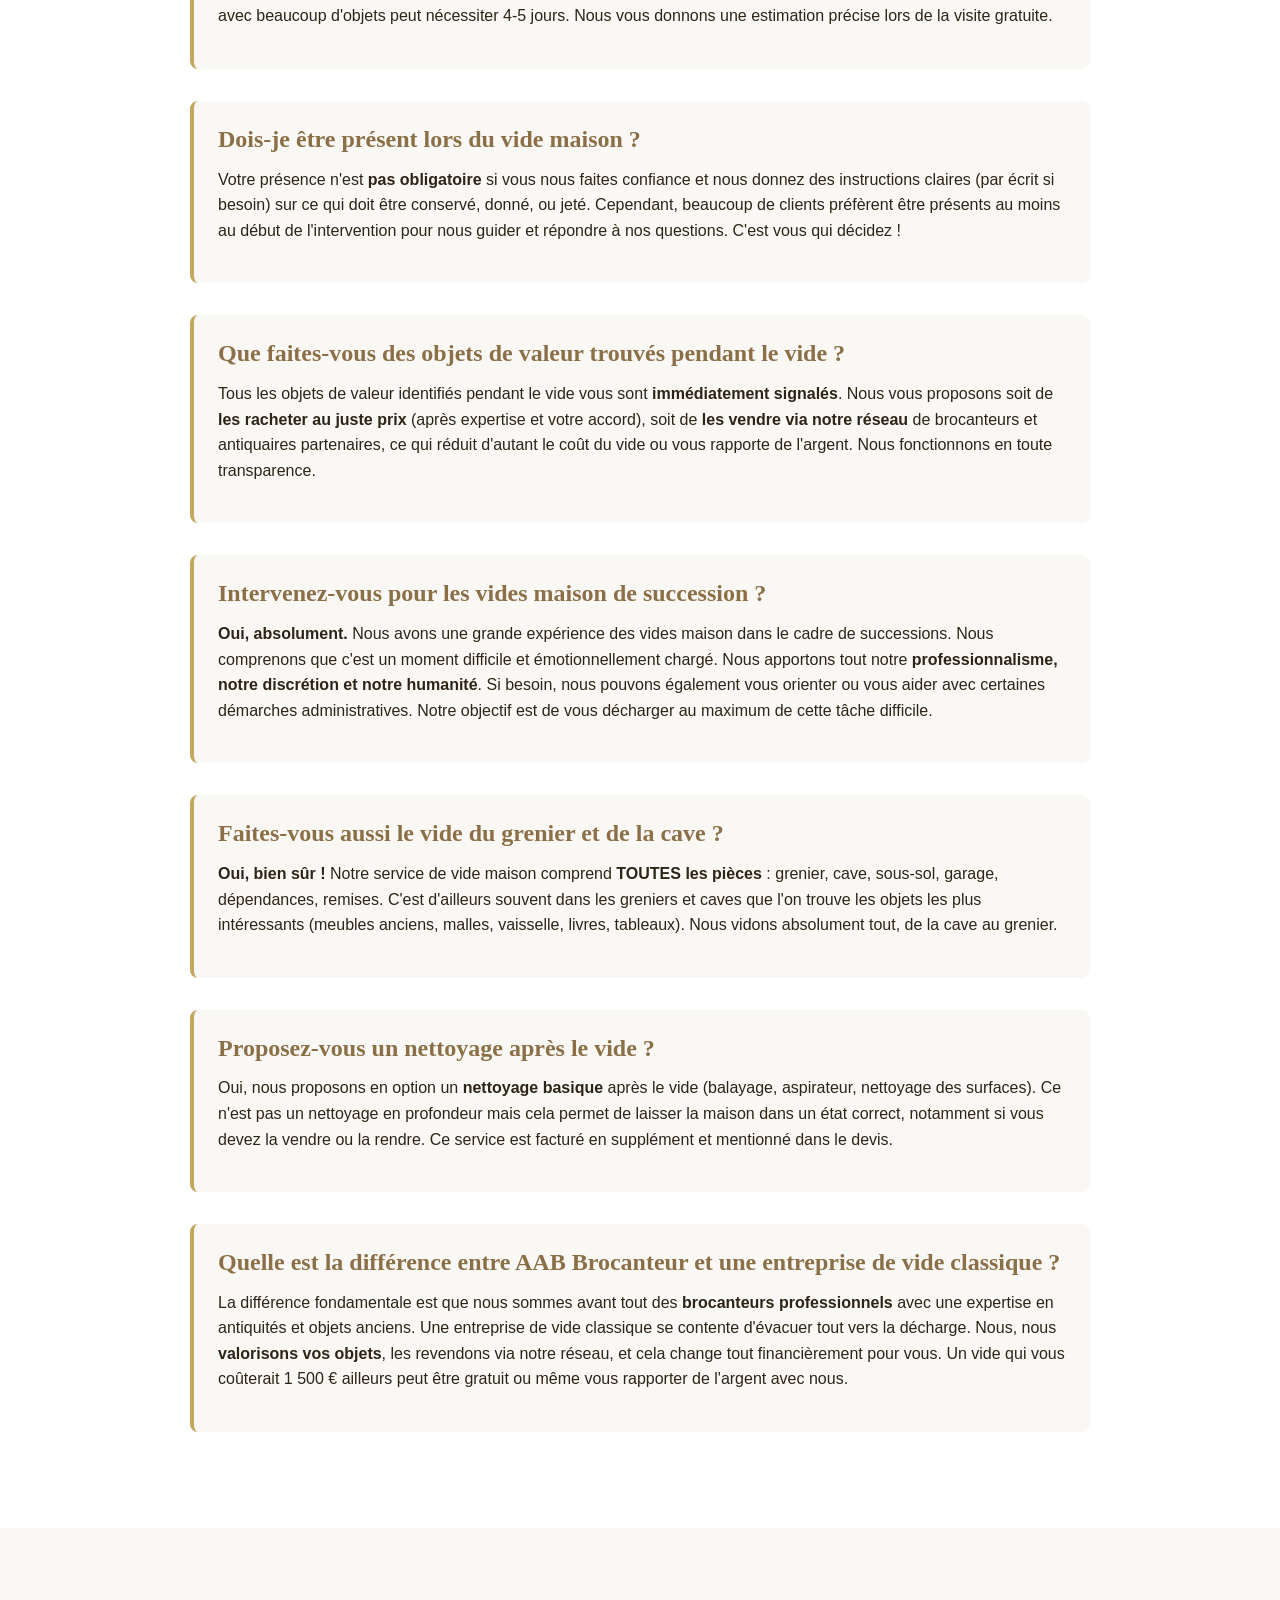
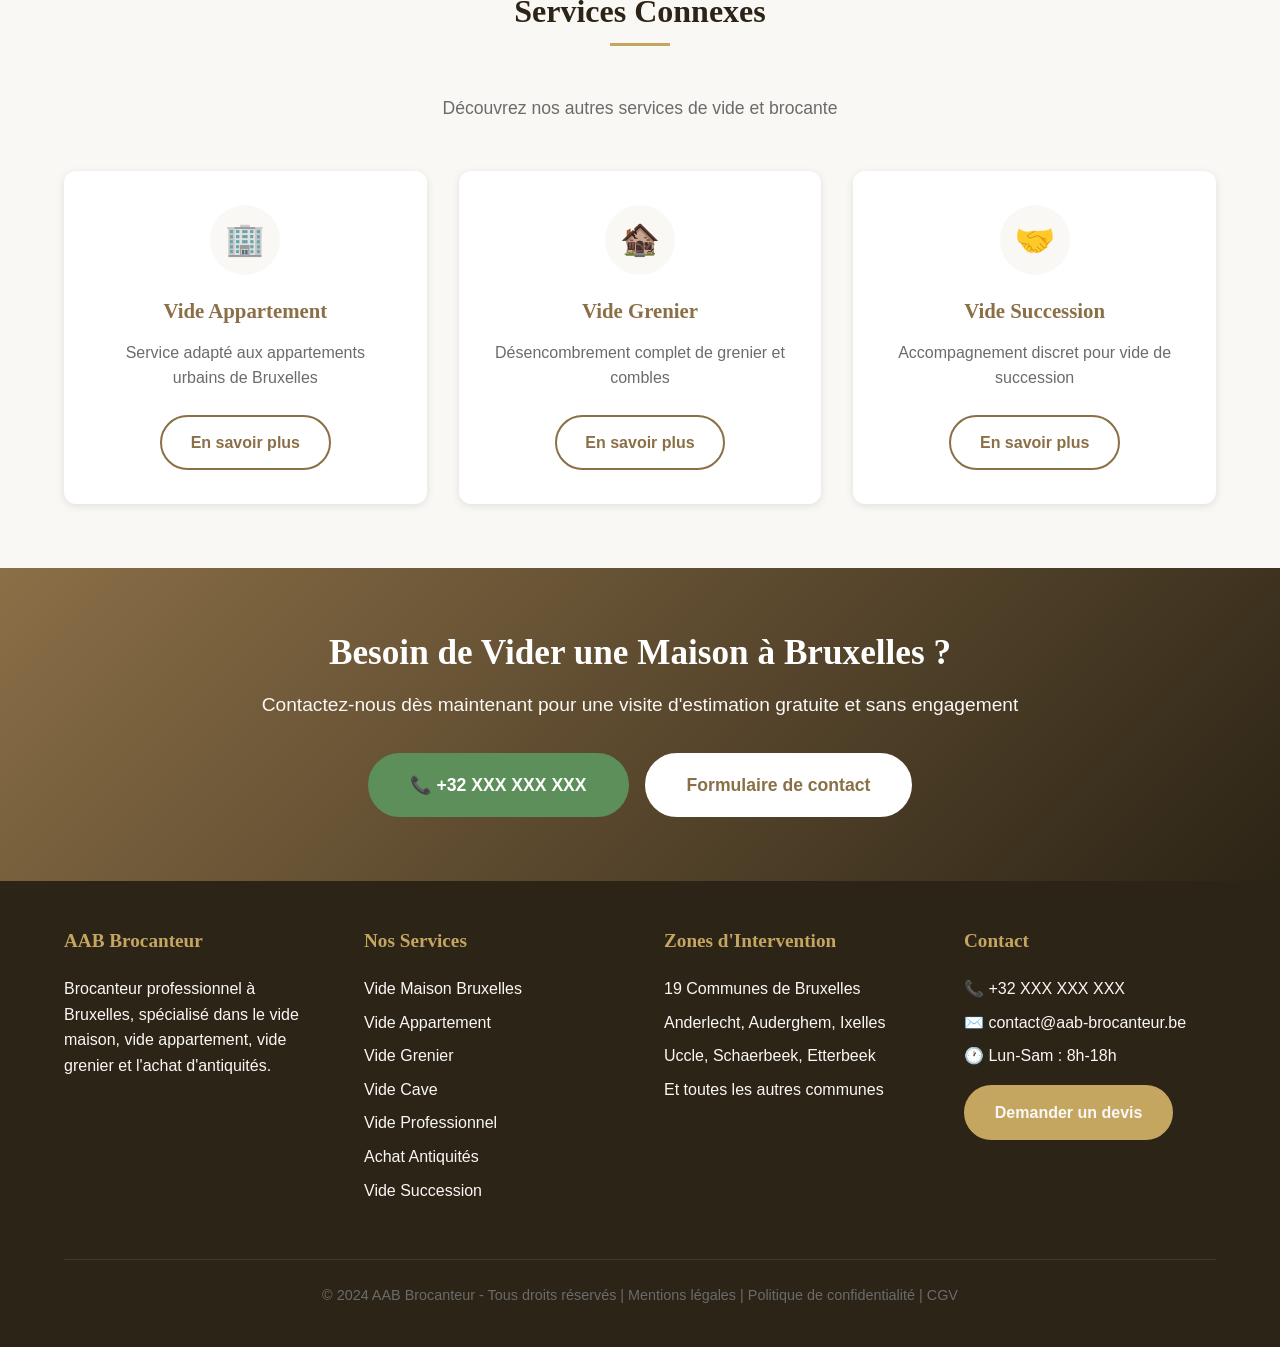
<file: vide-maison-bruxelles.html>
<!DOCTYPE html>
<html lang="fr-BE">
<head>
  <meta charset="UTF-8">
  <meta name="viewport" content="width=device-width, initial-scale=1.0">
  <meta http-equiv="X-UA-Compatible" content="IE=edge">

  <!-- SEO Meta Tags -->
  <title>Vide Maison Bruxelles | Service Professionnel Rapide | AAB Brocanteur</title>
  <meta name="description" content="Vide maison professionnel à Bruxelles. Succession, déménagement, maison de repos. Expertise antiquités. Devis gratuit. Intervention rapide dans toute la région.">
  <meta name="keywords" content="vide maison bruxelles, vider maison bruxelles, vide maison succession, entreprise vide maison bruxelles, vide maison professionnel">
  <meta name="robots" content="index, follow">
  <link rel="canonical" href="https://aab-brocanteur.be/vide-maison-bruxelles.html">

  <!-- Open Graph -->
  <meta property="og:title" content="Vide Maison Bruxelles | Service Professionnel | AAB Brocanteur">
  <meta property="og:description" content="Service complet de vide maison à Bruxelles. Succession, déménagement, maison de repos. Expertise en antiquités. Devis gratuit.">
  <meta property="og:url" content="https://aab-brocanteur.be/vide-maison-bruxelles.html">
  <meta property="og:type" content="website">

  <!-- Favicon -->
  <link rel="icon" type="image/x-icon" href="/favicon.ico">

  <!-- Stylesheet -->
  <link rel="stylesheet" href="css/style.css">
  <link rel="stylesheet" href="css/cookies.css">

  <!-- Schema.org Structured Data -->
  <script type="application/ld+json">
  {
    "@context": "https://schema.org",
    "@type": "Service",
    "serviceType": "Vide Maison",
    "provider": {
      "@type": "LocalBusiness",
      "name": "AAB Brocanteur",
      "telephone": "+32-XXX-XXX-XXX",
      "address": {
        "@type": "PostalAddress",
        "addressLocality": "Bruxelles",
        "addressRegion": "Région de Bruxelles-Capitale",
        "addressCountry": "BE"
      }
    },
    "areaServed": ["Anderlecht", "Auderghem", "Berchem-Sainte-Agathe", "Bruxelles-Ville", "Etterbeek", "Evere", "Forest", "Ganshoren", "Ixelles", "Jette", "Koekelberg", "Molenbeek-Saint-Jean", "Saint-Gilles", "Saint-Josse-ten-Noode", "Schaerbeek", "Uccle", "Watermael-Boitsfort", "Woluwe-Saint-Lambert", "Woluwe-Saint-Pierre"],
    "description": "Service complet de vide maison à Bruxelles pour succession, déménagement, départ en maison de repos. Expertise en antiquités et objets de valeur."
  }
  </script>

  <!-- FAQ Schema -->
  <script type="application/ld+json">
  {
    "@context": "https://schema.org",
    "@type": "FAQPage",
    "mainEntity": [
      {
        "@type": "Question",
        "name": "Combien coûte un vide maison à Bruxelles ?",
        "acceptedAnswer": {
          "@type": "Answer",
          "text": "Le coût d'un vide maison dépend de la valeur de vos objets. Si vos objets ont de la valeur, vous pouvez même gagner de l'argent. Si la valeur compense le coût du vide, le service est neutre (gratuit). Sinon, vous payez le service, réduit grâce à la valorisation des objets. Nous proposons un devis gratuit après visite d'estimation."
        }
      },
      {
        "@type": "Question",
        "name": "Combien de temps dure un vide maison complet ?",
        "acceptedAnswer": {
          "@type": "Answer",
          "text": "La durée dépend de la taille de la maison et du volume d'objets. En général, comptez entre 1 et 3 jours pour une maison de taille moyenne. Nous vous donnons une estimation précise lors de la visite gratuite."
        }
      },
      {
        "@type": "Question",
        "name": "Dois-je être présent lors du vide maison ?",
        "acceptedAnswer": {
          "@type": "Answer",
          "text": "Votre présence n'est pas obligatoire si vous nous faites confiance et nous donnez des instructions claires. Cependant, beaucoup de clients préfèrent être présents au moins au début pour nous indiquer ce qui doit être conservé ou jeté."
        }
      },
      {
        "@type": "Question",
        "name": "Que faites-vous des objets de valeur trouvés ?",
        "acceptedAnswer": {
          "@type": "Answer",
          "text": "Tous les objets de valeur identifiés vous sont signalés. Nous vous proposons soit de les racheter au juste prix, soit de les vendre via notre réseau de brocanteurs partenaires, ce qui réduit le coût du vide ou vous rapporte de l'argent."
        }
      },
      {
        "@type": "Question",
        "name": "Intervenez-vous pour les vides maison de succession ?",
        "acceptedAnswer": {
          "@type": "Answer",
          "text": "Oui, nous avons une grande expérience des vides maison de succession. Nous comprenons que c'est un moment difficile et apportons tout notre professionnalisme et notre discrétion. Nous pouvons également vous aider avec certaines démarches administratives."
        }
      }
    ]
  }
  </script>

  <!-- Breadcrumb Schema -->
  <script type="application/ld+json">
  {
    "@context": "https://schema.org",
    "@type": "BreadcrumbList",
    "itemListElement": [
      {
        "@type": "ListItem",
        "position": 1,
        "name": "Accueil",
        "item": "https://aab-brocanteur.be/"
      },
      {
        "@type": "ListItem",
        "position": 2,
        "name": "Vide Maison Bruxelles",
        "item": "https://aab-brocanteur.be/vide-maison-bruxelles.html"
      }
    ]
  }
  </script>
</head>
<body>

  <!-- ===== HEADER ===== -->
  <header class="header">
    <div class="header-top">
      <div class="container">
        <div class="header-contact">
          <a href="tel:+32XXXXXXXXX">📞 +32 XXX XXX XXX</a>
          <a href="mailto:contact@aab-brocanteur.be">✉️ contact@aab-brocanteur.be</a>
        </div>
        <div class="header-hours">Lun-Sam : 8h-18h</div>
      </div>
    </div>

    <div class="header-main">
      <div class="container">
        <div class="header-content">
          <a href="index.html" class="logo">AAB <span>Brocanteur</span></a>

          <nav class="nav" role="navigation">
            <ul class="nav-list">
              <li><a href="index.html" class="nav-link">Accueil</a></li>
              <li><a href="index.html#services" class="nav-link">Services</a></li>
              <li><a href="zones-intervention.html" class="nav-link">Zones</a></li>
              <li><a href="a-propos.html" class="nav-link">À propos</a></li>
              <li><a href="contact.html" class="nav-link">Contact</a></li>
              <li><a href="contact.html" class="btn btn-primary">Devis Gratuit</a></li>
            </ul>
          </nav>

          <button class="mobile-menu-toggle" aria-label="Menu">☰</button>
        </div>
      </div>
    </div>
  </header>

  <!-- ===== BREADCRUMB ===== -->
  <div class="section" style="padding: 1rem 0; background-color: var(--light-bg);">
    <div class="container">
      <nav aria-label="Fil d'Ariane" style="font-size: 0.9rem;">
        <a href="index.html" style="color: var(--primary-color);">Accueil</a>
        <span style="margin: 0 0.5rem; color: var(--text-gray);">›</span>
        <span style="color: var(--text-gray);">Vide Maison Bruxelles</span>
      </nav>
    </div>
  </div>

  <!-- ===== HERO / INTRO ===== -->
  <section class="section">
    <div class="container">
      <h1>Vide Maison à Bruxelles - Service Professionnel et Rapide</h1>

      <div style="max-width: 900px;">
        <p style="font-size: 1.15rem; color: var(--text-gray); line-height: 1.8;">
          Vous devez <strong>vider une maison à Bruxelles</strong> ? Que ce soit pour une succession, un déménagement,
          un départ en maison de repos ou tout autre motif, <strong>AAB Brocanteur</strong> vous accompagne avec
          professionnalisme et rapidité. Notre service de <strong>vide maison complet</strong> prend en charge
          l'intégralité des opérations, de A à Z, dans toute la Région de Bruxelles-Capitale.
        </p>

        <p style="font-size: 1.15rem; color: var(--text-gray); line-height: 1.8;">
          Avec plus de 15 ans d'expérience en tant que brocanteur professionnel, nous ne nous contentons pas de vider :
          nous <strong>valorisons vos objets</strong>. Notre expertise en antiquités et objets anciens nous permet
          d'identifier les pièces de valeur qui pourraient passer inaperçues. Grâce à notre réseau étendu de brocanteurs
          et d'antiquaires partenaires, nous maximisons la revente de vos biens, ce qui peut considérablement
          <strong>réduire le coût de votre vide maison, voire vous rapporter de l'argent</strong>.
        </p>

        <div class="alert-box" style="margin: 2rem 0;">
          <h3>⚠️ Ne Jetez Rien Avant Notre Visite !</h3>
          <p>
            Beaucoup de personnes commettent l'erreur de jeter des objets qu'elles pensent sans valeur avant de faire
            appel à un professionnel. Une vieille pendule, un service en porcelaine, des meubles anciens, des tableaux,
            des livres rares... peuvent avoir une réelle valeur marchande. <strong>Notre visite d'estimation est
            gratuite et sans engagement</strong>. Laissez-nous identifier ce qui a de la valeur !
          </p>
        </div>

        <div style="text-align: center; margin: 2rem 0;">
          <a href="tel:+32XXXXXXXXX" class="btn btn-phone btn-large" style="margin-right: 1rem;">
            📞 Appelez-nous maintenant
          </a>
          <a href="contact.html" class="btn btn-primary btn-large">
            Demander un devis gratuit
          </a>
        </div>
      </div>
    </div>
  </section>

  <!-- ===== NOTRE SERVICE COMPREND ===== -->
  <section class="section section-alt">
    <div class="container">
      <div class="section-title">
        <h2>Notre Service de Vide Maison Comprend</h2>
      </div>

      <div class="features-grid">
        <div class="feature">
          <div class="feature-icon">🔍</div>
          <div class="feature-content">
            <h3>Visite d'Estimation Gratuite</h3>
            <p>Nous nous déplaçons gratuitement pour évaluer le volume, identifier les objets de valeur et établir un devis transparent</p>
          </div>
        </div>

        <div class="feature">
          <div class="feature-icon">📦</div>
          <div class="feature-content">
            <h3>Vide Complet de A à Z</h3>
            <p>Toutes les pièces de la maison : salon, chambres, cuisine, grenier, cave, garage, dépendances</p>
          </div>
        </div>

        <div class="feature">
          <div class="feature-icon">🔎</div>
          <div class="feature-content">
            <h3>Tri et Expertise des Objets</h3>
            <p>Identification des meubles anciens, antiquités, objets de collection, argenterie, porcelaine, tableaux</p>
          </div>
        </div>

        <div class="feature">
          <div class="feature-icon">💰</div>
          <div class="feature-content">
            <h3>Valorisation Maximale</h3>
            <p>Rachat ou revente via notre réseau de brocanteurs partenaires pour réduire le coût ou vous rapporter de l'argent</p>
          </div>
        </div>

        <div class="feature">
          <div class="feature-icon">🚚</div>
          <div class="feature-content">
            <h3>Évacuation de Tous les Objets</h3>
            <p>Transport et évacuation des meubles, électroménager, encombrants, objets sans valeur marchande</p>
          </div>
        </div>

        <div class="feature">
          <div class="feature-icon">♻️</div>
          <div class="feature-content">
            <h3>Gestion Écologique</h3>
            <p>Tri sélectif, recyclage, don aux associations caritatives des objets réutilisables</p>
          </div>
        </div>

        <div class="feature">
          <div class="feature-icon">🧹</div>
          <div class="feature-content">
            <h3>Nettoyage Final (option)</h3>
            <p>Possibilité d'un nettoyage basique après le vide pour laisser la maison propre</p>
          </div>
        </div>

        <div class="feature">
          <div class="feature-icon">🔒</div>
          <div class="feature-content">
            <h3>Discrétion et Sécurité</h3>
            <p>Respect de votre intimité, fermeture sécurisée de la maison après intervention</p>
          </div>
        </div>
      </div>
    </div>
  </section>

  <!-- ===== COMMENT SE DÉROULE LE VIDE ===== -->
  <section class="section">
    <div class="container">
      <div class="section-title">
        <h2>Comment se Déroule le Vide de Votre Maison ?</h2>
      </div>

      <div class="steps-container">
        <div class="step">
          <div class="step-number">1</div>
          <h3>Premier Contact</h3>
          <p>
            Vous nous contactez par téléphone, email ou formulaire. Nous discutons de votre situation :
            motif du vide (succession, déménagement, maison de repos), taille de la maison, délais souhaités.
          </p>
        </div>

        <div class="step">
          <div class="step-number">2</div>
          <h3>Visite d'Estimation</h3>
          <p>
            Nous convenons d'un rendez-vous pour une <strong>visite gratuite et sans engagement</strong>.
            Sur place, nous évaluons le volume, inspectons les objets, identifions ce qui a de la valeur.
          </p>
        </div>

        <div class="step">
          <div class="step-number">3</div>
          <h3>Devis Transparent</h3>
          <p>
            Nous vous remettons un devis détaillé. Selon la valeur des objets, le vide peut :
            vous rapporter de l'argent, être neutre (gratuit), ou nécessiter un paiement de votre part.
          </p>
        </div>

        <div class="step">
          <div class="step-number">4</div>
          <h3>Planification</h3>
          <p>
            Une fois le devis accepté, nous planifions l'intervention selon vos disponibilités et vos délais.
            Nous nous adaptons à votre emploi du temps.
          </p>
        </div>

        <div class="step">
          <div class="step-number">5</div>
          <h3>Intervention</h3>
          <p>
            Notre équipe intervient aux dates convenues. Nous vidons méthodiquement chaque pièce, trions les objets,
            protégeons ce qui doit être conservé, chargeons et évacuons le reste.
          </p>
        </div>

        <div class="step">
          <div class="step-number">6</div>
          <h3>Finalisation</h3>
          <p>
            Nous vérifions ensemble que tout a été vidé selon vos instructions. Nettoyage final si demandé.
            Règlement selon les modalités convenues.
          </p>
        </div>
      </div>
    </div>
  </section>

  <!-- ===== 3 SCÉNARIOS ===== -->
  <section class="section section-alt">
    <div class="container">
      <div class="section-title">
        <h2>Les 3 Scénarios Possibles pour Votre Vide Maison</h2>
        <p class="section-subtitle">
          Le coût de votre vide maison dépend directement de la valeur marchande de vos objets
        </p>
      </div>

      <div class="scenarios-grid">
        <div class="scenario-card scenario-positive">
          <div class="scenario-icon">💰</div>
          <h3>Scénario 1 : Vous Gagnez de l'Argent</h3>
          <p>
            Votre maison contient des meubles anciens, des antiquités, des objets de collection ou des pièces de valeur
            (argenterie, porcelaine, tableaux, livres rares, etc.). Dans ce cas, <strong>nous vous rachetons ces objets
            au juste prix</strong> ou les vendons via notre réseau. Non seulement le vide est gratuit, mais
            <strong>vous recevez un paiement immédiat</strong>.
          </p>
          <p style="margin-top: 1rem; font-weight: 600; color: var(--success-green);">
            ✓ Exemple : Maison avec mobilier ancien Louis XV, pendule, argenterie → Vous recevez 2 500 €
          </p>
        </div>

        <div class="scenario-card scenario-neutral">
          <div class="scenario-icon">⚖️</div>
          <h3>Scénario 2 : Service Neutre (Gratuit)</h3>
          <p>
            La maison contient des objets et meubles de valeur moyenne. La revente de ces objets compense exactement
            le coût de notre intervention (main d'œuvre, transport, évacuation). Dans ce cas,
            <strong>vous ne payez rien et nous ne vous payons rien</strong>. Le vide est effectué gratuitement.
          </p>
          <p style="margin-top: 1rem; font-weight: 600; color: var(--secondary-color);">
            ✓ Exemple : Maison avec meubles corrects, électroménager récent, déco → Vide gratuit (0 €)
          </p>
        </div>

        <div class="scenario-card scenario-paid">
          <div class="scenario-icon">💳</div>
          <h3>Scénario 3 : Vous Payez le Service</h3>
          <p>
            Les objets et meubles n'ont pas ou très peu de valeur marchande (mobilier moderne d'entrée de gamme,
            objets très usés, etc.). Vous devez alors régler le coût du service de vide. Cependant,
            <strong>ce coût est considérablement réduit</strong> grâce à la revente des quelques objets valorisables
            et au don/recyclage du reste, ce qui nous permet de proposer des tarifs très compétitifs.
          </p>
          <p style="margin-top: 1rem; font-weight: 600; color: var(--warning-orange);">
            ✓ Exemple : Maison avec meubles IKEA récents, peu d'objets de valeur → Vous payez 800 € (au lieu de 1 500 € sans valorisation)
          </p>
        </div>
      </div>

      <div style="text-align: center; margin-top: 2rem; padding: 1.5rem; background: white; border-radius: 8px;">
        <h3 style="color: var(--primary-color); margin-bottom: 1rem;">
          Dans TOUS les cas, notre visite d'estimation est GRATUITE
        </h3>
        <p style="font-size: 1.1rem; margin-bottom: 1rem;">
          Nous vous expliquons en toute transparence dans quel scénario vous vous situez,
          et vous décidez librement de donner suite ou non. <strong>Aucun engagement, aucun frais caché.</strong>
        </p>
        <a href="contact.html" class="btn btn-primary btn-large">
          Demander une visite d'estimation gratuite
        </a>
      </div>
    </div>
  </section>

  <!-- ===== POURQUOI NOUS CHOISIR ===== -->
  <section class="section">
    <div class="container">
      <div class="section-title">
        <h2>Pourquoi Faire Appel à AAB Brocanteur pour Votre Vide Maison ?</h2>
      </div>

      <div style="max-width: 900px; margin: 0 auto;">
        <div style="margin-bottom: 2rem;">
          <h3 style="color: var(--primary-color); margin-bottom: 0.5rem;">✓ Expertise en Antiquités et Brocante</h3>
          <p>
            Nous ne sommes pas une simple entreprise de déménagement ou de vide. Nous sommes avant tout des
            <strong>brocanteurs professionnels</strong> avec une vraie expertise en antiquités, meubles anciens,
            objets de collection. Cette connaissance fait toute la différence : nous savons reconnaître et valoriser
            ce qui a de la valeur, là où d'autres ne verront que de vieux objets à jeter.
          </p>
        </div>

        <div style="margin-bottom: 2rem;">
          <h3 style="color: var(--primary-color); margin-bottom: 0.5rem;">✓ Réseau de Brocanteurs et Antiquaires</h3>
          <p>
            Grâce à notre large réseau de professionnels (brocanteurs, antiquaires, galeristes, collectionneurs),
            nous trouvons toujours le meilleur débouché pour vos objets de valeur. Cette capacité à revendre
            efficacement nous permet de proposer des conditions financières optimales.
          </p>
        </div>

        <div style="margin-bottom: 2rem;">
          <h3 style="color: var(--primary-color); margin-bottom: 0.5rem;">✓ Économies Significatives</h3>
          <p>
            En faisant appel à nous plutôt qu'à une entreprise de vide classique, vous réalisez souvent des économies
            importantes. Pourquoi ? Parce que nous valorisons vos objets au lieu de simplement tout évacuer.
            Un vide maison qui vous coûterait 1 500 € ailleurs peut chez nous être gratuit, voire vous rapporter
            de l'argent !
          </p>
        </div>

        <div style="margin-bottom: 2rem;">
          <h3 style="color: var(--primary-color); margin-bottom: 0.5rem;">✓ Service Complet et Sans Souci</h3>
          <p>
            Nous nous occupons de TOUT : tri, démontage des meubles si nécessaire, protection des objets à conserver,
            chargement, transport, évacuation, recyclage. Vous n'avez rien à faire, nous gérons l'intégralité du vide
            de A à Z. Service clé en main.
          </p>
        </div>

        <div style="margin-bottom: 2rem;">
          <h3 style="color: var(--primary-color); margin-bottom: 0.5rem;">✓ Rapidité d'Intervention</h3>
          <p>
            Nous comprenons que le vide d'une maison est souvent urgent (succession, déménagement imminent, vente).
            Nous nous adaptons à vos délais et intervenons rapidement, généralement sous 48-72h après acceptation du devis.
          </p>
        </div>

        <div style="margin-bottom: 2rem;">
          <h3 style="color: var(--primary-color); margin-bottom: 0.5rem;">✓ Discrétion et Humanité</h3>
          <p>
            Le vide d'une maison, surtout dans le cadre d'une succession, est un moment chargé d'émotion.
            Nous le comprenons et apportons toute notre discrétion, notre respect et notre professionnalisme.
            Nous savons que derrière chaque objet se cache souvent une histoire, un souvenir.
          </p>
        </div>

        <div style="margin-bottom: 2rem;">
          <h3 style="color: var(--primary-color); margin-bottom: 0.5rem;">✓ Couverture Complète de Bruxelles</h3>
          <p>
            Nous intervenons dans les 19 communes de la Région de Bruxelles-Capitale. Pas de surcoût selon la localisation.
          </p>
        </div>
      </div>
    </div>
  </section>

  <!-- ===== ZONES D'INTERVENTION ===== -->
  <section class="section section-alt">
    <div class="container">
      <div class="section-title">
        <h2>Vide Maison dans Toute la Région de Bruxelles-Capitale</h2>
        <p class="section-subtitle">
          Nous intervenons dans les 19 communes bruxelloises
        </p>
      </div>

      <div class="communes-list">
        <div class="commune-item">📍 Vide maison Anderlecht</div>
        <div class="commune-item">📍 Vide maison Auderghem</div>
        <div class="commune-item">📍 Vide maison Berchem-Sainte-Agathe</div>
        <div class="commune-item">📍 Vide maison Bruxelles-Ville</div>
        <div class="commune-item">📍 Vide maison Etterbeek</div>
        <div class="commune-item">📍 Vide maison Evere</div>
        <div class="commune-item">📍 Vide maison Forest</div>
        <div class="commune-item">📍 Vide maison Ganshoren</div>
        <div class="commune-item">📍 Vide maison Ixelles</div>
        <div class="commune-item">📍 Vide maison Jette</div>
        <div class="commune-item">📍 Vide maison Koekelberg</div>
        <div class="commune-item">📍 Vide maison Molenbeek-Saint-Jean</div>
        <div class="commune-item">📍 Vide maison Saint-Gilles</div>
        <div class="commune-item">📍 Vide maison Saint-Josse-ten-Noode</div>
        <div class="commune-item">📍 Vide maison Schaerbeek</div>
        <div class="commune-item">📍 Vide maison Uccle</div>
        <div class="commune-item">📍 Vide maison Watermael-Boitsfort</div>
        <div class="commune-item">📍 Vide maison Woluwe-Saint-Lambert</div>
        <div class="commune-item">📍 Vide maison Woluwe-Saint-Pierre</div>
      </div>
    </div>
  </section>

  <!-- ===== FAQ ===== -->
  <section class="section">
    <div class="container">
      <div class="section-title">
        <h2>Questions Fréquentes sur le Vide Maison</h2>
      </div>

      <div style="max-width: 900px; margin: 0 auto;">
        <!-- Question 1 -->
        <div style="margin-bottom: 2rem; padding: 1.5rem; background: var(--light-bg); border-radius: 8px; border-left: 4px solid var(--secondary-color);">
          <h3 style="color: var(--primary-color); margin-bottom: 0.8rem;">
            Combien coûte un vide maison à Bruxelles ?
          </h3>
          <p>
            Le coût d'un vide maison dépend entièrement de la <strong>valeur marchande de vos objets</strong>.
            Si vos objets ont de la valeur (meubles anciens, antiquités), vous pouvez même <strong>gagner de l'argent</strong>.
            Si la valeur compense le coût du vide, le service est neutre (gratuit). Sinon, vous payez le service,
            mais ce coût est <strong>considérablement réduit</strong> grâce à la valorisation des objets.
            Nous proposons systématiquement un <strong>devis gratuit après visite d'estimation</strong>.
          </p>
        </div>

        <!-- Question 2 -->
        <div style="margin-bottom: 2rem; padding: 1.5rem; background: var(--light-bg); border-radius: 8px; border-left: 4px solid var(--secondary-color);">
          <h3 style="color: var(--primary-color); margin-bottom: 0.8rem;">
            Combien de temps dure un vide maison complet ?
          </h3>
          <p>
            La durée dépend de la <strong>taille de la maison</strong> et du <strong>volume d'objets</strong>.
            En général, comptez entre <strong>1 et 3 jours</strong> pour une maison de taille moyenne (150-200m²).
            Une petite maison peut être vidée en une journée, tandis qu'une grande maison avec beaucoup d'objets
            peut nécessiter 4-5 jours. Nous vous donnons une estimation précise lors de la visite gratuite.
          </p>
        </div>

        <!-- Question 3 -->
        <div style="margin-bottom: 2rem; padding: 1.5rem; background: var(--light-bg); border-radius: 8px; border-left: 4px solid var(--secondary-color);">
          <h3 style="color: var(--primary-color); margin-bottom: 0.8rem;">
            Dois-je être présent lors du vide maison ?
          </h3>
          <p>
            Votre présence n'est <strong>pas obligatoire</strong> si vous nous faites confiance et nous donnez des
            instructions claires (par écrit si besoin) sur ce qui doit être conservé, donné, ou jeté.
            Cependant, beaucoup de clients préfèrent être présents au moins au début de l'intervention pour
            nous guider et répondre à nos questions. C'est vous qui décidez !
          </p>
        </div>

        <!-- Question 4 -->
        <div style="margin-bottom: 2rem; padding: 1.5rem; background: var(--light-bg); border-radius: 8px; border-left: 4px solid var(--secondary-color);">
          <h3 style="color: var(--primary-color); margin-bottom: 0.8rem;">
            Que faites-vous des objets de valeur trouvés pendant le vide ?
          </h3>
          <p>
            Tous les objets de valeur identifiés pendant le vide vous sont <strong>immédiatement signalés</strong>.
            Nous vous proposons soit de <strong>les racheter au juste prix</strong> (après expertise et votre accord),
            soit de <strong>les vendre via notre réseau</strong> de brocanteurs et antiquaires partenaires,
            ce qui réduit d'autant le coût du vide ou vous rapporte de l'argent. Nous fonctionnons en toute transparence.
          </p>
        </div>

        <!-- Question 5 -->
        <div style="margin-bottom: 2rem; padding: 1.5rem; background: var(--light-bg); border-radius: 8px; border-left: 4px solid var(--secondary-color);">
          <h3 style="color: var(--primary-color); margin-bottom: 0.8rem;">
            Intervenez-vous pour les vides maison de succession ?
          </h3>
          <p>
            <strong>Oui, absolument.</strong> Nous avons une grande expérience des vides maison dans le cadre de successions.
            Nous comprenons que c'est un moment difficile et émotionnellement chargé. Nous apportons tout notre
            <strong>professionnalisme, notre discrétion et notre humanité</strong>. Si besoin, nous pouvons également
            vous orienter ou vous aider avec certaines démarches administratives. Notre objectif est de vous décharger
            au maximum de cette tâche difficile.
          </p>
        </div>

        <!-- Question 6 -->
        <div style="margin-bottom: 2rem; padding: 1.5rem; background: var(--light-bg); border-radius: 8px; border-left: 4px solid var(--secondary-color);">
          <h3 style="color: var(--primary-color); margin-bottom: 0.8rem;">
            Faites-vous aussi le vide du grenier et de la cave ?
          </h3>
          <p>
            <strong>Oui, bien sûr !</strong> Notre service de vide maison comprend <strong>TOUTES les pièces</strong> :
            grenier, cave, sous-sol, garage, dépendances, remises. C'est d'ailleurs souvent dans les greniers et caves
            que l'on trouve les objets les plus intéressants (meubles anciens, malles, vaisselle, livres, tableaux).
            Nous vidons absolument tout, de la cave au grenier.
          </p>
        </div>

        <!-- Question 7 -->
        <div style="margin-bottom: 2rem; padding: 1.5rem; background: var(--light-bg); border-radius: 8px; border-left: 4px solid var(--secondary-color);">
          <h3 style="color: var(--primary-color); margin-bottom: 0.8rem;">
            Proposez-vous un nettoyage après le vide ?
          </h3>
          <p>
            Oui, nous proposons en option un <strong>nettoyage basique</strong> après le vide (balayage, aspirateur,
            nettoyage des surfaces). Ce n'est pas un nettoyage en profondeur mais cela permet de laisser la maison
            dans un état correct, notamment si vous devez la vendre ou la rendre. Ce service est facturé en supplément
            et mentionné dans le devis.
          </p>
        </div>

        <!-- Question 8 -->
        <div style="margin-bottom: 2rem; padding: 1.5rem; background: var(--light-bg); border-radius: 8px; border-left: 4px solid var(--secondary-color);">
          <h3 style="color: var(--primary-color); margin-bottom: 0.8rem;">
            Quelle est la différence entre AAB Brocanteur et une entreprise de vide classique ?
          </h3>
          <p>
            La différence fondamentale est que nous sommes avant tout des <strong>brocanteurs professionnels</strong>
            avec une expertise en antiquités et objets anciens. Une entreprise de vide classique se contente d'évacuer
            tout vers la décharge. Nous, nous <strong>valorisons vos objets</strong>, les revendons via notre réseau,
            et cela change tout financièrement pour vous. Un vide qui vous coûterait 1 500 € ailleurs peut être
            gratuit ou même vous rapporter de l'argent avec nous.
          </p>
        </div>
      </div>
    </div>
  </section>

  <!-- ===== SERVICES CONNEXES ===== -->
  <section class="section section-alt">
    <div class="container">
      <div class="section-title">
        <h2>Services Connexes</h2>
        <p class="section-subtitle">
          Découvrez nos autres services de vide et brocante
        </p>
      </div>

      <div class="services-grid" style="grid-template-columns: repeat(auto-fit, minmax(280px, 1fr));">
        <article class="service-card">
          <div class="service-icon">🏢</div>
          <h3>Vide Appartement</h3>
          <p>Service adapté aux appartements urbains de Bruxelles</p>
          <a href="vide-appartement-bruxelles.html" class="btn btn-secondary">En savoir plus</a>
        </article>

        <article class="service-card">
          <div class="service-icon">🏚️</div>
          <h3>Vide Grenier</h3>
          <p>Désencombrement complet de grenier et combles</p>
          <a href="vide-grenier-bruxelles.html" class="btn btn-secondary">En savoir plus</a>
        </article>

        <article class="service-card">
          <div class="service-icon">🤝</div>
          <h3>Vide Succession</h3>
          <p>Accompagnement discret pour vide de succession</p>
          <a href="vide-succession-bruxelles.html" class="btn btn-secondary">En savoir plus</a>
        </article>
      </div>
    </div>
  </section>

  <!-- ===== CTA FINAL ===== -->
  <section class="section" style="background: linear-gradient(135deg, var(--primary-color) 0%, var(--dark-color) 100%); color: white;">
    <div class="container" style="text-align: center;">
      <h2 style="color: white; font-size: 2.2rem; margin-bottom: 1rem;">
        Besoin de Vider une Maison à Bruxelles ?
      </h2>
      <p style="font-size: 1.2rem; margin-bottom: 2rem; color: var(--light-bg);">
        Contactez-nous dès maintenant pour une visite d'estimation gratuite et sans engagement
      </p>
      <div style="display: flex; gap: 1rem; justify-content: center; flex-wrap: wrap;">
        <a href="tel:+32XXXXXXXXX" class="btn btn-phone btn-large">
          📞 +32 XXX XXX XXX
        </a>
        <a href="contact.html" class="btn btn-white btn-large">
          Formulaire de contact
        </a>
      </div>
    </div>
  </section>

  <!-- ===== FOOTER ===== -->
  <footer class="footer">
    <div class="container">
      <div class="footer-content">
        <div class="footer-section">
          <h3>AAB Brocanteur</h3>
          <p>
            Brocanteur professionnel à Bruxelles, spécialisé dans le vide maison, vide appartement,
            vide grenier et l'achat d'antiquités.
          </p>
        </div>

        <div class="footer-section">
          <h3>Nos Services</h3>
          <ul>
            <li><a href="vide-maison-bruxelles.html">Vide Maison Bruxelles</a></li>
            <li><a href="vide-appartement-bruxelles.html">Vide Appartement</a></li>
            <li><a href="vide-grenier-bruxelles.html">Vide Grenier</a></li>
            <li><a href="vide-cave-bruxelles.html">Vide Cave</a></li>
            <li><a href="vide-professionnel-bruxelles.html">Vide Professionnel</a></li>
            <li><a href="brocanteur-achat-antiquites-bruxelles.html">Achat Antiquités</a></li>
            <li><a href="vide-succession-bruxelles.html">Vide Succession</a></li>
          </ul>
        </div>

        <div class="footer-section">
          <h3>Zones d'Intervention</h3>
          <ul>
            <li><a href="zones-intervention.html">19 Communes de Bruxelles</a></li>
            <li>Anderlecht, Auderghem, Ixelles</li>
            <li>Uccle, Schaerbeek, Etterbeek</li>
            <li>Et toutes les autres communes</li>
          </ul>
        </div>

        <div class="footer-section">
          <h3>Contact</h3>
          <ul>
            <li>📞 <a href="tel:+32XXXXXXXXX">+32 XXX XXX XXX</a></li>
            <li>✉️ <a href="mailto:contact@aab-brocanteur.be">contact@aab-brocanteur.be</a></li>
            <li>🕐 Lun-Sam : 8h-18h</li>
            <li style="margin-top: 1rem;">
              <a href="contact.html" class="btn btn-primary">Demander un devis</a>
            </li>
          </ul>
        </div>
      </div>

      <div class="footer-bottom">
        <p>
          &copy; 2024 AAB Brocanteur - Tous droits réservés |
          <a href="#">Mentions légales</a> |
          <a href="#">Politique de confidentialité</a> |
          <a href="#">CGV</a>
        </p>
      </div>
    </div>
  </footer>

  <script src="js/script.js"></script>
  <script src="js/cookies.js"></script>
  <script src="js/tracking.js"></script>

</body>
</html>
</file>
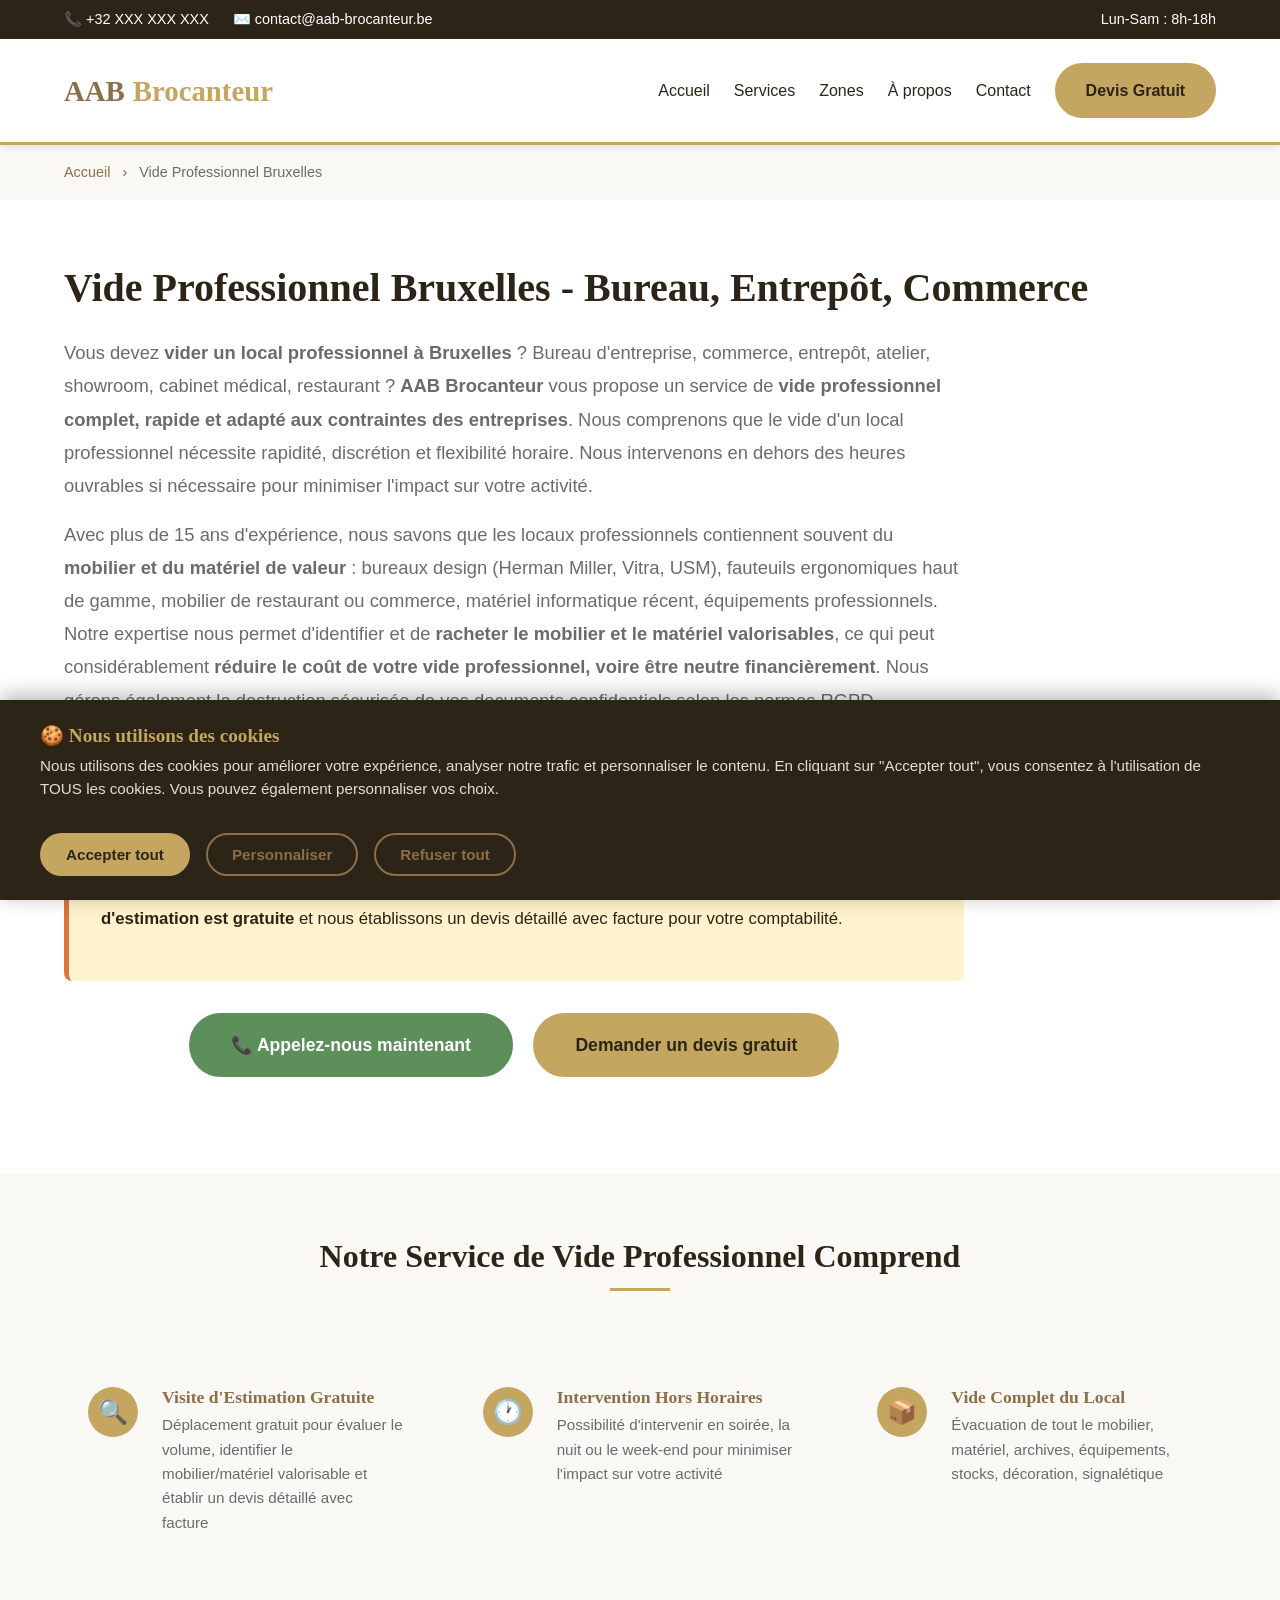
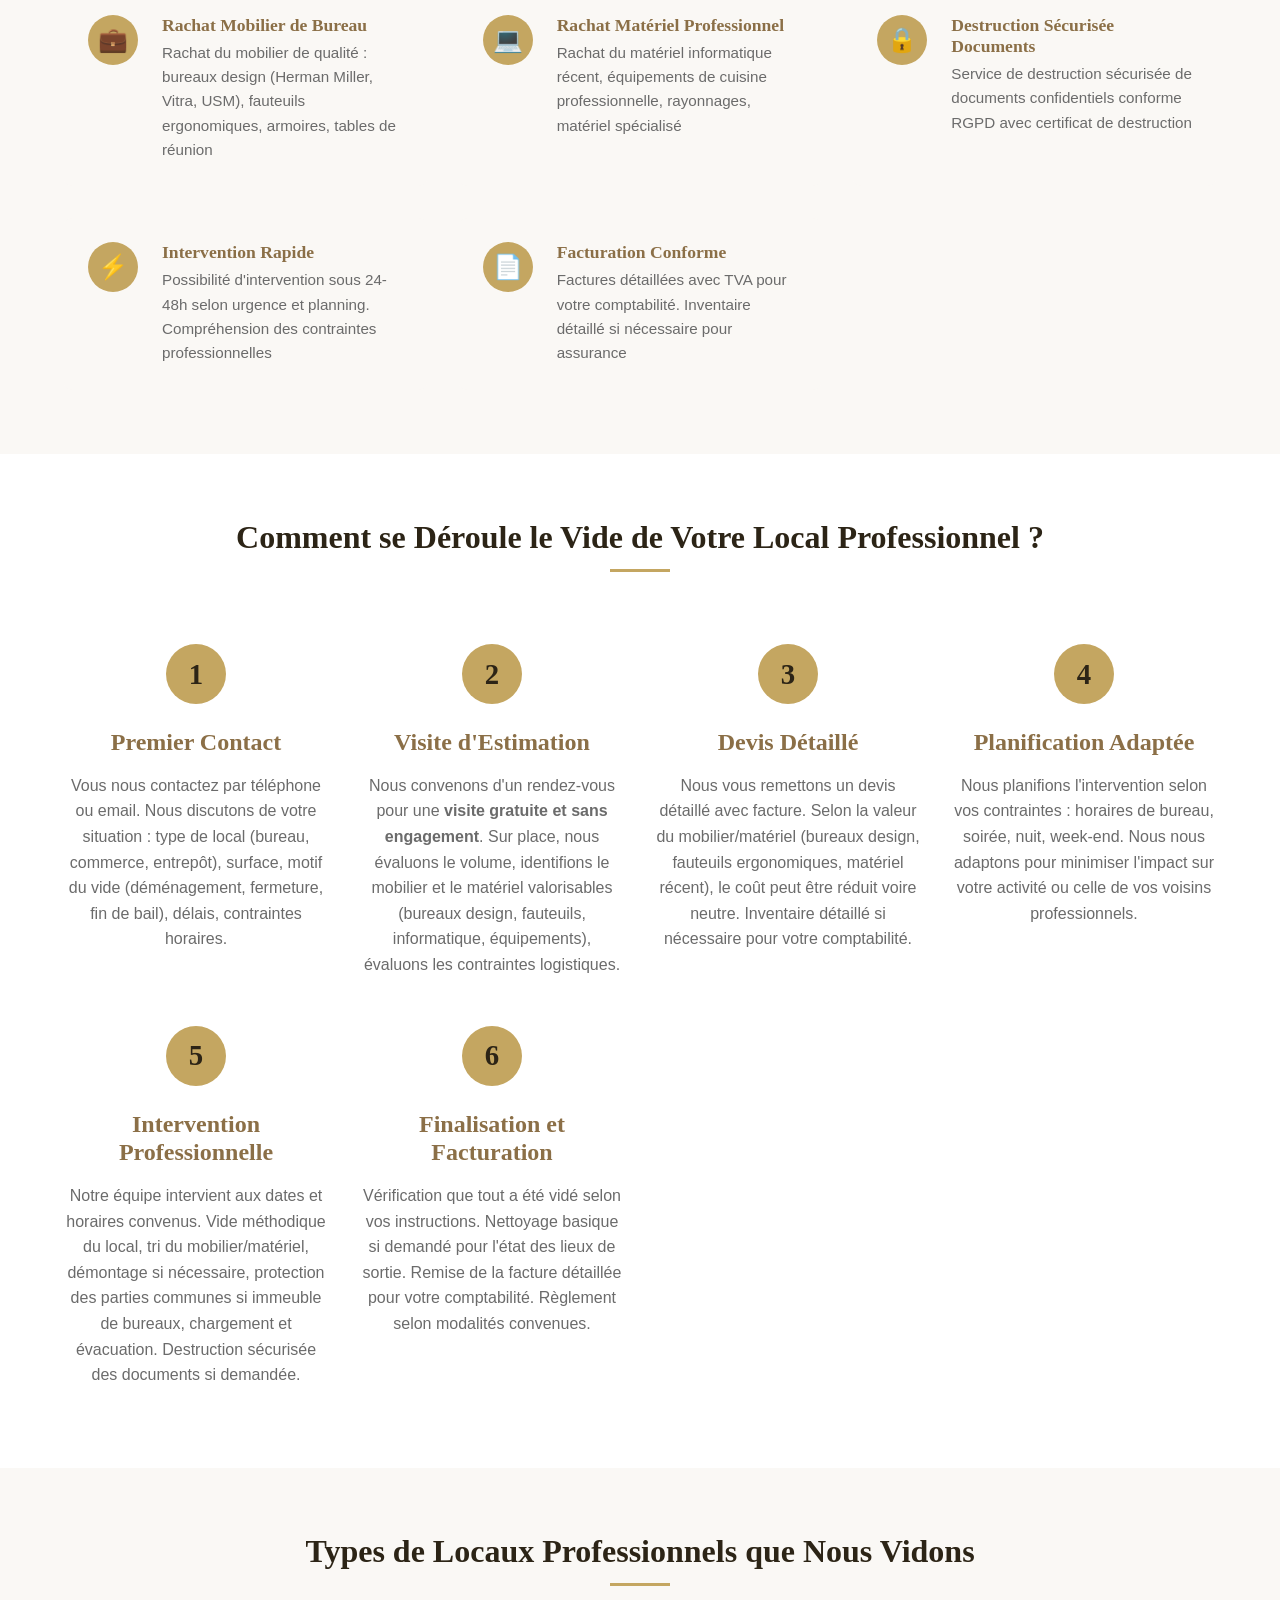
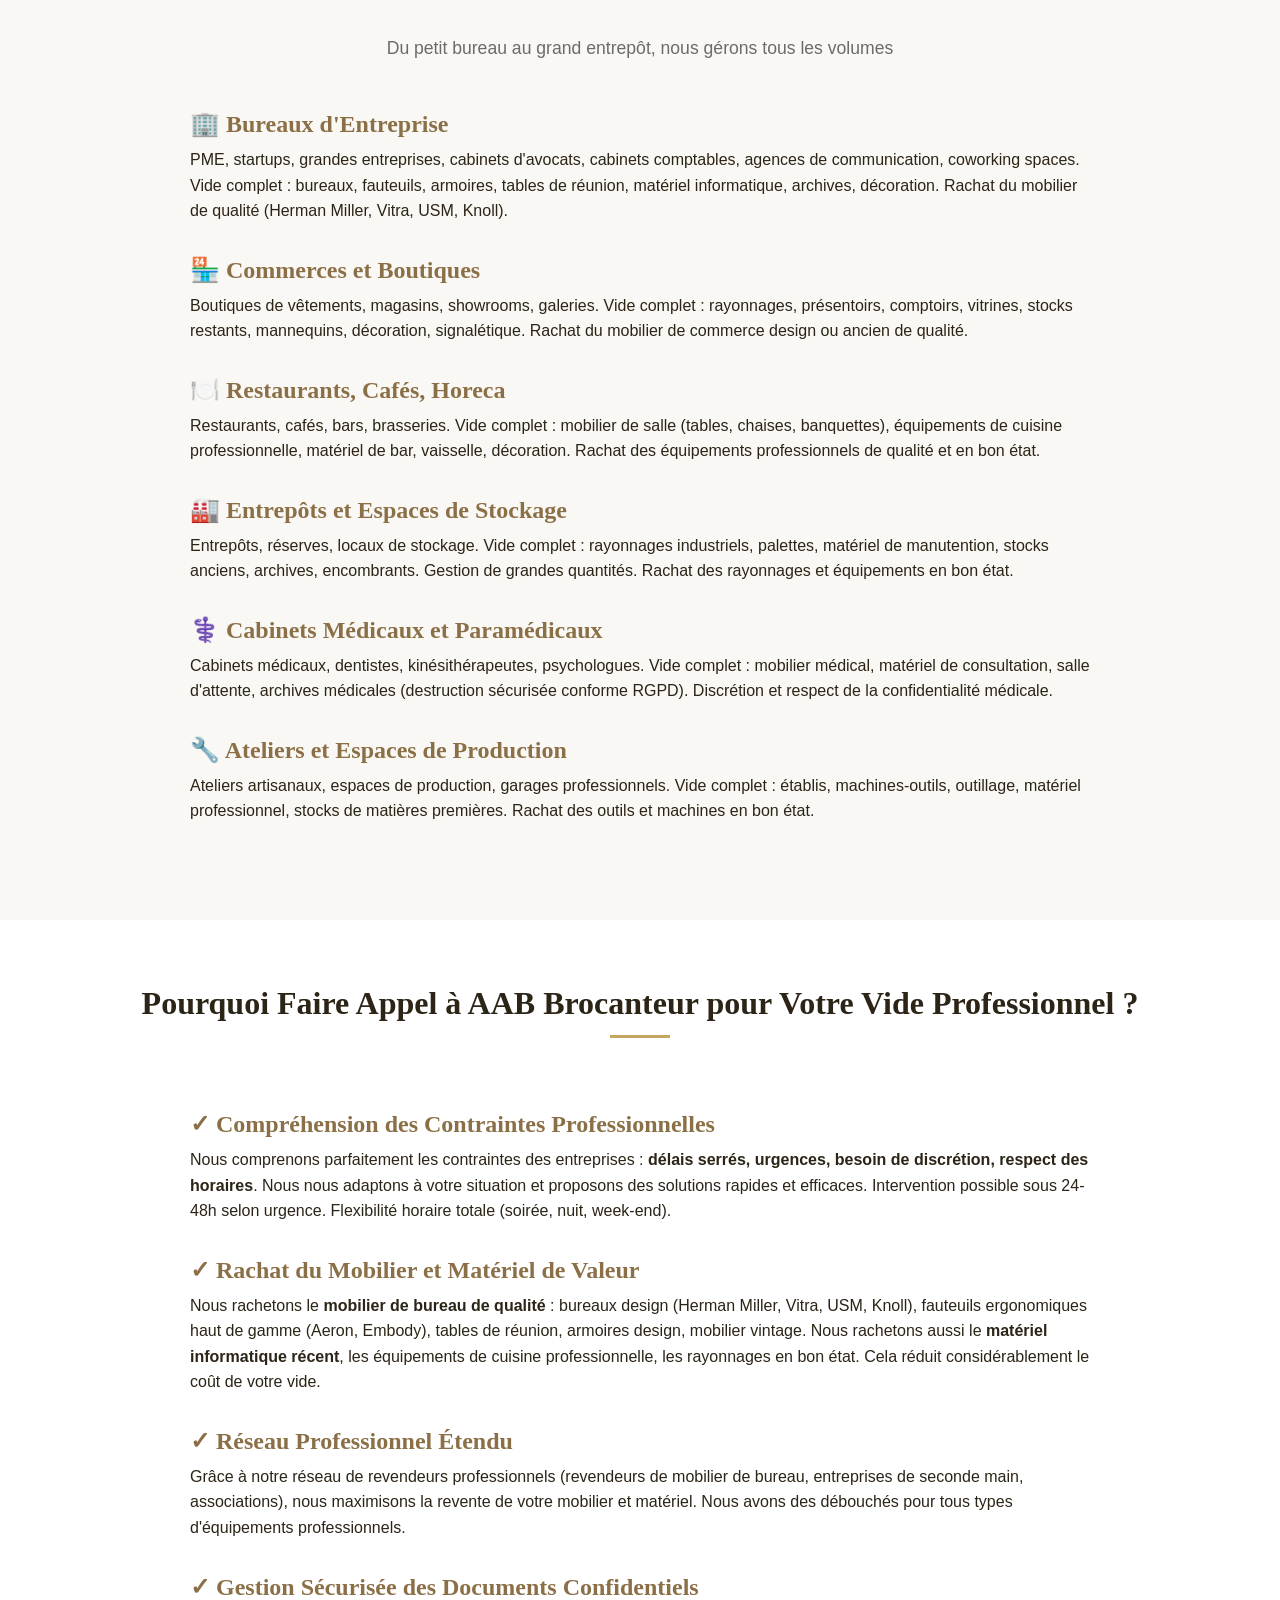
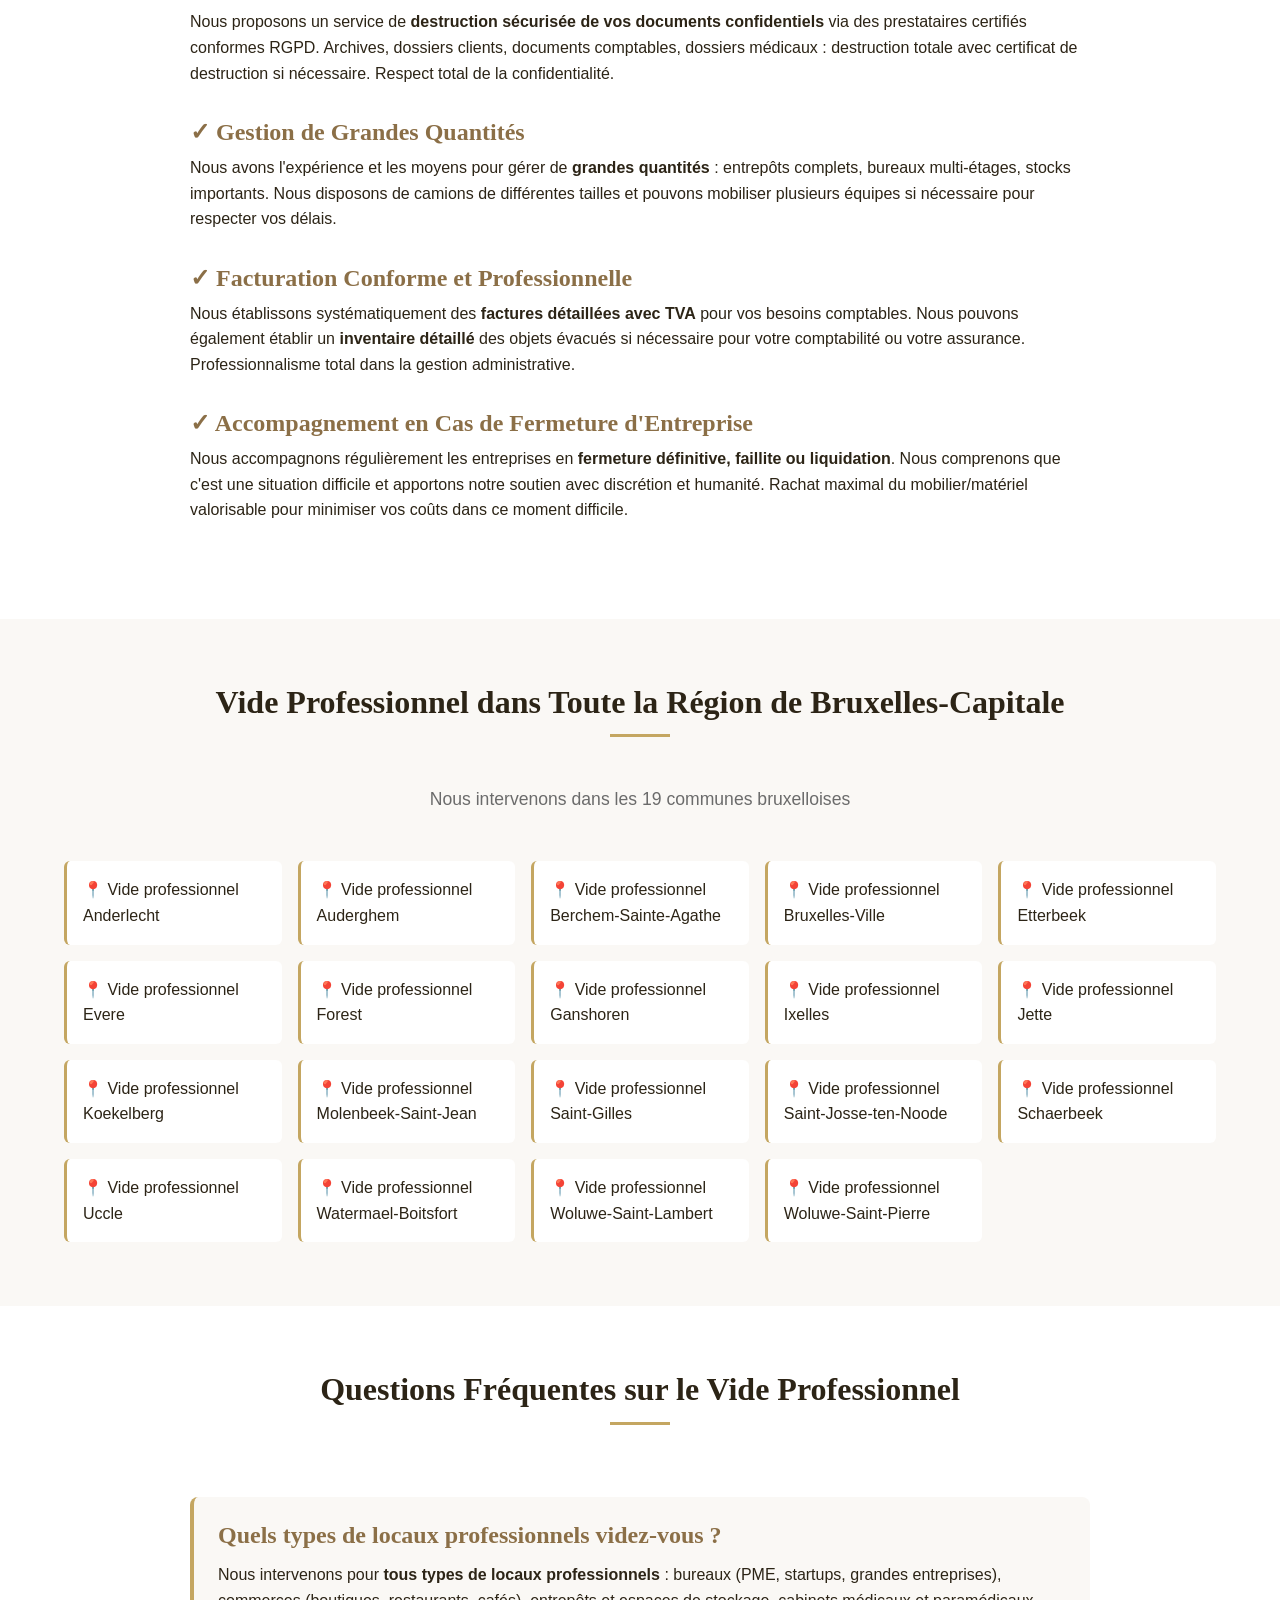
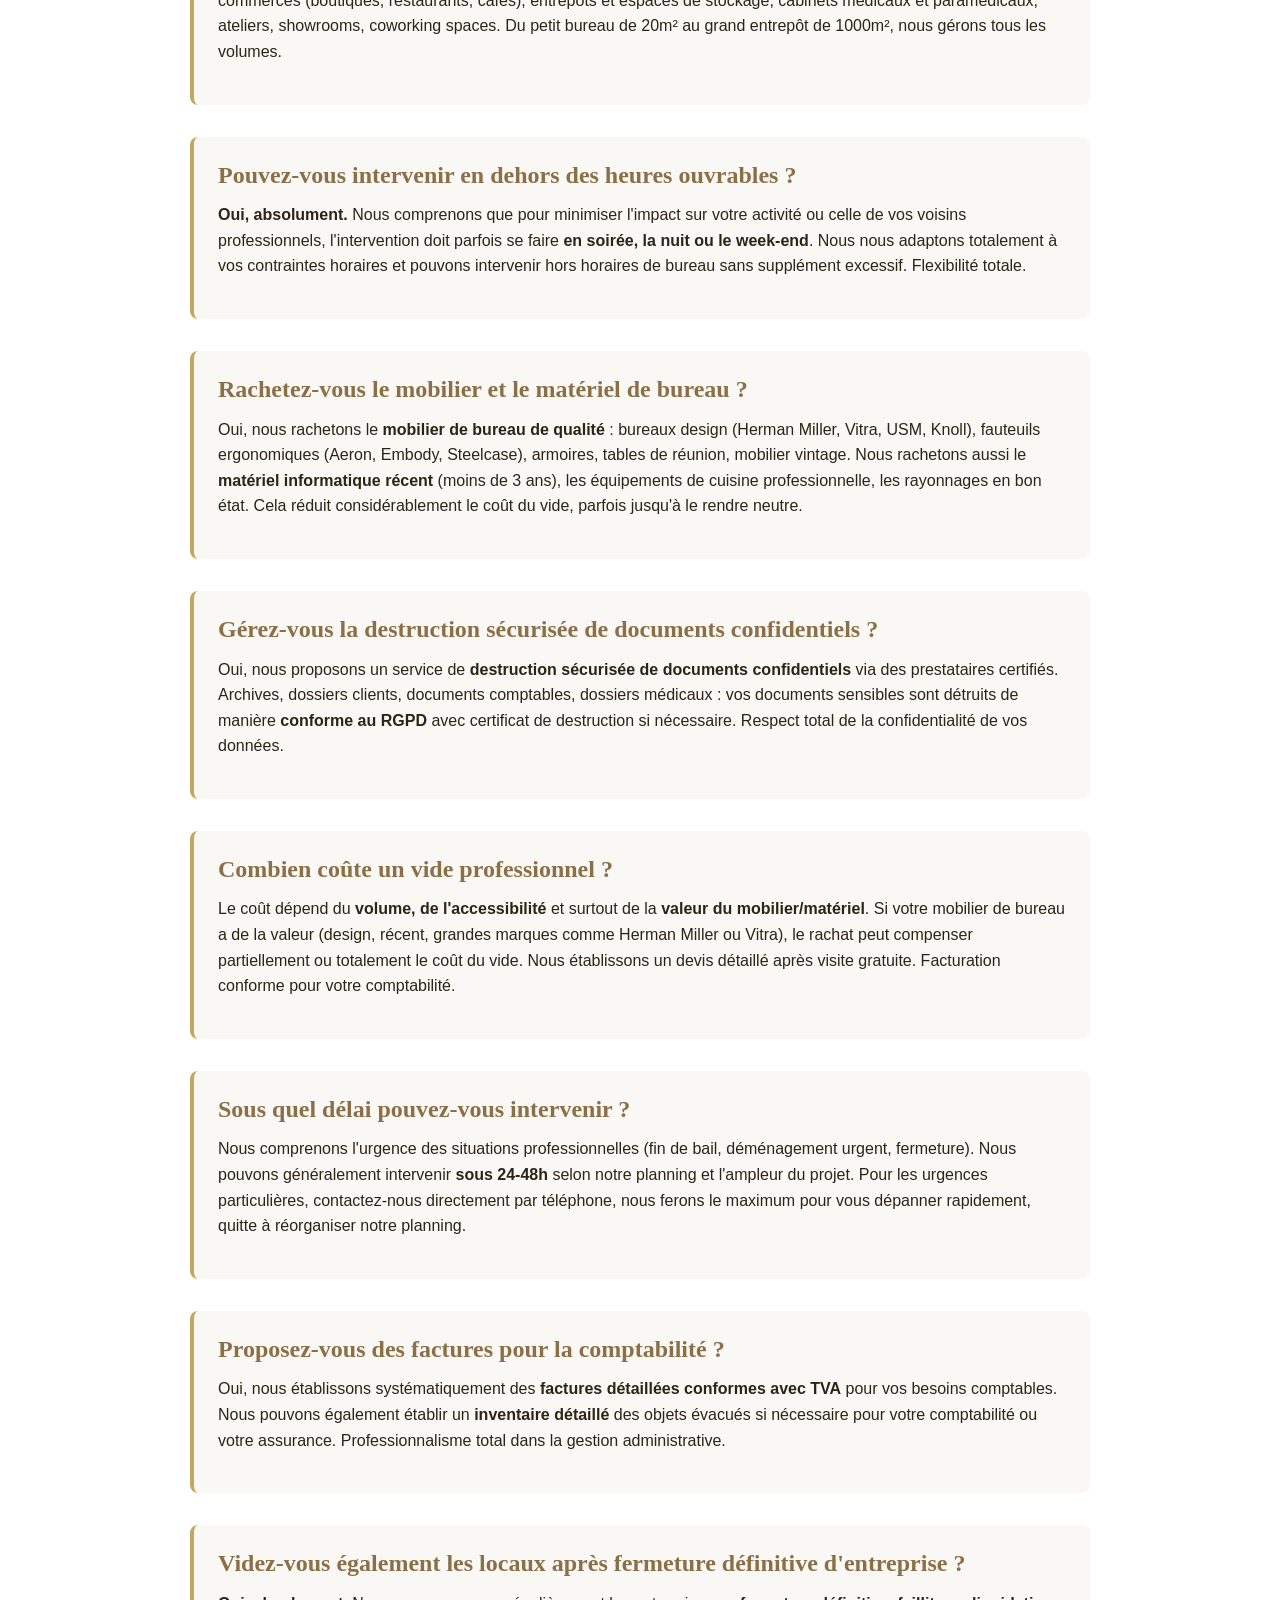
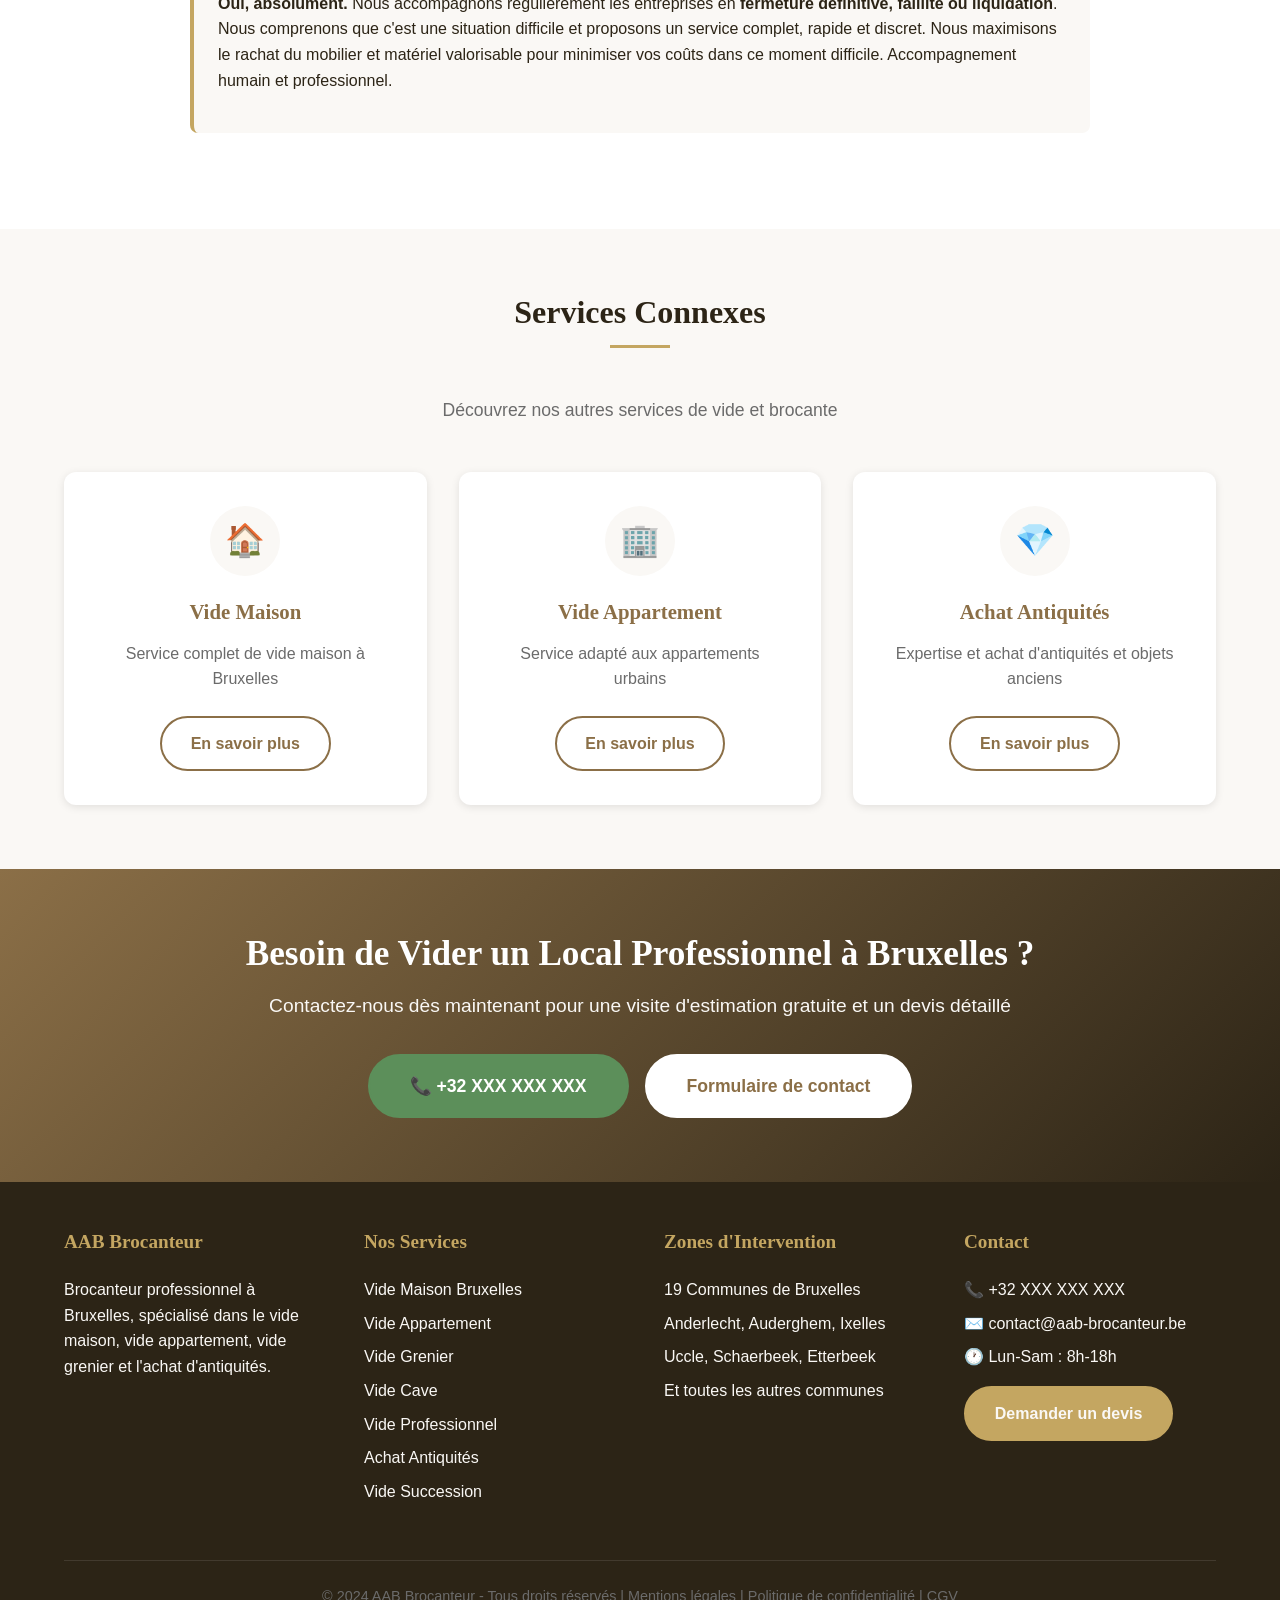
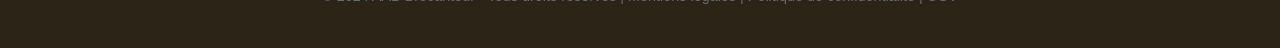
<file: vide-professionnel-bruxelles.html>
<!DOCTYPE html>
<html lang="fr-BE">
<head>
  <meta charset="UTF-8">
  <meta name="viewport" content="width=device-width, initial-scale=1.0">
  <meta http-equiv="X-UA-Compatible" content="IE=edge">

  <!-- SEO Meta Tags -->
  <title>Vide Professionnel Bruxelles | Bureau, Entrepôt, Commerce | AAB Brocanteur</title>
  <meta name="description" content="Vide professionnel à Bruxelles. Bureaux, entrepôts, commerces. Intervention hors horaires. Grandes quantités. Rachat de mobilier de bureau. Devis gratuit.">
  <meta name="keywords" content="vide bureau bruxelles, vide entrepôt bruxelles, vide commerce bruxelles, vide professionnel, déménagement entreprise bruxelles">
  <meta name="robots" content="index, follow">
  <link rel="canonical" href="https://aab-brocanteur.be/vide-professionnel-bruxelles.html">

  <!-- Open Graph -->
  <meta property="og:title" content="Vide Professionnel Bruxelles | Bureau, Entrepôt, Commerce | AAB Brocanteur">
  <meta property="og:description" content="Service complet de vide professionnel à Bruxelles. Bureaux, entrepôts, commerces. Intervention rapide et hors horaires. Rachat mobilier de bureau.">
  <meta property="og:url" content="https://aab-brocanteur.be/vide-professionnel-bruxelles.html">
  <meta property="og:type" content="website">

  <!-- Favicon -->
  <link rel="icon" type="image/x-icon" href="/favicon.ico">

  <!-- Stylesheet -->
  <link rel="stylesheet" href="css/style.css">
  <link rel="stylesheet" href="css/cookies.css">

  <!-- Schema.org Structured Data -->
  <script type="application/ld+json">
  {
    "@context": "https://schema.org",
    "@type": "Service",
    "serviceType": "Vide Professionnel",
    "provider": {
      "@type": "LocalBusiness",
      "name": "AAB Brocanteur",
      "telephone": "+32-XXX-XXX-XXX",
      "address": {
        "@type": "PostalAddress",
        "addressLocality": "Bruxelles",
        "addressRegion": "Région de Bruxelles-Capitale",
        "addressCountry": "BE"
      }
    },
    "areaServed": ["Anderlecht", "Auderghem", "Berchem-Sainte-Agathe", "Bruxelles-Ville", "Etterbeek", "Evere", "Forest", "Ganshoren", "Ixelles", "Jette", "Koekelberg", "Molenbeek-Saint-Jean", "Saint-Gilles", "Saint-Josse-ten-Noode", "Schaerbeek", "Uccle", "Watermael-Boitsfort", "Woluwe-Saint-Lambert", "Woluwe-Saint-Pierre"],
    "description": "Service complet de vide professionnel à Bruxelles pour bureaux, entrepôts, commerces. Intervention rapide, hors horaires. Rachat de mobilier de bureau et matériel professionnel."
  }
  </script>

  <!-- FAQ Schema -->
  <script type="application/ld+json">
  {
    "@context": "https://schema.org",
    "@type": "FAQPage",
    "mainEntity": [
      {
        "@type": "Question",
        "name": "Quels types de locaux professionnels videz-vous ?",
        "acceptedAnswer": {
          "@type": "Answer",
          "text": "Nous intervenons pour tous types de locaux professionnels : bureaux (PME, startups, grandes entreprises), commerces (boutiques, restaurants, cafés), entrepôts et espaces de stockage, cabinets médicaux, ateliers, showrooms, coworking spaces. Du petit bureau au grand entrepôt, nous gérons tous les volumes."
        }
      },
      {
        "@type": "Question",
        "name": "Pouvez-vous intervenir en dehors des heures ouvrables ?",
        "acceptedAnswer": {
          "@type": "Answer",
          "text": "Oui, absolument. Nous comprenons que pour minimiser l'impact sur votre activité, l'intervention doit parfois se faire en soirée, la nuit ou le week-end. Nous nous adaptons à vos contraintes horaires et pouvons intervenir hors horaires de bureau sans supplément excessif."
        }
      },
      {
        "@type": "Question",
        "name": "Rachetez-vous le mobilier et le matériel de bureau ?",
        "acceptedAnswer": {
          "@type": "Answer",
          "text": "Oui, nous rachetons le mobilier de bureau de qualité : bureaux design, fauteuils ergonomiques, armoires, tables de réunion, mobilier Herman Miller, Vitra, USM. Nous rachetons aussi le matériel informatique récent, les équipements de cuisine professionnelle, les rayonnages. Cela réduit considérablement le coût du vide."
        }
      },
      {
        "@type": "Question",
        "name": "Gérez-vous la destruction sécurisée de documents confidentiels ?",
        "acceptedAnswer": {
          "@type": "Answer",
          "text": "Oui, nous proposons un service de destruction sécurisée de documents confidentiels via des prestataires certifiés. Vos archives et documents sensibles sont détruits de manière conforme au RGPD avec certificat de destruction si nécessaire."
        }
      },
      {
        "@type": "Question",
        "name": "Combien coûte un vide professionnel ?",
        "acceptedAnswer": {
          "@type": "Answer",
          "text": "Le coût dépend du volume, de l'accessibilité et surtout de la valeur du mobilier/matériel. Si votre mobilier de bureau a de la valeur (design, récent, grandes marques), le rachat peut compenser partiellement ou totalement le coût du vide. Nous établissons un devis détaillé après visite gratuite."
        }
      },
      {
        "@type": "Question",
        "name": "Sous quel délai pouvez-vous intervenir ?",
        "acceptedAnswer": {
          "@type": "Answer",
          "text": "Nous comprenons l'urgence des situations professionnelles (fin de bail, déménagement, fermeture). Nous pouvons généralement intervenir sous 24-48h selon notre planning. Pour les urgences, contactez-nous directement, nous ferons le maximum pour vous dépanner rapidement."
        }
      },
      {
        "@type": "Question",
        "name": "Proposez-vous des factures pour la comptabilité ?",
        "acceptedAnswer": {
          "@type": "Answer",
          "text": "Oui, nous établissons systématiquement des factures conformes avec TVA pour vos besoins comptables. Nous pouvons également établir un inventaire détaillé des objets évacués si nécessaire pour votre comptabilité ou votre assurance."
        }
      },
      {
        "@type": "Question",
        "name": "Videz-vous également les locaux après fermeture définitive d'entreprise ?",
        "acceptedAnswer": {
          "@type": "Answer",
          "text": "Oui, nous accompagnons régulièrement les entreprises en fermeture définitive, faillite ou liquidation. Nous comprenons la situation difficile et proposons un service complet, rapide et discret. Rachat du mobilier/matériel valorisable pour minimiser les coûts."
        }
      }
    ]
  }
  </script>

  <!-- Breadcrumb Schema -->
  <script type="application/ld+json">
  {
    "@context": "https://schema.org",
    "@type": "BreadcrumbList",
    "itemListElement": [
      {
        "@type": "ListItem",
        "position": 1,
        "name": "Accueil",
        "item": "https://aab-brocanteur.be/"
      },
      {
        "@type": "ListItem",
        "position": 2,
        "name": "Vide Professionnel Bruxelles",
        "item": "https://aab-brocanteur.be/vide-professionnel-bruxelles.html"
      }
    ]
  }
  </script>
</head>
<body>

  <!-- ===== HEADER ===== -->
  <header class="header">
    <div class="header-top">
      <div class="container">
        <div class="header-contact">
          <a href="tel:+32XXXXXXXXX">📞 +32 XXX XXX XXX</a>
          <a href="mailto:contact@aab-brocanteur.be">✉️ contact@aab-brocanteur.be</a>
        </div>
        <div class="header-hours">Lun-Sam : 8h-18h</div>
      </div>
    </div>

    <div class="header-main">
      <div class="container">
        <div class="header-content">
          <a href="index.html" class="logo">AAB <span>Brocanteur</span></a>

          <nav class="nav" role="navigation">
            <ul class="nav-list">
              <li><a href="index.html" class="nav-link">Accueil</a></li>
              <li><a href="index.html#services" class="nav-link">Services</a></li>
              <li><a href="zones-intervention.html" class="nav-link">Zones</a></li>
              <li><a href="a-propos.html" class="nav-link">À propos</a></li>
              <li><a href="contact.html" class="nav-link">Contact</a></li>
              <li><a href="contact.html" class="btn btn-primary">Devis Gratuit</a></li>
            </ul>
          </nav>

          <button class="mobile-menu-toggle" aria-label="Menu">☰</button>
        </div>
      </div>
    </div>
  </header>

  <!-- ===== BREADCRUMB ===== -->
  <div class="section" style="padding: 1rem 0; background-color: var(--light-bg);">
    <div class="container">
      <nav aria-label="Fil d'Ariane" style="font-size: 0.9rem;">
        <a href="index.html" style="color: var(--primary-color);">Accueil</a>
        <span style="margin: 0 0.5rem; color: var(--text-gray);">›</span>
        <span style="color: var(--text-gray);">Vide Professionnel Bruxelles</span>
      </nav>
    </div>
  </div>

  <!-- ===== HERO / INTRO ===== -->
  <section class="section">
    <div class="container">
      <h1>Vide Professionnel Bruxelles - Bureau, Entrepôt, Commerce</h1>

      <div style="max-width: 900px;">
        <p style="font-size: 1.15rem; color: var(--text-gray); line-height: 1.8;">
          Vous devez <strong>vider un local professionnel à Bruxelles</strong> ? Bureau d'entreprise, commerce, entrepôt,
          atelier, showroom, cabinet médical, restaurant ? <strong>AAB Brocanteur</strong> vous propose un service de
          <strong>vide professionnel complet, rapide et adapté aux contraintes des entreprises</strong>. Nous comprenons
          que le vide d'un local professionnel nécessite rapidité, discrétion et flexibilité horaire. Nous intervenons
          en dehors des heures ouvrables si nécessaire pour minimiser l'impact sur votre activité.
        </p>

        <p style="font-size: 1.15rem; color: var(--text-gray); line-height: 1.8;">
          Avec plus de 15 ans d'expérience, nous savons que les locaux professionnels contiennent souvent du
          <strong>mobilier et du matériel de valeur</strong> : bureaux design (Herman Miller, Vitra, USM), fauteuils
          ergonomiques haut de gamme, mobilier de restaurant ou commerce, matériel informatique récent, équipements
          professionnels. Notre expertise nous permet d'identifier et de <strong>racheter le mobilier et le matériel
          valorisables</strong>, ce qui peut considérablement <strong>réduire le coût de votre vide professionnel,
          voire être neutre financièrement</strong>. Nous gérons également la destruction sécurisée de vos documents
          confidentiels selon les normes RGPD.
        </p>

        <div class="alert-box" style="margin: 2rem 0;">
          <h3>⚠️ Vide Professionnel : Rapidité, Discrétion, Flexibilité</h3>
          <p>
            Les situations professionnelles nécessitent souvent une intervention rapide (fin de bail, déménagement urgent,
            fermeture). Nous pouvons intervenir <strong>sous 24-48h</strong> selon notre planning. Nous nous adaptons
            à vos horaires (soirée, nuit, week-end) pour minimiser l'impact sur votre activité ou celle de vos voisins.
            <strong>Notre visite d'estimation est gratuite</strong> et nous établissons un devis détaillé avec facture
            pour votre comptabilité.
          </p>
        </div>

        <div style="text-align: center; margin: 2rem 0;">
          <a href="tel:+32XXXXXXXXX" class="btn btn-phone btn-large" style="margin-right: 1rem;">
            📞 Appelez-nous maintenant
          </a>
          <a href="contact.html" class="btn btn-primary btn-large">
            Demander un devis gratuit
          </a>
        </div>
      </div>
    </div>
  </section>

  <!-- ===== NOTRE SERVICE COMPREND ===== -->
  <section class="section section-alt">
    <div class="container">
      <div class="section-title">
        <h2>Notre Service de Vide Professionnel Comprend</h2>
      </div>

      <div class="features-grid">
        <div class="feature">
          <div class="feature-icon">🔍</div>
          <div class="feature-content">
            <h3>Visite d'Estimation Gratuite</h3>
            <p>Déplacement gratuit pour évaluer le volume, identifier le mobilier/matériel valorisable et établir un devis détaillé avec facture</p>
          </div>
        </div>

        <div class="feature">
          <div class="feature-icon">🕐</div>
          <div class="feature-content">
            <h3>Intervention Hors Horaires</h3>
            <p>Possibilité d'intervenir en soirée, la nuit ou le week-end pour minimiser l'impact sur votre activité</p>
          </div>
        </div>

        <div class="feature">
          <div class="feature-icon">📦</div>
          <div class="feature-content">
            <h3>Vide Complet du Local</h3>
            <p>Évacuation de tout le mobilier, matériel, archives, équipements, stocks, décoration, signalétique</p>
          </div>
        </div>

        <div class="feature">
          <div class="feature-icon">💼</div>
          <div class="feature-content">
            <h3>Rachat Mobilier de Bureau</h3>
            <p>Rachat du mobilier de qualité : bureaux design (Herman Miller, Vitra, USM), fauteuils ergonomiques, armoires, tables de réunion</p>
          </div>
        </div>

        <div class="feature">
          <div class="feature-icon">💻</div>
          <div class="feature-content">
            <h3>Rachat Matériel Professionnel</h3>
            <p>Rachat du matériel informatique récent, équipements de cuisine professionnelle, rayonnages, matériel spécialisé</p>
          </div>
        </div>

        <div class="feature">
          <div class="feature-icon">🔒</div>
          <div class="feature-content">
            <h3>Destruction Sécurisée Documents</h3>
          <p>Service de destruction sécurisée de documents confidentiels conforme RGPD avec certificat de destruction</p>
          </div>
        </div>

        <div class="feature">
          <div class="feature-icon">⚡</div>
          <div class="feature-content">
            <h3>Intervention Rapide</h3>
            <p>Possibilité d'intervention sous 24-48h selon urgence et planning. Compréhension des contraintes professionnelles</p>
          </div>
        </div>

        <div class="feature">
          <div class="feature-icon">📄</div>
          <div class="feature-content">
            <h3>Facturation Conforme</h3>
            <p>Factures détaillées avec TVA pour votre comptabilité. Inventaire détaillé si nécessaire pour assurance</p>
          </div>
        </div>
      </div>
    </div>
  </section>

  <!-- ===== COMMENT SE DÉROULE LE VIDE ===== -->
  <section class="section">
    <div class="container">
      <div class="section-title">
        <h2>Comment se Déroule le Vide de Votre Local Professionnel ?</h2>
      </div>

      <div class="steps-container">
        <div class="step">
          <div class="step-number">1</div>
          <h3>Premier Contact</h3>
          <p>
            Vous nous contactez par téléphone ou email. Nous discutons de votre situation : type de local
            (bureau, commerce, entrepôt), surface, motif du vide (déménagement, fermeture, fin de bail),
            délais, contraintes horaires.
          </p>
        </div>

        <div class="step">
          <div class="step-number">2</div>
          <h3>Visite d'Estimation</h3>
          <p>
            Nous convenons d'un rendez-vous pour une <strong>visite gratuite et sans engagement</strong>.
            Sur place, nous évaluons le volume, identifions le mobilier et le matériel valorisables
            (bureaux design, fauteuils, informatique, équipements), évaluons les contraintes logistiques.
          </p>
        </div>

        <div class="step">
          <div class="step-number">3</div>
          <h3>Devis Détaillé</h3>
          <p>
            Nous vous remettons un devis détaillé avec facture. Selon la valeur du mobilier/matériel
            (bureaux design, fauteuils ergonomiques, matériel récent), le coût peut être réduit voire neutre.
            Inventaire détaillé si nécessaire pour votre comptabilité.
          </p>
        </div>

        <div class="step">
          <div class="step-number">4</div>
          <h3>Planification Adaptée</h3>
          <p>
            Nous planifions l'intervention selon vos contraintes : horaires de bureau, soirée, nuit, week-end.
            Nous nous adaptons pour minimiser l'impact sur votre activité ou celle de vos voisins professionnels.
          </p>
        </div>

        <div class="step">
          <div class="step-number">5</div>
          <h3>Intervention Professionnelle</h3>
          <p>
            Notre équipe intervient aux dates et horaires convenus. Vide méthodique du local, tri du mobilier/matériel,
            démontage si nécessaire, protection des parties communes si immeuble de bureaux, chargement et évacuation.
            Destruction sécurisée des documents si demandée.
          </p>
        </div>

        <div class="step">
          <div class="step-number">6</div>
          <h3>Finalisation et Facturation</h3>
          <p>
            Vérification que tout a été vidé selon vos instructions. Nettoyage basique si demandé pour l'état des lieux
            de sortie. Remise de la facture détaillée pour votre comptabilité. Règlement selon modalités convenues.
          </p>
        </div>
      </div>
    </div>
  </section>

  <!-- ===== TYPES DE LOCAUX ===== -->
  <section class="section section-alt">
    <div class="container">
      <div class="section-title">
        <h2>Types de Locaux Professionnels que Nous Vidons</h2>
        <p class="section-subtitle">
          Du petit bureau au grand entrepôt, nous gérons tous les volumes
        </p>
      </div>

      <div style="max-width: 900px; margin: 0 auto;">
        <div style="margin-bottom: 2rem;">
          <h3 style="color: var(--primary-color); margin-bottom: 0.5rem;">🏢 Bureaux d'Entreprise</h3>
          <p>
            PME, startups, grandes entreprises, cabinets d'avocats, cabinets comptables, agences de communication,
            coworking spaces. Vide complet : bureaux, fauteuils, armoires, tables de réunion, matériel informatique,
            archives, décoration. Rachat du mobilier de qualité (Herman Miller, Vitra, USM, Knoll).
          </p>
        </div>

        <div style="margin-bottom: 2rem;">
          <h3 style="color: var(--primary-color); margin-bottom: 0.5rem;">🏪 Commerces et Boutiques</h3>
          <p>
            Boutiques de vêtements, magasins, showrooms, galeries. Vide complet : rayonnages, présentoirs, comptoirs,
            vitrines, stocks restants, mannequins, décoration, signalétique. Rachat du mobilier de commerce design
            ou ancien de qualité.
          </p>
        </div>

        <div style="margin-bottom: 2rem;">
          <h3 style="color: var(--primary-color); margin-bottom: 0.5rem;">🍽️ Restaurants, Cafés, Horeca</h3>
          <p>
            Restaurants, cafés, bars, brasseries. Vide complet : mobilier de salle (tables, chaises, banquettes),
            équipements de cuisine professionnelle, matériel de bar, vaisselle, décoration. Rachat des équipements
            professionnels de qualité et en bon état.
          </p>
        </div>

        <div style="margin-bottom: 2rem;">
          <h3 style="color: var(--primary-color); margin-bottom: 0.5rem;">🏭 Entrepôts et Espaces de Stockage</h3>
          <p>
            Entrepôts, réserves, locaux de stockage. Vide complet : rayonnages industriels, palettes, matériel de
            manutention, stocks anciens, archives, encombrants. Gestion de grandes quantités. Rachat des rayonnages
            et équipements en bon état.
          </p>
        </div>

        <div style="margin-bottom: 2rem;">
          <h3 style="color: var(--primary-color); margin-bottom: 0.5rem;">⚕️ Cabinets Médicaux et Paramédicaux</h3>
          <p>
            Cabinets médicaux, dentistes, kinésithérapeutes, psychologues. Vide complet : mobilier médical,
            matériel de consultation, salle d'attente, archives médicales (destruction sécurisée conforme RGPD).
            Discrétion et respect de la confidentialité médicale.
          </p>
        </div>

        <div style="margin-bottom: 2rem;">
          <h3 style="color: var(--primary-color); margin-bottom: 0.5rem;">🔧 Ateliers et Espaces de Production</h3>
          <p>
            Ateliers artisanaux, espaces de production, garages professionnels. Vide complet : établis, machines-outils,
            outillage, matériel professionnel, stocks de matières premières. Rachat des outils et machines en bon état.
          </p>
        </div>
      </div>
    </div>
  </section>

  <!-- ===== POURQUOI NOUS CHOISIR ===== -->
  <section class="section">
    <div class="container">
      <div class="section-title">
        <h2>Pourquoi Faire Appel à AAB Brocanteur pour Votre Vide Professionnel ?</h2>
      </div>

      <div style="max-width: 900px; margin: 0 auto;">
        <div style="margin-bottom: 2rem;">
          <h3 style="color: var(--primary-color); margin-bottom: 0.5rem;">✓ Compréhension des Contraintes Professionnelles</h3>
          <p>
            Nous comprenons parfaitement les contraintes des entreprises : <strong>délais serrés, urgences, besoin
            de discrétion, respect des horaires</strong>. Nous nous adaptons à votre situation et proposons des solutions
            rapides et efficaces. Intervention possible sous 24-48h selon urgence. Flexibilité horaire totale (soirée,
            nuit, week-end).
          </p>
        </div>

        <div style="margin-bottom: 2rem;">
          <h3 style="color: var(--primary-color); margin-bottom: 0.5rem;">✓ Rachat du Mobilier et Matériel de Valeur</h3>
          <p>
            Nous rachetons le <strong>mobilier de bureau de qualité</strong> : bureaux design (Herman Miller, Vitra,
            USM, Knoll), fauteuils ergonomiques haut de gamme (Aeron, Embody), tables de réunion, armoires design,
            mobilier vintage. Nous rachetons aussi le <strong>matériel informatique récent</strong>, les équipements
            de cuisine professionnelle, les rayonnages en bon état. Cela réduit considérablement le coût de votre vide.
          </p>
        </div>

        <div style="margin-bottom: 2rem;">
          <h3 style="color: var(--primary-color); margin-bottom: 0.5rem;">✓ Réseau Professionnel Étendu</h3>
          <p>
            Grâce à notre réseau de revendeurs professionnels (revendeurs de mobilier de bureau, entreprises de seconde
            main, associations), nous maximisons la revente de votre mobilier et matériel. Nous avons des débouchés
            pour tous types d'équipements professionnels.
          </p>
        </div>

        <div style="margin-bottom: 2rem;">
          <h3 style="color: var(--primary-color); margin-bottom: 0.5rem;">✓ Gestion Sécurisée des Documents Confidentiels</h3>
          <p>
            Nous proposons un service de <strong>destruction sécurisée de vos documents confidentiels</strong> via des
            prestataires certifiés conformes RGPD. Archives, dossiers clients, documents comptables, dossiers médicaux :
            destruction totale avec certificat de destruction si nécessaire. Respect total de la confidentialité.
          </p>
        </div>

        <div style="margin-bottom: 2rem;">
          <h3 style="color: var(--primary-color); margin-bottom: 0.5rem;">✓ Gestion de Grandes Quantités</h3>
          <p>
            Nous avons l'expérience et les moyens pour gérer de <strong>grandes quantités</strong> : entrepôts complets,
            bureaux multi-étages, stocks importants. Nous disposons de camions de différentes tailles et pouvons mobiliser
            plusieurs équipes si nécessaire pour respecter vos délais.
          </p>
        </div>

        <div style="margin-bottom: 2rem;">
          <h3 style="color: var(--primary-color); margin-bottom: 0.5rem;">✓ Facturation Conforme et Professionnelle</h3>
          <p>
            Nous établissons systématiquement des <strong>factures détaillées avec TVA</strong> pour vos besoins comptables.
            Nous pouvons également établir un <strong>inventaire détaillé</strong> des objets évacués si nécessaire pour
            votre comptabilité ou votre assurance. Professionnalisme total dans la gestion administrative.
          </p>
        </div>

        <div style="margin-bottom: 2rem;">
          <h3 style="color: var(--primary-color); margin-bottom: 0.5rem;">✓ Accompagnement en Cas de Fermeture d'Entreprise</h3>
          <p>
            Nous accompagnons régulièrement les entreprises en <strong>fermeture définitive, faillite ou liquidation</strong>.
            Nous comprenons que c'est une situation difficile et apportons notre soutien avec discrétion et humanité.
            Rachat maximal du mobilier/matériel valorisable pour minimiser vos coûts dans ce moment difficile.
          </p>
        </div>
      </div>
    </div>
  </section>

  <!-- ===== ZONES D'INTERVENTION ===== -->
  <section class="section section-alt">
    <div class="container">
      <div class="section-title">
        <h2>Vide Professionnel dans Toute la Région de Bruxelles-Capitale</h2>
        <p class="section-subtitle">
          Nous intervenons dans les 19 communes bruxelloises
        </p>
      </div>

      <div class="communes-list">
        <div class="commune-item">📍 Vide professionnel Anderlecht</div>
        <div class="commune-item">📍 Vide professionnel Auderghem</div>
        <div class="commune-item">📍 Vide professionnel Berchem-Sainte-Agathe</div>
        <div class="commune-item">📍 Vide professionnel Bruxelles-Ville</div>
        <div class="commune-item">📍 Vide professionnel Etterbeek</div>
        <div class="commune-item">📍 Vide professionnel Evere</div>
        <div class="commune-item">📍 Vide professionnel Forest</div>
        <div class="commune-item">📍 Vide professionnel Ganshoren</div>
        <div class="commune-item">📍 Vide professionnel Ixelles</div>
        <div class="commune-item">📍 Vide professionnel Jette</div>
        <div class="commune-item">📍 Vide professionnel Koekelberg</div>
        <div class="commune-item">📍 Vide professionnel Molenbeek-Saint-Jean</div>
        <div class="commune-item">📍 Vide professionnel Saint-Gilles</div>
        <div class="commune-item">📍 Vide professionnel Saint-Josse-ten-Noode</div>
        <div class="commune-item">📍 Vide professionnel Schaerbeek</div>
        <div class="commune-item">📍 Vide professionnel Uccle</div>
        <div class="commune-item">📍 Vide professionnel Watermael-Boitsfort</div>
        <div class="commune-item">📍 Vide professionnel Woluwe-Saint-Lambert</div>
        <div class="commune-item">📍 Vide professionnel Woluwe-Saint-Pierre</div>
      </div>
    </div>
  </section>

  <!-- ===== FAQ ===== -->
  <section class="section">
    <div class="container">
      <div class="section-title">
        <h2>Questions Fréquentes sur le Vide Professionnel</h2>
      </div>

      <div style="max-width: 900px; margin: 0 auto;">
        <!-- Question 1 -->
        <div style="margin-bottom: 2rem; padding: 1.5rem; background: var(--light-bg); border-radius: 8px; border-left: 4px solid var(--secondary-color);">
          <h3 style="color: var(--primary-color); margin-bottom: 0.8rem;">
            Quels types de locaux professionnels videz-vous ?
          </h3>
          <p>
            Nous intervenons pour <strong>tous types de locaux professionnels</strong> : bureaux (PME, startups,
            grandes entreprises), commerces (boutiques, restaurants, cafés), entrepôts et espaces de stockage,
            cabinets médicaux et paramédicaux, ateliers, showrooms, coworking spaces. Du petit bureau de 20m²
            au grand entrepôt de 1000m², nous gérons tous les volumes.
          </p>
        </div>

        <!-- Question 2 -->
        <div style="margin-bottom: 2rem; padding: 1.5rem; background: var(--light-bg); border-radius: 8px; border-left: 4px solid var(--secondary-color);">
          <h3 style="color: var(--primary-color); margin-bottom: 0.8rem;">
            Pouvez-vous intervenir en dehors des heures ouvrables ?
          </h3>
          <p>
            <strong>Oui, absolument.</strong> Nous comprenons que pour minimiser l'impact sur votre activité ou celle
            de vos voisins professionnels, l'intervention doit parfois se faire <strong>en soirée, la nuit ou le
            week-end</strong>. Nous nous adaptons totalement à vos contraintes horaires et pouvons intervenir hors
            horaires de bureau sans supplément excessif. Flexibilité totale.
          </p>
        </div>

        <!-- Question 3 -->
        <div style="margin-bottom: 2rem; padding: 1.5rem; background: var(--light-bg); border-radius: 8px; border-left: 4px solid var(--secondary-color);">
          <h3 style="color: var(--primary-color); margin-bottom: 0.8rem;">
            Rachetez-vous le mobilier et le matériel de bureau ?
          </h3>
          <p>
            Oui, nous rachetons le <strong>mobilier de bureau de qualité</strong> : bureaux design (Herman Miller,
            Vitra, USM, Knoll), fauteuils ergonomiques (Aeron, Embody, Steelcase), armoires, tables de réunion,
            mobilier vintage. Nous rachetons aussi le <strong>matériel informatique récent</strong> (moins de 3 ans),
            les équipements de cuisine professionnelle, les rayonnages en bon état. Cela réduit considérablement le
            coût du vide, parfois jusqu'à le rendre neutre.
          </p>
        </div>

        <!-- Question 4 -->
        <div style="margin-bottom: 2rem; padding: 1.5rem; background: var(--light-bg); border-radius: 8px; border-left: 4px solid var(--secondary-color);">
          <h3 style="color: var(--primary-color); margin-bottom: 0.8rem;">
            Gérez-vous la destruction sécurisée de documents confidentiels ?
          </h3>
          <p>
            Oui, nous proposons un service de <strong>destruction sécurisée de documents confidentiels</strong> via des
            prestataires certifiés. Archives, dossiers clients, documents comptables, dossiers médicaux : vos documents
            sensibles sont détruits de manière <strong>conforme au RGPD</strong> avec certificat de destruction si
            nécessaire. Respect total de la confidentialité de vos données.
          </p>
        </div>

        <!-- Question 5 -->
        <div style="margin-bottom: 2rem; padding: 1.5rem; background: var(--light-bg); border-radius: 8px; border-left: 4px solid var(--secondary-color);">
          <h3 style="color: var(--primary-color); margin-bottom: 0.8rem;">
            Combien coûte un vide professionnel ?
          </h3>
          <p>
            Le coût dépend du <strong>volume, de l'accessibilité</strong> et surtout de la <strong>valeur du mobilier/matériel</strong>.
            Si votre mobilier de bureau a de la valeur (design, récent, grandes marques comme Herman Miller ou Vitra),
            le rachat peut compenser partiellement ou totalement le coût du vide. Nous établissons un devis détaillé
            après visite gratuite. Facturation conforme pour votre comptabilité.
          </p>
        </div>

        <!-- Question 6 -->
        <div style="margin-bottom: 2rem; padding: 1.5rem; background: var(--light-bg); border-radius: 8px; border-left: 4px solid var(--secondary-color);">
          <h3 style="color: var(--primary-color); margin-bottom: 0.8rem;">
            Sous quel délai pouvez-vous intervenir ?
          </h3>
          <p>
            Nous comprenons l'urgence des situations professionnelles (fin de bail, déménagement urgent, fermeture).
            Nous pouvons généralement intervenir <strong>sous 24-48h</strong> selon notre planning et l'ampleur du projet.
            Pour les urgences particulières, contactez-nous directement par téléphone, nous ferons le maximum pour vous
            dépanner rapidement, quitte à réorganiser notre planning.
          </p>
        </div>

        <!-- Question 7 -->
        <div style="margin-bottom: 2rem; padding: 1.5rem; background: var(--light-bg); border-radius: 8px; border-left: 4px solid var(--secondary-color);">
          <h3 style="color: var(--primary-color); margin-bottom: 0.8rem;">
            Proposez-vous des factures pour la comptabilité ?
          </h3>
          <p>
            Oui, nous établissons systématiquement des <strong>factures détaillées conformes avec TVA</strong> pour vos
            besoins comptables. Nous pouvons également établir un <strong>inventaire détaillé</strong> des objets évacués
            si nécessaire pour votre comptabilité ou votre assurance. Professionnalisme total dans la gestion administrative.
          </p>
        </div>

        <!-- Question 8 -->
        <div style="margin-bottom: 2rem; padding: 1.5rem; background: var(--light-bg); border-radius: 8px; border-left: 4px solid var(--secondary-color);">
          <h3 style="color: var(--primary-color); margin-bottom: 0.8rem;">
            Videz-vous également les locaux après fermeture définitive d'entreprise ?
          </h3>
          <p>
            <strong>Oui, absolument.</strong> Nous accompagnons régulièrement les entreprises en <strong>fermeture
            définitive, faillite ou liquidation</strong>. Nous comprenons que c'est une situation difficile et proposons
            un service complet, rapide et discret. Nous maximisons le rachat du mobilier et matériel valorisable pour
            minimiser vos coûts dans ce moment difficile. Accompagnement humain et professionnel.
          </p>
        </div>
      </div>
    </div>
  </section>

  <!-- ===== SERVICES CONNEXES ===== -->
  <section class="section section-alt">
    <div class="container">
      <div class="section-title">
        <h2>Services Connexes</h2>
        <p class="section-subtitle">
          Découvrez nos autres services de vide et brocante
        </p>
      </div>

      <div class="services-grid" style="grid-template-columns: repeat(auto-fit, minmax(280px, 1fr));">
        <article class="service-card">
          <div class="service-icon">🏠</div>
          <h3>Vide Maison</h3>
          <p>Service complet de vide maison à Bruxelles</p>
          <a href="vide-maison-bruxelles.html" class="btn btn-secondary">En savoir plus</a>
        </article>

        <article class="service-card">
          <div class="service-icon">🏢</div>
          <h3>Vide Appartement</h3>
          <p>Service adapté aux appartements urbains</p>
          <a href="vide-appartement-bruxelles.html" class="btn btn-secondary">En savoir plus</a>
        </article>

        <article class="service-card">
          <div class="service-icon">💎</div>
          <h3>Achat Antiquités</h3>
          <p>Expertise et achat d'antiquités et objets anciens</p>
          <a href="brocanteur-achat-antiquites-bruxelles.html" class="btn btn-secondary">En savoir plus</a>
        </article>
      </div>
    </div>
  </section>

  <!-- ===== CTA FINAL ===== -->
  <section class="section" style="background: linear-gradient(135deg, var(--primary-color) 0%, var(--dark-color) 100%); color: white;">
    <div class="container" style="text-align: center;">
      <h2 style="color: white; font-size: 2.2rem; margin-bottom: 1rem;">
        Besoin de Vider un Local Professionnel à Bruxelles ?
      </h2>
      <p style="font-size: 1.2rem; margin-bottom: 2rem; color: var(--light-bg);">
        Contactez-nous dès maintenant pour une visite d'estimation gratuite et un devis détaillé
      </p>
      <div style="display: flex; gap: 1rem; justify-content: center; flex-wrap: wrap;">
        <a href="tel:+32XXXXXXXXX" class="btn btn-phone btn-large">
          📞 +32 XXX XXX XXX
        </a>
        <a href="contact.html" class="btn btn-white btn-large">
          Formulaire de contact
        </a>
      </div>
    </div>
  </section>

  <!-- ===== FOOTER ===== -->
  <footer class="footer">
    <div class="container">
      <div class="footer-content">
        <div class="footer-section">
          <h3>AAB Brocanteur</h3>
          <p>
            Brocanteur professionnel à Bruxelles, spécialisé dans le vide maison, vide appartement,
            vide grenier et l'achat d'antiquités.
          </p>
        </div>

        <div class="footer-section">
          <h3>Nos Services</h3>
          <ul>
            <li><a href="vide-maison-bruxelles.html">Vide Maison Bruxelles</a></li>
            <li><a href="vide-appartement-bruxelles.html">Vide Appartement</a></li>
            <li><a href="vide-grenier-bruxelles.html">Vide Grenier</a></li>
            <li><a href="vide-cave-bruxelles.html">Vide Cave</a></li>
            <li><a href="vide-professionnel-bruxelles.html">Vide Professionnel</a></li>
            <li><a href="brocanteur-achat-antiquites-bruxelles.html">Achat Antiquités</a></li>
            <li><a href="vide-succession-bruxelles.html">Vide Succession</a></li>
          </ul>
        </div>

        <div class="footer-section">
          <h3>Zones d'Intervention</h3>
          <ul>
            <li><a href="zones-intervention.html">19 Communes de Bruxelles</a></li>
            <li>Anderlecht, Auderghem, Ixelles</li>
            <li>Uccle, Schaerbeek, Etterbeek</li>
            <li>Et toutes les autres communes</li>
          </ul>
        </div>

        <div class="footer-section">
          <h3>Contact</h3>
          <ul>
            <li>📞 <a href="tel:+32XXXXXXXXX">+32 XXX XXX XXX</a></li>
            <li>✉️ <a href="mailto:contact@aab-brocanteur.be">contact@aab-brocanteur.be</a></li>
            <li>🕐 Lun-Sam : 8h-18h</li>
            <li style="margin-top: 1rem;">
              <a href="contact.html" class="btn btn-primary">Demander un devis</a>
            </li>
          </ul>
        </div>
      </div>

      <div class="footer-bottom">
        <p>
          &copy; 2024 AAB Brocanteur - Tous droits réservés |
          <a href="#">Mentions légales</a> |
          <a href="#">Politique de confidentialité</a> |
          <a href="#">CGV</a>
        </p>
      </div>
    </div>
  </footer>

  <script src="js/script.js"></script>
  <script src="js/cookies.js"></script>
  <script src="js/tracking.js"></script>

</body>
</html>
</file>
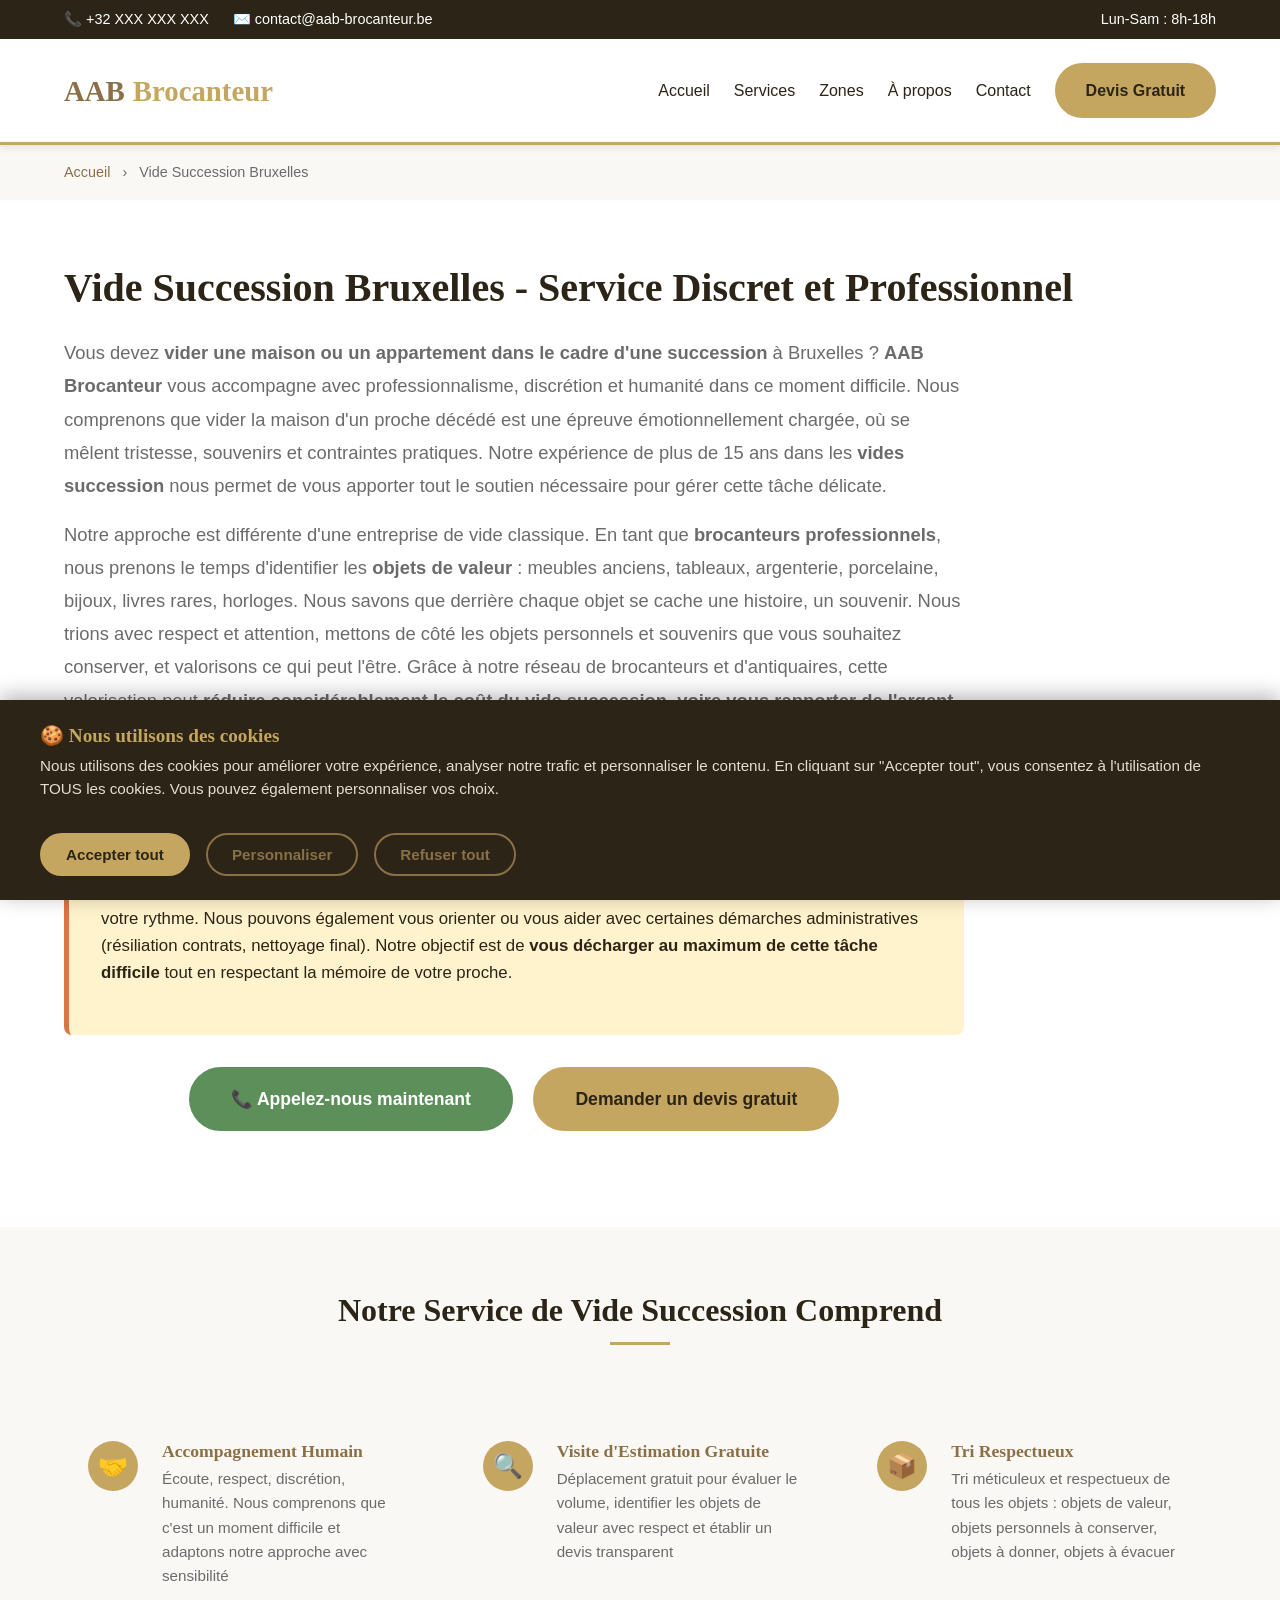
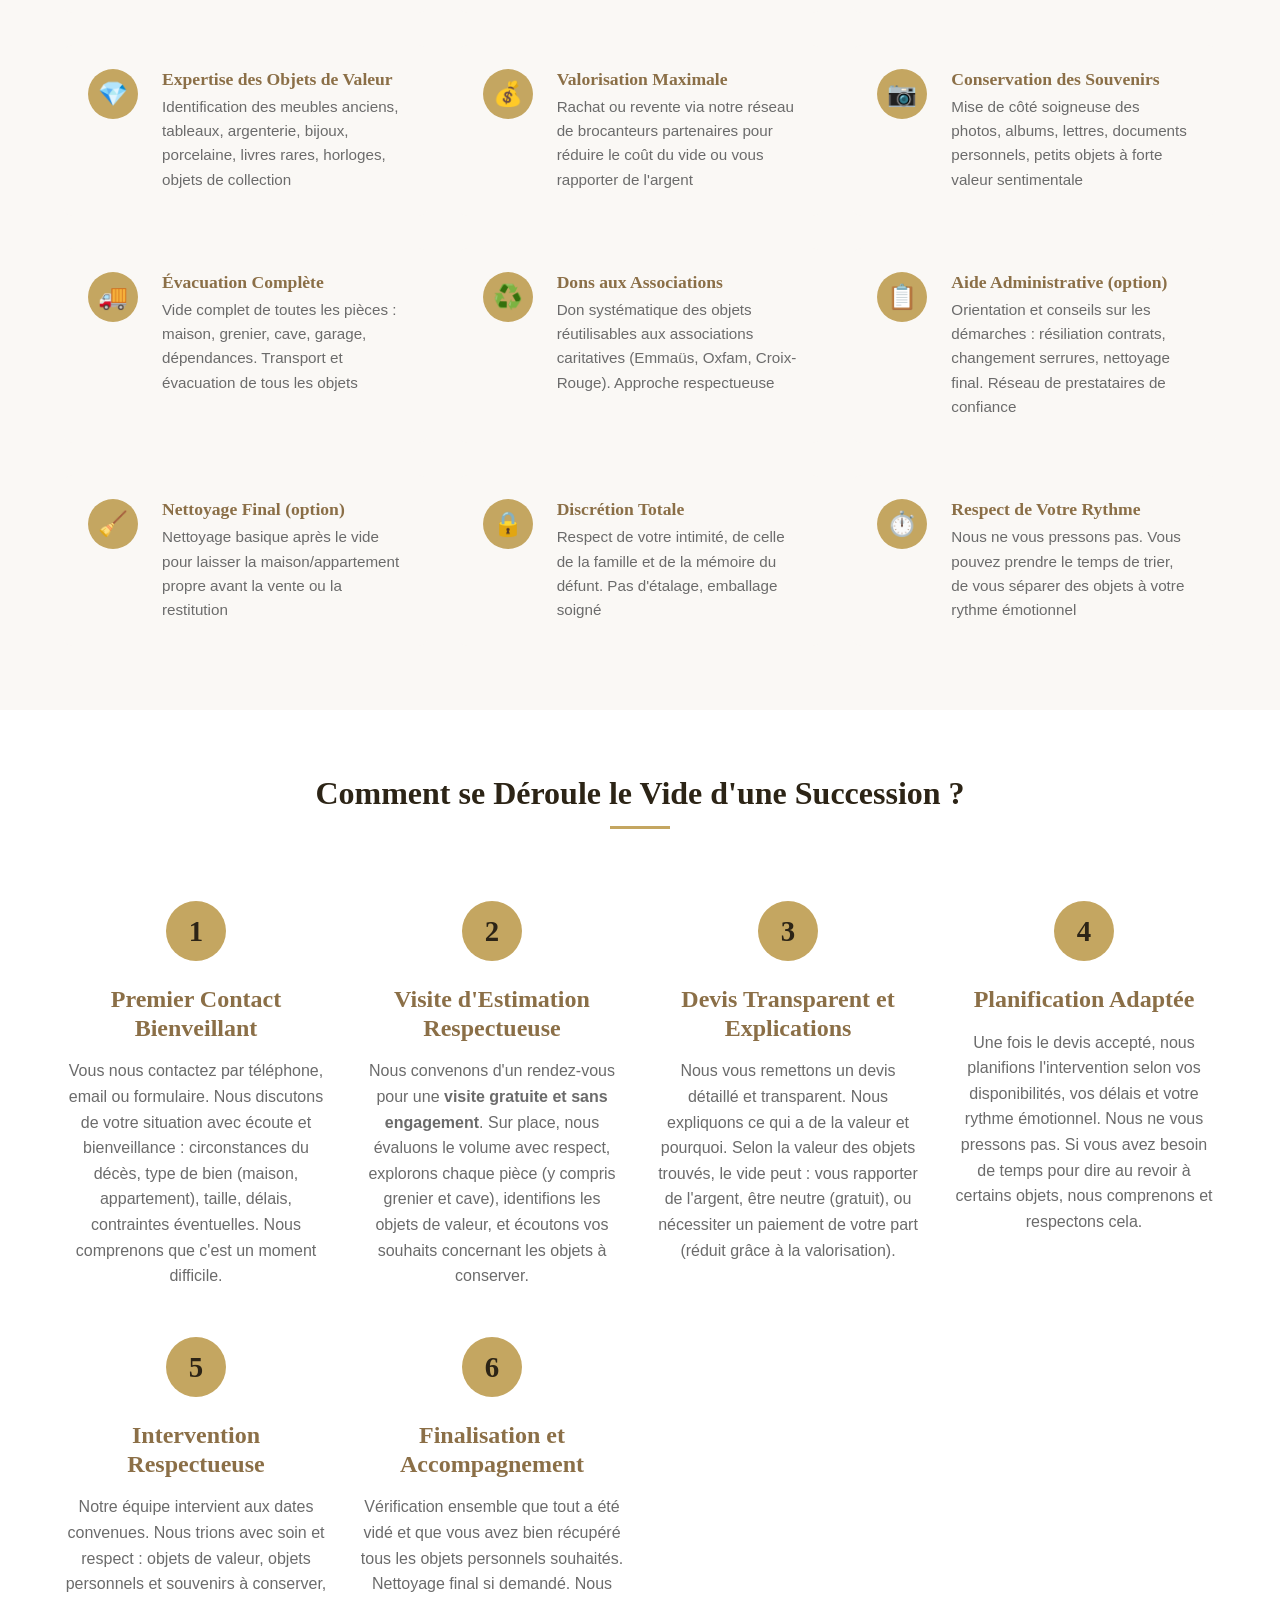
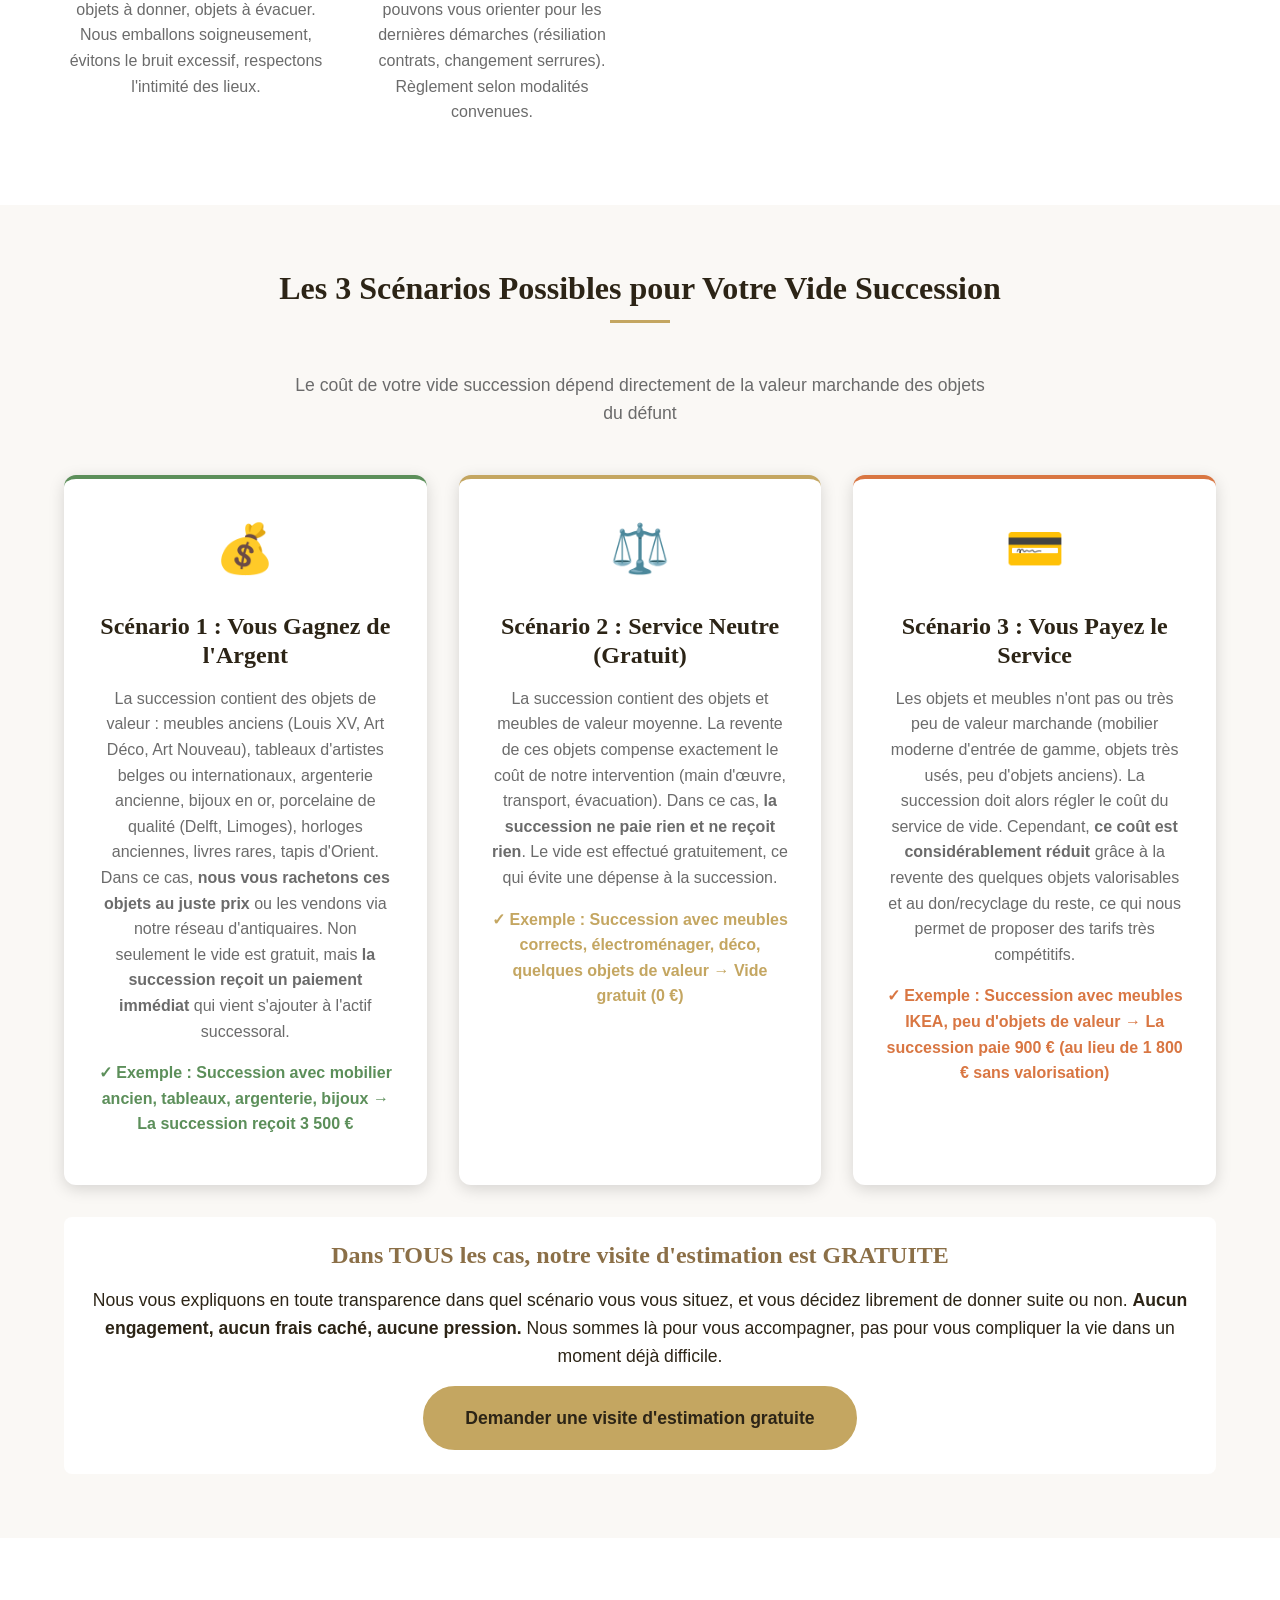
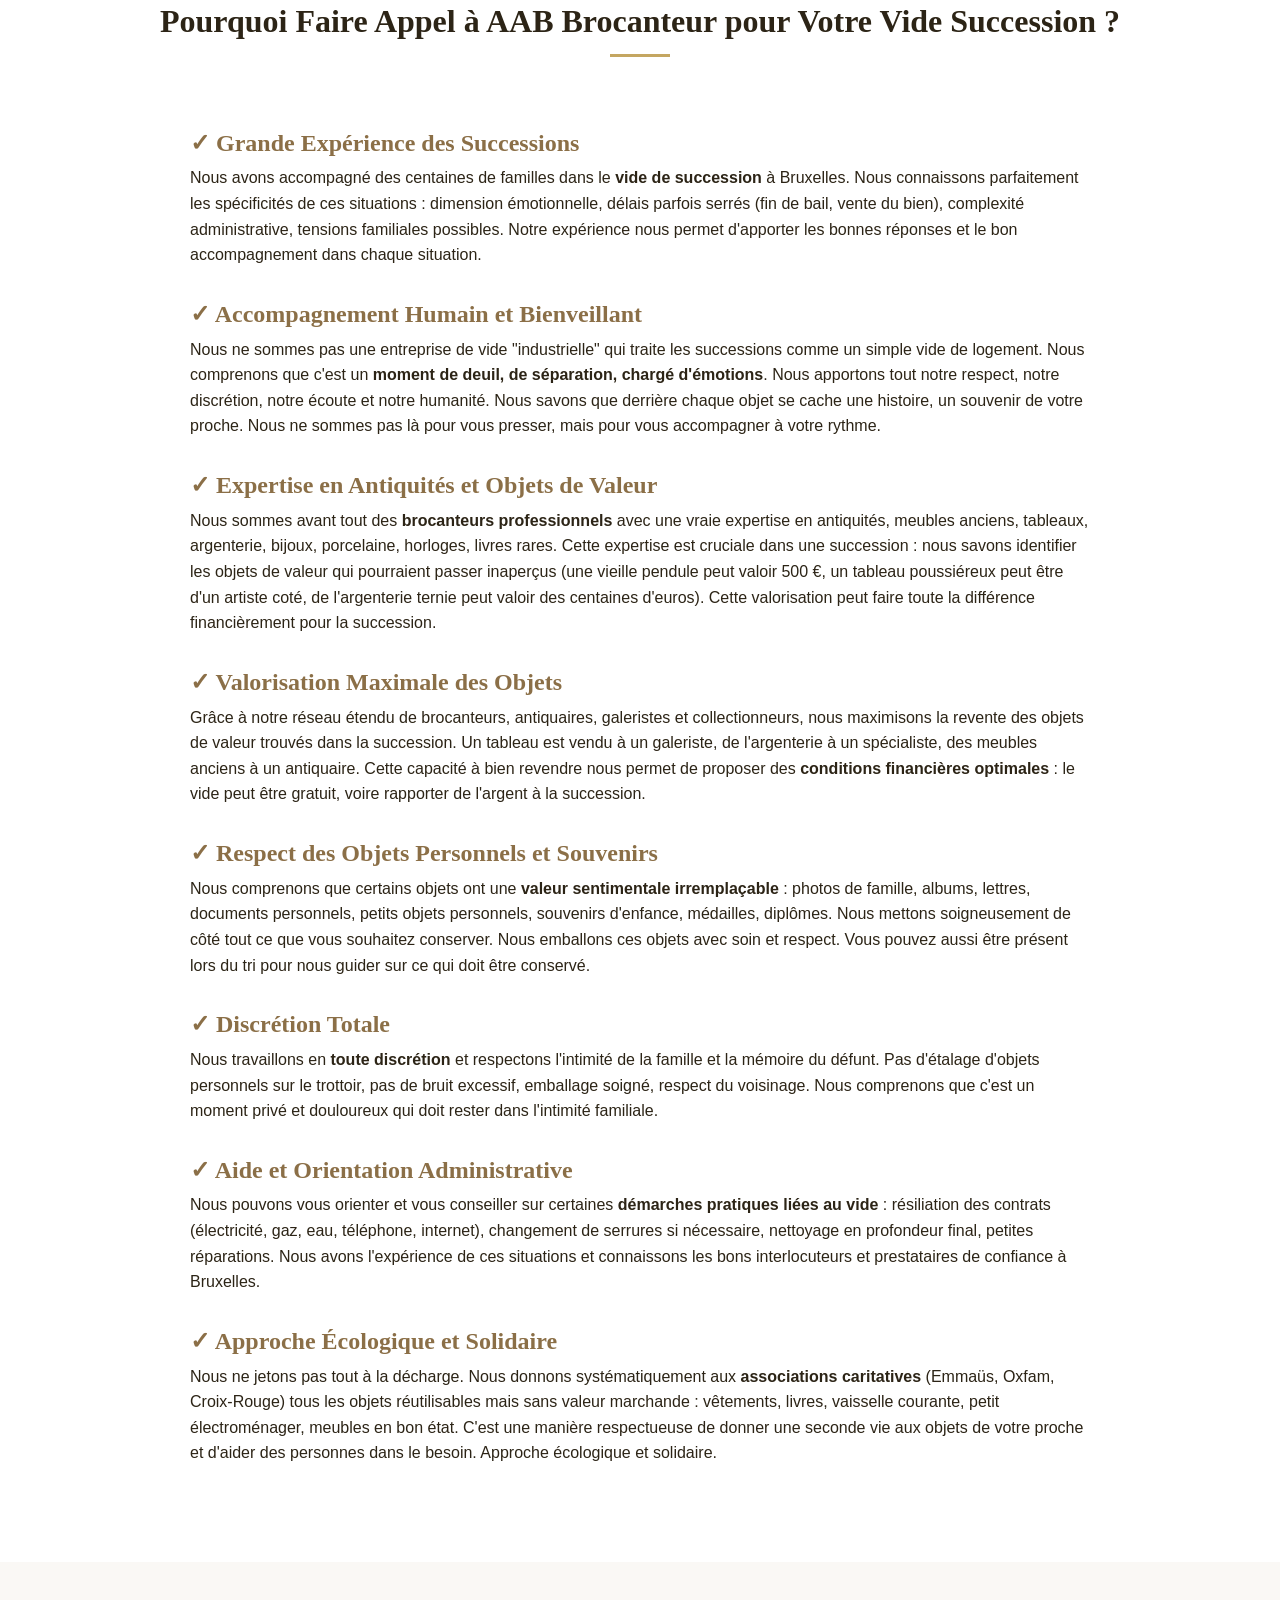
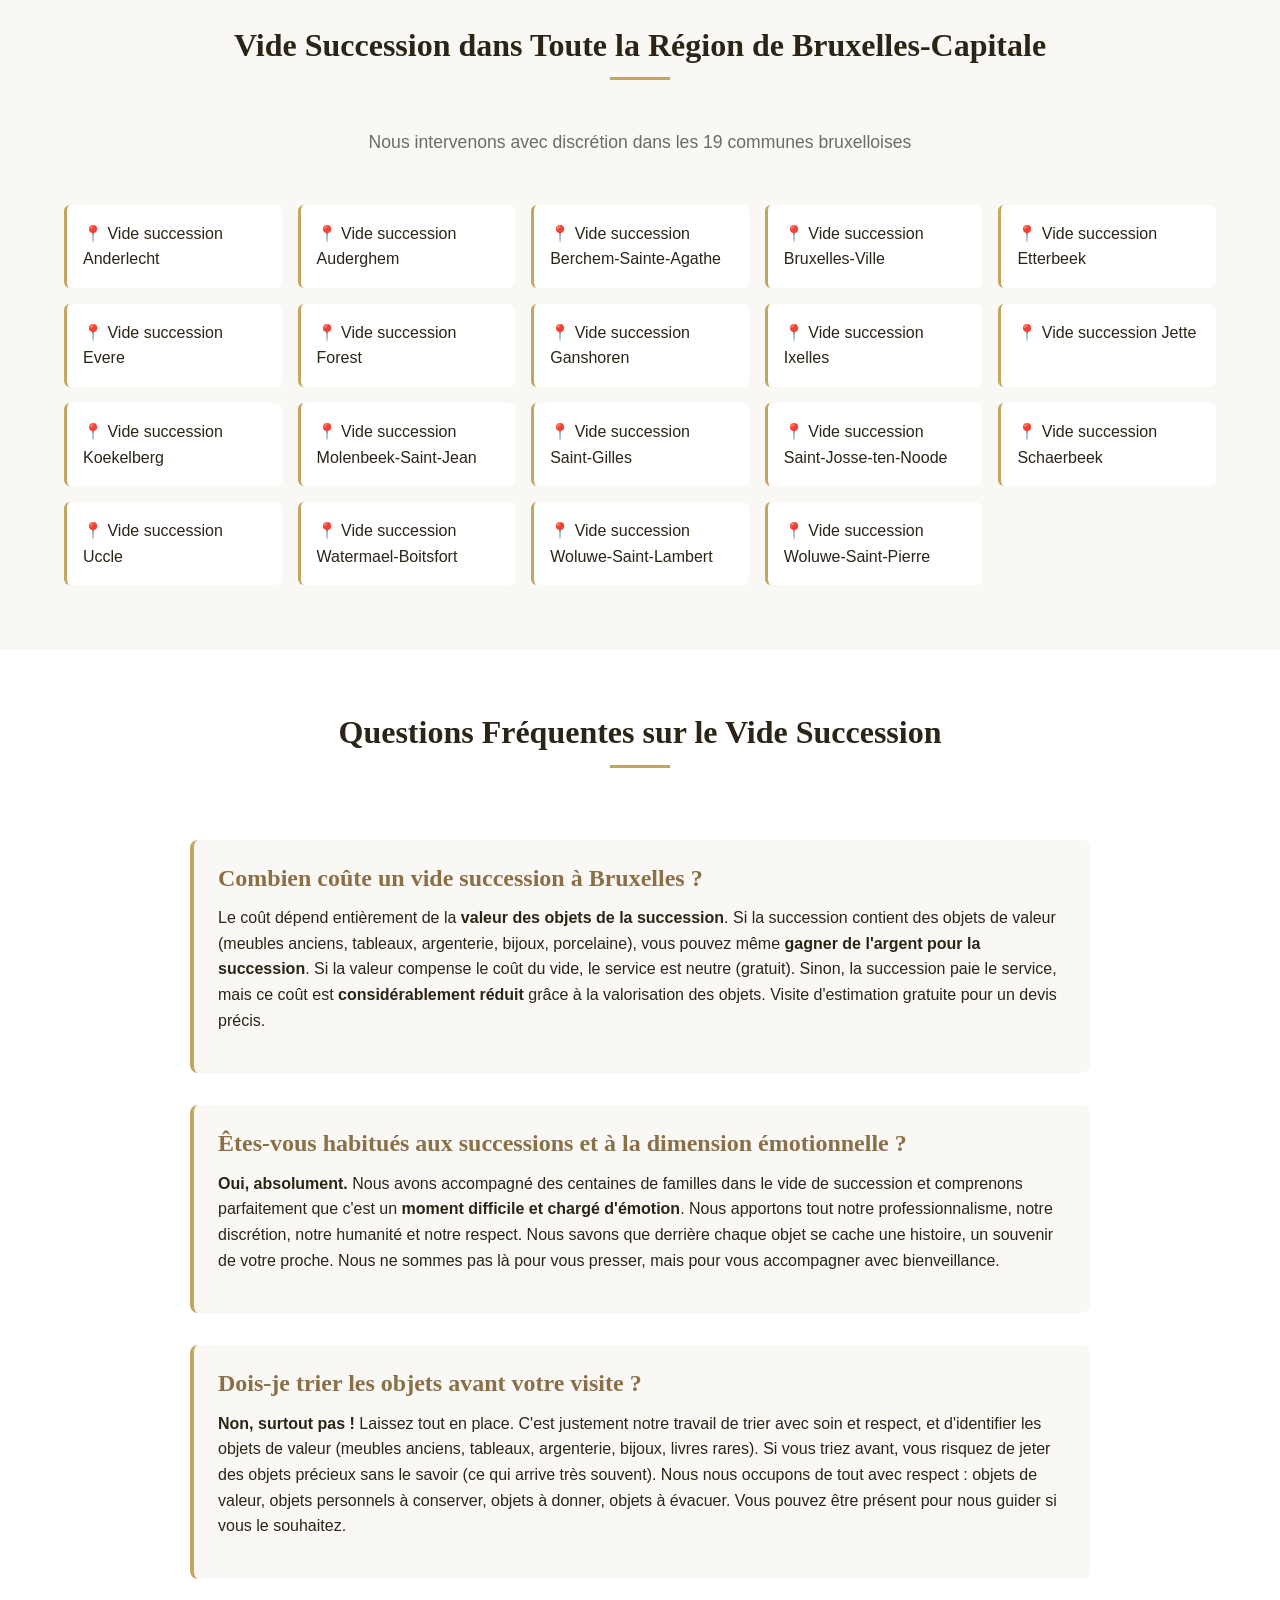
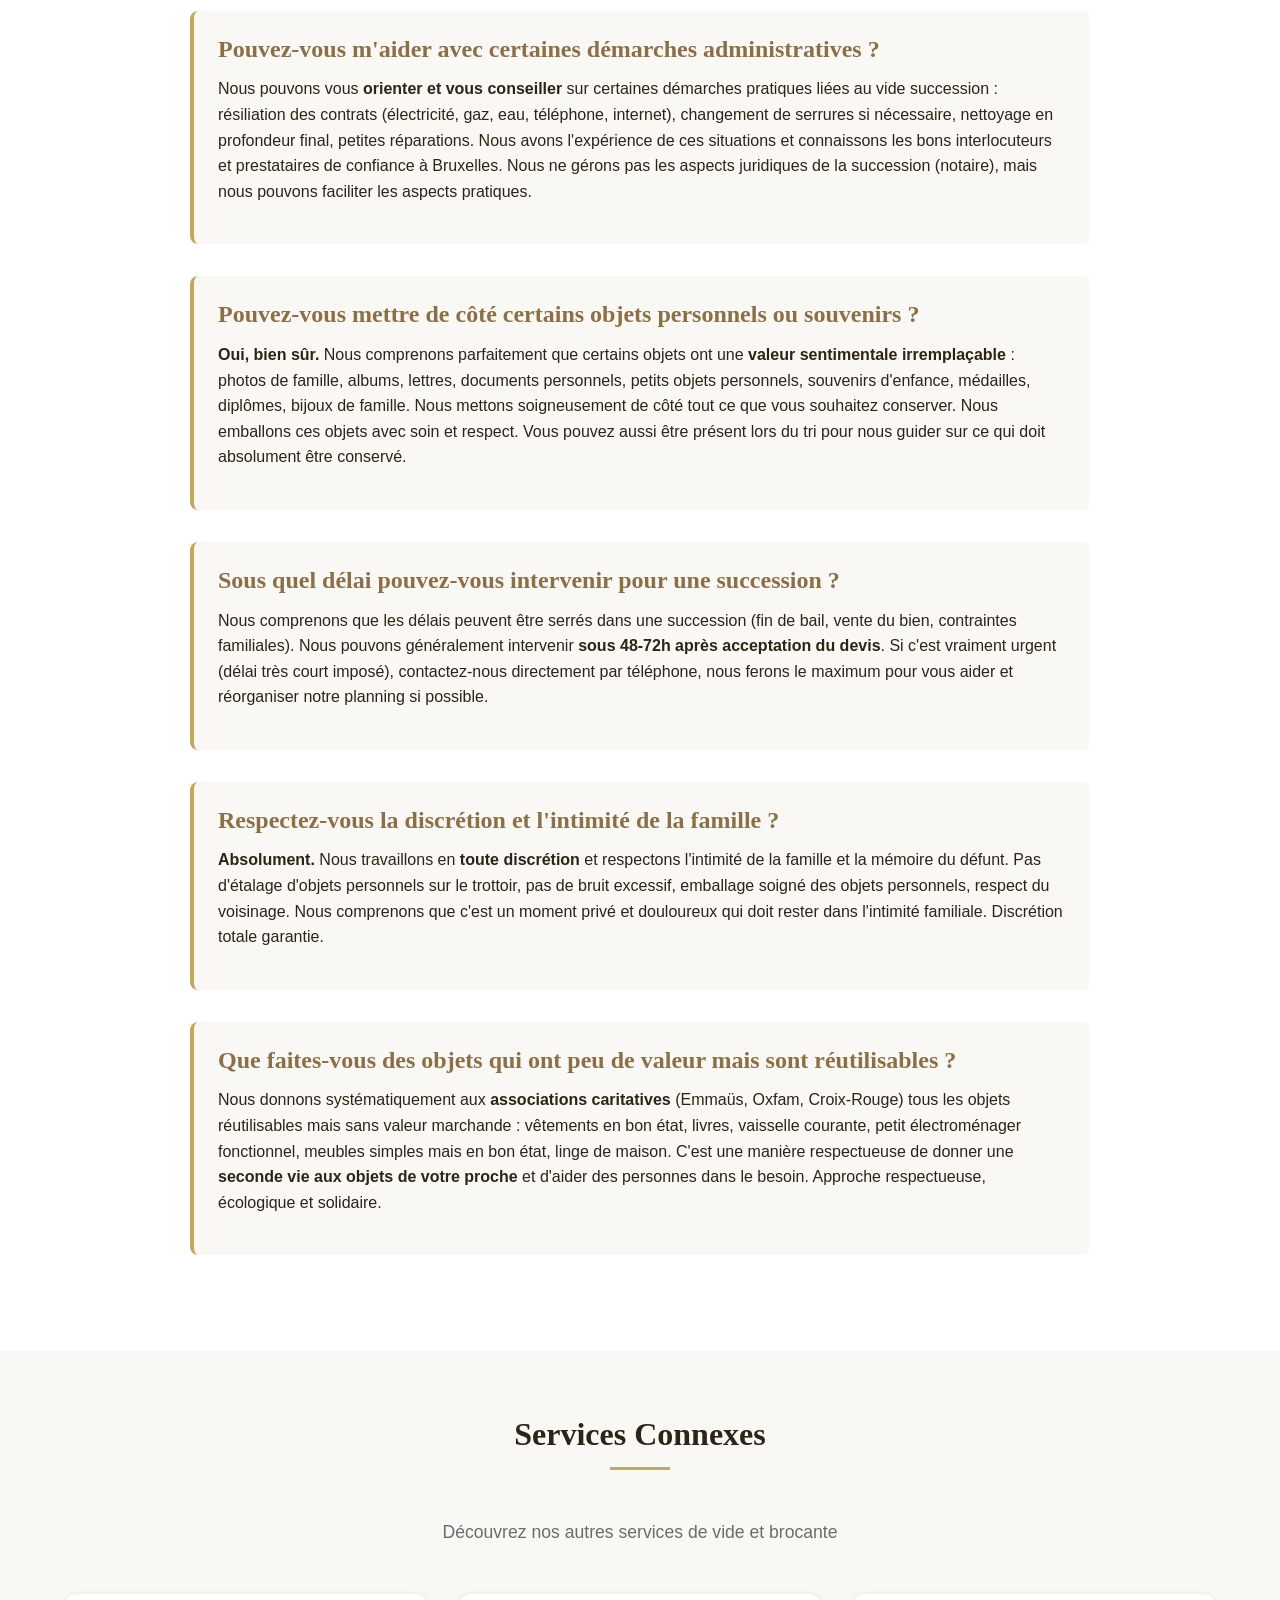
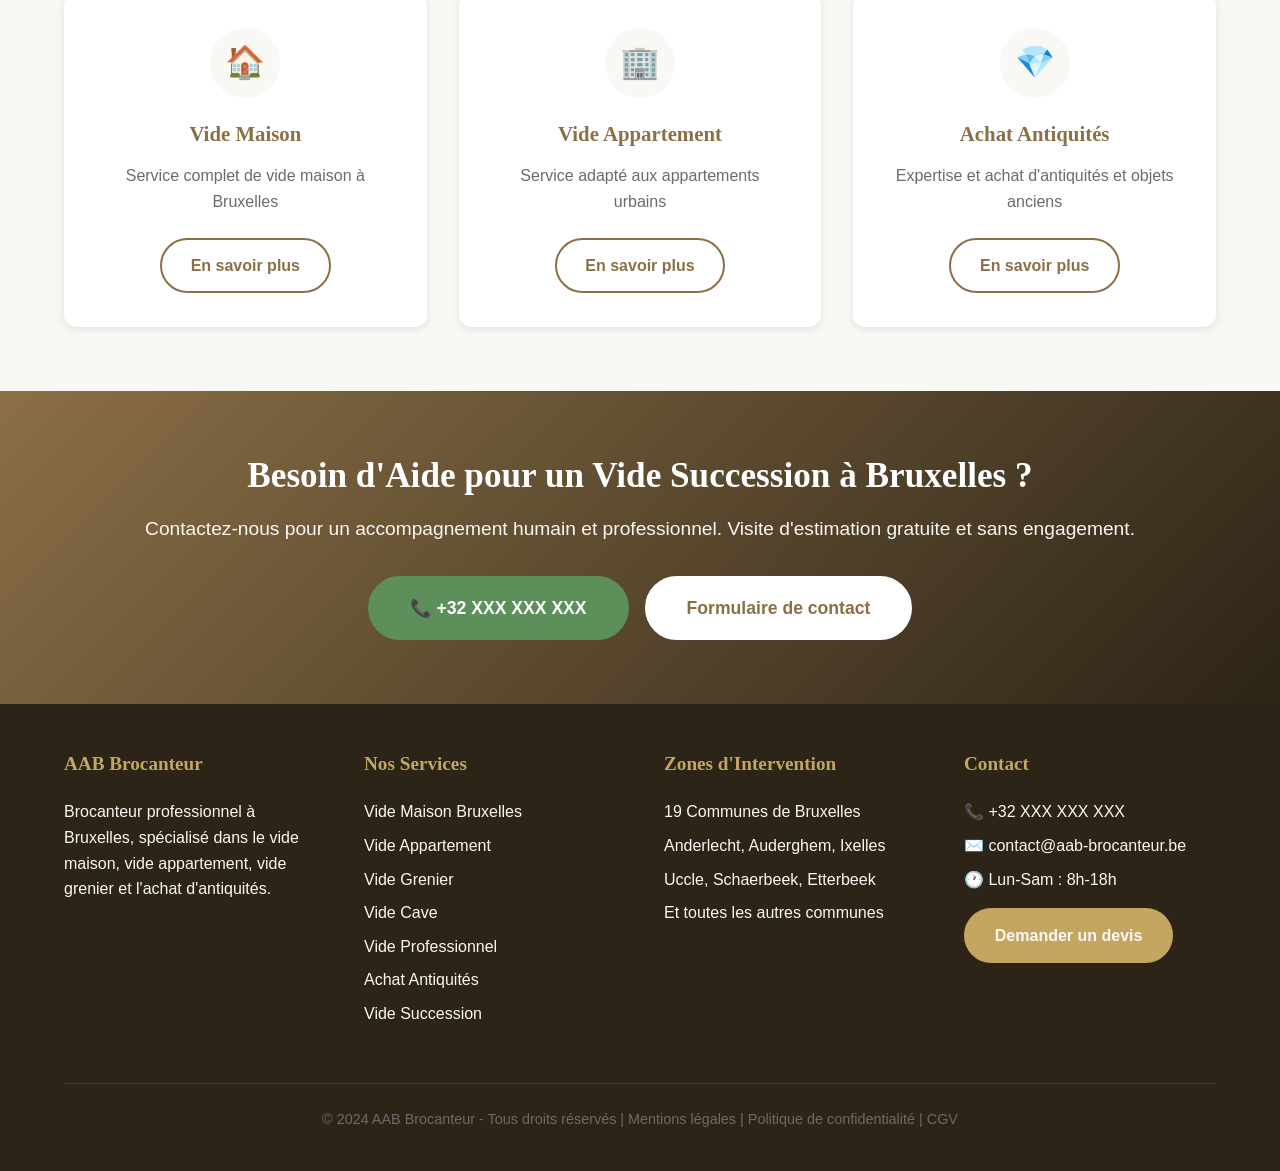
<file: vide-succession-bruxelles.html>
<!DOCTYPE html>
<html lang="fr-BE">
<head>
  <meta charset="UTF-8">
  <meta name="viewport" content="width=device-width, initial-scale=1.0">
  <meta http-equiv="X-UA-Compatible" content="IE=edge">

  <!-- SEO Meta Tags -->
  <title>Vide Succession Bruxelles | Service Discret et Professionnel | AAB Brocanteur</title>
  <meta name="description" content="Vide succession professionnel à Bruxelles. Accompagnement humain et discret. Valorisation des objets de valeur. Aide administrative. Devis gratuit.">
  <meta name="keywords" content="vide succession bruxelles, vider maison succession, vide succession discret, entreprise vide succession bruxelles">
  <meta name="robots" content="index, follow">
  <link rel="canonical" href="https://aab-brocanteur.be/vide-succession-bruxelles.html">

  <!-- Open Graph -->
  <meta property="og:title" content="Vide Succession Bruxelles | Service Discret et Professionnel | AAB Brocanteur">
  <meta property="og:description" content="Service complet de vide succession à Bruxelles. Accompagnement humain et discret. Valorisation des objets. Aide administrative.">
  <meta property="og:url" content="https://aab-brocanteur.be/vide-succession-bruxelles.html">
  <meta property="og:type" content="website">

  <!-- Favicon -->
  <link rel="icon" type="image/x-icon" href="/favicon.ico">

  <!-- Stylesheet -->
  <link rel="stylesheet" href="css/style.css">
  <link rel="stylesheet" href="css/cookies.css">

  <!-- Schema.org Structured Data -->
  <script type="application/ld+json">
  {
    "@context": "https://schema.org",
    "@type": "Service",
    "serviceType": "Vide Succession",
    "provider": {
      "@type": "LocalBusiness",
      "name": "AAB Brocanteur",
      "telephone": "+32-XXX-XXX-XXX",
      "address": {
        "@type": "PostalAddress",
        "addressLocality": "Bruxelles",
        "addressRegion": "Région de Bruxelles-Capitale",
        "addressCountry": "BE"
      }
    },
    "areaServed": ["Anderlecht", "Auderghem", "Berchem-Sainte-Agathe", "Bruxelles-Ville", "Etterbeek", "Evere", "Forest", "Ganshoren", "Ixelles", "Jette", "Koekelberg", "Molenbeek-Saint-Jean", "Saint-Gilles", "Saint-Josse-ten-Noode", "Schaerbeek", "Uccle", "Watermael-Boitsfort", "Woluwe-Saint-Lambert", "Woluwe-Saint-Pierre"],
    "description": "Service complet de vide succession à Bruxelles. Accompagnement humain et discret dans un moment difficile. Valorisation maximale des objets de valeur. Aide administrative possible."
  }
  </script>

  <!-- FAQ Schema -->
  <script type="application/ld+json">
  {
    "@context": "https://schema.org",
    "@type": "FAQPage",
    "mainEntity": [
      {
        "@type": "Question",
        "name": "Combien coûte un vide succession à Bruxelles ?",
        "acceptedAnswer": {
          "@type": "Answer",
          "text": "Le coût dépend de la valeur des objets. Si la succession contient des objets de valeur (meubles anciens, antiquités), vous pouvez même gagner de l'argent. Si la valeur compense le coût du vide, le service est neutre (gratuit). Sinon, vous payez le service, réduit grâce à la valorisation des objets. Visite d'estimation gratuite."
        }
      },
      {
        "@type": "Question",
        "name": "Êtes-vous habitués aux successions et à la dimension émotionnelle ?",
        "acceptedAnswer": {
          "@type": "Answer",
          "text": "Oui, absolument. Nous avons une grande expérience des vides succession et comprenons que c'est un moment difficile et chargé d'émotion. Nous apportons tout notre professionnalisme, notre discrétion, notre humanité et notre respect. Nous savons que derrière chaque objet se cache une histoire, un souvenir."
        }
      },
      {
        "@type": "Question",
        "name": "Dois-je trier les objets avant votre visite ?",
        "acceptedAnswer": {
          "@type": "Answer",
          "text": "Non, surtout pas ! Laissez tout en place. Nous trions pour vous et identifions les objets de valeur (meubles anciens, tableaux, argenterie, bijoux, livres). Si vous triez avant, vous risquez de jeter des objets précieux sans le savoir. Nous nous occupons de tout avec respect et discrétion."
        }
      },
      {
        "@type": "Question",
        "name": "Pouvez-vous m'aider avec certaines démarches administratives ?",
        "acceptedAnswer": {
          "@type": "Answer",
          "text": "Nous pouvons vous orienter et vous conseiller sur certaines démarches liées au vide succession : résiliation des contrats (électricité, gaz, eau), changement de serrures, nettoyage final. Nous avons l'expérience de ces situations et connaissons les bons interlocuteurs à Bruxelles."
        }
      },
      {
        "@type": "Question",
        "name": "Pouvez-vous mettre de côté certains objets personnels ou souvenirs ?",
        "acceptedAnswer": {
          "@type": "Answer",
          "text": "Oui, bien sûr. Nous comprenons que certains objets ont une valeur sentimentale irremplaçable : photos, albums, lettres, petits objets personnels, souvenirs d'enfance. Nous mettons soigneusement de côté tout ce que vous souhaitez conserver. Vous pouvez aussi être présent pour nous guider."
        }
      },
      {
        "@type": "Question",
        "name": "Sous quel délai pouvez-vous intervenir pour une succession ?",
        "acceptedAnswer": {
          "@type": "Answer",
          "text": "Nous comprenons que les délais peuvent être serrés (fin de bail, vente du bien). Nous pouvons généralement intervenir sous 48-72h après acceptation du devis. Si c'est vraiment urgent, contactez-nous directement, nous ferons le maximum pour vous aider."
        }
      },
      {
        "@type": "Question",
        "name": "Respectez-vous la discrétion et l'intimité de la famille ?",
        "acceptedAnswer": {
          "@type": "Answer",
          "text": "Absolument. Nous travaillons en toute discrétion et respectons l'intimité de la famille et les souvenirs du défunt. Pas de bruit excessif, pas d'étalage sur le trottoir, emballage soigné des objets personnels. Respect total de ce moment difficile."
        }
      },
      {
        "@type": "Question",
        "name": "Que faites-vous des objets qui ont peu de valeur mais sont réutilisables ?",
        "acceptedAnswer": {
          "@type": "Answer",
          "text": "Nous donnons systématiquement aux associations caritatives (Emmaüs, Oxfam, Croix-Rouge) tous les objets réutilisables mais sans valeur marchande : vêtements, livres, vaisselle courante, petit électroménager. Approche respectueuse et écologique. Rien n'est gaspillé."
        }
      }
    ]
  }
  </script>

  <!-- Breadcrumb Schema -->
  <script type="application/ld+json">
  {
    "@context": "https://schema.org",
    "@type": "BreadcrumbList",
    "itemListElement": [
      {
        "@type": "ListItem",
        "position": 1,
        "name": "Accueil",
        "item": "https://aab-brocanteur.be/"
      },
      {
        "@type": "ListItem",
        "position": 2,
        "name": "Vide Succession Bruxelles",
        "item": "https://aab-brocanteur.be/vide-succession-bruxelles.html"
      }
    ]
  }
  </script>
</head>
<body>

  <!-- ===== HEADER ===== -->
  <header class="header">
    <div class="header-top">
      <div class="container">
        <div class="header-contact">
          <a href="tel:+32XXXXXXXXX">📞 +32 XXX XXX XXX</a>
          <a href="mailto:contact@aab-brocanteur.be">✉️ contact@aab-brocanteur.be</a>
        </div>
        <div class="header-hours">Lun-Sam : 8h-18h</div>
      </div>
    </div>

    <div class="header-main">
      <div class="container">
        <div class="header-content">
          <a href="index.html" class="logo">AAB <span>Brocanteur</span></a>

          <nav class="nav" role="navigation">
            <ul class="nav-list">
              <li><a href="index.html" class="nav-link">Accueil</a></li>
              <li><a href="index.html#services" class="nav-link">Services</a></li>
              <li><a href="zones-intervention.html" class="nav-link">Zones</a></li>
              <li><a href="a-propos.html" class="nav-link">À propos</a></li>
              <li><a href="contact.html" class="nav-link">Contact</a></li>
              <li><a href="contact.html" class="btn btn-primary">Devis Gratuit</a></li>
            </ul>
          </nav>

          <button class="mobile-menu-toggle" aria-label="Menu">☰</button>
        </div>
      </div>
    </div>
  </header>

  <!-- ===== BREADCRUMB ===== -->
  <div class="section" style="padding: 1rem 0; background-color: var(--light-bg);">
    <div class="container">
      <nav aria-label="Fil d'Ariane" style="font-size: 0.9rem;">
        <a href="index.html" style="color: var(--primary-color);">Accueil</a>
        <span style="margin: 0 0.5rem; color: var(--text-gray);">›</span>
        <span style="color: var(--text-gray);">Vide Succession Bruxelles</span>
      </nav>
    </div>
  </div>

  <!-- ===== HERO / INTRO ===== -->
  <section class="section">
    <div class="container">
      <h1>Vide Succession Bruxelles - Service Discret et Professionnel</h1>

      <div style="max-width: 900px;">
        <p style="font-size: 1.15rem; color: var(--text-gray); line-height: 1.8;">
          Vous devez <strong>vider une maison ou un appartement dans le cadre d'une succession</strong> à Bruxelles ?
          <strong>AAB Brocanteur</strong> vous accompagne avec professionnalisme, discrétion et humanité dans ce moment
          difficile. Nous comprenons que vider la maison d'un proche décédé est une épreuve émotionnellement chargée,
          où se mêlent tristesse, souvenirs et contraintes pratiques. Notre expérience de plus de 15 ans dans les
          <strong>vides succession</strong> nous permet de vous apporter tout le soutien nécessaire pour gérer cette
          tâche délicate.
        </p>

        <p style="font-size: 1.15rem; color: var(--text-gray); line-height: 1.8;">
          Notre approche est différente d'une entreprise de vide classique. En tant que <strong>brocanteurs professionnels</strong>,
          nous prenons le temps d'identifier les <strong>objets de valeur</strong> : meubles anciens, tableaux, argenterie,
          porcelaine, bijoux, livres rares, horloges. Nous savons que derrière chaque objet se cache une histoire, un souvenir.
          Nous trions avec respect et attention, mettons de côté les objets personnels et souvenirs que vous souhaitez conserver,
          et valorisons ce qui peut l'être. Grâce à notre réseau de brocanteurs et d'antiquaires, cette valorisation peut
          <strong>réduire considérablement le coût du vide succession, voire vous rapporter de l'argent</strong>.
        </p>

        <div class="alert-box" style="margin: 2rem 0;">
          <h3>🤝 Accompagnement Humain dans un Moment Difficile</h3>
          <p>
            Nous comprenons que le vide d'une succession est bien plus qu'une simple tâche logistique. C'est un moment
            de deuil, de séparation avec les objets et les souvenirs d'une vie. <strong>Nous apportons tout notre respect,
            notre discrétion et notre humanité</strong>. Nous ne sommes pas là pour vous presser, mais pour vous
            accompagner à votre rythme. Nous pouvons également vous orienter ou vous aider avec certaines démarches
            administratives (résiliation contrats, nettoyage final). Notre objectif est de <strong>vous décharger au
            maximum de cette tâche difficile</strong> tout en respectant la mémoire de votre proche.
          </p>
        </div>

        <div style="text-align: center; margin: 2rem 0;">
          <a href="tel:+32XXXXXXXXX" class="btn btn-phone btn-large" style="margin-right: 1rem;">
            📞 Appelez-nous maintenant
          </a>
          <a href="contact.html" class="btn btn-primary btn-large">
            Demander un devis gratuit
          </a>
        </div>
      </div>
    </div>
  </section>

  <!-- ===== NOTRE SERVICE COMPREND ===== -->
  <section class="section section-alt">
    <div class="container">
      <div class="section-title">
        <h2>Notre Service de Vide Succession Comprend</h2>
      </div>

      <div class="features-grid">
        <div class="feature">
          <div class="feature-icon">🤝</div>
          <div class="feature-content">
            <h3>Accompagnement Humain</h3>
            <p>Écoute, respect, discrétion, humanité. Nous comprenons que c'est un moment difficile et adaptons notre approche avec sensibilité</p>
          </div>
        </div>

        <div class="feature">
          <div class="feature-icon">🔍</div>
          <div class="feature-content">
            <h3>Visite d'Estimation Gratuite</h3>
            <p>Déplacement gratuit pour évaluer le volume, identifier les objets de valeur avec respect et établir un devis transparent</p>
          </div>
        </div>

        <div class="feature">
          <div class="feature-icon">📦</div>
          <div class="feature-content">
            <h3>Tri Respectueux</h3>
            <p>Tri méticuleux et respectueux de tous les objets : objets de valeur, objets personnels à conserver, objets à donner, objets à évacuer</p>
          </div>
        </div>

        <div class="feature">
          <div class="feature-icon">💎</div>
          <div class="feature-content">
            <h3>Expertise des Objets de Valeur</h3>
            <p>Identification des meubles anciens, tableaux, argenterie, bijoux, porcelaine, livres rares, horloges, objets de collection</p>
          </div>
        </div>

        <div class="feature">
          <div class="feature-icon">💰</div>
          <div class="feature-content">
            <h3>Valorisation Maximale</h3>
            <p>Rachat ou revente via notre réseau de brocanteurs partenaires pour réduire le coût du vide ou vous rapporter de l'argent</p>
          </div>
        </div>

        <div class="feature">
          <div class="feature-icon">📷</div>
          <div class="feature-content">
            <h3>Conservation des Souvenirs</h3>
            <p>Mise de côté soigneuse des photos, albums, lettres, documents personnels, petits objets à forte valeur sentimentale</p>
          </div>
        </div>

        <div class="feature">
          <div class="feature-icon">🚚</div>
          <div class="feature-content">
            <h3>Évacuation Complète</h3>
            <p>Vide complet de toutes les pièces : maison, grenier, cave, garage, dépendances. Transport et évacuation de tous les objets</p>
          </div>
        </div>

        <div class="feature">
          <div class="feature-icon">♻️</div>
          <div class="feature-content">
            <h3>Dons aux Associations</h3>
            <p>Don systématique des objets réutilisables aux associations caritatives (Emmaüs, Oxfam, Croix-Rouge). Approche respectueuse</p>
          </div>
        </div>

        <div class="feature">
          <div class="feature-icon">📋</div>
          <div class="feature-content">
            <h3>Aide Administrative (option)</h3>
            <p>Orientation et conseils sur les démarches : résiliation contrats, changement serrures, nettoyage final. Réseau de prestataires de confiance</p>
          </div>
        </div>

        <div class="feature">
          <div class="feature-icon">🧹</div>
          <div class="feature-content">
            <h3>Nettoyage Final (option)</h3>
            <p>Nettoyage basique après le vide pour laisser la maison/appartement propre avant la vente ou la restitution</p>
          </div>
        </div>

        <div class="feature">
          <div class="feature-icon">🔒</div>
          <div class="feature-content">
            <h3>Discrétion Totale</h3>
            <p>Respect de votre intimité, de celle de la famille et de la mémoire du défunt. Pas d'étalage, emballage soigné</p>
          </div>
        </div>

        <div class="feature">
          <div class="feature-icon">⏱️</div>
          <div class="feature-content">
            <h3>Respect de Votre Rythme</h3>
            <p>Nous ne vous pressons pas. Vous pouvez prendre le temps de trier, de vous séparer des objets à votre rythme émotionnel</p>
          </div>
        </div>
      </div>
    </div>
  </section>

  <!-- ===== COMMENT SE DÉROULE LE VIDE ===== -->
  <section class="section">
    <div class="container">
      <div class="section-title">
        <h2>Comment se Déroule le Vide d'une Succession ?</h2>
      </div>

      <div class="steps-container">
        <div class="step">
          <div class="step-number">1</div>
          <h3>Premier Contact Bienveillant</h3>
          <p>
            Vous nous contactez par téléphone, email ou formulaire. Nous discutons de votre situation avec
            écoute et bienveillance : circonstances du décès, type de bien (maison, appartement), taille,
            délais, contraintes éventuelles. Nous comprenons que c'est un moment difficile.
          </p>
        </div>

        <div class="step">
          <div class="step-number">2</div>
          <h3>Visite d'Estimation Respectueuse</h3>
          <p>
            Nous convenons d'un rendez-vous pour une <strong>visite gratuite et sans engagement</strong>.
            Sur place, nous évaluons le volume avec respect, explorons chaque pièce (y compris grenier et cave),
            identifions les objets de valeur, et écoutons vos souhaits concernant les objets à conserver.
          </p>
        </div>

        <div class="step">
          <div class="step-number">3</div>
          <h3>Devis Transparent et Explications</h3>
          <p>
            Nous vous remettons un devis détaillé et transparent. Nous expliquons ce qui a de la valeur et pourquoi.
            Selon la valeur des objets trouvés, le vide peut : vous rapporter de l'argent, être neutre (gratuit),
            ou nécessiter un paiement de votre part (réduit grâce à la valorisation).
          </p>
        </div>

        <div class="step">
          <div class="step-number">4</div>
          <h3>Planification Adaptée</h3>
          <p>
            Une fois le devis accepté, nous planifions l'intervention selon vos disponibilités, vos délais
            et votre rythme émotionnel. Nous ne vous pressons pas. Si vous avez besoin de temps pour dire
            au revoir à certains objets, nous comprenons et respectons cela.
          </p>
        </div>

        <div class="step">
          <div class="step-number">5</div>
          <h3>Intervention Respectueuse</h3>
          <p>
            Notre équipe intervient aux dates convenues. Nous trions avec soin et respect : objets de valeur,
            objets personnels et souvenirs à conserver, objets à donner, objets à évacuer. Nous emballons
            soigneusement, évitons le bruit excessif, respectons l'intimité des lieux.
          </p>
        </div>

        <div class="step">
          <div class="step-number">6</div>
          <h3>Finalisation et Accompagnement</h3>
          <p>
            Vérification ensemble que tout a été vidé et que vous avez bien récupéré tous les objets personnels
            souhaités. Nettoyage final si demandé. Nous pouvons vous orienter pour les dernières démarches
            (résiliation contrats, changement serrures). Règlement selon modalités convenues.
          </p>
        </div>
      </div>
    </div>
  </section>

  <!-- ===== 3 SCÉNARIOS ===== -->
  <section class="section section-alt">
    <div class="container">
      <div class="section-title">
        <h2>Les 3 Scénarios Possibles pour Votre Vide Succession</h2>
        <p class="section-subtitle">
          Le coût de votre vide succession dépend directement de la valeur marchande des objets du défunt
        </p>
      </div>

      <div class="scenarios-grid">
        <div class="scenario-card scenario-positive">
          <div class="scenario-icon">💰</div>
          <h3>Scénario 1 : Vous Gagnez de l'Argent</h3>
          <p>
            La succession contient des objets de valeur : meubles anciens (Louis XV, Art Déco, Art Nouveau), tableaux
            d'artistes belges ou internationaux, argenterie ancienne, bijoux en or, porcelaine de qualité (Delft, Limoges),
            horloges anciennes, livres rares, tapis d'Orient. Dans ce cas, <strong>nous vous rachetons ces objets au
            juste prix</strong> ou les vendons via notre réseau d'antiquaires. Non seulement le vide est gratuit, mais
            <strong>la succession reçoit un paiement immédiat</strong> qui vient s'ajouter à l'actif successoral.
          </p>
          <p style="margin-top: 1rem; font-weight: 600; color: var(--success-green);">
            ✓ Exemple : Succession avec mobilier ancien, tableaux, argenterie, bijoux → La succession reçoit 3 500 €
          </p>
        </div>

        <div class="scenario-card scenario-neutral">
          <div class="scenario-icon">⚖️</div>
          <h3>Scénario 2 : Service Neutre (Gratuit)</h3>
          <p>
            La succession contient des objets et meubles de valeur moyenne. La revente de ces objets compense exactement
            le coût de notre intervention (main d'œuvre, transport, évacuation). Dans ce cas, <strong>la succession ne
            paie rien et ne reçoit rien</strong>. Le vide est effectué gratuitement, ce qui évite une dépense à la
            succession.
          </p>
          <p style="margin-top: 1rem; font-weight: 600; color: var(--secondary-color);">
            ✓ Exemple : Succession avec meubles corrects, électroménager, déco, quelques objets de valeur → Vide gratuit (0 €)
          </p>
        </div>

        <div class="scenario-card scenario-paid">
          <div class="scenario-icon">💳</div>
          <h3>Scénario 3 : Vous Payez le Service</h3>
          <p>
            Les objets et meubles n'ont pas ou très peu de valeur marchande (mobilier moderne d'entrée de gamme,
            objets très usés, peu d'objets anciens). La succession doit alors régler le coût du service de vide.
            Cependant, <strong>ce coût est considérablement réduit</strong> grâce à la revente des quelques objets
            valorisables et au don/recyclage du reste, ce qui nous permet de proposer des tarifs très compétitifs.
          </p>
          <p style="margin-top: 1rem; font-weight: 600; color: var(--warning-orange);">
            ✓ Exemple : Succession avec meubles IKEA, peu d'objets de valeur → La succession paie 900 € (au lieu de 1 800 € sans valorisation)
          </p>
        </div>
      </div>

      <div style="text-align: center; margin-top: 2rem; padding: 1.5rem; background: white; border-radius: 8px;">
        <h3 style="color: var(--primary-color); margin-bottom: 1rem;">
          Dans TOUS les cas, notre visite d'estimation est GRATUITE
        </h3>
        <p style="font-size: 1.1rem; margin-bottom: 1rem;">
          Nous vous expliquons en toute transparence dans quel scénario vous vous situez, et vous décidez librement
          de donner suite ou non. <strong>Aucun engagement, aucun frais caché, aucune pression.</strong>
          Nous sommes là pour vous accompagner, pas pour vous compliquer la vie dans un moment déjà difficile.
        </p>
        <a href="contact.html" class="btn btn-primary btn-large">
          Demander une visite d'estimation gratuite
        </a>
      </div>
    </div>
  </section>

  <!-- ===== POURQUOI NOUS CHOISIR ===== -->
  <section class="section">
    <div class="container">
      <div class="section-title">
        <h2>Pourquoi Faire Appel à AAB Brocanteur pour Votre Vide Succession ?</h2>
      </div>

      <div style="max-width: 900px; margin: 0 auto;">
        <div style="margin-bottom: 2rem;">
          <h3 style="color: var(--primary-color); margin-bottom: 0.5rem;">✓ Grande Expérience des Successions</h3>
          <p>
            Nous avons accompagné des centaines de familles dans le <strong>vide de succession</strong> à Bruxelles.
            Nous connaissons parfaitement les spécificités de ces situations : dimension émotionnelle, délais parfois
            serrés (fin de bail, vente du bien), complexité administrative, tensions familiales possibles. Notre expérience
            nous permet d'apporter les bonnes réponses et le bon accompagnement dans chaque situation.
          </p>
        </div>

        <div style="margin-bottom: 2rem;">
          <h3 style="color: var(--primary-color); margin-bottom: 0.5rem;">✓ Accompagnement Humain et Bienveillant</h3>
          <p>
            Nous ne sommes pas une entreprise de vide "industrielle" qui traite les successions comme un simple vide
            de logement. Nous comprenons que c'est un <strong>moment de deuil, de séparation, chargé d'émotions</strong>.
            Nous apportons tout notre respect, notre discrétion, notre écoute et notre humanité. Nous savons que derrière
            chaque objet se cache une histoire, un souvenir de votre proche. Nous ne sommes pas là pour vous presser,
            mais pour vous accompagner à votre rythme.
          </p>
        </div>

        <div style="margin-bottom: 2rem;">
          <h3 style="color: var(--primary-color); margin-bottom: 0.5rem;">✓ Expertise en Antiquités et Objets de Valeur</h3>
          <p>
            Nous sommes avant tout des <strong>brocanteurs professionnels</strong> avec une vraie expertise en antiquités,
            meubles anciens, tableaux, argenterie, bijoux, porcelaine, horloges, livres rares. Cette expertise est cruciale
            dans une succession : nous savons identifier les objets de valeur qui pourraient passer inaperçus (une vieille
            pendule peut valoir 500 €, un tableau poussiéreux peut être d'un artiste coté, de l'argenterie ternie peut
            valoir des centaines d'euros). Cette valorisation peut faire toute la différence financièrement pour la succession.
          </p>
        </div>

        <div style="margin-bottom: 2rem;">
          <h3 style="color: var(--primary-color); margin-bottom: 0.5rem;">✓ Valorisation Maximale des Objets</h3>
          <p>
            Grâce à notre réseau étendu de brocanteurs, antiquaires, galeristes et collectionneurs, nous maximisons
            la revente des objets de valeur trouvés dans la succession. Un tableau est vendu à un galeriste, de l'argenterie
            à un spécialiste, des meubles anciens à un antiquaire. Cette capacité à bien revendre nous permet de proposer
            des <strong>conditions financières optimales</strong> : le vide peut être gratuit, voire rapporter de l'argent
            à la succession.
          </p>
        </div>

        <div style="margin-bottom: 2rem;">
          <h3 style="color: var(--primary-color); margin-bottom: 0.5rem;">✓ Respect des Objets Personnels et Souvenirs</h3>
          <p>
            Nous comprenons que certains objets ont une <strong>valeur sentimentale irremplaçable</strong> : photos de
            famille, albums, lettres, documents personnels, petits objets personnels, souvenirs d'enfance, médailles,
            diplômes. Nous mettons soigneusement de côté tout ce que vous souhaitez conserver. Nous emballons ces objets
            avec soin et respect. Vous pouvez aussi être présent lors du tri pour nous guider sur ce qui doit être conservé.
          </p>
        </div>

        <div style="margin-bottom: 2rem;">
          <h3 style="color: var(--primary-color); margin-bottom: 0.5rem;">✓ Discrétion Totale</h3>
          <p>
            Nous travaillons en <strong>toute discrétion</strong> et respectons l'intimité de la famille et la mémoire
            du défunt. Pas d'étalage d'objets personnels sur le trottoir, pas de bruit excessif, emballage soigné,
            respect du voisinage. Nous comprenons que c'est un moment privé et douloureux qui doit rester dans l'intimité
            familiale.
          </p>
        </div>

        <div style="margin-bottom: 2rem;">
          <h3 style="color: var(--primary-color); margin-bottom: 0.5rem;">✓ Aide et Orientation Administrative</h3>
          <p>
            Nous pouvons vous orienter et vous conseiller sur certaines <strong>démarches pratiques liées au vide</strong> :
            résiliation des contrats (électricité, gaz, eau, téléphone, internet), changement de serrures si nécessaire,
            nettoyage en profondeur final, petites réparations. Nous avons l'expérience de ces situations et connaissons
            les bons interlocuteurs et prestataires de confiance à Bruxelles.
          </p>
        </div>

        <div style="margin-bottom: 2rem;">
          <h3 style="color: var(--primary-color); margin-bottom: 0.5rem;">✓ Approche Écologique et Solidaire</h3>
          <p>
            Nous ne jetons pas tout à la décharge. Nous donnons systématiquement aux <strong>associations caritatives</strong>
            (Emmaüs, Oxfam, Croix-Rouge) tous les objets réutilisables mais sans valeur marchande : vêtements, livres,
            vaisselle courante, petit électroménager, meubles en bon état. C'est une manière respectueuse de donner une
            seconde vie aux objets de votre proche et d'aider des personnes dans le besoin. Approche écologique et solidaire.
          </p>
        </div>
      </div>
    </div>
  </section>

  <!-- ===== ZONES D'INTERVENTION ===== -->
  <section class="section section-alt">
    <div class="container">
      <div class="section-title">
        <h2>Vide Succession dans Toute la Région de Bruxelles-Capitale</h2>
        <p class="section-subtitle">
          Nous intervenons avec discrétion dans les 19 communes bruxelloises
        </p>
      </div>

      <div class="communes-list">
        <div class="commune-item">📍 Vide succession Anderlecht</div>
        <div class="commune-item">📍 Vide succession Auderghem</div>
        <div class="commune-item">📍 Vide succession Berchem-Sainte-Agathe</div>
        <div class="commune-item">📍 Vide succession Bruxelles-Ville</div>
        <div class="commune-item">📍 Vide succession Etterbeek</div>
        <div class="commune-item">📍 Vide succession Evere</div>
        <div class="commune-item">📍 Vide succession Forest</div>
        <div class="commune-item">📍 Vide succession Ganshoren</div>
        <div class="commune-item">📍 Vide succession Ixelles</div>
        <div class="commune-item">📍 Vide succession Jette</div>
        <div class="commune-item">📍 Vide succession Koekelberg</div>
        <div class="commune-item">📍 Vide succession Molenbeek-Saint-Jean</div>
        <div class="commune-item">📍 Vide succession Saint-Gilles</div>
        <div class="commune-item">📍 Vide succession Saint-Josse-ten-Noode</div>
        <div class="commune-item">📍 Vide succession Schaerbeek</div>
        <div class="commune-item">📍 Vide succession Uccle</div>
        <div class="commune-item">📍 Vide succession Watermael-Boitsfort</div>
        <div class="commune-item">📍 Vide succession Woluwe-Saint-Lambert</div>
        <div class="commune-item">📍 Vide succession Woluwe-Saint-Pierre</div>
      </div>
    </div>
  </section>

  <!-- ===== FAQ ===== -->
  <section class="section">
    <div class="container">
      <div class="section-title">
        <h2>Questions Fréquentes sur le Vide Succession</h2>
      </div>

      <div style="max-width: 900px; margin: 0 auto;">
        <!-- Question 1 -->
        <div style="margin-bottom: 2rem; padding: 1.5rem; background: var(--light-bg); border-radius: 8px; border-left: 4px solid var(--secondary-color);">
          <h3 style="color: var(--primary-color); margin-bottom: 0.8rem;">
            Combien coûte un vide succession à Bruxelles ?
          </h3>
          <p>
            Le coût dépend entièrement de la <strong>valeur des objets de la succession</strong>. Si la succession
            contient des objets de valeur (meubles anciens, tableaux, argenterie, bijoux, porcelaine), vous pouvez
            même <strong>gagner de l'argent pour la succession</strong>. Si la valeur compense le coût du vide, le
            service est neutre (gratuit). Sinon, la succession paie le service, mais ce coût est <strong>considérablement
            réduit</strong> grâce à la valorisation des objets. Visite d'estimation gratuite pour un devis précis.
          </p>
        </div>

        <!-- Question 2 -->
        <div style="margin-bottom: 2rem; padding: 1.5rem; background: var(--light-bg); border-radius: 8px; border-left: 4px solid var(--secondary-color);">
          <h3 style="color: var(--primary-color); margin-bottom: 0.8rem;">
            Êtes-vous habitués aux successions et à la dimension émotionnelle ?
          </h3>
          <p>
            <strong>Oui, absolument.</strong> Nous avons accompagné des centaines de familles dans le vide de succession
            et comprenons parfaitement que c'est un <strong>moment difficile et chargé d'émotion</strong>. Nous apportons
            tout notre professionnalisme, notre discrétion, notre humanité et notre respect. Nous savons que derrière
            chaque objet se cache une histoire, un souvenir de votre proche. Nous ne sommes pas là pour vous presser,
            mais pour vous accompagner avec bienveillance.
          </p>
        </div>

        <!-- Question 3 -->
        <div style="margin-bottom: 2rem; padding: 1.5rem; background: var(--light-bg); border-radius: 8px; border-left: 4px solid var(--secondary-color);">
          <h3 style="color: var(--primary-color); margin-bottom: 0.8rem;">
            Dois-je trier les objets avant votre visite ?
          </h3>
          <p>
            <strong>Non, surtout pas !</strong> Laissez tout en place. C'est justement notre travail de trier avec soin
            et respect, et d'identifier les objets de valeur (meubles anciens, tableaux, argenterie, bijoux, livres rares).
            Si vous triez avant, vous risquez de jeter des objets précieux sans le savoir (ce qui arrive très souvent).
            Nous nous occupons de tout avec respect : objets de valeur, objets personnels à conserver, objets à donner,
            objets à évacuer. Vous pouvez être présent pour nous guider si vous le souhaitez.
          </p>
        </div>

        <!-- Question 4 -->
        <div style="margin-bottom: 2rem; padding: 1.5rem; background: var(--light-bg); border-radius: 8px; border-left: 4px solid var(--secondary-color);">
          <h3 style="color: var(--primary-color); margin-bottom: 0.8rem;">
            Pouvez-vous m'aider avec certaines démarches administratives ?
          </h3>
          <p>
            Nous pouvons vous <strong>orienter et vous conseiller</strong> sur certaines démarches pratiques liées au
            vide succession : résiliation des contrats (électricité, gaz, eau, téléphone, internet), changement de
            serrures si nécessaire, nettoyage en profondeur final, petites réparations. Nous avons l'expérience de
            ces situations et connaissons les bons interlocuteurs et prestataires de confiance à Bruxelles. Nous ne
            gérons pas les aspects juridiques de la succession (notaire), mais nous pouvons faciliter les aspects pratiques.
          </p>
        </div>

        <!-- Question 5 -->
        <div style="margin-bottom: 2rem; padding: 1.5rem; background: var(--light-bg); border-radius: 8px; border-left: 4px solid var(--secondary-color);">
          <h3 style="color: var(--primary-color); margin-bottom: 0.8rem;">
            Pouvez-vous mettre de côté certains objets personnels ou souvenirs ?
          </h3>
          <p>
            <strong>Oui, bien sûr.</strong> Nous comprenons parfaitement que certains objets ont une <strong>valeur
            sentimentale irremplaçable</strong> : photos de famille, albums, lettres, documents personnels, petits objets
            personnels, souvenirs d'enfance, médailles, diplômes, bijoux de famille. Nous mettons soigneusement de côté
            tout ce que vous souhaitez conserver. Nous emballons ces objets avec soin et respect. Vous pouvez aussi être
            présent lors du tri pour nous guider sur ce qui doit absolument être conservé.
          </p>
        </div>

        <!-- Question 6 -->
        <div style="margin-bottom: 2rem; padding: 1.5rem; background: var(--light-bg); border-radius: 8px; border-left: 4px solid var(--secondary-color);">
          <h3 style="color: var(--primary-color); margin-bottom: 0.8rem;">
            Sous quel délai pouvez-vous intervenir pour une succession ?
          </h3>
          <p>
            Nous comprenons que les délais peuvent être serrés dans une succession (fin de bail, vente du bien, contraintes
            familiales). Nous pouvons généralement intervenir <strong>sous 48-72h après acceptation du devis</strong>.
            Si c'est vraiment urgent (délai très court imposé), contactez-nous directement par téléphone, nous ferons
            le maximum pour vous aider et réorganiser notre planning si possible.
          </p>
        </div>

        <!-- Question 7 -->
        <div style="margin-bottom: 2rem; padding: 1.5rem; background: var(--light-bg); border-radius: 8px; border-left: 4px solid var(--secondary-color);">
          <h3 style="color: var(--primary-color); margin-bottom: 0.8rem;">
            Respectez-vous la discrétion et l'intimité de la famille ?
          </h3>
          <p>
            <strong>Absolument.</strong> Nous travaillons en <strong>toute discrétion</strong> et respectons l'intimité
            de la famille et la mémoire du défunt. Pas d'étalage d'objets personnels sur le trottoir, pas de bruit excessif,
            emballage soigné des objets personnels, respect du voisinage. Nous comprenons que c'est un moment privé et
            douloureux qui doit rester dans l'intimité familiale. Discrétion totale garantie.
          </p>
        </div>

        <!-- Question 8 -->
        <div style="margin-bottom: 2rem; padding: 1.5rem; background: var(--light-bg); border-radius: 8px; border-left: 4px solid var(--secondary-color);">
          <h3 style="color: var(--primary-color); margin-bottom: 0.8rem;">
            Que faites-vous des objets qui ont peu de valeur mais sont réutilisables ?
          </h3>
          <p>
            Nous donnons systématiquement aux <strong>associations caritatives</strong> (Emmaüs, Oxfam, Croix-Rouge)
            tous les objets réutilisables mais sans valeur marchande : vêtements en bon état, livres, vaisselle courante,
            petit électroménager fonctionnel, meubles simples mais en bon état, linge de maison. C'est une manière
            respectueuse de donner une <strong>seconde vie aux objets de votre proche</strong> et d'aider des personnes
            dans le besoin. Approche respectueuse, écologique et solidaire.
          </p>
        </div>
      </div>
    </div>
  </section>

  <!-- ===== SERVICES CONNEXES ===== -->
  <section class="section section-alt">
    <div class="container">
      <div class="section-title">
        <h2>Services Connexes</h2>
        <p class="section-subtitle">
          Découvrez nos autres services de vide et brocante
        </p>
      </div>

      <div class="services-grid" style="grid-template-columns: repeat(auto-fit, minmax(280px, 1fr));">
        <article class="service-card">
          <div class="service-icon">🏠</div>
          <h3>Vide Maison</h3>
          <p>Service complet de vide maison à Bruxelles</p>
          <a href="vide-maison-bruxelles.html" class="btn btn-secondary">En savoir plus</a>
        </article>

        <article class="service-card">
          <div class="service-icon">🏢</div>
          <h3>Vide Appartement</h3>
          <p>Service adapté aux appartements urbains</p>
          <a href="vide-appartement-bruxelles.html" class="btn btn-secondary">En savoir plus</a>
        </article>

        <article class="service-card">
          <div class="service-icon">💎</div>
          <h3>Achat Antiquités</h3>
          <p>Expertise et achat d'antiquités et objets anciens</p>
          <a href="brocanteur-achat-antiquites-bruxelles.html" class="btn btn-secondary">En savoir plus</a>
        </article>
      </div>
    </div>
  </section>

  <!-- ===== CTA FINAL ===== -->
  <section class="section" style="background: linear-gradient(135deg, var(--primary-color) 0%, var(--dark-color) 100%); color: white;">
    <div class="container" style="text-align: center;">
      <h2 style="color: white; font-size: 2.2rem; margin-bottom: 1rem;">
        Besoin d'Aide pour un Vide Succession à Bruxelles ?
      </h2>
      <p style="font-size: 1.2rem; margin-bottom: 2rem; color: var(--light-bg);">
        Contactez-nous pour un accompagnement humain et professionnel. Visite d'estimation gratuite et sans engagement.
      </p>
      <div style="display: flex; gap: 1rem; justify-content: center; flex-wrap: wrap;">
        <a href="tel:+32XXXXXXXXX" class="btn btn-phone btn-large">
          📞 +32 XXX XXX XXX
        </a>
        <a href="contact.html" class="btn btn-white btn-large">
          Formulaire de contact
        </a>
      </div>
    </div>
  </section>

  <!-- ===== FOOTER ===== -->
  <footer class="footer">
    <div class="container">
      <div class="footer-content">
        <div class="footer-section">
          <h3>AAB Brocanteur</h3>
          <p>
            Brocanteur professionnel à Bruxelles, spécialisé dans le vide maison, vide appartement,
            vide grenier et l'achat d'antiquités.
          </p>
        </div>

        <div class="footer-section">
          <h3>Nos Services</h3>
          <ul>
            <li><a href="vide-maison-bruxelles.html">Vide Maison Bruxelles</a></li>
            <li><a href="vide-appartement-bruxelles.html">Vide Appartement</a></li>
            <li><a href="vide-grenier-bruxelles.html">Vide Grenier</a></li>
            <li><a href="vide-cave-bruxelles.html">Vide Cave</a></li>
            <li><a href="vide-professionnel-bruxelles.html">Vide Professionnel</a></li>
            <li><a href="brocanteur-achat-antiquites-bruxelles.html">Achat Antiquités</a></li>
            <li><a href="vide-succession-bruxelles.html">Vide Succession</a></li>
          </ul>
        </div>

        <div class="footer-section">
          <h3>Zones d'Intervention</h3>
          <ul>
            <li><a href="zones-intervention.html">19 Communes de Bruxelles</a></li>
            <li>Anderlecht, Auderghem, Ixelles</li>
            <li>Uccle, Schaerbeek, Etterbeek</li>
            <li>Et toutes les autres communes</li>
          </ul>
        </div>

        <div class="footer-section">
          <h3>Contact</h3>
          <ul>
            <li>📞 <a href="tel:+32XXXXXXXXX">+32 XXX XXX XXX</a></li>
            <li>✉️ <a href="mailto:contact@aab-brocanteur.be">contact@aab-brocanteur.be</a></li>
            <li>🕐 Lun-Sam : 8h-18h</li>
            <li style="margin-top: 1rem;">
              <a href="contact.html" class="btn btn-primary">Demander un devis</a>
            </li>
          </ul>
        </div>
      </div>

      <div class="footer-bottom">
        <p>
          &copy; 2024 AAB Brocanteur - Tous droits réservés |
          <a href="#">Mentions légales</a> |
          <a href="#">Politique de confidentialité</a> |
          <a href="#">CGV</a>
        </p>
      </div>
    </div>
  </footer>

  <script src="js/script.js"></script>
  <script src="js/cookies.js"></script>
  <script src="js/tracking.js"></script>

</body>
</html>
</file>
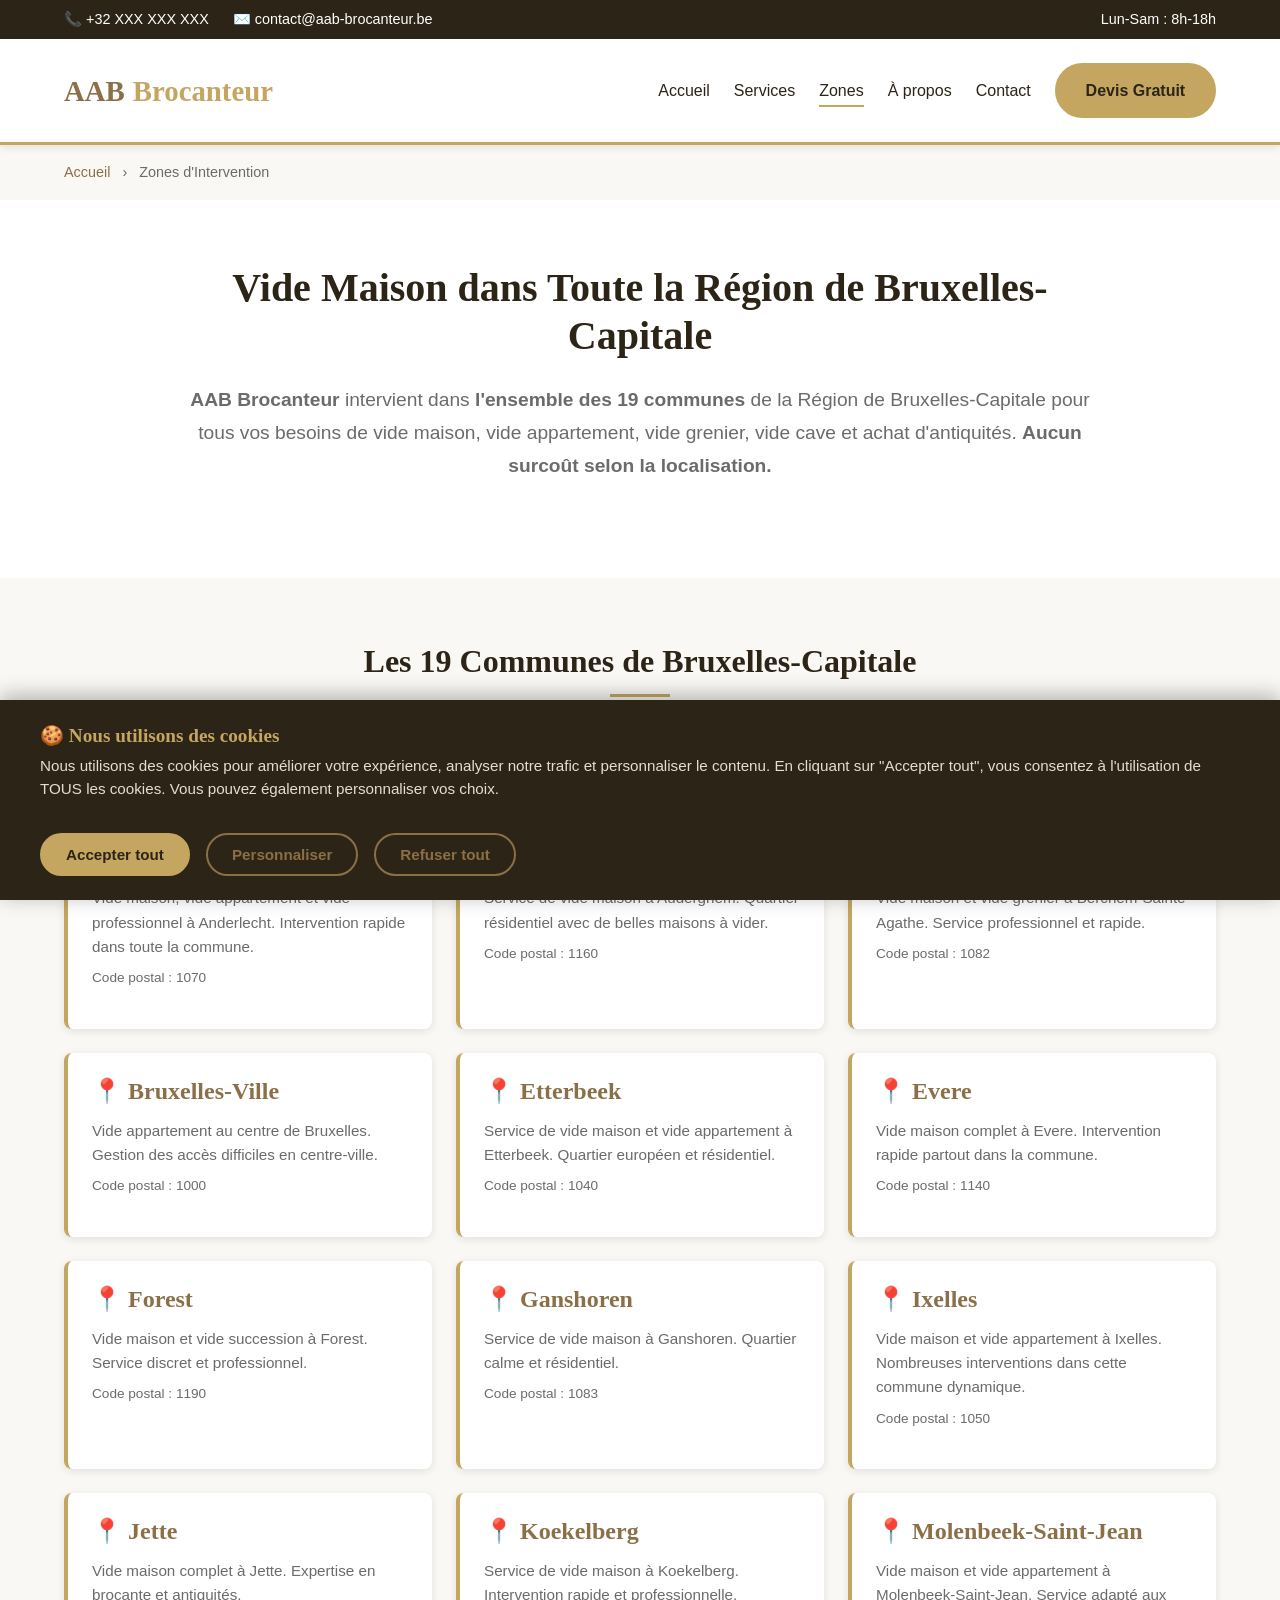
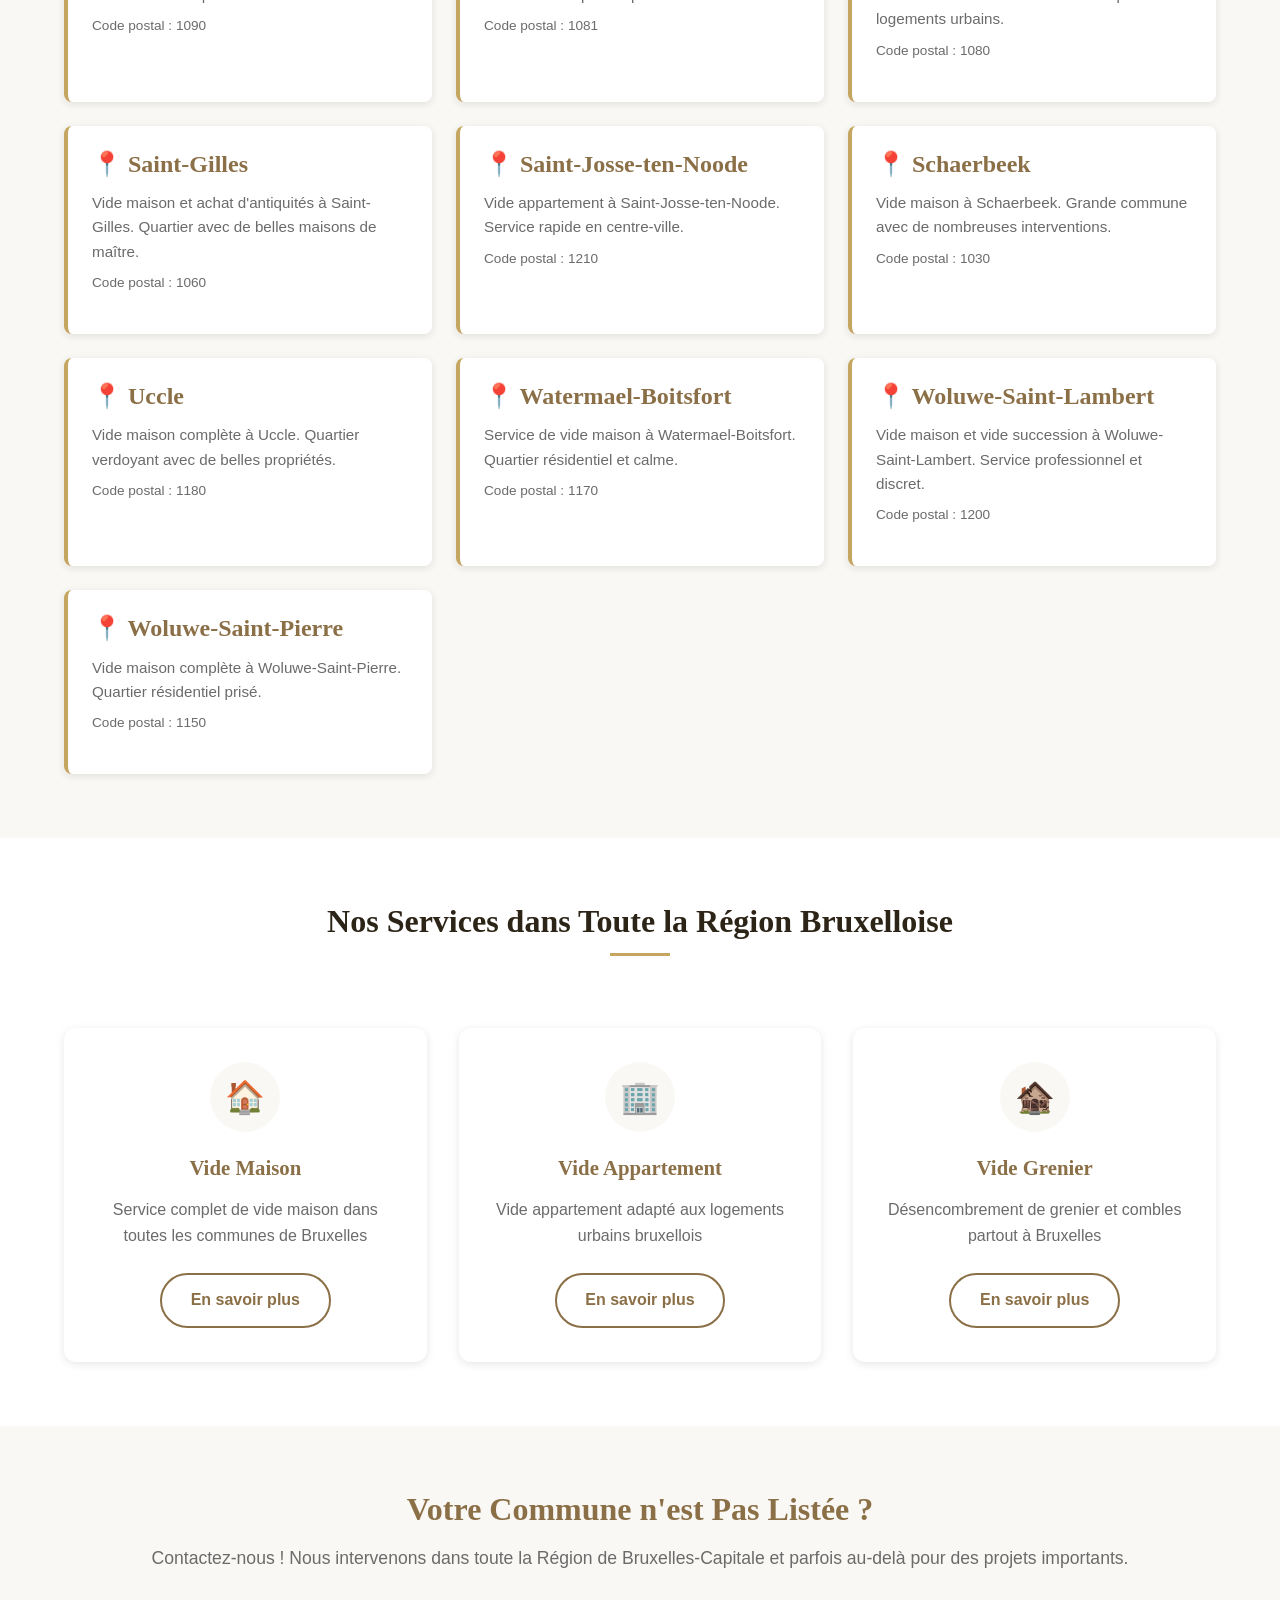
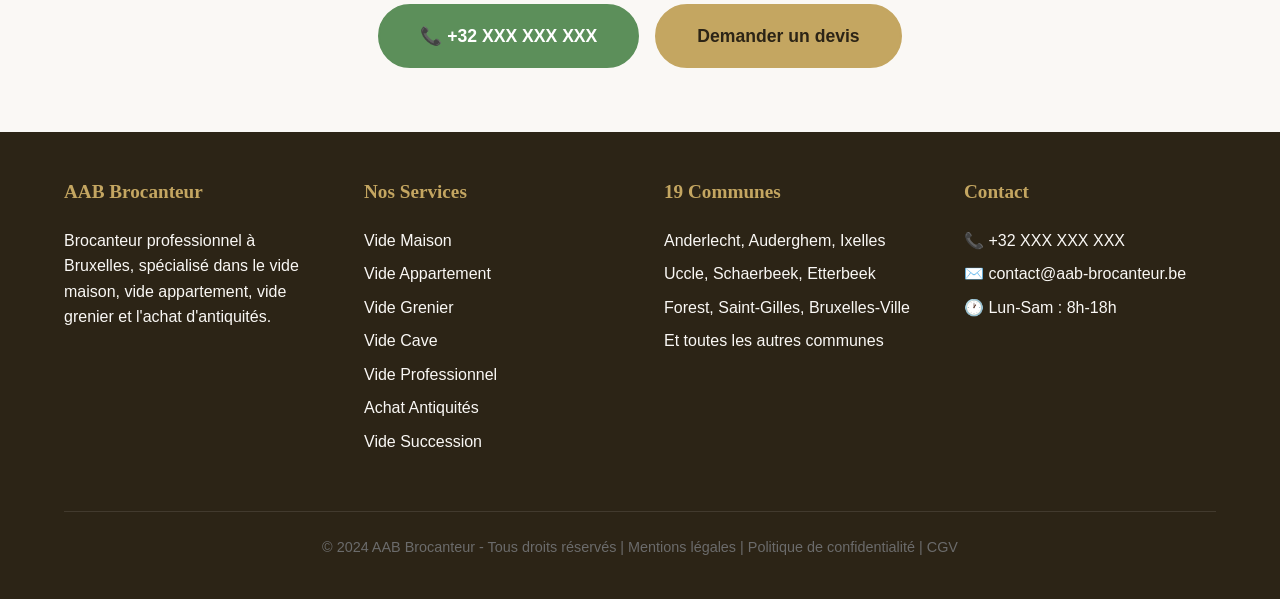
<file: zones-intervention.html>
<!DOCTYPE html>
<html lang="fr-BE">
<head>
  <meta charset="UTF-8">
  <meta name="viewport" content="width=device-width, initial-scale=1.0">

  <title>Zones d'Intervention - 19 Communes de Bruxelles | AAB Brocanteur</title>
  <meta name="description" content="AAB Brocanteur intervient dans toutes les communes de Bruxelles : Ixelles, Uccle, Schaerbeek, Anderlecht, etc. Vide maison partout dans la région bruxelloise.">
  <meta name="robots" content="index, follow">
  <link rel="canonical" href="https://aab-brocanteur.be/zones-intervention.html">

  <link rel="stylesheet" href="css/style.css">
  <link rel="stylesheet" href="css/cookies.css">
</head>
<body>

  <!-- HEADER -->
  <header class="header">
    <div class="header-top">
      <div class="container">
        <div class="header-contact">
          <a href="tel:+32XXXXXXXXX">📞 +32 XXX XXX XXX</a>
          <a href="mailto:contact@aab-brocanteur.be">✉️ contact@aab-brocanteur.be</a>
        </div>
        <div class="header-hours">Lun-Sam : 8h-18h</div>
      </div>
    </div>

    <div class="header-main">
      <div class="container">
        <div class="header-content">
          <a href="index.html" class="logo">AAB <span>Brocanteur</span></a>
          <nav class="nav">
            <ul class="nav-list">
              <li><a href="index.html" class="nav-link">Accueil</a></li>
              <li><a href="index.html#services" class="nav-link">Services</a></li>
              <li><a href="zones-intervention.html" class="nav-link active">Zones</a></li>
              <li><a href="a-propos.html" class="nav-link">À propos</a></li>
              <li><a href="contact.html" class="nav-link">Contact</a></li>
              <li><a href="contact.html" class="btn btn-primary">Devis Gratuit</a></li>
            </ul>
          </nav>
          <button class="mobile-menu-toggle" aria-label="Menu">☰</button>
        </div>
      </div>
    </div>
  </header>

  <!-- BREADCRUMB -->
  <div class="section" style="padding: 1rem 0; background-color: var(--light-bg);">
    <div class="container">
      <nav aria-label="Fil d'Ariane" style="font-size: 0.9rem;">
        <a href="index.html" style="color: var(--primary-color);">Accueil</a>
        <span style="margin: 0 0.5rem; color: var(--text-gray);">›</span>
        <span style="color: var(--text-gray);">Zones d'Intervention</span>
      </nav>
    </div>
  </div>

  <!-- HERO -->
  <section class="section">
    <div class="container">
      <div style="text-align: center; max-width: 900px; margin: 0 auto;">
        <h1>Vide Maison dans Toute la Région de Bruxelles-Capitale</h1>
        <p style="font-size: 1.2rem; color: var(--text-gray); margin-bottom: 2rem; line-height: 1.7;">
          <strong>AAB Brocanteur</strong> intervient dans <strong>l'ensemble des 19 communes</strong> de la Région de Bruxelles-Capitale
          pour tous vos besoins de vide maison, vide appartement, vide grenier, vide cave et achat d'antiquités.
          <strong>Aucun surcoût selon la localisation.</strong>
        </p>
      </div>
    </div>
  </section>

  <!-- LES 19 COMMUNES -->
  <section class="section section-alt">
    <div class="container">
      <div class="section-title">
        <h2>Les 19 Communes de Bruxelles-Capitale</h2>
        <p class="section-subtitle">
          Découvrez notre couverture complète de la région bruxelloise
        </p>
      </div>

      <div style="display: grid; grid-template-columns: repeat(auto-fit, minmax(280px, 1fr)); gap: 1.5rem;">

        <!-- Anderlecht -->
        <div style="background: white; padding: 1.5rem; border-radius: 8px; box-shadow: var(--shadow-sm); border-left: 4px solid var(--secondary-color);">
          <h3 style="color: var(--primary-color); margin-bottom: 0.8rem;">📍 Anderlecht</h3>
          <p style="color: var(--text-gray); margin-bottom: 0.5rem; font-size: 0.95rem;">
            Vide maison, vide appartement et vide professionnel à Anderlecht. Intervention rapide dans toute la commune.
          </p>
          <p style="font-size: 0.85rem; color: var(--text-gray);">Code postal : 1070</p>
        </div>

        <!-- Auderghem -->
        <div style="background: white; padding: 1.5rem; border-radius: 8px; box-shadow: var(--shadow-sm); border-left: 4px solid var(--secondary-color);">
          <h3 style="color: var(--primary-color); margin-bottom: 0.8rem;">📍 Auderghem</h3>
          <p style="color: var(--text-gray); margin-bottom: 0.5rem; font-size: 0.95rem;">
            Service de vide maison à Auderghem. Quartier résidentiel avec de belles maisons à vider.
          </p>
          <p style="font-size: 0.85rem; color: var(--text-gray);">Code postal : 1160</p>
        </div>

        <!-- Berchem-Sainte-Agathe -->
        <div style="background: white; padding: 1.5rem; border-radius: 8px; box-shadow: var(--shadow-sm); border-left: 4px solid var(--secondary-color);">
          <h3 style="color: var(--primary-color); margin-bottom: 0.8rem;">📍 Berchem-Sainte-Agathe</h3>
          <p style="color: var(--text-gray); margin-bottom: 0.5rem; font-size: 0.95rem;">
            Vide maison et vide grenier à Berchem-Sainte-Agathe. Service professionnel et rapide.
          </p>
          <p style="font-size: 0.85rem; color: var(--text-gray);">Code postal : 1082</p>
        </div>

        <!-- Bruxelles-Ville -->
        <div style="background: white; padding: 1.5rem; border-radius: 8px; box-shadow: var(--shadow-sm); border-left: 4px solid var(--secondary-color);">
          <h3 style="color: var(--primary-color); margin-bottom: 0.8rem;">📍 Bruxelles-Ville</h3>
          <p style="color: var(--text-gray); margin-bottom: 0.5rem; font-size: 0.95rem;">
            Vide appartement au centre de Bruxelles. Gestion des accès difficiles en centre-ville.
          </p>
          <p style="font-size: 0.85rem; color: var(--text-gray);">Code postal : 1000</p>
        </div>

        <!-- Etterbeek -->
        <div style="background: white; padding: 1.5rem; border-radius: 8px; box-shadow: var(--shadow-sm); border-left: 4px solid var(--secondary-color);">
          <h3 style="color: var(--primary-color); margin-bottom: 0.8rem;">📍 Etterbeek</h3>
          <p style="color: var(--text-gray); margin-bottom: 0.5rem; font-size: 0.95rem;">
            Service de vide maison et vide appartement à Etterbeek. Quartier européen et résidentiel.
          </p>
          <p style="font-size: 0.85rem; color: var(--text-gray);">Code postal : 1040</p>
        </div>

        <!-- Evere -->
        <div style="background: white; padding: 1.5rem; border-radius: 8px; box-shadow: var(--shadow-sm); border-left: 4px solid var(--secondary-color);">
          <h3 style="color: var(--primary-color); margin-bottom: 0.8rem;">📍 Evere</h3>
          <p style="color: var(--text-gray); margin-bottom: 0.5rem; font-size: 0.95rem;">
            Vide maison complet à Evere. Intervention rapide partout dans la commune.
          </p>
          <p style="font-size: 0.85rem; color: var(--text-gray);">Code postal : 1140</p>
        </div>

        <!-- Forest -->
        <div style="background: white; padding: 1.5rem; border-radius: 8px; box-shadow: var(--shadow-sm); border-left: 4px solid var(--secondary-color);">
          <h3 style="color: var(--primary-color); margin-bottom: 0.8rem;">📍 Forest</h3>
          <p style="color: var(--text-gray); margin-bottom: 0.5rem; font-size: 0.95rem;">
            Vide maison et vide succession à Forest. Service discret et professionnel.
          </p>
          <p style="font-size: 0.85rem; color: var(--text-gray);">Code postal : 1190</p>
        </div>

        <!-- Ganshoren -->
        <div style="background: white; padding: 1.5rem; border-radius: 8px; box-shadow: var(--shadow-sm); border-left: 4px solid var(--secondary-color);">
          <h3 style="color: var(--primary-color); margin-bottom: 0.8rem;">📍 Ganshoren</h3>
          <p style="color: var(--text-gray); margin-bottom: 0.5rem; font-size: 0.95rem;">
            Service de vide maison à Ganshoren. Quartier calme et résidentiel.
          </p>
          <p style="font-size: 0.85rem; color: var(--text-gray);">Code postal : 1083</p>
        </div>

        <!-- Ixelles -->
        <div style="background: white; padding: 1.5rem; border-radius: 8px; box-shadow: var(--shadow-sm); border-left: 4px solid var(--secondary-color);">
          <h3 style="color: var(--primary-color); margin-bottom: 0.8rem;">📍 Ixelles</h3>
          <p style="color: var(--text-gray); margin-bottom: 0.5rem; font-size: 0.95rem;">
            Vide maison et vide appartement à Ixelles. Nombreuses interventions dans cette commune dynamique.
          </p>
          <p style="font-size: 0.85rem; color: var(--text-gray);">Code postal : 1050</p>
        </div>

        <!-- Jette -->
        <div style="background: white; padding: 1.5rem; border-radius: 8px; box-shadow: var(--shadow-sm); border-left: 4px solid var(--secondary-color);">
          <h3 style="color: var(--primary-color); margin-bottom: 0.8rem;">📍 Jette</h3>
          <p style="color: var(--text-gray); margin-bottom: 0.5rem; font-size: 0.95rem;">
            Vide maison complet à Jette. Expertise en brocante et antiquités.
          </p>
          <p style="font-size: 0.85rem; color: var(--text-gray);">Code postal : 1090</p>
        </div>

        <!-- Koekelberg -->
        <div style="background: white; padding: 1.5rem; border-radius: 8px; box-shadow: var(--shadow-sm); border-left: 4px solid var(--secondary-color);">
          <h3 style="color: var(--primary-color); margin-bottom: 0.8rem;">📍 Koekelberg</h3>
          <p style="color: var(--text-gray); margin-bottom: 0.5rem; font-size: 0.95rem;">
            Service de vide maison à Koekelberg. Intervention rapide et professionnelle.
          </p>
          <p style="font-size: 0.85rem; color: var(--text-gray);">Code postal : 1081</p>
        </div>

        <!-- Molenbeek-Saint-Jean -->
        <div style="background: white; padding: 1.5rem; border-radius: 8px; box-shadow: var(--shadow-sm); border-left: 4px solid var(--secondary-color);">
          <h3 style="color: var(--primary-color); margin-bottom: 0.8rem;">📍 Molenbeek-Saint-Jean</h3>
          <p style="color: var(--text-gray); margin-bottom: 0.5rem; font-size: 0.95rem;">
            Vide maison et vide appartement à Molenbeek-Saint-Jean. Service adapté aux logements urbains.
          </p>
          <p style="font-size: 0.85rem; color: var(--text-gray);">Code postal : 1080</p>
        </div>

        <!-- Saint-Gilles -->
        <div style="background: white; padding: 1.5rem; border-radius: 8px; box-shadow: var(--shadow-sm); border-left: 4px solid var(--secondary-color);">
          <h3 style="color: var(--primary-color); margin-bottom: 0.8rem;">📍 Saint-Gilles</h3>
          <p style="color: var(--text-gray); margin-bottom: 0.5rem; font-size: 0.95rem;">
            Vide maison et achat d'antiquités à Saint-Gilles. Quartier avec de belles maisons de maître.
          </p>
          <p style="font-size: 0.85rem; color: var(--text-gray);">Code postal : 1060</p>
        </div>

        <!-- Saint-Josse-ten-Noode -->
        <div style="background: white; padding: 1.5rem; border-radius: 8px; box-shadow: var(--shadow-sm); border-left: 4px solid var(--secondary-color);">
          <h3 style="color: var(--primary-color); margin-bottom: 0.8rem;">📍 Saint-Josse-ten-Noode</h3>
          <p style="color: var(--text-gray); margin-bottom: 0.5rem; font-size: 0.95rem;">
            Vide appartement à Saint-Josse-ten-Noode. Service rapide en centre-ville.
          </p>
          <p style="font-size: 0.85rem; color: var(--text-gray);">Code postal : 1210</p>
        </div>

        <!-- Schaerbeek -->
        <div style="background: white; padding: 1.5rem; border-radius: 8px; box-shadow: var(--shadow-sm); border-left: 4px solid var(--secondary-color);">
          <h3 style="color: var(--primary-color); margin-bottom: 0.8rem;">📍 Schaerbeek</h3>
          <p style="color: var(--text-gray); margin-bottom: 0.5rem; font-size: 0.95rem;">
            Vide maison à Schaerbeek. Grande commune avec de nombreuses interventions.
          </p>
          <p style="font-size: 0.85rem; color: var(--text-gray);">Code postal : 1030</p>
        </div>

        <!-- Uccle -->
        <div style="background: white; padding: 1.5rem; border-radius: 8px; box-shadow: var(--shadow-sm); border-left: 4px solid var(--secondary-color);">
          <h3 style="color: var(--primary-color); margin-bottom: 0.8rem;">📍 Uccle</h3>
          <p style="color: var(--text-gray); margin-bottom: 0.5rem; font-size: 0.95rem;">
            Vide maison complète à Uccle. Quartier verdoyant avec de belles propriétés.
          </p>
          <p style="font-size: 0.85rem; color: var(--text-gray);">Code postal : 1180</p>
        </div>

        <!-- Watermael-Boitsfort -->
        <div style="background: white; padding: 1.5rem; border-radius: 8px; box-shadow: var(--shadow-sm); border-left: 4px solid var(--secondary-color);">
          <h3 style="color: var(--primary-color); margin-bottom: 0.8rem;">📍 Watermael-Boitsfort</h3>
          <p style="color: var(--text-gray); margin-bottom: 0.5rem; font-size: 0.95rem;">
            Service de vide maison à Watermael-Boitsfort. Quartier résidentiel et calme.
          </p>
          <p style="font-size: 0.85rem; color: var(--text-gray);">Code postal : 1170</p>
        </div>

        <!-- Woluwe-Saint-Lambert -->
        <div style="background: white; padding: 1.5rem; border-radius: 8px; box-shadow: var(--shadow-sm); border-left: 4px solid var(--secondary-color);">
          <h3 style="color: var(--primary-color); margin-bottom: 0.8rem;">📍 Woluwe-Saint-Lambert</h3>
          <p style="color: var(--text-gray); margin-bottom: 0.5rem; font-size: 0.95rem;">
            Vide maison et vide succession à Woluwe-Saint-Lambert. Service professionnel et discret.
          </p>
          <p style="font-size: 0.85rem; color: var(--text-gray);">Code postal : 1200</p>
        </div>

        <!-- Woluwe-Saint-Pierre -->
        <div style="background: white; padding: 1.5rem; border-radius: 8px; box-shadow: var(--shadow-sm); border-left: 4px solid var(--secondary-color);">
          <h3 style="color: var(--primary-color); margin-bottom: 0.8rem;">📍 Woluwe-Saint-Pierre</h3>
          <p style="color: var(--text-gray); margin-bottom: 0.5rem; font-size: 0.95rem;">
            Vide maison complète à Woluwe-Saint-Pierre. Quartier résidentiel prisé.
          </p>
          <p style="font-size: 0.85rem; color: var(--text-gray);">Code postal : 1150</p>
        </div>

      </div>
    </div>
  </section>

  <!-- NOS SERVICES -->
  <section class="section">
    <div class="container">
      <div class="section-title">
        <h2>Nos Services dans Toute la Région Bruxelloise</h2>
      </div>

      <div class="services-grid">
        <article class="service-card">
          <div class="service-icon">🏠</div>
          <h3>Vide Maison</h3>
          <p>Service complet de vide maison dans toutes les communes de Bruxelles</p>
          <a href="vide-maison-bruxelles.html" class="btn btn-secondary">En savoir plus</a>
        </article>

        <article class="service-card">
          <div class="service-icon">🏢</div>
          <h3>Vide Appartement</h3>
          <p>Vide appartement adapté aux logements urbains bruxellois</p>
          <a href="vide-appartement-bruxelles.html" class="btn btn-secondary">En savoir plus</a>
        </article>

        <article class="service-card">
          <div class="service-icon">🏚️</div>
          <h3>Vide Grenier</h3>
          <p>Désencombrement de grenier et combles partout à Bruxelles</p>
          <a href="vide-grenier-bruxelles.html" class="btn btn-secondary">En savoir plus</a>
        </article>
      </div>
    </div>
  </section>

  <!-- CTA -->
  <section class="section section-alt">
    <div class="container" style="text-align: center;">
      <h2 style="color: var(--primary-color); margin-bottom: 1rem;">Votre Commune n'est Pas Listée ?</h2>
      <p style="font-size: 1.1rem; color: var(--text-gray); margin-bottom: 2rem;">
        Contactez-nous ! Nous intervenons dans toute la Région de Bruxelles-Capitale et parfois au-delà pour des projets importants.
      </p>
      <div style="display: flex; gap: 1rem; justify-content: center; flex-wrap: wrap;">
        <a href="tel:+32XXXXXXXXX" class="btn btn-phone btn-large">📞 +32 XXX XXX XXX</a>
        <a href="contact.html" class="btn btn-primary btn-large">Demander un devis</a>
      </div>
    </div>
  </section>

  <!-- FOOTER -->
  <footer class="footer">
    <div class="container">
      <div class="footer-content">
        <div class="footer-section">
          <h3>AAB Brocanteur</h3>
          <p>Brocanteur professionnel à Bruxelles, spécialisé dans le vide maison, vide appartement, vide grenier et l'achat d'antiquités.</p>
        </div>

        <div class="footer-section">
          <h3>Nos Services</h3>
          <ul>
            <li><a href="vide-maison-bruxelles.html">Vide Maison</a></li>
            <li><a href="vide-appartement-bruxelles.html">Vide Appartement</a></li>
            <li><a href="vide-grenier-bruxelles.html">Vide Grenier</a></li>
            <li><a href="vide-cave-bruxelles.html">Vide Cave</a></li>
            <li><a href="vide-professionnel-bruxelles.html">Vide Professionnel</a></li>
            <li><a href="brocanteur-achat-antiquites-bruxelles.html">Achat Antiquités</a></li>
            <li><a href="vide-succession-bruxelles.html">Vide Succession</a></li>
          </ul>
        </div>

        <div class="footer-section">
          <h3>19 Communes</h3>
          <ul>
            <li>Anderlecht, Auderghem, Ixelles</li>
            <li>Uccle, Schaerbeek, Etterbeek</li>
            <li>Forest, Saint-Gilles, Bruxelles-Ville</li>
            <li>Et toutes les autres communes</li>
          </ul>
        </div>

        <div class="footer-section">
          <h3>Contact</h3>
          <ul>
            <li>📞 <a href="tel:+32XXXXXXXXX">+32 XXX XXX XXX</a></li>
            <li>✉️ <a href="mailto:contact@aab-brocanteur.be">contact@aab-brocanteur.be</a></li>
            <li>🕐 Lun-Sam : 8h-18h</li>
          </ul>
        </div>
      </div>

      <div class="footer-bottom">
        <p>&copy; 2024 AAB Brocanteur - Tous droits réservés | <a href="#">Mentions légales</a> | <a href="#">Politique de confidentialité</a> | <a href="#">CGV</a></p>
      </div>
    </div>
  </footer>

  <script src="js/script.js"></script>
  <script src="js/cookies.js"></script>
  <script src="js/tracking.js"></script>

</body>
</html>
</file>
<file: css/style.css>
/* =====================================================
   AAB BROCANTEUR - STYLES PRINCIPAUX
   Design inspiré du professionnalisme et adapté au vintage
   ===================================================== */

/* === VARIABLES CSS === */
:root {
  /* Palette de couleurs brocante/vintage */
  --primary-color: #8B6F47; /* Marron chaud bois */
  --secondary-color: #C4A661; /* Or/bronze */
  --accent-color: #A67C52; /* Terre cuite */
  --dark-color: #2C2416; /* Marron très foncé */
  --light-bg: #FAF8F5; /* Blanc cassé */
  --white: #FFFFFF;
  --text-dark: #2C2416;
  --text-gray: #6B6B6B;
  --border-color: #E5DDD1;
  --success-green: #5C8F5A;
  --warning-orange: #D97642;

  /* Typographie */
  --font-main: 'Segoe UI', Tahoma, Geneva, Verdana, sans-serif;
  --font-heading: 'Georgia', serif;

  /* Espacements */
  --spacing-xs: 0.5rem;
  --spacing-sm: 1rem;
  --spacing-md: 1.5rem;
  --spacing-lg: 2rem;
  --spacing-xl: 3rem;
  --spacing-xxl: 4rem;

  /* Transitions */
  --transition-smooth: all 0.3s ease;

  /* Ombres */
  --shadow-sm: 0 2px 8px rgba(0,0,0,0.1);
  --shadow-md: 0 4px 16px rgba(0,0,0,0.15);
  --shadow-lg: 0 8px 24px rgba(0,0,0,0.2);
}

/* === RESET & BASE === */
* {
  margin: 0;
  padding: 0;
  box-sizing: border-box;
}

html {
  font-size: 16px;
  scroll-behavior: smooth;
}

body {
  font-family: var(--font-main);
  color: var(--text-dark);
  line-height: 1.6;
  background-color: var(--white);
}

img {
  max-width: 100%;
  height: auto;
  display: block;
}

a {
  text-decoration: none;
  color: inherit;
  transition: var(--transition-smooth);
}

ul {
  list-style: none;
}

/* === TYPOGRAPHIE === */
h1, h2, h3, h4, h5, h6 {
  font-family: var(--font-heading);
  font-weight: 700;
  line-height: 1.2;
  margin-bottom: var(--spacing-md);
  color: var(--dark-color);
}

h1 {
  font-size: 2.5rem;
}

h2 {
  font-size: 2rem;
}

h3 {
  font-size: 1.5rem;
}

p {
  margin-bottom: var(--spacing-sm);
}

/* === CONTENEUR === */
.container {
  max-width: 1200px;
  margin: 0 auto;
  padding: 0 var(--spacing-md);
}

.container-wide {
  max-width: 1400px;
  margin: 0 auto;
  padding: 0 var(--spacing-md);
}

/* === HEADER === */
.header {
  background-color: var(--white);
  box-shadow: var(--shadow-sm);
  position: sticky;
  top: 0;
  z-index: 1000;
  border-bottom: 3px solid var(--secondary-color);
}

.header-top {
  background-color: var(--dark-color);
  color: var(--white);
  padding: var(--spacing-xs) 0;
  font-size: 0.9rem;
}

.header-top .container {
  display: flex;
  justify-content: space-between;
  align-items: center;
  flex-wrap: wrap;
}

.header-contact {
  display: flex;
  gap: var(--spacing-md);
  align-items: center;
}

.header-contact a {
  color: var(--white);
  display: flex;
  align-items: center;
  gap: 0.3rem;
}

.header-contact a:hover {
  color: var(--secondary-color);
}

.header-main {
  padding: var(--spacing-md) 0;
}

.header-content {
  display: flex;
  justify-content: space-between;
  align-items: center;
  flex-wrap: wrap;
  gap: var(--spacing-md);
}

.logo {
  font-family: var(--font-heading);
  font-size: 1.8rem;
  font-weight: bold;
  color: var(--primary-color);
  display: flex;
  align-items: center;
  gap: 0.5rem;
}

.logo span {
  color: var(--secondary-color);
}

/* Navigation */
.nav {
  display: flex;
  gap: var(--spacing-md);
  align-items: center;
}

.nav-list {
  display: flex;
  gap: var(--spacing-md);
  align-items: center;
}

.nav-link {
  color: var(--text-dark);
  font-weight: 500;
  padding: 0.5rem 0;
  position: relative;
}

.nav-link::after {
  content: '';
  position: absolute;
  bottom: 0;
  left: 0;
  width: 0;
  height: 2px;
  background-color: var(--secondary-color);
  transition: width 0.3s ease;
}

.nav-link:hover::after,
.nav-link.active::after {
  width: 100%;
}

.nav-link:hover {
  color: var(--primary-color);
}

/* Menu mobile toggle */
.mobile-menu-toggle {
  display: none;
  background: none;
  border: none;
  font-size: 1.5rem;
  color: var(--primary-color);
  cursor: pointer;
  padding: 0.5rem;
}

/* === BOUTONS === */
.btn {
  display: inline-block;
  padding: 0.8rem 1.8rem;
  border-radius: 50px;
  font-weight: 600;
  text-align: center;
  cursor: pointer;
  transition: var(--transition-smooth);
  border: 2px solid transparent;
  font-size: 1rem;
}

.btn-primary {
  background-color: var(--secondary-color);
  color: var(--dark-color);
  border-color: var(--secondary-color);
}

.btn-primary:hover {
  background-color: var(--primary-color);
  border-color: var(--primary-color);
  color: var(--white);
  transform: translateY(-2px);
  box-shadow: var(--shadow-md);
}

.btn-secondary {
  background-color: transparent;
  color: var(--primary-color);
  border-color: var(--primary-color);
}

.btn-secondary:hover {
  background-color: var(--primary-color);
  color: var(--white);
  transform: translateY(-2px);
}

.btn-white {
  background-color: var(--white);
  color: var(--primary-color);
  border-color: var(--white);
}

.btn-white:hover {
  background-color: transparent;
  color: var(--white);
  border-color: var(--white);
}

.btn-large {
  padding: 1rem 2.5rem;
  font-size: 1.1rem;
}

/* Phone button special */
.btn-phone {
  background-color: var(--success-green);
  color: var(--white);
  border-color: var(--success-green);
  display: inline-flex;
  align-items: center;
  gap: 0.5rem;
}

.btn-phone:hover {
  background-color: #4a7348;
  transform: scale(1.05);
}

/* === HERO SECTION === */
.hero {
  background: linear-gradient(135deg, var(--primary-color) 0%, var(--dark-color) 100%);
  color: var(--white);
  padding: var(--spacing-xxl) 0;
  position: relative;
  overflow: hidden;
}

.hero::before {
  content: '';
  position: absolute;
  top: 0;
  left: 0;
  right: 0;
  bottom: 0;
  background: url('data:image/svg+xml,<svg xmlns="http://www.w3.org/2000/svg" viewBox="0 0 100 100"><circle cx="50" cy="50" r="40" fill="rgba(255,255,255,0.03)"/></svg>');
  background-size: 100px 100px;
  opacity: 0.5;
}

.hero-content {
  position: relative;
  z-index: 1;
  max-width: 800px;
}

.hero h1 {
  color: var(--white);
  font-size: 3rem;
  margin-bottom: var(--spacing-md);
  text-shadow: 2px 2px 4px rgba(0,0,0,0.3);
}

.hero-subtitle {
  font-size: 1.3rem;
  margin-bottom: var(--spacing-lg);
  color: var(--light-bg);
}

.hero-cta {
  display: flex;
  gap: var(--spacing-md);
  flex-wrap: wrap;
}

/* === SECTIONS === */
.section {
  padding: var(--spacing-xxl) 0;
}

.section-alt {
  background-color: var(--light-bg);
}

.section-title {
  text-align: center;
  margin-bottom: var(--spacing-xl);
}

.section-title h2 {
  position: relative;
  display: inline-block;
  padding-bottom: var(--spacing-sm);
}

.section-title h2::after {
  content: '';
  position: absolute;
  bottom: 0;
  left: 50%;
  transform: translateX(-50%);
  width: 60px;
  height: 3px;
  background-color: var(--secondary-color);
}

.section-subtitle {
  color: var(--text-gray);
  font-size: 1.1rem;
  max-width: 700px;
  margin: var(--spacing-md) auto 0;
  text-align: center;
}

/* === GRILLE DE SERVICES === */
.services-grid {
  display: grid;
  grid-template-columns: repeat(auto-fit, minmax(280px, 1fr));
  gap: var(--spacing-lg);
  margin-top: var(--spacing-xl);
}

.service-card {
  background-color: var(--white);
  border-radius: 12px;
  padding: var(--spacing-lg);
  box-shadow: var(--shadow-sm);
  transition: var(--transition-smooth);
  border: 2px solid transparent;
  text-align: center;
}

.service-card:hover {
  transform: translateY(-8px);
  box-shadow: var(--shadow-lg);
  border-color: var(--secondary-color);
}

.service-icon {
  width: 70px;
  height: 70px;
  margin: 0 auto var(--spacing-md);
  background-color: var(--light-bg);
  border-radius: 50%;
  display: flex;
  align-items: center;
  justify-content: center;
  font-size: 2rem;
  color: var(--primary-color);
  transition: var(--transition-smooth);
}

.service-card:hover .service-icon {
  background-color: var(--secondary-color);
  color: var(--dark-color);
  transform: rotate(360deg);
}

.service-card h3 {
  color: var(--primary-color);
  margin-bottom: var(--spacing-sm);
  font-size: 1.3rem;
}

.service-card p {
  color: var(--text-gray);
  margin-bottom: var(--spacing-md);
}

/* === ÉTAPES === */
.steps-container {
  display: grid;
  grid-template-columns: repeat(auto-fit, minmax(250px, 1fr));
  gap: var(--spacing-lg);
  margin-top: var(--spacing-xl);
}

.step {
  text-align: center;
  position: relative;
}

.step-number {
  width: 60px;
  height: 60px;
  background-color: var(--secondary-color);
  color: var(--dark-color);
  border-radius: 50%;
  display: flex;
  align-items: center;
  justify-content: center;
  font-size: 1.8rem;
  font-weight: bold;
  margin: 0 auto var(--spacing-md);
  font-family: var(--font-heading);
}

.step h3 {
  margin-bottom: var(--spacing-sm);
  color: var(--primary-color);
}

.step p {
  color: var(--text-gray);
}

/* === SCÉNARIOS === */
.scenarios-grid {
  display: grid;
  grid-template-columns: repeat(auto-fit, minmax(300px, 1fr));
  gap: var(--spacing-lg);
  margin-top: var(--spacing-xl);
}

.scenario-card {
  background-color: var(--white);
  border-radius: 12px;
  padding: var(--spacing-lg);
  box-shadow: var(--shadow-md);
  border-top: 4px solid var(--primary-color);
  text-align: center;
}

.scenario-card.scenario-positive {
  border-top-color: var(--success-green);
}

.scenario-card.scenario-neutral {
  border-top-color: var(--secondary-color);
}

.scenario-card.scenario-paid {
  border-top-color: var(--warning-orange);
}

.scenario-icon {
  font-size: 3rem;
  margin-bottom: var(--spacing-md);
}

.scenario-card h3 {
  margin-bottom: var(--spacing-sm);
}

.scenario-card p {
  color: var(--text-gray);
}

/* === ALERTE IMPORTANTE === */
.alert-box {
  background-color: #FFF3CD;
  border-left: 5px solid var(--warning-orange);
  padding: var(--spacing-lg);
  border-radius: 8px;
  margin: var(--spacing-xl) 0;
}

.alert-box h3 {
  color: var(--warning-orange);
  margin-bottom: var(--spacing-sm);
  display: flex;
  align-items: center;
  gap: 0.5rem;
}

.alert-box p {
  color: var(--text-dark);
  font-size: 1.05rem;
}

/* === ZONE D'INTERVENTION === */
.communes-list {
  display: grid;
  grid-template-columns: repeat(auto-fill, minmax(200px, 1fr));
  gap: var(--spacing-sm);
  margin-top: var(--spacing-lg);
}

.commune-item {
  padding: var(--spacing-sm);
  background-color: var(--white);
  border-radius: 6px;
  border-left: 3px solid var(--secondary-color);
  transition: var(--transition-smooth);
}

.commune-item:hover {
  background-color: var(--light-bg);
  transform: translateX(5px);
}

/* === AVANTAGES === */
.features-grid {
  display: grid;
  grid-template-columns: repeat(auto-fit, minmax(280px, 1fr));
  gap: var(--spacing-lg);
  margin-top: var(--spacing-xl);
}

.feature {
  display: flex;
  gap: var(--spacing-md);
  padding: var(--spacing-md);
  background-color: var(--white);
  border-radius: 8px;
  transition: var(--transition-smooth);
}

.section-alt .feature {
  background-color: var(--light-bg);
}

.feature:hover {
  transform: translateX(8px);
}

.feature-icon {
  flex-shrink: 0;
  width: 50px;
  height: 50px;
  background-color: var(--secondary-color);
  border-radius: 50%;
  display: flex;
  align-items: center;
  justify-content: center;
  font-size: 1.5rem;
}

.feature-content h3 {
  font-size: 1.1rem;
  margin-bottom: 0.3rem;
  color: var(--primary-color);
}

.feature-content p {
  color: var(--text-gray);
  font-size: 0.95rem;
  margin: 0;
}

/* === FORMULAIRE DE CONTACT === */
.contact-form {
  max-width: 600px;
  margin: var(--spacing-xl) auto 0;
  background-color: var(--white);
  padding: var(--spacing-xl);
  border-radius: 12px;
  box-shadow: var(--shadow-md);
}

.form-group {
  margin-bottom: var(--spacing-md);
}

.form-group label {
  display: block;
  margin-bottom: var(--spacing-xs);
  font-weight: 600;
  color: var(--text-dark);
}

.form-group label .required {
  color: #D9534F;
}

.form-control {
  width: 100%;
  padding: 0.8rem;
  border: 2px solid var(--border-color);
  border-radius: 6px;
  font-family: var(--font-main);
  font-size: 1rem;
  transition: var(--transition-smooth);
}

.form-control:focus {
  outline: none;
  border-color: var(--secondary-color);
  box-shadow: 0 0 0 3px rgba(196, 166, 97, 0.1);
}

textarea.form-control {
  resize: vertical;
  min-height: 120px;
}

.form-checkbox {
  display: flex;
  align-items: flex-start;
  gap: var(--spacing-xs);
}

.form-checkbox input[type="checkbox"] {
  margin-top: 0.3rem;
  width: 18px;
  height: 18px;
  cursor: pointer;
}

.form-checkbox label {
  font-weight: normal;
  cursor: pointer;
  margin: 0;
  font-size: 0.9rem;
}

.form-submit {
  text-align: center;
  margin-top: var(--spacing-lg);
}

/* === TÉMOIGNAGES === */
.testimonials-grid {
  display: grid;
  grid-template-columns: repeat(auto-fit, minmax(300px, 1fr));
  gap: var(--spacing-lg);
  margin-top: var(--spacing-xl);
}

.testimonial-card {
  background-color: var(--white);
  padding: var(--spacing-lg);
  border-radius: 12px;
  box-shadow: var(--shadow-sm);
  position: relative;
}

.testimonial-quote {
  font-style: italic;
  color: var(--text-gray);
  margin-bottom: var(--spacing-md);
  line-height: 1.7;
}

.testimonial-author {
  display: flex;
  align-items: center;
  gap: var(--spacing-sm);
}

.testimonial-author strong {
  color: var(--primary-color);
}

.testimonial-stars {
  color: var(--secondary-color);
  font-size: 1.1rem;
  margin-bottom: var(--spacing-xs);
}

/* === FOOTER === */
.footer {
  background-color: var(--dark-color);
  color: var(--light-bg);
  padding: var(--spacing-xl) 0 var(--spacing-md);
}

.footer-content {
  display: grid;
  grid-template-columns: repeat(auto-fit, minmax(250px, 1fr));
  gap: var(--spacing-xl);
  margin-bottom: var(--spacing-xl);
}

.footer-section h3 {
  color: var(--secondary-color);
  margin-bottom: var(--spacing-md);
  font-size: 1.2rem;
}

.footer-section ul {
  list-style: none;
}

.footer-section ul li {
  margin-bottom: var(--spacing-xs);
}

.footer-section a {
  color: var(--light-bg);
  transition: var(--transition-smooth);
}

.footer-section a:hover {
  color: var(--secondary-color);
  padding-left: 5px;
}

.footer-bottom {
  border-top: 1px solid rgba(255,255,255,0.1);
  padding-top: var(--spacing-md);
  text-align: center;
  color: var(--text-gray);
  font-size: 0.9rem;
}

/* === RESPONSIVE === */

/* Tablettes */
@media (max-width: 968px) {
  h1 {
    font-size: 2rem;
  }

  h2 {
    font-size: 1.7rem;
  }

  .hero h1 {
    font-size: 2.2rem;
  }

  .hero-subtitle {
    font-size: 1.1rem;
  }
}

/* Mobile */
@media (max-width: 768px) {
  :root {
    --spacing-xl: 2rem;
    --spacing-xxl: 2.5rem;
  }

  .mobile-menu-toggle {
    display: block;
  }

  .nav {
    position: fixed;
    top: 0;
    right: -100%;
    width: 80%;
    max-width: 300px;
    height: 100vh;
    background-color: var(--white);
    box-shadow: var(--shadow-lg);
    transition: right 0.3s ease;
    z-index: 9999;
  }

  .nav.active {
    right: 0;
  }

  .nav-list {
    flex-direction: column;
    padding: var(--spacing-xl) var(--spacing-md);
    gap: var(--spacing-md);
  }

  .nav-link {
    font-size: 1.1rem;
    width: 100%;
    padding: var(--spacing-sm) 0;
  }

  .header-content {
    flex-direction: column;
    align-items: flex-start;
  }

  .hero-cta {
    flex-direction: column;
  }

  .btn {
    width: 100%;
    text-align: center;
  }

  .services-grid,
  .steps-container,
  .scenarios-grid,
  .features-grid,
  .testimonials-grid {
    grid-template-columns: 1fr;
  }

  .communes-list {
    grid-template-columns: 1fr;
  }

  h1 {
    font-size: 1.8rem;
  }

  .hero h1 {
    font-size: 1.9rem;
  }

  .contact-form {
    padding: var(--spacing-md);
  }
}

/* Très petits écrans */
@media (max-width: 480px) {
  html {
    font-size: 14px;
  }

  .container {
    padding: 0 var(--spacing-sm);
  }

  .header-contact {
    flex-direction: column;
    gap: var(--spacing-xs);
    align-items: flex-start;
  }
}

/* === ANIMATIONS === */
@keyframes fadeInUp {
  from {
    opacity: 0;
    transform: translateY(30px);
  }
  to {
    opacity: 1;
    transform: translateY(0);
  }
}

.fade-in-up {
  animation: fadeInUp 0.6s ease-out;
}

/* === UTILITAIRES === */
.text-center {
  text-align: center;
}

.text-primary {
  color: var(--primary-color);
}

.text-secondary {
  color: var(--secondary-color);
}

.mb-0 { margin-bottom: 0; }
.mb-1 { margin-bottom: var(--spacing-sm); }
.mb-2 { margin-bottom: var(--spacing-md); }
.mb-3 { margin-bottom: var(--spacing-lg); }

.mt-0 { margin-top: 0; }
.mt-1 { margin-top: var(--spacing-sm); }
.mt-2 { margin-top: var(--spacing-md); }
.mt-3 { margin-top: var(--spacing-lg); }
</file>
<file: css/cookies.css>
/* =====================================================
   GESTION DES COOKIES - STYLES
   Bannière, modal et notifications
   ===================================================== */

/* === BANNIÈRE DE COOKIES === */
.cookie-banner {
  position: fixed;
  bottom: 0;
  left: 0;
  right: 0;
  background-color: #2C2416;
  color: #FAF8F5;
  padding: 1.5rem;
  box-shadow: 0 -4px 20px rgba(0,0,0,0.3);
  z-index: 10000;
  animation: slideUp 0.4s ease-out;
}

@keyframes slideUp {
  from {
    transform: translateY(100%);
    opacity: 0;
  }
  to {
    transform: translateY(0);
    opacity: 1;
  }
}

.cookie-banner-hidden {
  animation: slideDown 0.3s ease-in forwards;
}

@keyframes slideDown {
  to {
    transform: translateY(100%);
    opacity: 0;
  }
}

.cookie-banner-content {
  max-width: 1200px;
  margin: 0 auto;
  display: flex;
  justify-content: space-between;
  align-items: center;
  gap: 2rem;
  flex-wrap: wrap;
}

.cookie-banner-text h3 {
  color: #C4A661;
  margin-bottom: 0.5rem;
  font-size: 1.2rem;
}

.cookie-banner-text p {
  margin: 0;
  font-size: 0.95rem;
  line-height: 1.5;
  color: #E5DDD1;
}

.cookie-banner-actions {
  display: flex;
  gap: 1rem;
  flex-wrap: wrap;
}

.cookie-banner-actions .btn {
  white-space: nowrap;
  padding: 0.7rem 1.5rem;
  font-size: 0.95rem;
}

/* === MODAL DE PERSONNALISATION === */
.cookie-modal {
  position: fixed;
  top: 0;
  left: 0;
  right: 0;
  bottom: 0;
  z-index: 10001;
  display: flex;
  align-items: center;
  justify-content: center;
  animation: fadeIn 0.3s ease-out;
}

@keyframes fadeIn {
  from { opacity: 0; }
  to { opacity: 1; }
}

.cookie-modal-closing {
  animation: fadeOut 0.3s ease-in forwards;
}

@keyframes fadeOut {
  to { opacity: 0; }
}

.cookie-modal-overlay {
  position: absolute;
  top: 0;
  left: 0;
  right: 0;
  bottom: 0;
  background-color: rgba(0, 0, 0, 0.7);
  backdrop-filter: blur(4px);
}

.cookie-modal-content {
  position: relative;
  background: white;
  border-radius: 12px;
  max-width: 700px;
  width: 90%;
  max-height: 85vh;
  display: flex;
  flex-direction: column;
  box-shadow: 0 10px 40px rgba(0,0,0,0.3);
  animation: modalSlideIn 0.3s ease-out;
}

@keyframes modalSlideIn {
  from {
    transform: scale(0.9) translateY(20px);
    opacity: 0;
  }
  to {
    transform: scale(1) translateY(0);
    opacity: 1;
  }
}

.cookie-modal-header {
  padding: 1.5rem;
  border-bottom: 2px solid #E5DDD1;
  display: flex;
  justify-content: space-between;
  align-items: center;
}

.cookie-modal-header h2 {
  margin: 0;
  color: #2C2416;
  font-size: 1.5rem;
}

.cookie-modal-close {
  background: none;
  border: none;
  font-size: 2rem;
  color: #6B6B6B;
  cursor: pointer;
  width: 40px;
  height: 40px;
  display: flex;
  align-items: center;
  justify-content: center;
  border-radius: 50%;
  transition: all 0.3s ease;
}

.cookie-modal-close:hover {
  background-color: #FAF8F5;
  color: #2C2416;
}

.cookie-modal-body {
  padding: 1.5rem;
  overflow-y: auto;
  flex: 1;
}

.cookie-modal-body > p {
  color: #6B6B6B;
  margin-bottom: 1.5rem;
  line-height: 1.6;
}

.cookie-category {
  background-color: #FAF8F5;
  border-radius: 8px;
  padding: 1.25rem;
  margin-bottom: 1rem;
  border-left: 4px solid #C4A661;
}

.cookie-category-header {
  display: flex;
  align-items: center;
  gap: 1rem;
  margin-bottom: 0.8rem;
}

.cookie-category-info {
  flex: 1;
}

.cookie-category-info h3 {
  margin: 0 0 0.3rem 0;
  color: #2C2416;
  font-size: 1.1rem;
}

.cookie-badge {
  display: inline-block;
  background-color: #5C8F5A;
  color: white;
  padding: 0.2rem 0.6rem;
  border-radius: 12px;
  font-size: 0.75rem;
  font-weight: 600;
  text-transform: uppercase;
}

.cookie-badge-optional {
  background-color: #8B6F47;
}

.cookie-category-description {
  margin: 0;
  color: #6B6B6B;
  font-size: 0.9rem;
  line-height: 1.5;
}

.cookie-category-description small {
  display: block;
  margin-top: 0.5rem;
  font-size: 0.85rem;
  color: #8B6F47;
}

/* === SWITCH TOGGLE === */
.cookie-switch {
  position: relative;
  display: inline-block;
  width: 50px;
  height: 26px;
  flex-shrink: 0;
}

.cookie-switch input {
  opacity: 0;
  width: 0;
  height: 0;
}

.cookie-slider {
  position: absolute;
  cursor: pointer;
  top: 0;
  left: 0;
  right: 0;
  bottom: 0;
  background-color: #ccc;
  transition: 0.4s;
  border-radius: 26px;
}

.cookie-slider:before {
  position: absolute;
  content: "";
  height: 20px;
  width: 20px;
  left: 3px;
  bottom: 3px;
  background-color: white;
  transition: 0.4s;
  border-radius: 50%;
}

.cookie-switch input:checked + .cookie-slider {
  background-color: #C4A661;
}

.cookie-switch input:checked + .cookie-slider:before {
  transform: translateX(24px);
}

.cookie-switch input:disabled + .cookie-slider {
  background-color: #5C8F5A;
  cursor: not-allowed;
  opacity: 0.7;
}

/* === FOOTER MODAL === */
.cookie-modal-footer {
  padding: 1.5rem;
  border-top: 2px solid #E5DDD1;
  display: flex;
  gap: 1rem;
  flex-wrap: wrap;
  justify-content: flex-end;
}

.cookie-modal-footer .btn {
  margin: 0;
}

/* === NOTIFICATION === */
.cookie-notification {
  position: fixed;
  top: 20px;
  right: 20px;
  background-color: #2C2416;
  color: white;
  padding: 1rem 1.5rem;
  border-radius: 8px;
  box-shadow: 0 4px 16px rgba(0,0,0,0.2);
  z-index: 10002;
  opacity: 0;
  transform: translateX(400px);
  transition: all 0.3s ease;
  max-width: 350px;
  font-size: 0.95rem;
}

.cookie-notification-show {
  opacity: 1;
  transform: translateX(0);
}

.cookie-notification-success {
  background-color: #5C8F5A;
}

.cookie-notification-info {
  background-color: #8B6F47;
}

/* === RESPONSIVE === */
@media (max-width: 768px) {
  .cookie-banner-content {
    flex-direction: column;
    gap: 1.5rem;
  }

  .cookie-banner-actions {
    width: 100%;
  }

  .cookie-banner-actions .btn {
    flex: 1;
    min-width: 120px;
  }

  .cookie-modal-content {
    width: 95%;
    max-height: 90vh;
  }

  .cookie-modal-header {
    padding: 1rem;
  }

  .cookie-modal-body {
    padding: 1rem;
  }

  .cookie-modal-footer {
    padding: 1rem;
    flex-direction: column;
  }

  .cookie-modal-footer .btn {
    width: 100%;
  }

  .cookie-category-header {
    flex-wrap: wrap;
  }

  .cookie-notification {
    right: 10px;
    left: 10px;
    max-width: none;
  }
}

@media (max-width: 480px) {
  .cookie-banner {
    padding: 1rem;
  }

  .cookie-banner-text h3 {
    font-size: 1rem;
  }

  .cookie-banner-text p {
    font-size: 0.85rem;
  }

  .cookie-modal-header h2 {
    font-size: 1.2rem;
  }

  .cookie-category {
    padding: 1rem;
  }
}

/* === LIEN PARAMÈTRES DANS LE FOOTER === */
.cookie-settings-link {
  cursor: pointer;
  color: inherit;
  text-decoration: underline;
}

.cookie-settings-link:hover {
  color: var(--secondary-color);
}
</file>
<file: css/gmb.css>
/* =====================================================
   SECTION GOOGLE MY BUSINESS & MAPS
   ===================================================== */

.gmb-section {
  padding: var(--spacing-xxl) 0;
  background-color: var(--light-bg);
}

.gmb-container {
  display: grid;
  grid-template-columns: 1fr 1fr;
  gap: var(--spacing-xl);
  align-items: start;
  max-width: 1200px;
  margin: 0 auto;
}

/* Badge Google My Business */
.gmb-badge {
  background: white;
  padding: var(--spacing-xl);
  border-radius: 12px;
  box-shadow: var(--shadow-md);
  text-align: center;
}

.gmb-badge-header {
  margin-bottom: var(--spacing-lg);
}

.gmb-badge-header h3 {
  color: var(--primary-color);
  margin-bottom: var(--spacing-sm);
  font-size: 1.5rem;
}

.gmb-logo {
  display: flex;
  align-items: center;
  justify-content: center;
  gap: 0.5rem;
  margin-bottom: var(--spacing-md);
  font-size: 1.1rem;
  font-weight: 600;
  color: #4285F4;
}

.gmb-logo svg {
  width: 24px;
  height: 24px;
}

/* Étoiles */
.gmb-rating {
  display: flex;
  flex-direction: column;
  align-items: center;
  gap: var(--spacing-sm);
  margin: var(--spacing-lg) 0;
}

.gmb-stars {
  display: flex;
  gap: 0.3rem;
  font-size: 2rem;
  color: #FBBC04;
}

.gmb-stars .star {
  display: inline-block;
}

.gmb-score {
  font-size: 2.5rem;
  font-weight: bold;
  color: var(--primary-color);
  font-family: var(--font-heading);
}

.gmb-score-details {
  color: var(--text-gray);
  font-size: 1rem;
}

.gmb-reviews-count {
  color: var(--text-gray);
  margin-top: var(--spacing-sm);
  font-size: 0.95rem;
}

/* Boutons CTA */
.gmb-actions {
  margin-top: var(--spacing-lg);
  display: flex;
  flex-direction: column;
  gap: var(--spacing-sm);
}

.gmb-btn {
  display: inline-flex;
  align-items: center;
  justify-content: center;
  gap: 0.5rem;
  padding: 0.8rem 1.5rem;
  border-radius: 50px;
  font-weight: 600;
  text-decoration: none;
  transition: var(--transition-smooth);
  border: 2px solid transparent;
}

.gmb-btn-primary {
  background-color: #4285F4;
  color: white;
  border-color: #4285F4;
}

.gmb-btn-primary:hover {
  background-color: #3367D6;
  transform: translateY(-2px);
  box-shadow: var(--shadow-md);
}

.gmb-btn-secondary {
  background-color: white;
  color: var(--primary-color);
  border-color: var(--primary-color);
}

.gmb-btn-secondary:hover {
  background-color: var(--primary-color);
  color: white;
}

/* Google Maps */
.gmb-map {
  background: white;
  padding: var(--spacing-md);
  border-radius: 12px;
  box-shadow: var(--shadow-md);
  height: 100%;
  min-height: 450px;
}

.gmb-map iframe {
  width: 100%;
  height: 400px;
  border: 0;
  border-radius: 8px;
}

.gmb-map-header {
  margin-bottom: var(--spacing-md);
  text-align: center;
}

.gmb-map-header h3 {
  color: var(--primary-color);
  font-size: 1.3rem;
  margin-bottom: 0.5rem;
}

.gmb-map-header p {
  color: var(--text-gray);
  font-size: 0.95rem;
  margin: 0;
}

/* Avis individuels (optionnel) */
.gmb-reviews {
  margin-top: var(--spacing-lg);
  padding-top: var(--spacing-lg);
  border-top: 2px solid var(--border-color);
}

.gmb-review-item {
  background: var(--light-bg);
  padding: var(--spacing-md);
  border-radius: 8px;
  margin-bottom: var(--spacing-sm);
}

.gmb-review-header {
  display: flex;
  justify-content: space-between;
  align-items: center;
  margin-bottom: var(--spacing-xs);
}

.gmb-review-author {
  font-weight: 600;
  color: var(--dark-color);
}

.gmb-review-stars {
  color: #FBBC04;
  font-size: 0.9rem;
}

.gmb-review-text {
  color: var(--text-gray);
  font-size: 0.9rem;
  line-height: 1.5;
  font-style: italic;
}

.gmb-review-date {
  color: var(--text-gray);
  font-size: 0.8rem;
  margin-top: var(--spacing-xs);
}

/* Badge badges de confiance */
.gmb-trust-badges {
  display: flex;
  justify-content: center;
  gap: var(--spacing-md);
  margin-top: var(--spacing-lg);
  flex-wrap: wrap;
}

.trust-badge {
  display: flex;
  align-items: center;
  gap: 0.3rem;
  padding: 0.5rem 1rem;
  background: var(--light-bg);
  border-radius: 20px;
  font-size: 0.85rem;
  color: var(--text-dark);
}

.trust-badge svg {
  width: 16px;
  height: 16px;
  color: var(--success-green);
}

/* Responsive */
@media (max-width: 968px) {
  .gmb-container {
    grid-template-columns: 1fr;
    gap: var(--spacing-lg);
  }

  .gmb-map {
    min-height: 350px;
  }

  .gmb-map iframe {
    height: 300px;
  }
}

@media (max-width: 768px) {
  .gmb-badge {
    padding: var(--spacing-lg);
  }

  .gmb-score {
    font-size: 2rem;
  }

  .gmb-stars {
    font-size: 1.5rem;
  }

  .gmb-actions {
    gap: var(--spacing-xs);
  }

  .gmb-btn {
    width: 100%;
  }

  .gmb-trust-badges {
    flex-direction: column;
    align-items: stretch;
  }

  .trust-badge {
    justify-content: center;
  }
}
</file>
